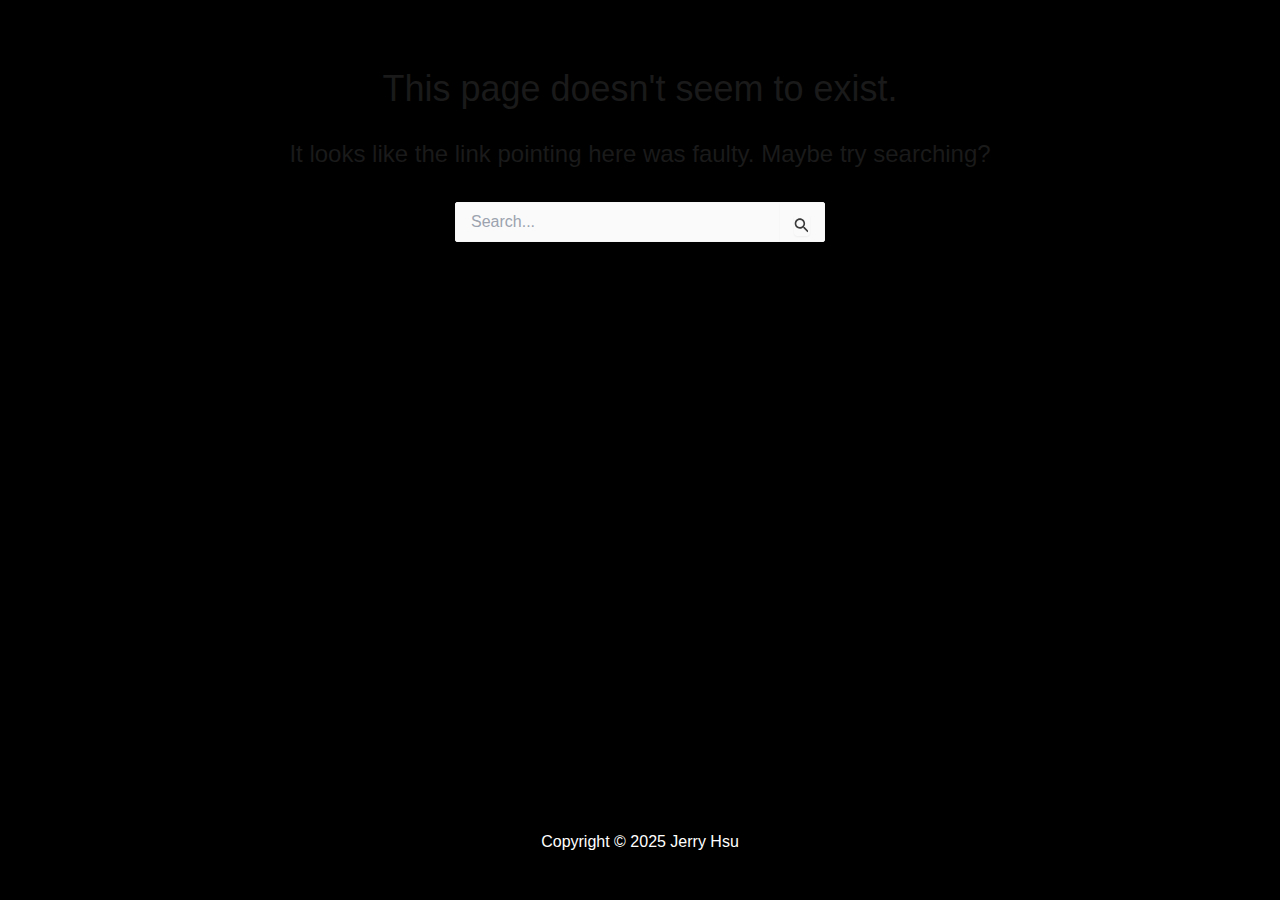
<file: 404/index.html>
<!DOCTYPE html>
<html lang="en-US">
<head>
<meta charset="UTF-8">
<meta name="viewport" content="width=device-width, initial-scale=1">
	<link rel="profile" href="https://gmpg.org/xfn/11"> 
	<title>Page not found &#8211; Jerry Hsu</title>
<meta name="robots" content="max-image-preview:large">
	<style>img:is([sizes="auto" i], [sizes^="auto," i]) { contain-intrinsic-size: 3000px 1500px }</style>
	<link rel="alternate" type="application/rss+xml" title="Jerry Hsu &raquo; Feed" href="/feed/">
<link rel="alternate" type="application/rss+xml" title="Jerry Hsu &raquo; Comments Feed" href="/comments/feed/">
<script>
window._wpemojiSettings = {"baseUrl":"https:\/\/s.w.org\/images\/core\/emoji\/16.0.1\/72x72\/","ext":".png","svgUrl":"https:\/\/s.w.org\/images\/core\/emoji\/16.0.1\/svg\/","svgExt":".svg","source":{"concatemoji":"\/wp-includes\/js\/wp-emoji-release.min.js?ver=6.8.2"}};
/*! This file is auto-generated */
!function(s,n){var o,i,e;function c(e){try{var t={supportTests:e,timestamp:(new Date).valueOf()};sessionStorage.setItem(o,JSON.stringify(t))}catch(e){}}function p(e,t,n){e.clearRect(0,0,e.canvas.width,e.canvas.height),e.fillText(t,0,0);var t=new Uint32Array(e.getImageData(0,0,e.canvas.width,e.canvas.height).data),a=(e.clearRect(0,0,e.canvas.width,e.canvas.height),e.fillText(n,0,0),new Uint32Array(e.getImageData(0,0,e.canvas.width,e.canvas.height).data));return t.every(function(e,t){return e===a[t]})}function u(e,t){e.clearRect(0,0,e.canvas.width,e.canvas.height),e.fillText(t,0,0);for(var n=e.getImageData(16,16,1,1),a=0;a<n.data.length;a++)if(0!==n.data[a])return!1;return!0}function f(e,t,n,a){switch(t){case"flag":return n(e,"🏳️‍⚧️","🏳️​⚧️")?!1:!n(e,"🇨🇶","🇨​🇶")&&!n(e,"🏴󠁧󠁢󠁥󠁮󠁧󠁿","🏴​󠁧​󠁢​󠁥​󠁮​󠁧​󠁿");case"emoji":return!a(e,"🫟")}return!1}function g(e,t,n,a){var r="undefined"!=typeof WorkerGlobalScope&&self instanceof WorkerGlobalScope?new OffscreenCanvas(300,150):s.createElement("canvas"),o=r.getContext("2d",{willReadFrequently:!0}),i=(o.textBaseline="top",o.font="600 32px Arial",{});return e.forEach(function(e){i[e]=t(o,e,n,a)}),i}function t(e){var t=s.createElement("script");t.src=e,t.defer=!0,s.head.appendChild(t)}"undefined"!=typeof Promise&&(o="wpEmojiSettingsSupports",i=["flag","emoji"],n.supports={everything:!0,everythingExceptFlag:!0},e=new Promise(function(e){s.addEventListener("DOMContentLoaded",e,{once:!0})}),new Promise(function(t){var n=function(){try{var e=JSON.parse(sessionStorage.getItem(o));if("object"==typeof e&&"number"==typeof e.timestamp&&(new Date).valueOf()<e.timestamp+604800&&"object"==typeof e.supportTests)return e.supportTests}catch(e){}return null}();if(!n){if("undefined"!=typeof Worker&&"undefined"!=typeof OffscreenCanvas&&"undefined"!=typeof URL&&URL.createObjectURL&&"undefined"!=typeof Blob)try{var e="postMessage("+g.toString()+"("+[JSON.stringify(i),f.toString(),p.toString(),u.toString()].join(",")+"));",a=new Blob([e],{type:"text/javascript"}),r=new Worker(URL.createObjectURL(a),{name:"wpTestEmojiSupports"});return void(r.onmessage=function(e){c(n=e.data),r.terminate(),t(n)})}catch(e){}c(n=g(i,f,p,u))}t(n)}).then(function(e){for(var t in e)n.supports[t]=e[t],n.supports.everything=n.supports.everything&&n.supports[t],"flag"!==t&&(n.supports.everythingExceptFlag=n.supports.everythingExceptFlag&&n.supports[t]);n.supports.everythingExceptFlag=n.supports.everythingExceptFlag&&!n.supports.flag,n.DOMReady=!1,n.readyCallback=function(){n.DOMReady=!0}}).then(function(){return e}).then(function(){var e;n.supports.everything||(n.readyCallback(),(e=n.source||{}).concatemoji?t(e.concatemoji):e.wpemoji&&e.twemoji&&(t(e.twemoji),t(e.wpemoji)))}))}((window,document),window._wpemojiSettings);
</script>
<link rel="stylesheet" id="astra-theme-css-css" href="/wp-content/themes/astra/assets/css/minified/main.min.css?ver=4.10.1" media="all">
<style id="astra-theme-css-inline-css">:root{--ast-post-nav-space:0;--ast-container-default-xlg-padding:2.5em;--ast-container-default-lg-padding:2.5em;--ast-container-default-slg-padding:2em;--ast-container-default-md-padding:2.5em;--ast-container-default-sm-padding:2.5em;--ast-container-default-xs-padding:2.4em;--ast-container-default-xxs-padding:1.8em;--ast-code-block-background:#ECEFF3;--ast-comment-inputs-background:#F9FAFB;--ast-normal-container-width:1200px;--ast-narrow-container-width:750px;--ast-blog-title-font-weight:600;--ast-blog-meta-weight:600;--ast-global-color-primary:var(--ast-global-color-5);--ast-global-color-secondary:var(--ast-global-color-4);--ast-global-color-alternate-background:var(--ast-global-color-7);--ast-global-color-subtle-background:var(--ast-global-color-6);--ast-bg-style-guide:#F8FAFC;--ast-shadow-style-guide:0px 0px 4px 0 #00000057;--ast-global-dark-bg-style:#fff;--ast-global-dark-lfs:#fbfbfb;--ast-widget-bg-color:#fafafa;--ast-wc-container-head-bg-color:#fbfbfb;--ast-title-layout-bg:#eeeeee;--ast-search-border-color:#e7e7e7;--ast-lifter-hover-bg:#e6e6e6;--ast-gallery-block-color:#000;--srfm-color-input-label:var(--ast-global-color-2);}html{font-size:100%;}a{color:var(--ast-global-color-5);}a:hover,a:focus{color:var(--ast-global-color-6);}body,button,input,select,textarea,.ast-button,.ast-custom-button{font-family:-apple-system,BlinkMacSystemFont,Segoe UI,Roboto,Oxygen-Sans,Ubuntu,Cantarell,Helvetica Neue,sans-serif;font-weight:400;font-size:16px;font-size:1rem;line-height:var(--ast-body-line-height,1.65);}blockquote{color:var(--ast-global-color-3);}h1,.entry-content h1,h2,.entry-content h2,h3,.entry-content h3,h4,.entry-content h4,h5,.entry-content h5,h6,.entry-content h6,.site-title,.site-title a{font-weight:600;}.ast-site-identity .site-title a{color:var(--ast-global-color-2);}.site-title{font-size:26px;font-size:1.625rem;display:block;}.site-header .site-description{font-size:15px;font-size:0.9375rem;display:none;}.entry-title{font-size:20px;font-size:1.25rem;}.ast-blog-single-element.ast-taxonomy-container a{font-size:14px;font-size:0.875rem;}.ast-blog-meta-container{font-size:13px;font-size:0.8125rem;}.archive .ast-article-post .ast-article-inner,.blog .ast-article-post .ast-article-inner,.archive .ast-article-post .ast-article-inner:hover,.blog .ast-article-post .ast-article-inner:hover{border-top-left-radius:6px;border-top-right-radius:6px;border-bottom-right-radius:6px;border-bottom-left-radius:6px;overflow:hidden;}h1,.entry-content h1{font-size:36px;font-size:2.25rem;font-weight:600;line-height:1.4em;}h2,.entry-content h2{font-size:30px;font-size:1.875rem;font-weight:600;line-height:1.3em;}h3,.entry-content h3{font-size:24px;font-size:1.5rem;font-weight:600;line-height:1.3em;}h4,.entry-content h4{font-size:20px;font-size:1.25rem;line-height:1.2em;font-weight:600;}h5,.entry-content h5{font-size:18px;font-size:1.125rem;line-height:1.2em;font-weight:600;}h6,.entry-content h6{font-size:16px;font-size:1rem;line-height:1.25em;font-weight:600;}::selection{background-color:var(--ast-global-color-0);color:#ffffff;}body,h1,.entry-title a,.entry-content h1,h2,.entry-content h2,h3,.entry-content h3,h4,.entry-content h4,h5,.entry-content h5,h6,.entry-content h6{color:var(--ast-global-color-3);}.tagcloud a:hover,.tagcloud a:focus,.tagcloud a.current-item{color:#000000;border-color:var(--ast-global-color-5);background-color:var(--ast-global-color-5);}input:focus,input[type="text"]:focus,input[type="email"]:focus,input[type="url"]:focus,input[type="password"]:focus,input[type="reset"]:focus,input[type="search"]:focus,textarea:focus{border-color:var(--ast-global-color-5);}input[type="radio"]:checked,input[type=reset],input[type="checkbox"]:checked,input[type="checkbox"]:hover:checked,input[type="checkbox"]:focus:checked,input[type=range]::-webkit-slider-thumb{border-color:var(--ast-global-color-5);background-color:var(--ast-global-color-5);box-shadow:none;}.site-footer a:hover + .post-count,.site-footer a:focus + .post-count{background:var(--ast-global-color-5);border-color:var(--ast-global-color-5);}.single .nav-links .nav-previous,.single .nav-links .nav-next{color:var(--ast-global-color-5);}.entry-meta,.entry-meta *{line-height:1.45;color:var(--ast-global-color-5);font-weight:600;}.entry-meta a:not(.ast-button):hover,.entry-meta a:not(.ast-button):hover *,.entry-meta a:not(.ast-button):focus,.entry-meta a:not(.ast-button):focus *,.page-links > .page-link,.page-links .page-link:hover,.post-navigation a:hover{color:var(--ast-global-color-6);}#cat option,.secondary .calendar_wrap thead a,.secondary .calendar_wrap thead a:visited{color:var(--ast-global-color-5);}.secondary .calendar_wrap #today,.ast-progress-val span{background:var(--ast-global-color-5);}.secondary a:hover + .post-count,.secondary a:focus + .post-count{background:var(--ast-global-color-5);border-color:var(--ast-global-color-5);}.calendar_wrap #today > a{color:#000000;}.page-links .page-link,.single .post-navigation a{color:var(--ast-global-color-3);}.ast-search-menu-icon .search-form button.search-submit{padding:0 4px;}.ast-search-menu-icon form.search-form{padding-right:0;}.ast-search-menu-icon.slide-search input.search-field{width:0;}.ast-header-search .ast-search-menu-icon.ast-dropdown-active .search-form,.ast-header-search .ast-search-menu-icon.ast-dropdown-active .search-field:focus{transition:all 0.2s;}.search-form input.search-field:focus{outline:none;}.ast-search-menu-icon .search-form button.search-submit:focus,.ast-theme-transparent-header .ast-header-search .ast-dropdown-active .ast-icon,.ast-theme-transparent-header .ast-inline-search .search-field:focus .ast-icon{color:var(--ast-global-color-1);}.ast-header-search .slide-search .search-form{border:2px solid var(--ast-global-color-0);}.ast-header-search .slide-search .search-field{background-color:(--ast-global-dark-bg-style);}.ast-archive-title{color:var(--ast-global-color-2);}.widget-title{font-size:22px;font-size:1.375rem;color:var(--ast-global-color-2);}.ast-single-post .entry-content a,.ast-comment-content a:not(.ast-comment-edit-reply-wrap a){text-decoration:underline;}.ast-single-post .elementor-widget-button .elementor-button,.ast-single-post .entry-content .uagb-tab a,.ast-single-post .entry-content .uagb-ifb-cta a,.ast-single-post .entry-content .uabb-module-content a,.ast-single-post .entry-content .uagb-post-grid a,.ast-single-post .entry-content .uagb-timeline a,.ast-single-post .entry-content .uagb-toc__wrap a,.ast-single-post .entry-content .uagb-taxomony-box a,.ast-single-post .entry-content .woocommerce a,.entry-content .wp-block-latest-posts > li > a,.ast-single-post .entry-content .wp-block-file__button,li.ast-post-filter-single,.ast-single-post .ast-comment-content .comment-reply-link,.ast-single-post .ast-comment-content .comment-edit-link{text-decoration:none;}.ast-search-menu-icon.slide-search a:focus-visible:focus-visible,.astra-search-icon:focus-visible,#close:focus-visible,a:focus-visible,.ast-menu-toggle:focus-visible,.site .skip-link:focus-visible,.wp-block-loginout input:focus-visible,.wp-block-search.wp-block-search__button-inside .wp-block-search__inside-wrapper,.ast-header-navigation-arrow:focus-visible,.woocommerce .wc-proceed-to-checkout > .checkout-button:focus-visible,.woocommerce .woocommerce-MyAccount-navigation ul li a:focus-visible,.ast-orders-table__row .ast-orders-table__cell:focus-visible,.woocommerce .woocommerce-order-details .order-again > .button:focus-visible,.woocommerce .woocommerce-message a.button.wc-forward:focus-visible,.woocommerce #minus_qty:focus-visible,.woocommerce #plus_qty:focus-visible,a#ast-apply-coupon:focus-visible,.woocommerce .woocommerce-info a:focus-visible,.woocommerce .astra-shop-summary-wrap a:focus-visible,.woocommerce a.wc-forward:focus-visible,#ast-apply-coupon:focus-visible,.woocommerce-js .woocommerce-mini-cart-item a.remove:focus-visible,#close:focus-visible,.button.search-submit:focus-visible,#search_submit:focus,.normal-search:focus-visible,.ast-header-account-wrap:focus-visible,.woocommerce .ast-on-card-button.ast-quick-view-trigger:focus{outline-style:dotted;outline-color:inherit;outline-width:thin;}input:focus,input[type="text"]:focus,input[type="email"]:focus,input[type="url"]:focus,input[type="password"]:focus,input[type="reset"]:focus,input[type="search"]:focus,input[type="number"]:focus,textarea:focus,.wp-block-search__input:focus,[data-section="section-header-mobile-trigger"] .ast-button-wrap .ast-mobile-menu-trigger-minimal:focus,.ast-mobile-popup-drawer.active .menu-toggle-close:focus,.woocommerce-ordering select.orderby:focus,#ast-scroll-top:focus,#coupon_code:focus,.woocommerce-page #comment:focus,.woocommerce #reviews #respond input#submit:focus,.woocommerce a.add_to_cart_button:focus,.woocommerce .button.single_add_to_cart_button:focus,.woocommerce .woocommerce-cart-form button:focus,.woocommerce .woocommerce-cart-form__cart-item .quantity .qty:focus,.woocommerce .woocommerce-billing-fields .woocommerce-billing-fields__field-wrapper .woocommerce-input-wrapper > .input-text:focus,.woocommerce #order_comments:focus,.woocommerce #place_order:focus,.woocommerce .woocommerce-address-fields .woocommerce-address-fields__field-wrapper .woocommerce-input-wrapper > .input-text:focus,.woocommerce .woocommerce-MyAccount-content form button:focus,.woocommerce .woocommerce-MyAccount-content .woocommerce-EditAccountForm .woocommerce-form-row .woocommerce-Input.input-text:focus,.woocommerce .ast-woocommerce-container .woocommerce-pagination ul.page-numbers li a:focus,body #content .woocommerce form .form-row .select2-container--default .select2-selection--single:focus,#ast-coupon-code:focus,.woocommerce.woocommerce-js .quantity input[type=number]:focus,.woocommerce-js .woocommerce-mini-cart-item .quantity input[type=number]:focus,.woocommerce p#ast-coupon-trigger:focus{border-style:dotted;border-color:inherit;border-width:thin;}input{outline:none;}.ast-logo-title-inline .site-logo-img{padding-right:1em;}.site-logo-img img{ transition:all 0.2s linear;}body .ast-oembed-container *{position:absolute;top:0;width:100%;height:100%;left:0;}body .wp-block-embed-pocket-casts .ast-oembed-container *{position:unset;}.ast-single-post-featured-section + article {margin-top: 2em;}.site-content .ast-single-post-featured-section img {width: 100%;overflow: hidden;object-fit: cover;}.ast-separate-container .site-content .ast-single-post-featured-section + article {margin-top: -80px;z-index: 9;position: relative;border-radius: 4px;}@media (min-width: 922px) {.ast-no-sidebar .site-content .ast-article-image-container--wide {margin-left: -120px;margin-right: -120px;max-width: unset;width: unset;}.ast-left-sidebar .site-content .ast-article-image-container--wide,.ast-right-sidebar .site-content .ast-article-image-container--wide {margin-left: -10px;margin-right: -10px;}.site-content .ast-article-image-container--full {margin-left: calc( -50vw + 50%);margin-right: calc( -50vw + 50%);max-width: 100vw;width: 100vw;}.ast-left-sidebar .site-content .ast-article-image-container--full,.ast-right-sidebar .site-content .ast-article-image-container--full {margin-left: -10px;margin-right: -10px;max-width: inherit;width: auto;}}.site > .ast-single-related-posts-container {margin-top: 0;}@media (min-width: 922px) {.ast-desktop .ast-container--narrow {max-width: var(--ast-narrow-container-width);margin: 0 auto;}}.ast-page-builder-template .hentry {margin: 0;}.ast-page-builder-template .site-content > .ast-container {max-width: 100%;padding: 0;}.ast-page-builder-template .site .site-content #primary {padding: 0;margin: 0;}.ast-page-builder-template .no-results {text-align: center;margin: 4em auto;}.ast-page-builder-template .ast-pagination {padding: 2em;}.ast-page-builder-template .entry-header.ast-no-title.ast-no-thumbnail {margin-top: 0;}.ast-page-builder-template .entry-header.ast-header-without-markup {margin-top: 0;margin-bottom: 0;}.ast-page-builder-template .entry-header.ast-no-title.ast-no-meta {margin-bottom: 0;}.ast-page-builder-template.single .post-navigation {padding-bottom: 2em;}.ast-page-builder-template.single-post .site-content > .ast-container {max-width: 100%;}.ast-page-builder-template .entry-header {margin-top: 2em;margin-left: auto;margin-right: auto;}.ast-single-post.ast-page-builder-template .site-main > article,.woocommerce.ast-page-builder-template .site-main,.ast-page-builder-template .post-navigation {padding-top: 2em;padding-left: 20px;padding-right: 20px;}.ast-page-builder-template .ast-archive-description {margin: 2em auto 0;padding-left: 20px;padding-right: 20px;}.ast-page-builder-template .ast-row {margin-left: 0;margin-right: 0;}.single.ast-page-builder-template .entry-header + .entry-content,.single.ast-page-builder-template .ast-single-entry-banner + .site-content article .entry-content {margin-bottom: 2em;}@media(min-width: 921px) {.ast-page-builder-template.archive.ast-right-sidebar .ast-row article,.ast-page-builder-template.archive.ast-left-sidebar .ast-row article {padding-left: 0;padding-right: 0;}}input[type="text"],input[type="number"],input[type="email"],input[type="url"],input[type="password"],input[type="search"],input[type=reset],input[type=tel],input[type=date],select,textarea{font-size:16px;font-style:normal;font-weight:400;line-height:24px;width:100%;padding:12px 16px;border-radius:4px;box-shadow:0px 1px 2px 0px rgba(0,0,0,0.05);color:var(--ast-form-input-text,#475569);}input[type="text"],input[type="number"],input[type="email"],input[type="url"],input[type="password"],input[type="search"],input[type=reset],input[type=tel],input[type=date],select{height:40px;}input[type="date"]{border-width:1px;border-style:solid;border-color:var(--ast-border-color);background:var( --ast-global-color-secondary,--ast-global-color-5 );}input[type="text"]:focus,input[type="number"]:focus,input[type="email"]:focus,input[type="url"]:focus,input[type="password"]:focus,input[type="search"]:focus,input[type=reset]:focus,input[type="tel"]:focus,input[type="date"]:focus,select:focus,textarea:focus{border-color:#046BD2;box-shadow:none;outline:none;color:var(--ast-form-input-focus-text,#475569);}label,legend{color:#111827;font-size:14px;font-style:normal;font-weight:500;line-height:20px;}select{padding:6px 10px;}fieldset{padding:30px;border-radius:4px;}button,.ast-button,.button,input[type="button"],input[type="reset"],input[type="submit"]{border-radius:4px;box-shadow:0px 1px 2px 0px rgba(0,0,0,0.05);}:root{--ast-comment-inputs-background:#FFF;}::placeholder{color:var(--ast-form-field-color,#9CA3AF);}::-ms-input-placeholder{color:var(--ast-form-field-color,#9CA3AF);}@media (max-width:921.9px){#ast-desktop-header{display:none;}}@media (min-width:922px){#ast-mobile-header{display:none;}}.wp-block-buttons.aligncenter{justify-content:center;}.wp-block-button.is-style-outline .wp-block-button__link{border-color:var(--ast-global-color-0);}div.wp-block-button.is-style-outline > .wp-block-button__link:not(.has-text-color),div.wp-block-button.wp-block-button__link.is-style-outline:not(.has-text-color){color:var(--ast-global-color-0);}.wp-block-button.is-style-outline .wp-block-button__link:hover,.wp-block-buttons .wp-block-button.is-style-outline .wp-block-button__link:focus,.wp-block-buttons .wp-block-button.is-style-outline > .wp-block-button__link:not(.has-text-color):hover,.wp-block-buttons .wp-block-button.wp-block-button__link.is-style-outline:not(.has-text-color):hover{color:#000000;background-color:var(--ast-global-color-6);border-color:var(--ast-global-color-6);}.post-page-numbers.current .page-link,.ast-pagination .page-numbers.current{color:#ffffff;border-color:var(--ast-global-color-0);background-color:var(--ast-global-color-0);}.wp-block-buttons .wp-block-button.is-style-outline .wp-block-button__link.wp-element-button,.ast-outline-button,.wp-block-uagb-buttons-child .uagb-buttons-repeater.ast-outline-button{border-color:var(--ast-global-color-0);border-top-width:2px;border-right-width:2px;border-bottom-width:2px;border-left-width:2px;font-family:inherit;font-weight:500;font-size:16px;font-size:1rem;line-height:1em;padding-top:13px;padding-right:30px;padding-bottom:13px;padding-left:30px;}.wp-block-buttons .wp-block-button.is-style-outline > .wp-block-button__link:not(.has-text-color),.wp-block-buttons .wp-block-button.wp-block-button__link.is-style-outline:not(.has-text-color),.ast-outline-button{color:var(--ast-global-color-0);}.wp-block-button.is-style-outline .wp-block-button__link:hover,.wp-block-buttons .wp-block-button.is-style-outline .wp-block-button__link:focus,.wp-block-buttons .wp-block-button.is-style-outline > .wp-block-button__link:not(.has-text-color):hover,.wp-block-buttons .wp-block-button.wp-block-button__link.is-style-outline:not(.has-text-color):hover,.ast-outline-button:hover,.ast-outline-button:focus,.wp-block-uagb-buttons-child .uagb-buttons-repeater.ast-outline-button:hover,.wp-block-uagb-buttons-child .uagb-buttons-repeater.ast-outline-button:focus{color:#000000;background-color:var(--ast-global-color-6);border-color:var(--ast-global-color-6);}.ast-single-post .entry-content a.ast-outline-button,.ast-single-post .entry-content .is-style-outline>.wp-block-button__link{text-decoration:none;}.wp-block-button .wp-block-button__link.wp-element-button.is-style-outline:not(.has-background),.wp-block-button.is-style-outline>.wp-block-button__link.wp-element-button:not(.has-background),.ast-outline-button{background-color:transparent;}.uagb-buttons-repeater.ast-outline-button{border-radius:9999px;}@media (max-width:921px){.wp-block-buttons .wp-block-button.is-style-outline .wp-block-button__link.wp-element-button,.ast-outline-button,.wp-block-uagb-buttons-child .uagb-buttons-repeater.ast-outline-button{padding-top:12px;padding-right:28px;padding-bottom:12px;padding-left:28px;}}@media (max-width:544px){.wp-block-buttons .wp-block-button.is-style-outline .wp-block-button__link.wp-element-button,.ast-outline-button,.wp-block-uagb-buttons-child .uagb-buttons-repeater.ast-outline-button{padding-top:10px;padding-right:24px;padding-bottom:10px;padding-left:24px;}}.entry-content[data-ast-blocks-layout] > figure{margin-bottom:1em;}h1.widget-title{font-weight:600;}h2.widget-title{font-weight:600;}h3.widget-title{font-weight:600;}#page{display:flex;flex-direction:column;min-height:100vh;}.ast-404-layout-1 h1.page-title{color:var(--ast-global-color-2);}.single .post-navigation a{line-height:1em;height:inherit;}.error-404 .page-sub-title{font-size:1.5rem;font-weight:inherit;}.search .site-content .content-area .search-form{margin-bottom:0;}#page .site-content{flex-grow:1;}.widget{margin-bottom:1.25em;}#secondary li{line-height:1.5em;}#secondary .wp-block-group h2{margin-bottom:0.7em;}#secondary h2{font-size:1.7rem;}.ast-separate-container .ast-article-post,.ast-separate-container .ast-article-single,.ast-separate-container .comment-respond{padding:3em;}.ast-separate-container .ast-article-single .ast-article-single{padding:0;}.ast-article-single .wp-block-post-template-is-layout-grid{padding-left:0;}.ast-separate-container .comments-title,.ast-narrow-container .comments-title{padding:1.5em 2em;}.ast-page-builder-template .comment-form-textarea,.ast-comment-formwrap .ast-grid-common-col{padding:0;}.ast-comment-formwrap{padding:0;display:inline-flex;column-gap:20px;width:100%;margin-left:0;margin-right:0;}.comments-area textarea#comment:focus,.comments-area textarea#comment:active,.comments-area .ast-comment-formwrap input[type="text"]:focus,.comments-area .ast-comment-formwrap input[type="text"]:active {box-shadow:none;outline:none;}.archive.ast-page-builder-template .entry-header{margin-top:2em;}.ast-page-builder-template .ast-comment-formwrap{width:100%;}.entry-title{margin-bottom:0.6em;}.ast-archive-description p{font-size:inherit;font-weight:inherit;line-height:inherit;}.ast-separate-container .ast-comment-list li.depth-1,.hentry{margin-bottom:1.5em;}.site-content section.ast-archive-description{margin-bottom:2em;}@media (min-width:921px){.ast-left-sidebar.ast-page-builder-template #secondary,.archive.ast-right-sidebar.ast-page-builder-template .site-main{padding-left:20px;padding-right:20px;}}@media (max-width:544px){.ast-comment-formwrap.ast-row{column-gap:10px;display:inline-block;}#ast-commentform .ast-grid-common-col{position:relative;width:100%;}}@media (min-width:1201px){.ast-separate-container .ast-article-post,.ast-separate-container .ast-article-single,.ast-separate-container .ast-author-box,.ast-separate-container .ast-404-layout-1,.ast-separate-container .no-results{padding:3em;}}@media (max-width:921px){.ast-separate-container #primary,.ast-separate-container #secondary{padding:1.5em 0;}#primary,#secondary{padding:1.5em 0;margin:0;}.ast-left-sidebar #content > .ast-container{display:flex;flex-direction:column-reverse;width:100%;}}@media (min-width:922px){.ast-separate-container.ast-right-sidebar #primary,.ast-separate-container.ast-left-sidebar #primary{border:0;}.search-no-results.ast-separate-container #primary{margin-bottom:4em;}}.ast-404-layout-1 .ast-404-text{font-size:200px;font-size:12.5rem;}@media (min-width:922px){.error404.ast-separate-container #primary{margin-bottom:4em;}}@media (max-width:920px){.ast-404-layout-1 .ast-404-text{font-size:100px;font-size:6.25rem;}}.wp-block-button .wp-block-button__link{color:#ffffff;}.wp-block-button .wp-block-button__link:hover,.wp-block-button .wp-block-button__link:focus{color:#000000;background-color:var(--ast-global-color-6);border-color:var(--ast-global-color-6);}.elementor-widget-heading h1.elementor-heading-title{line-height:1.4em;}.elementor-widget-heading h2.elementor-heading-title{line-height:1.3em;}.elementor-widget-heading h3.elementor-heading-title{line-height:1.3em;}.elementor-widget-heading h4.elementor-heading-title{line-height:1.2em;}.elementor-widget-heading h5.elementor-heading-title{line-height:1.2em;}.elementor-widget-heading h6.elementor-heading-title{line-height:1.25em;}.wp-block-button .wp-block-button__link,.wp-block-search .wp-block-search__button,body .wp-block-file .wp-block-file__button{border-color:var(--ast-global-color-0);background-color:var(--ast-global-color-0);color:#ffffff;font-family:inherit;font-weight:500;line-height:1em;font-size:16px;font-size:1rem;padding-top:15px;padding-right:30px;padding-bottom:15px;padding-left:30px;}.ast-single-post .entry-content .wp-block-button .wp-block-button__link,.ast-single-post .entry-content .wp-block-search .wp-block-search__button,body .entry-content .wp-block-file .wp-block-file__button{text-decoration:none;}@media (max-width:921px){.wp-block-button .wp-block-button__link,.wp-block-search .wp-block-search__button,body .wp-block-file .wp-block-file__button{padding-top:14px;padding-right:28px;padding-bottom:14px;padding-left:28px;}}@media (max-width:544px){.wp-block-button .wp-block-button__link,.wp-block-search .wp-block-search__button,body .wp-block-file .wp-block-file__button{padding-top:12px;padding-right:24px;padding-bottom:12px;padding-left:24px;}}.menu-toggle,button,.ast-button,.ast-custom-button,.button,input#submit,input[type="button"],input[type="submit"],input[type="reset"],#comments .submit,.search .search-submit,form[CLASS*="wp-block-search__"].wp-block-search .wp-block-search__inside-wrapper .wp-block-search__button,body .wp-block-file .wp-block-file__button,.search .search-submit,.woocommerce-js a.button,.woocommerce button.button,.woocommerce .woocommerce-message a.button,.woocommerce #respond input#submit.alt,.woocommerce input.button.alt,.woocommerce input.button,.woocommerce input.button:disabled,.woocommerce input.button:disabled[disabled],.woocommerce input.button:disabled:hover,.woocommerce input.button:disabled[disabled]:hover,.woocommerce #respond input#submit,.woocommerce button.button.alt.disabled,.wc-block-grid__products .wc-block-grid__product .wp-block-button__link,.wc-block-grid__product-onsale,[CLASS*="wc-block"] button,.woocommerce-js .astra-cart-drawer .astra-cart-drawer-content .woocommerce-mini-cart__buttons .button:not(.checkout):not(.ast-continue-shopping),.woocommerce-js .astra-cart-drawer .astra-cart-drawer-content .woocommerce-mini-cart__buttons a.checkout,.woocommerce button.button.alt.disabled.wc-variation-selection-needed,[CLASS*="wc-block"] .wc-block-components-button{border-style:solid;border-top-width:0;border-right-width:0;border-left-width:0;border-bottom-width:0;color:#ffffff;border-color:var(--ast-global-color-0);background-color:var(--ast-global-color-0);padding-top:15px;padding-right:30px;padding-bottom:15px;padding-left:30px;font-family:inherit;font-weight:500;font-size:16px;font-size:1rem;line-height:1em;}button:focus,.menu-toggle:hover,button:hover,.ast-button:hover,.ast-custom-button:hover .button:hover,.ast-custom-button:hover ,input[type=reset]:hover,input[type=reset]:focus,input#submit:hover,input#submit:focus,input[type="button"]:hover,input[type="button"]:focus,input[type="submit"]:hover,input[type="submit"]:focus,form[CLASS*="wp-block-search__"].wp-block-search .wp-block-search__inside-wrapper .wp-block-search__button:hover,form[CLASS*="wp-block-search__"].wp-block-search .wp-block-search__inside-wrapper .wp-block-search__button:focus,body .wp-block-file .wp-block-file__button:hover,body .wp-block-file .wp-block-file__button:focus,.woocommerce-js a.button:hover,.woocommerce button.button:hover,.woocommerce .woocommerce-message a.button:hover,.woocommerce #respond input#submit:hover,.woocommerce #respond input#submit.alt:hover,.woocommerce input.button.alt:hover,.woocommerce input.button:hover,.woocommerce button.button.alt.disabled:hover,.wc-block-grid__products .wc-block-grid__product .wp-block-button__link:hover,[CLASS*="wc-block"] button:hover,.woocommerce-js .astra-cart-drawer .astra-cart-drawer-content .woocommerce-mini-cart__buttons .button:not(.checkout):not(.ast-continue-shopping):hover,.woocommerce-js .astra-cart-drawer .astra-cart-drawer-content .woocommerce-mini-cart__buttons a.checkout:hover,.woocommerce button.button.alt.disabled.wc-variation-selection-needed:hover,[CLASS*="wc-block"] .wc-block-components-button:hover,[CLASS*="wc-block"] .wc-block-components-button:focus{color:#000000;background-color:var(--ast-global-color-6);border-color:var(--ast-global-color-6);}form[CLASS*="wp-block-search__"].wp-block-search .wp-block-search__inside-wrapper .wp-block-search__button.has-icon{padding-top:calc(15px - 3px);padding-right:calc(30px - 3px);padding-bottom:calc(15px - 3px);padding-left:calc(30px - 3px);}@media (max-width:921px){.menu-toggle,button,.ast-button,.ast-custom-button,.button,input#submit,input[type="button"],input[type="submit"],input[type="reset"],#comments .submit,.search .search-submit,form[CLASS*="wp-block-search__"].wp-block-search .wp-block-search__inside-wrapper .wp-block-search__button,body .wp-block-file .wp-block-file__button,.search .search-submit,.woocommerce-js a.button,.woocommerce button.button,.woocommerce .woocommerce-message a.button,.woocommerce #respond input#submit.alt,.woocommerce input.button.alt,.woocommerce input.button,.woocommerce input.button:disabled,.woocommerce input.button:disabled[disabled],.woocommerce input.button:disabled:hover,.woocommerce input.button:disabled[disabled]:hover,.woocommerce #respond input#submit,.woocommerce button.button.alt.disabled,.wc-block-grid__products .wc-block-grid__product .wp-block-button__link,.wc-block-grid__product-onsale,[CLASS*="wc-block"] button,.woocommerce-js .astra-cart-drawer .astra-cart-drawer-content .woocommerce-mini-cart__buttons .button:not(.checkout):not(.ast-continue-shopping),.woocommerce-js .astra-cart-drawer .astra-cart-drawer-content .woocommerce-mini-cart__buttons a.checkout,.woocommerce button.button.alt.disabled.wc-variation-selection-needed,[CLASS*="wc-block"] .wc-block-components-button{padding-top:14px;padding-right:28px;padding-bottom:14px;padding-left:28px;}}@media (max-width:544px){.menu-toggle,button,.ast-button,.ast-custom-button,.button,input#submit,input[type="button"],input[type="submit"],input[type="reset"],#comments .submit,.search .search-submit,form[CLASS*="wp-block-search__"].wp-block-search .wp-block-search__inside-wrapper .wp-block-search__button,body .wp-block-file .wp-block-file__button,.search .search-submit,.woocommerce-js a.button,.woocommerce button.button,.woocommerce .woocommerce-message a.button,.woocommerce #respond input#submit.alt,.woocommerce input.button.alt,.woocommerce input.button,.woocommerce input.button:disabled,.woocommerce input.button:disabled[disabled],.woocommerce input.button:disabled:hover,.woocommerce input.button:disabled[disabled]:hover,.woocommerce #respond input#submit,.woocommerce button.button.alt.disabled,.wc-block-grid__products .wc-block-grid__product .wp-block-button__link,.wc-block-grid__product-onsale,[CLASS*="wc-block"] button,.woocommerce-js .astra-cart-drawer .astra-cart-drawer-content .woocommerce-mini-cart__buttons .button:not(.checkout):not(.ast-continue-shopping),.woocommerce-js .astra-cart-drawer .astra-cart-drawer-content .woocommerce-mini-cart__buttons a.checkout,.woocommerce button.button.alt.disabled.wc-variation-selection-needed,[CLASS*="wc-block"] .wc-block-components-button{padding-top:12px;padding-right:24px;padding-bottom:12px;padding-left:24px;}}@media (max-width:921px){.ast-mobile-header-stack .main-header-bar .ast-search-menu-icon{display:inline-block;}.ast-header-break-point.ast-header-custom-item-outside .ast-mobile-header-stack .main-header-bar .ast-search-icon{margin:0;}.ast-comment-avatar-wrap img{max-width:2.5em;}.ast-comment-meta{padding:0 1.8888em 1.3333em;}}@media (min-width:544px){.ast-container{max-width:100%;}}@media (max-width:544px){.ast-separate-container .ast-article-post,.ast-separate-container .ast-article-single,.ast-separate-container .comments-title,.ast-separate-container .ast-archive-description{padding:1.5em 1em;}.ast-separate-container #content .ast-container{padding-left:0.54em;padding-right:0.54em;}.ast-separate-container .ast-comment-list .bypostauthor{padding:.5em;}.ast-search-menu-icon.ast-dropdown-active .search-field{width:170px;}} #ast-mobile-header .ast-site-header-cart-li a{pointer-events:none;}@media (min-width:545px){.ast-page-builder-template .comments-area,.single.ast-page-builder-template .entry-header,.single.ast-page-builder-template .post-navigation,.single.ast-page-builder-template .ast-single-related-posts-container{max-width:1240px;margin-left:auto;margin-right:auto;}}.ast-separate-container{background-color:#000000;background-image:none;}@media (max-width:921px){.site-title{display:block;}.site-header .site-description{display:none;}h1,.entry-content h1{font-size:30px;}h2,.entry-content h2{font-size:25px;}h3,.entry-content h3{font-size:20px;}}@media (max-width:544px){.site-title{display:block;}.site-header .site-description{display:none;}h1,.entry-content h1{font-size:30px;}h2,.entry-content h2{font-size:25px;}h3,.entry-content h3{font-size:20px;}}@media (max-width:921px){html{font-size:91.2%;}}@media (max-width:544px){html{font-size:91.2%;}}@media (min-width:922px){.ast-container{max-width:1240px;}}@media (min-width:922px){.site-content .ast-container{display:flex;}}@media (max-width:921px){.site-content .ast-container{flex-direction:column;}}@media (min-width:922px){.main-header-menu .sub-menu .menu-item.ast-left-align-sub-menu:hover > .sub-menu,.main-header-menu .sub-menu .menu-item.ast-left-align-sub-menu.focus > .sub-menu{margin-left:-0px;}}.entry-content li > p{margin-bottom:0;}.site .comments-area{padding-bottom:2em;margin-top:2em;}.wp-block-file {display: flex;align-items: center;flex-wrap: wrap;justify-content: space-between;}.wp-block-pullquote {border: none;}.wp-block-pullquote blockquote::before {content: "\201D";font-family: "Helvetica",sans-serif;display: flex;transform: rotate( 180deg );font-size: 6rem;font-style: normal;line-height: 1;font-weight: bold;align-items: center;justify-content: center;}.has-text-align-right > blockquote::before {justify-content: flex-start;}.has-text-align-left > blockquote::before {justify-content: flex-end;}figure.wp-block-pullquote.is-style-solid-color blockquote {max-width: 100%;text-align: inherit;}:root {--wp--custom--ast-default-block-top-padding: 3em;--wp--custom--ast-default-block-right-padding: 3em;--wp--custom--ast-default-block-bottom-padding: 3em;--wp--custom--ast-default-block-left-padding: 3em;--wp--custom--ast-container-width: 1200px;--wp--custom--ast-content-width-size: 1200px;--wp--custom--ast-wide-width-size: calc(1200px + var(--wp--custom--ast-default-block-left-padding) + var(--wp--custom--ast-default-block-right-padding));}.ast-narrow-container {--wp--custom--ast-content-width-size: 750px;--wp--custom--ast-wide-width-size: 750px;}@media(max-width: 921px) {:root {--wp--custom--ast-default-block-top-padding: 3em;--wp--custom--ast-default-block-right-padding: 2em;--wp--custom--ast-default-block-bottom-padding: 3em;--wp--custom--ast-default-block-left-padding: 2em;}}@media(max-width: 544px) {:root {--wp--custom--ast-default-block-top-padding: 3em;--wp--custom--ast-default-block-right-padding: 1.5em;--wp--custom--ast-default-block-bottom-padding: 3em;--wp--custom--ast-default-block-left-padding: 1.5em;}}.entry-content > .wp-block-group,.entry-content > .wp-block-cover,.entry-content > .wp-block-columns {padding-top: var(--wp--custom--ast-default-block-top-padding);padding-right: var(--wp--custom--ast-default-block-right-padding);padding-bottom: var(--wp--custom--ast-default-block-bottom-padding);padding-left: var(--wp--custom--ast-default-block-left-padding);}.ast-plain-container.ast-no-sidebar .entry-content > .alignfull,.ast-page-builder-template .ast-no-sidebar .entry-content > .alignfull {margin-left: calc( -50vw + 50%);margin-right: calc( -50vw + 50%);max-width: 100vw;width: 100vw;}.ast-plain-container.ast-no-sidebar .entry-content .alignfull .alignfull,.ast-page-builder-template.ast-no-sidebar .entry-content .alignfull .alignfull,.ast-plain-container.ast-no-sidebar .entry-content .alignfull .alignwide,.ast-page-builder-template.ast-no-sidebar .entry-content .alignfull .alignwide,.ast-plain-container.ast-no-sidebar .entry-content .alignwide .alignfull,.ast-page-builder-template.ast-no-sidebar .entry-content .alignwide .alignfull,.ast-plain-container.ast-no-sidebar .entry-content .alignwide .alignwide,.ast-page-builder-template.ast-no-sidebar .entry-content .alignwide .alignwide,.ast-plain-container.ast-no-sidebar .entry-content .wp-block-column .alignfull,.ast-page-builder-template.ast-no-sidebar .entry-content .wp-block-column .alignfull,.ast-plain-container.ast-no-sidebar .entry-content .wp-block-column .alignwide,.ast-page-builder-template.ast-no-sidebar .entry-content .wp-block-column .alignwide {margin-left: auto;margin-right: auto;width: 100%;}[data-ast-blocks-layout] .wp-block-separator:not(.is-style-dots) {height: 0;}[data-ast-blocks-layout] .wp-block-separator {margin: 20px auto;}[data-ast-blocks-layout] .wp-block-separator:not(.is-style-wide):not(.is-style-dots) {max-width: 100px;}[data-ast-blocks-layout] .wp-block-separator.has-background {padding: 0;}.entry-content[data-ast-blocks-layout] > * {max-width: var(--wp--custom--ast-content-width-size);margin-left: auto;margin-right: auto;}.entry-content[data-ast-blocks-layout] > .alignwide {max-width: var(--wp--custom--ast-wide-width-size);}.entry-content[data-ast-blocks-layout] .alignfull {max-width: none;}.entry-content .wp-block-columns {margin-bottom: 0;}blockquote {margin: 1.5em;border-color: rgba(0,0,0,0.05);}.wp-block-quote:not(.has-text-align-right):not(.has-text-align-center) {border-left: 5px solid rgba(0,0,0,0.05);}.has-text-align-right > blockquote,blockquote.has-text-align-right {border-right: 5px solid rgba(0,0,0,0.05);}.has-text-align-left > blockquote,blockquote.has-text-align-left {border-left: 5px solid rgba(0,0,0,0.05);}.wp-block-site-tagline,.wp-block-latest-posts .read-more {margin-top: 15px;}.wp-block-loginout p label {display: block;}.wp-block-loginout p:not(.login-remember):not(.login-submit) input {width: 100%;}.wp-block-loginout input:focus {border-color: transparent;}.wp-block-loginout input:focus {outline: thin dotted;}.entry-content .wp-block-media-text .wp-block-media-text__content {padding: 0 0 0 8%;}.entry-content .wp-block-media-text.has-media-on-the-right .wp-block-media-text__content {padding: 0 8% 0 0;}.entry-content .wp-block-media-text.has-background .wp-block-media-text__content {padding: 8%;}.entry-content .wp-block-cover:not([class*="background-color"]):not(.has-text-color.has-link-color) .wp-block-cover__inner-container,.entry-content .wp-block-cover:not([class*="background-color"]) .wp-block-cover-image-text,.entry-content .wp-block-cover:not([class*="background-color"]) .wp-block-cover-text,.entry-content .wp-block-cover-image:not([class*="background-color"]) .wp-block-cover__inner-container,.entry-content .wp-block-cover-image:not([class*="background-color"]) .wp-block-cover-image-text,.entry-content .wp-block-cover-image:not([class*="background-color"]) .wp-block-cover-text {color: var(--ast-global-color-primary,var(--ast-global-color-5));}.wp-block-loginout .login-remember input {width: 1.1rem;height: 1.1rem;margin: 0 5px 4px 0;vertical-align: middle;}.wp-block-latest-posts > li > *:first-child,.wp-block-latest-posts:not(.is-grid) > li:first-child {margin-top: 0;}.entry-content > .wp-block-buttons,.entry-content > .wp-block-uagb-buttons {margin-bottom: 1.5em;}.wp-block-search__inside-wrapper .wp-block-search__input {padding: 0 10px;color: var(--ast-global-color-3);background: var(--ast-global-color-primary,var(--ast-global-color-5));border-color: var(--ast-border-color);}.wp-block-latest-posts .read-more {margin-bottom: 1.5em;}.wp-block-search__no-button .wp-block-search__inside-wrapper .wp-block-search__input {padding-top: 5px;padding-bottom: 5px;}.wp-block-latest-posts .wp-block-latest-posts__post-date,.wp-block-latest-posts .wp-block-latest-posts__post-author {font-size: 1rem;}.wp-block-latest-posts > li > *,.wp-block-latest-posts:not(.is-grid) > li {margin-top: 12px;margin-bottom: 12px;}.ast-page-builder-template .entry-content[data-ast-blocks-layout] > *,.ast-page-builder-template .entry-content[data-ast-blocks-layout] > .alignfull:not(.wp-block-group):not(.uagb-is-root-container) > * {max-width: none;}.ast-page-builder-template .entry-content[data-ast-blocks-layout] > .alignwide:not(.uagb-is-root-container) > * {max-width: var(--wp--custom--ast-wide-width-size);}.ast-page-builder-template .entry-content[data-ast-blocks-layout] > .inherit-container-width > *,.ast-page-builder-template .entry-content[data-ast-blocks-layout] > *:not(.wp-block-group):not(.uagb-is-root-container) > *,.entry-content[data-ast-blocks-layout] > .wp-block-cover .wp-block-cover__inner-container {max-width: none ;margin-left: auto;margin-right: auto;}.entry-content[data-ast-blocks-layout] .wp-block-cover:not(.alignleft):not(.alignright) {width: auto;}@media(max-width: 1200px) {.ast-separate-container .entry-content > .alignfull,.ast-separate-container .entry-content[data-ast-blocks-layout] > .alignwide,.ast-plain-container .entry-content[data-ast-blocks-layout] > .alignwide,.ast-plain-container .entry-content .alignfull {margin-left: calc(-1 * min(var(--ast-container-default-xlg-padding),20px)) ;margin-right: calc(-1 * min(var(--ast-container-default-xlg-padding),20px));}}@media(min-width: 1201px) {.ast-separate-container .entry-content > .alignfull {margin-left: calc(-1 * var(--ast-container-default-xlg-padding) );margin-right: calc(-1 * var(--ast-container-default-xlg-padding) );}.ast-separate-container .entry-content[data-ast-blocks-layout] > .alignwide,.ast-plain-container .entry-content[data-ast-blocks-layout] > .alignwide {margin-left: calc(-1 * var(--wp--custom--ast-default-block-left-padding) );margin-right: calc(-1 * var(--wp--custom--ast-default-block-right-padding) );}}@media(min-width: 921px) {.ast-separate-container .entry-content .wp-block-group.alignwide:not(.inherit-container-width) > :where(:not(.alignleft):not(.alignright)),.ast-plain-container .entry-content .wp-block-group.alignwide:not(.inherit-container-width) > :where(:not(.alignleft):not(.alignright)) {max-width: calc( var(--wp--custom--ast-content-width-size) + 80px );}.ast-plain-container.ast-right-sidebar .entry-content[data-ast-blocks-layout] .alignfull,.ast-plain-container.ast-left-sidebar .entry-content[data-ast-blocks-layout] .alignfull {margin-left: -60px;margin-right: -60px;}}@media(min-width: 544px) {.entry-content > .alignleft {margin-right: 20px;}.entry-content > .alignright {margin-left: 20px;}}@media (max-width:544px){.wp-block-columns .wp-block-column:not(:last-child){margin-bottom:20px;}.wp-block-latest-posts{margin:0;}}@media( max-width: 600px ) {.entry-content .wp-block-media-text .wp-block-media-text__content,.entry-content .wp-block-media-text.has-media-on-the-right .wp-block-media-text__content {padding: 8% 0 0;}.entry-content .wp-block-media-text.has-background .wp-block-media-text__content {padding: 8%;}}.ast-page-builder-template .entry-header {padding-left: 0;}.ast-narrow-container .site-content .wp-block-uagb-image--align-full .wp-block-uagb-image__figure {max-width: 100%;margin-left: auto;margin-right: auto;}.entry-content ul,.entry-content ol {padding: revert;margin: revert;padding-left: 20px;}:root .has-ast-global-color-0-color{color:var(--ast-global-color-0);}:root .has-ast-global-color-0-background-color{background-color:var(--ast-global-color-0);}:root .wp-block-button .has-ast-global-color-0-color{color:var(--ast-global-color-0);}:root .wp-block-button .has-ast-global-color-0-background-color{background-color:var(--ast-global-color-0);}:root .has-ast-global-color-1-color{color:var(--ast-global-color-1);}:root .has-ast-global-color-1-background-color{background-color:var(--ast-global-color-1);}:root .wp-block-button .has-ast-global-color-1-color{color:var(--ast-global-color-1);}:root .wp-block-button .has-ast-global-color-1-background-color{background-color:var(--ast-global-color-1);}:root .has-ast-global-color-2-color{color:var(--ast-global-color-2);}:root .has-ast-global-color-2-background-color{background-color:var(--ast-global-color-2);}:root .wp-block-button .has-ast-global-color-2-color{color:var(--ast-global-color-2);}:root .wp-block-button .has-ast-global-color-2-background-color{background-color:var(--ast-global-color-2);}:root .has-ast-global-color-3-color{color:var(--ast-global-color-3);}:root .has-ast-global-color-3-background-color{background-color:var(--ast-global-color-3);}:root .wp-block-button .has-ast-global-color-3-color{color:var(--ast-global-color-3);}:root .wp-block-button .has-ast-global-color-3-background-color{background-color:var(--ast-global-color-3);}:root .has-ast-global-color-4-color{color:var(--ast-global-color-4);}:root .has-ast-global-color-4-background-color{background-color:var(--ast-global-color-4);}:root .wp-block-button .has-ast-global-color-4-color{color:var(--ast-global-color-4);}:root .wp-block-button .has-ast-global-color-4-background-color{background-color:var(--ast-global-color-4);}:root .has-ast-global-color-5-color{color:var(--ast-global-color-5);}:root .has-ast-global-color-5-background-color{background-color:var(--ast-global-color-5);}:root .wp-block-button .has-ast-global-color-5-color{color:var(--ast-global-color-5);}:root .wp-block-button .has-ast-global-color-5-background-color{background-color:var(--ast-global-color-5);}:root .has-ast-global-color-6-color{color:var(--ast-global-color-6);}:root .has-ast-global-color-6-background-color{background-color:var(--ast-global-color-6);}:root .wp-block-button .has-ast-global-color-6-color{color:var(--ast-global-color-6);}:root .wp-block-button .has-ast-global-color-6-background-color{background-color:var(--ast-global-color-6);}:root .has-ast-global-color-7-color{color:var(--ast-global-color-7);}:root .has-ast-global-color-7-background-color{background-color:var(--ast-global-color-7);}:root .wp-block-button .has-ast-global-color-7-color{color:var(--ast-global-color-7);}:root .wp-block-button .has-ast-global-color-7-background-color{background-color:var(--ast-global-color-7);}:root .has-ast-global-color-8-color{color:var(--ast-global-color-8);}:root .has-ast-global-color-8-background-color{background-color:var(--ast-global-color-8);}:root .wp-block-button .has-ast-global-color-8-color{color:var(--ast-global-color-8);}:root .wp-block-button .has-ast-global-color-8-background-color{background-color:var(--ast-global-color-8);}:root{--ast-global-color-0:#000000;--ast-global-color-1:#1a1a1a;--ast-global-color-2:#1a1a1a;--ast-global-color-3:#4a4a4a;--ast-global-color-4:#f5f5f5;--ast-global-color-5:#ffffff;--ast-global-color-6:#f7f7f7;--ast-global-color-7:#000000;--ast-global-color-8:#ffffff;}:root {--ast-border-color : var(--ast-global-color-6);}.ast-breadcrumbs .trail-browse,.ast-breadcrumbs .trail-items,.ast-breadcrumbs .trail-items li{display:inline-block;margin:0;padding:0;border:none;background:inherit;text-indent:0;text-decoration:none;}.ast-breadcrumbs .trail-browse{font-size:inherit;font-style:inherit;font-weight:inherit;color:inherit;}.ast-breadcrumbs .trail-items{list-style:none;}.trail-items li::after{padding:0 0.3em;content:"\00bb";}.trail-items li:last-of-type::after{display:none;}h1,.entry-content h1,h2,.entry-content h2,h3,.entry-content h3,h4,.entry-content h4,h5,.entry-content h5,h6,.entry-content h6{color:var(--ast-global-color-2);}.entry-title a{color:var(--ast-global-color-2);}@media (max-width:921px){.ast-builder-grid-row-container.ast-builder-grid-row-tablet-3-firstrow .ast-builder-grid-row > *:first-child,.ast-builder-grid-row-container.ast-builder-grid-row-tablet-3-lastrow .ast-builder-grid-row > *:last-child{grid-column:1 / -1;}}@media (max-width:544px){.ast-builder-grid-row-container.ast-builder-grid-row-mobile-3-firstrow .ast-builder-grid-row > *:first-child,.ast-builder-grid-row-container.ast-builder-grid-row-mobile-3-lastrow .ast-builder-grid-row > *:last-child{grid-column:1 / -1;}}.ast-footer-copyright{text-align:center;}.ast-footer-copyright {color:var(--ast-global-color-5);}@media (max-width:921px){.ast-footer-copyright{text-align:center;}}@media (max-width:544px){.ast-footer-copyright{text-align:center;}}.ast-footer-copyright {font-size:16px;font-size:1rem;}.ast-footer-copyright.ast-builder-layout-element{display:flex;}@media (max-width:921px){.ast-header-break-point .ast-footer-copyright.ast-builder-layout-element{display:flex;}}@media (max-width:544px){.ast-header-break-point .ast-footer-copyright.ast-builder-layout-element{display:flex;}}.site-footer{background-color:var(--ast-global-color-0);background-image:none;}.ast-hfb-header .site-footer{padding-top:0px;padding-bottom:0px;padding-left:0px;padding-right:0px;margin-top:0px;margin-bottom:0px;margin-left:0px;margin-right:0px;}.site-primary-footer-wrap{padding-top:45px;padding-bottom:45px;}.site-primary-footer-wrap[data-section="section-primary-footer-builder"]{background-color:var(--ast-global-color-0);background-image:none;border-style:solid;border-width:0px;border-top-width:1px;border-top-color:var(--ast-global-color-0);}.site-primary-footer-wrap[data-section="section-primary-footer-builder"] .ast-builder-grid-row{max-width:100%;padding-left:35px;padding-right:35px;}.site-primary-footer-wrap[data-section="section-primary-footer-builder"] .ast-builder-grid-row,.site-primary-footer-wrap[data-section="section-primary-footer-builder"] .site-footer-section{align-items:center;}.site-primary-footer-wrap[data-section="section-primary-footer-builder"].ast-footer-row-inline .site-footer-section{display:flex;margin-bottom:0;}.ast-builder-grid-row-full .ast-builder-grid-row{grid-template-columns:1fr;}@media (max-width:921px){.site-primary-footer-wrap[data-section="section-primary-footer-builder"].ast-footer-row-tablet-inline .site-footer-section{display:flex;margin-bottom:0;}.site-primary-footer-wrap[data-section="section-primary-footer-builder"].ast-footer-row-tablet-stack .site-footer-section{display:block;margin-bottom:10px;}.ast-builder-grid-row-container.ast-builder-grid-row-tablet-full .ast-builder-grid-row{grid-template-columns:1fr;}}@media (max-width:544px){.site-primary-footer-wrap[data-section="section-primary-footer-builder"].ast-footer-row-mobile-inline .site-footer-section{display:flex;margin-bottom:0;}.site-primary-footer-wrap[data-section="section-primary-footer-builder"].ast-footer-row-mobile-stack .site-footer-section{display:block;margin-bottom:10px;}.ast-builder-grid-row-container.ast-builder-grid-row-mobile-full .ast-builder-grid-row{grid-template-columns:1fr;}}.site-primary-footer-wrap[data-section="section-primary-footer-builder"]{display:grid;}@media (max-width:921px){.ast-header-break-point .site-primary-footer-wrap[data-section="section-primary-footer-builder"]{display:grid;}}@media (max-width:544px){.ast-header-break-point .site-primary-footer-wrap[data-section="section-primary-footer-builder"]{display:grid;}}.footer-widget-area.widget-area.site-footer-focus-item{width:auto;}.ast-footer-row-inline .footer-widget-area.widget-area.site-footer-focus-item{width:100%;}.elementor-posts-container [CLASS*="ast-width-"]{width:100%;}.elementor-template-full-width .ast-container{display:block;}.elementor-screen-only,.screen-reader-text,.screen-reader-text span,.ui-helper-hidden-accessible{top:0 !important;}@media (max-width:544px){.elementor-element .elementor-wc-products .woocommerce[class*="columns-"] ul.products li.product{width:auto;margin:0;}.elementor-element .woocommerce .woocommerce-result-count{float:none;}}.ast-header-break-point .main-header-bar{border-bottom-width:1px;}@media (min-width:922px){.main-header-bar{border-bottom-width:1px;}}.main-header-menu .menu-item, #astra-footer-menu .menu-item, .main-header-bar .ast-masthead-custom-menu-items{-js-display:flex;display:flex;-webkit-box-pack:center;-webkit-justify-content:center;-moz-box-pack:center;-ms-flex-pack:center;justify-content:center;-webkit-box-orient:vertical;-webkit-box-direction:normal;-webkit-flex-direction:column;-moz-box-orient:vertical;-moz-box-direction:normal;-ms-flex-direction:column;flex-direction:column;}.main-header-menu > .menu-item > .menu-link, #astra-footer-menu > .menu-item > .menu-link{height:100%;-webkit-box-align:center;-webkit-align-items:center;-moz-box-align:center;-ms-flex-align:center;align-items:center;-js-display:flex;display:flex;}.ast-header-break-point .main-navigation ul .menu-item .menu-link .icon-arrow:first-of-type svg{top:.2em;margin-top:0px;margin-left:0px;width:.65em;transform:translate(0, -2px) rotateZ(270deg);}.ast-mobile-popup-content .ast-submenu-expanded > .ast-menu-toggle{transform:rotateX(180deg);overflow-y:auto;}@media (min-width:922px){.ast-builder-menu .main-navigation > ul > li:last-child a{margin-right:0;}}.ast-separate-container .ast-article-inner{background-color:#000000;background-image:none;}@media (max-width:921px){.ast-separate-container .ast-article-inner{background-color:var(--ast-global-color-5);background-image:none;}}@media (max-width:544px){.ast-separate-container .ast-article-inner{background-color:var(--ast-global-color-5);background-image:none;}}.ast-separate-container .ast-article-single:not(.ast-related-post), .woocommerce.ast-separate-container .ast-woocommerce-container, .ast-separate-container .error-404, .ast-separate-container .no-results, .single.ast-separate-container .site-main .ast-author-meta, .ast-separate-container .related-posts-title-wrapper,.ast-separate-container .comments-count-wrapper, .ast-box-layout.ast-plain-container .site-content,.ast-padded-layout.ast-plain-container .site-content, .ast-separate-container .ast-archive-description, .ast-separate-container .comments-area{background-color:#000000;background-image:none;}@media (max-width:921px){.ast-separate-container .ast-article-single:not(.ast-related-post), .woocommerce.ast-separate-container .ast-woocommerce-container, .ast-separate-container .error-404, .ast-separate-container .no-results, .single.ast-separate-container .site-main .ast-author-meta, .ast-separate-container .related-posts-title-wrapper,.ast-separate-container .comments-count-wrapper, .ast-box-layout.ast-plain-container .site-content,.ast-padded-layout.ast-plain-container .site-content, .ast-separate-container .ast-archive-description{background-color:var(--ast-global-color-5);background-image:none;}}@media (max-width:544px){.ast-separate-container .ast-article-single:not(.ast-related-post), .woocommerce.ast-separate-container .ast-woocommerce-container, .ast-separate-container .error-404, .ast-separate-container .no-results, .single.ast-separate-container .site-main .ast-author-meta, .ast-separate-container .related-posts-title-wrapper,.ast-separate-container .comments-count-wrapper, .ast-box-layout.ast-plain-container .site-content,.ast-padded-layout.ast-plain-container .site-content, .ast-separate-container .ast-archive-description{background-color:var(--ast-global-color-5);background-image:none;}}.ast-separate-container.ast-two-container #secondary .widget{background-color:#000000;background-image:none;}@media (max-width:921px){.ast-separate-container.ast-two-container #secondary .widget{background-color:var(--ast-global-color-5);background-image:none;}}@media (max-width:544px){.ast-separate-container.ast-two-container #secondary .widget{background-color:var(--ast-global-color-5);background-image:none;}}.ast-plain-container, .ast-page-builder-template{background-color:#000000;background-image:none;}@media (max-width:921px){.ast-plain-container, .ast-page-builder-template{background-color:var(--ast-global-color-5);background-image:none;}}@media (max-width:544px){.ast-plain-container, .ast-page-builder-template{background-color:var(--ast-global-color-5);background-image:none;}}
		#ast-scroll-top {
			display: none;
			position: fixed;
			text-align: center;
			cursor: pointer;
			z-index: 99;
			width: 2.1em;
			height: 2.1em;
			line-height: 2.1;
			color: #ffffff;
			border-radius: 2px;
			content: "";
			outline: inherit;
		}
		@media (min-width: 769px) {
			#ast-scroll-top {
				content: "769";
			}
		}
		#ast-scroll-top .ast-icon.icon-arrow svg {
			margin-left: 0px;
			vertical-align: middle;
			transform: translate(0, -20%) rotate(180deg);
			width: 1.6em;
		}
		.ast-scroll-to-top-right {
			right: 30px;
			bottom: 30px;
		}
		.ast-scroll-to-top-left {
			left: 30px;
			bottom: 30px;
		}
	#ast-scroll-top{color:#ffffff;background-color:#092340;font-size:30px;border-top-left-radius:5px;border-top-right-radius:5px;border-bottom-right-radius:5px;border-bottom-left-radius:5px;}#ast-scroll-top:hover{color:#ffffff;background-color:#092340;}@media (max-width:921px){#ast-scroll-top .ast-icon.icon-arrow svg{width:1em;}}.ast-builder-menu-mobile .main-navigation .main-header-menu .menu-item > .menu-link{color:var(--ast-global-color-3);}.ast-builder-menu-mobile .main-navigation .main-header-menu .menu-item > .ast-menu-toggle{color:var(--ast-global-color-3);}.ast-builder-menu-mobile .main-navigation .main-header-menu .menu-item:hover > .menu-link, .ast-builder-menu-mobile .main-navigation .inline-on-mobile .menu-item:hover > .ast-menu-toggle{color:var(--ast-global-color-1);}.ast-builder-menu-mobile .menu-item:hover > .menu-link, .ast-builder-menu-mobile .main-navigation .inline-on-mobile .menu-item:hover > .ast-menu-toggle{color:var(--ast-global-color-1);}.ast-builder-menu-mobile .main-navigation .menu-item:hover > .ast-menu-toggle{color:var(--ast-global-color-1);}.ast-builder-menu-mobile .main-navigation .menu-item.current-menu-item > .menu-link, .ast-builder-menu-mobile .main-navigation .inline-on-mobile .menu-item.current-menu-item > .ast-menu-toggle, .ast-builder-menu-mobile .main-navigation .menu-item.current-menu-ancestor > .menu-link, .ast-builder-menu-mobile .main-navigation .menu-item.current-menu-ancestor > .ast-menu-toggle{color:var(--ast-global-color-1);}.ast-builder-menu-mobile .main-navigation .menu-item.current-menu-item > .ast-menu-toggle{color:var(--ast-global-color-1);}.ast-builder-menu-mobile .main-navigation .menu-item.menu-item-has-children > .ast-menu-toggle{top:0;}.ast-builder-menu-mobile .main-navigation .menu-item-has-children > .menu-link:after{content:unset;}.ast-hfb-header .ast-builder-menu-mobile .main-header-menu, .ast-hfb-header .ast-builder-menu-mobile .main-navigation .menu-item .menu-link, .ast-hfb-header .ast-builder-menu-mobile .main-navigation .menu-item .sub-menu .menu-link{border-style:none;}.ast-builder-menu-mobile .main-navigation .menu-item.menu-item-has-children > .ast-menu-toggle{top:0;}@media (max-width:921px){.ast-builder-menu-mobile .main-navigation .main-header-menu .menu-item > .menu-link{color:var(--ast-global-color-3);}.ast-builder-menu-mobile .main-navigation .main-header-menu .menu-item > .ast-menu-toggle{color:var(--ast-global-color-3);}.ast-builder-menu-mobile .main-navigation .main-header-menu .menu-item:hover > .menu-link, .ast-builder-menu-mobile .main-navigation .inline-on-mobile .menu-item:hover > .ast-menu-toggle{color:var(--ast-global-color-1);background:var(--ast-global-color-4);}.ast-builder-menu-mobile .main-navigation .menu-item:hover > .ast-menu-toggle{color:var(--ast-global-color-1);}.ast-builder-menu-mobile .main-navigation .menu-item.current-menu-item > .menu-link, .ast-builder-menu-mobile .main-navigation .inline-on-mobile .menu-item.current-menu-item > .ast-menu-toggle, .ast-builder-menu-mobile .main-navigation .menu-item.current-menu-ancestor > .menu-link, .ast-builder-menu-mobile .main-navigation .menu-item.current-menu-ancestor > .ast-menu-toggle{color:var(--ast-global-color-1);background:var(--ast-global-color-4);}.ast-builder-menu-mobile .main-navigation .menu-item.current-menu-item > .ast-menu-toggle{color:var(--ast-global-color-1);}.ast-builder-menu-mobile .main-navigation .menu-item.menu-item-has-children > .ast-menu-toggle{top:0;}.ast-builder-menu-mobile .main-navigation .menu-item-has-children > .menu-link:after{content:unset;}.ast-builder-menu-mobile .main-navigation .main-header-menu , .ast-builder-menu-mobile .main-navigation .main-header-menu .menu-link, .ast-builder-menu-mobile .main-navigation .main-header-menu .sub-menu{background-color:var(--ast-global-color-5);}}@media (max-width:544px){.ast-builder-menu-mobile .main-navigation .menu-item.menu-item-has-children > .ast-menu-toggle{top:0;}}.ast-builder-menu-mobile .main-navigation{display:block;}@media (max-width:921px){.ast-header-break-point .ast-builder-menu-mobile .main-navigation{display:block;}}@media (max-width:544px){.ast-header-break-point .ast-builder-menu-mobile .main-navigation{display:block;}}:root{--e-global-color-astglobalcolor0:#000000;--e-global-color-astglobalcolor1:#1a1a1a;--e-global-color-astglobalcolor2:#1a1a1a;--e-global-color-astglobalcolor3:#4a4a4a;--e-global-color-astglobalcolor4:#f5f5f5;--e-global-color-astglobalcolor5:#ffffff;--e-global-color-astglobalcolor6:#f7f7f7;--e-global-color-astglobalcolor7:#000000;--e-global-color-astglobalcolor8:#ffffff;}</style>
<link rel="stylesheet" id="hfe-widgets-style-css" href="/wp-content/plugins/header-footer-elementor/inc/widgets-css/frontend.css?ver=2.3.0" media="all">
<style id="wp-emoji-styles-inline-css">img.wp-smiley, img.emoji {
		display: inline !important;
		border: none !important;
		box-shadow: none !important;
		height: 1em !important;
		width: 1em !important;
		margin: 0 0.07em !important;
		vertical-align: -0.1em !important;
		background: none !important;
		padding: 0 !important;
	}</style>
<link rel="stylesheet" id="wp-block-library-css" href="/wp-includes/css/dist/block-library/style.min.css?ver=6.8.2" media="all">
<style id="global-styles-inline-css">:root{--wp--preset--aspect-ratio--square: 1;--wp--preset--aspect-ratio--4-3: 4/3;--wp--preset--aspect-ratio--3-4: 3/4;--wp--preset--aspect-ratio--3-2: 3/2;--wp--preset--aspect-ratio--2-3: 2/3;--wp--preset--aspect-ratio--16-9: 16/9;--wp--preset--aspect-ratio--9-16: 9/16;--wp--preset--color--black: #000000;--wp--preset--color--cyan-bluish-gray: #abb8c3;--wp--preset--color--white: #ffffff;--wp--preset--color--pale-pink: #f78da7;--wp--preset--color--vivid-red: #cf2e2e;--wp--preset--color--luminous-vivid-orange: #ff6900;--wp--preset--color--luminous-vivid-amber: #fcb900;--wp--preset--color--light-green-cyan: #7bdcb5;--wp--preset--color--vivid-green-cyan: #00d084;--wp--preset--color--pale-cyan-blue: #8ed1fc;--wp--preset--color--vivid-cyan-blue: #0693e3;--wp--preset--color--vivid-purple: #9b51e0;--wp--preset--color--ast-global-color-0: var(--ast-global-color-0);--wp--preset--color--ast-global-color-1: var(--ast-global-color-1);--wp--preset--color--ast-global-color-2: var(--ast-global-color-2);--wp--preset--color--ast-global-color-3: var(--ast-global-color-3);--wp--preset--color--ast-global-color-4: var(--ast-global-color-4);--wp--preset--color--ast-global-color-5: var(--ast-global-color-5);--wp--preset--color--ast-global-color-6: var(--ast-global-color-6);--wp--preset--color--ast-global-color-7: var(--ast-global-color-7);--wp--preset--color--ast-global-color-8: var(--ast-global-color-8);--wp--preset--gradient--vivid-cyan-blue-to-vivid-purple: linear-gradient(135deg,rgba(6,147,227,1) 0%,rgb(155,81,224) 100%);--wp--preset--gradient--light-green-cyan-to-vivid-green-cyan: linear-gradient(135deg,rgb(122,220,180) 0%,rgb(0,208,130) 100%);--wp--preset--gradient--luminous-vivid-amber-to-luminous-vivid-orange: linear-gradient(135deg,rgba(252,185,0,1) 0%,rgba(255,105,0,1) 100%);--wp--preset--gradient--luminous-vivid-orange-to-vivid-red: linear-gradient(135deg,rgba(255,105,0,1) 0%,rgb(207,46,46) 100%);--wp--preset--gradient--very-light-gray-to-cyan-bluish-gray: linear-gradient(135deg,rgb(238,238,238) 0%,rgb(169,184,195) 100%);--wp--preset--gradient--cool-to-warm-spectrum: linear-gradient(135deg,rgb(74,234,220) 0%,rgb(151,120,209) 20%,rgb(207,42,186) 40%,rgb(238,44,130) 60%,rgb(251,105,98) 80%,rgb(254,248,76) 100%);--wp--preset--gradient--blush-light-purple: linear-gradient(135deg,rgb(255,206,236) 0%,rgb(152,150,240) 100%);--wp--preset--gradient--blush-bordeaux: linear-gradient(135deg,rgb(254,205,165) 0%,rgb(254,45,45) 50%,rgb(107,0,62) 100%);--wp--preset--gradient--luminous-dusk: linear-gradient(135deg,rgb(255,203,112) 0%,rgb(199,81,192) 50%,rgb(65,88,208) 100%);--wp--preset--gradient--pale-ocean: linear-gradient(135deg,rgb(255,245,203) 0%,rgb(182,227,212) 50%,rgb(51,167,181) 100%);--wp--preset--gradient--electric-grass: linear-gradient(135deg,rgb(202,248,128) 0%,rgb(113,206,126) 100%);--wp--preset--gradient--midnight: linear-gradient(135deg,rgb(2,3,129) 0%,rgb(40,116,252) 100%);--wp--preset--font-size--small: 13px;--wp--preset--font-size--medium: 20px;--wp--preset--font-size--large: 36px;--wp--preset--font-size--x-large: 42px;--wp--preset--spacing--20: 0.44rem;--wp--preset--spacing--30: 0.67rem;--wp--preset--spacing--40: 1rem;--wp--preset--spacing--50: 1.5rem;--wp--preset--spacing--60: 2.25rem;--wp--preset--spacing--70: 3.38rem;--wp--preset--spacing--80: 5.06rem;--wp--preset--shadow--natural: 6px 6px 9px rgba(0, 0, 0, 0.2);--wp--preset--shadow--deep: 12px 12px 50px rgba(0, 0, 0, 0.4);--wp--preset--shadow--sharp: 6px 6px 0px rgba(0, 0, 0, 0.2);--wp--preset--shadow--outlined: 6px 6px 0px -3px rgba(255, 255, 255, 1), 6px 6px rgba(0, 0, 0, 1);--wp--preset--shadow--crisp: 6px 6px 0px rgba(0, 0, 0, 1);}:root { --wp--style--global--content-size: var(--wp--custom--ast-content-width-size);--wp--style--global--wide-size: var(--wp--custom--ast-wide-width-size); }:where(body) { margin: 0; }.wp-site-blocks > .alignleft { float: left; margin-right: 2em; }.wp-site-blocks > .alignright { float: right; margin-left: 2em; }.wp-site-blocks > .aligncenter { justify-content: center; margin-left: auto; margin-right: auto; }:where(.wp-site-blocks) > * { margin-block-start: 24px; margin-block-end: 0; }:where(.wp-site-blocks) > :first-child { margin-block-start: 0; }:where(.wp-site-blocks) > :last-child { margin-block-end: 0; }:root { --wp--style--block-gap: 24px; }:root :where(.is-layout-flow) > :first-child{margin-block-start: 0;}:root :where(.is-layout-flow) > :last-child{margin-block-end: 0;}:root :where(.is-layout-flow) > *{margin-block-start: 24px;margin-block-end: 0;}:root :where(.is-layout-constrained) > :first-child{margin-block-start: 0;}:root :where(.is-layout-constrained) > :last-child{margin-block-end: 0;}:root :where(.is-layout-constrained) > *{margin-block-start: 24px;margin-block-end: 0;}:root :where(.is-layout-flex){gap: 24px;}:root :where(.is-layout-grid){gap: 24px;}.is-layout-flow > .alignleft{float: left;margin-inline-start: 0;margin-inline-end: 2em;}.is-layout-flow > .alignright{float: right;margin-inline-start: 2em;margin-inline-end: 0;}.is-layout-flow > .aligncenter{margin-left: auto !important;margin-right: auto !important;}.is-layout-constrained > .alignleft{float: left;margin-inline-start: 0;margin-inline-end: 2em;}.is-layout-constrained > .alignright{float: right;margin-inline-start: 2em;margin-inline-end: 0;}.is-layout-constrained > .aligncenter{margin-left: auto !important;margin-right: auto !important;}.is-layout-constrained > :where(:not(.alignleft):not(.alignright):not(.alignfull)){max-width: var(--wp--style--global--content-size);margin-left: auto !important;margin-right: auto !important;}.is-layout-constrained > .alignwide{max-width: var(--wp--style--global--wide-size);}body .is-layout-flex{display: flex;}.is-layout-flex{flex-wrap: wrap;align-items: center;}.is-layout-flex > :is(*, div){margin: 0;}body .is-layout-grid{display: grid;}.is-layout-grid > :is(*, div){margin: 0;}body{padding-top: 0px;padding-right: 0px;padding-bottom: 0px;padding-left: 0px;}a:where(:not(.wp-element-button)){text-decoration: none;}:root :where(.wp-element-button, .wp-block-button__link){background-color: #32373c;border-width: 0;color: #fff;font-family: inherit;font-size: inherit;line-height: inherit;padding: calc(0.667em + 2px) calc(1.333em + 2px);text-decoration: none;}.has-black-color{color: var(--wp--preset--color--black) !important;}.has-cyan-bluish-gray-color{color: var(--wp--preset--color--cyan-bluish-gray) !important;}.has-white-color{color: var(--wp--preset--color--white) !important;}.has-pale-pink-color{color: var(--wp--preset--color--pale-pink) !important;}.has-vivid-red-color{color: var(--wp--preset--color--vivid-red) !important;}.has-luminous-vivid-orange-color{color: var(--wp--preset--color--luminous-vivid-orange) !important;}.has-luminous-vivid-amber-color{color: var(--wp--preset--color--luminous-vivid-amber) !important;}.has-light-green-cyan-color{color: var(--wp--preset--color--light-green-cyan) !important;}.has-vivid-green-cyan-color{color: var(--wp--preset--color--vivid-green-cyan) !important;}.has-pale-cyan-blue-color{color: var(--wp--preset--color--pale-cyan-blue) !important;}.has-vivid-cyan-blue-color{color: var(--wp--preset--color--vivid-cyan-blue) !important;}.has-vivid-purple-color{color: var(--wp--preset--color--vivid-purple) !important;}.has-ast-global-color-0-color{color: var(--wp--preset--color--ast-global-color-0) !important;}.has-ast-global-color-1-color{color: var(--wp--preset--color--ast-global-color-1) !important;}.has-ast-global-color-2-color{color: var(--wp--preset--color--ast-global-color-2) !important;}.has-ast-global-color-3-color{color: var(--wp--preset--color--ast-global-color-3) !important;}.has-ast-global-color-4-color{color: var(--wp--preset--color--ast-global-color-4) !important;}.has-ast-global-color-5-color{color: var(--wp--preset--color--ast-global-color-5) !important;}.has-ast-global-color-6-color{color: var(--wp--preset--color--ast-global-color-6) !important;}.has-ast-global-color-7-color{color: var(--wp--preset--color--ast-global-color-7) !important;}.has-ast-global-color-8-color{color: var(--wp--preset--color--ast-global-color-8) !important;}.has-black-background-color{background-color: var(--wp--preset--color--black) !important;}.has-cyan-bluish-gray-background-color{background-color: var(--wp--preset--color--cyan-bluish-gray) !important;}.has-white-background-color{background-color: var(--wp--preset--color--white) !important;}.has-pale-pink-background-color{background-color: var(--wp--preset--color--pale-pink) !important;}.has-vivid-red-background-color{background-color: var(--wp--preset--color--vivid-red) !important;}.has-luminous-vivid-orange-background-color{background-color: var(--wp--preset--color--luminous-vivid-orange) !important;}.has-luminous-vivid-amber-background-color{background-color: var(--wp--preset--color--luminous-vivid-amber) !important;}.has-light-green-cyan-background-color{background-color: var(--wp--preset--color--light-green-cyan) !important;}.has-vivid-green-cyan-background-color{background-color: var(--wp--preset--color--vivid-green-cyan) !important;}.has-pale-cyan-blue-background-color{background-color: var(--wp--preset--color--pale-cyan-blue) !important;}.has-vivid-cyan-blue-background-color{background-color: var(--wp--preset--color--vivid-cyan-blue) !important;}.has-vivid-purple-background-color{background-color: var(--wp--preset--color--vivid-purple) !important;}.has-ast-global-color-0-background-color{background-color: var(--wp--preset--color--ast-global-color-0) !important;}.has-ast-global-color-1-background-color{background-color: var(--wp--preset--color--ast-global-color-1) !important;}.has-ast-global-color-2-background-color{background-color: var(--wp--preset--color--ast-global-color-2) !important;}.has-ast-global-color-3-background-color{background-color: var(--wp--preset--color--ast-global-color-3) !important;}.has-ast-global-color-4-background-color{background-color: var(--wp--preset--color--ast-global-color-4) !important;}.has-ast-global-color-5-background-color{background-color: var(--wp--preset--color--ast-global-color-5) !important;}.has-ast-global-color-6-background-color{background-color: var(--wp--preset--color--ast-global-color-6) !important;}.has-ast-global-color-7-background-color{background-color: var(--wp--preset--color--ast-global-color-7) !important;}.has-ast-global-color-8-background-color{background-color: var(--wp--preset--color--ast-global-color-8) !important;}.has-black-border-color{border-color: var(--wp--preset--color--black) !important;}.has-cyan-bluish-gray-border-color{border-color: var(--wp--preset--color--cyan-bluish-gray) !important;}.has-white-border-color{border-color: var(--wp--preset--color--white) !important;}.has-pale-pink-border-color{border-color: var(--wp--preset--color--pale-pink) !important;}.has-vivid-red-border-color{border-color: var(--wp--preset--color--vivid-red) !important;}.has-luminous-vivid-orange-border-color{border-color: var(--wp--preset--color--luminous-vivid-orange) !important;}.has-luminous-vivid-amber-border-color{border-color: var(--wp--preset--color--luminous-vivid-amber) !important;}.has-light-green-cyan-border-color{border-color: var(--wp--preset--color--light-green-cyan) !important;}.has-vivid-green-cyan-border-color{border-color: var(--wp--preset--color--vivid-green-cyan) !important;}.has-pale-cyan-blue-border-color{border-color: var(--wp--preset--color--pale-cyan-blue) !important;}.has-vivid-cyan-blue-border-color{border-color: var(--wp--preset--color--vivid-cyan-blue) !important;}.has-vivid-purple-border-color{border-color: var(--wp--preset--color--vivid-purple) !important;}.has-ast-global-color-0-border-color{border-color: var(--wp--preset--color--ast-global-color-0) !important;}.has-ast-global-color-1-border-color{border-color: var(--wp--preset--color--ast-global-color-1) !important;}.has-ast-global-color-2-border-color{border-color: var(--wp--preset--color--ast-global-color-2) !important;}.has-ast-global-color-3-border-color{border-color: var(--wp--preset--color--ast-global-color-3) !important;}.has-ast-global-color-4-border-color{border-color: var(--wp--preset--color--ast-global-color-4) !important;}.has-ast-global-color-5-border-color{border-color: var(--wp--preset--color--ast-global-color-5) !important;}.has-ast-global-color-6-border-color{border-color: var(--wp--preset--color--ast-global-color-6) !important;}.has-ast-global-color-7-border-color{border-color: var(--wp--preset--color--ast-global-color-7) !important;}.has-ast-global-color-8-border-color{border-color: var(--wp--preset--color--ast-global-color-8) !important;}.has-vivid-cyan-blue-to-vivid-purple-gradient-background{background: var(--wp--preset--gradient--vivid-cyan-blue-to-vivid-purple) !important;}.has-light-green-cyan-to-vivid-green-cyan-gradient-background{background: var(--wp--preset--gradient--light-green-cyan-to-vivid-green-cyan) !important;}.has-luminous-vivid-amber-to-luminous-vivid-orange-gradient-background{background: var(--wp--preset--gradient--luminous-vivid-amber-to-luminous-vivid-orange) !important;}.has-luminous-vivid-orange-to-vivid-red-gradient-background{background: var(--wp--preset--gradient--luminous-vivid-orange-to-vivid-red) !important;}.has-very-light-gray-to-cyan-bluish-gray-gradient-background{background: var(--wp--preset--gradient--very-light-gray-to-cyan-bluish-gray) !important;}.has-cool-to-warm-spectrum-gradient-background{background: var(--wp--preset--gradient--cool-to-warm-spectrum) !important;}.has-blush-light-purple-gradient-background{background: var(--wp--preset--gradient--blush-light-purple) !important;}.has-blush-bordeaux-gradient-background{background: var(--wp--preset--gradient--blush-bordeaux) !important;}.has-luminous-dusk-gradient-background{background: var(--wp--preset--gradient--luminous-dusk) !important;}.has-pale-ocean-gradient-background{background: var(--wp--preset--gradient--pale-ocean) !important;}.has-electric-grass-gradient-background{background: var(--wp--preset--gradient--electric-grass) !important;}.has-midnight-gradient-background{background: var(--wp--preset--gradient--midnight) !important;}.has-small-font-size{font-size: var(--wp--preset--font-size--small) !important;}.has-medium-font-size{font-size: var(--wp--preset--font-size--medium) !important;}.has-large-font-size{font-size: var(--wp--preset--font-size--large) !important;}.has-x-large-font-size{font-size: var(--wp--preset--font-size--x-large) !important;}
:root :where(.wp-block-pullquote){font-size: 1.5em;line-height: 1.6;}</style>
<link rel="stylesheet" id="hfe-style-css" href="/wp-content/plugins/header-footer-elementor/assets/css/header-footer-elementor.css?ver=2.3.0" media="all">
<link rel="stylesheet" id="elementor-frontend-css" href="/wp-content/plugins/elementor/assets/css/frontend.min.css?ver=3.28.4" media="all">
<link rel="stylesheet" id="elementor-post-1085-css" href="/wp-content/uploads/elementor/css/post-1085.css?ver=1755303185" media="all">
<link rel="stylesheet" id="hfe-elementor-icons-css" href="/wp-content/plugins/elementor/assets/lib/eicons/css/elementor-icons.min.css?ver=5.34.0" media="all">
<link rel="stylesheet" id="hfe-icons-list-css" href="/wp-content/plugins/elementor/assets/css/widget-icon-list.min.css?ver=3.24.3" media="all">
<link rel="stylesheet" id="hfe-social-icons-css" href="/wp-content/plugins/elementor/assets/css/widget-social-icons.min.css?ver=3.24.0" media="all">
<link rel="stylesheet" id="hfe-social-share-icons-brands-css" href="/wp-content/plugins/elementor/assets/lib/font-awesome/css/brands.css?ver=5.15.3" media="all">
<link rel="stylesheet" id="hfe-social-share-icons-fontawesome-css" href="/wp-content/plugins/elementor/assets/lib/font-awesome/css/fontawesome.css?ver=5.15.3" media="all">
<link rel="stylesheet" id="hfe-nav-menu-icons-css" href="/wp-content/plugins/elementor/assets/lib/font-awesome/css/solid.css?ver=5.15.3" media="all">
<link rel="stylesheet" id="ekit-widget-styles-css" href="/wp-content/plugins/elementskit-lite/widgets/init/assets/css/widget-styles.css?ver=3.5.0" media="all">
<link rel="stylesheet" id="ekit-responsive-css" href="/wp-content/plugins/elementskit-lite/widgets/init/assets/css/responsive.css?ver=3.5.0" media="all">
<link rel="stylesheet" id="eael-general-css" href="/wp-content/plugins/essential-addons-for-elementor-lite/assets/front-end/css/view/general.min.css?ver=6.1.11" media="all">
<link rel="stylesheet" id="elementor-gf-local-redhatdisplay-css" href="/wp-content/uploads/elementor/google-fonts/css/redhatdisplay.css?ver=1746227431" media="all">
<!--[if IE]>
<script src="/wp-content/themes/astra/assets/js/minified/flexibility.min.js?ver=4.10.1" id="astra-flexibility-js"></script>
<script id="astra-flexibility-js-after">
flexibility(document.documentElement);
</script>
<![endif]-->
<script src="/wp-includes/js/jquery/jquery.min.js?ver=3.7.1" id="jquery-core-js"></script>
<script src="/wp-includes/js/jquery/jquery-migrate.min.js?ver=3.4.1" id="jquery-migrate-js"></script>
<script id="jquery-js-after">!function($){"use strict";$(document).ready(function(){$(this).scrollTop()>100&&$(".hfe-scroll-to-top-wrap").removeClass("hfe-scroll-to-top-hide"),$(window).scroll(function(){$(this).scrollTop()<100?$(".hfe-scroll-to-top-wrap").fadeOut(300):$(".hfe-scroll-to-top-wrap").fadeIn(300)}),$(".hfe-scroll-to-top-wrap").on("click",function(){$("html, body").animate({scrollTop:0},300);return!1})})}(jQuery);</script>
<link rel="https://api.w.org/" href="/wp-json/">
<link rel="EditURI" type="application/rsd+xml" title="RSD" href="/xmlrpc.php?rsd">
<meta name="generator" content="WordPress 6.8.2">

		<!-- GA Google Analytics @ https://m0n.co/ga -->
		<script async src="https://www.googletagmanager.com/gtag/js?id=G-5EFJKYJ9M8"></script>
		<script>window.dataLayer = window.dataLayer || [];
			function gtag(){dataLayer.push(arguments);}
			gtag('js', new Date());
			gtag('config', 'G-5EFJKYJ9M8');</script>

	<meta name="generator" content="Elementor 3.28.4; features: e_font_icon_svg, additional_custom_breakpoints, e_local_google_fonts, e_element_cache; settings: css_print_method-external, google_font-enabled, font_display-swap">
			<style>.e-con.e-parent:nth-of-type(n+4):not(.e-lazyloaded):not(.e-no-lazyload),
				.e-con.e-parent:nth-of-type(n+4):not(.e-lazyloaded):not(.e-no-lazyload) * {
					background-image: none !important;
				}
				@media screen and (max-height: 1024px) {
					.e-con.e-parent:nth-of-type(n+3):not(.e-lazyloaded):not(.e-no-lazyload),
					.e-con.e-parent:nth-of-type(n+3):not(.e-lazyloaded):not(.e-no-lazyload) * {
						background-image: none !important;
					}
				}
				@media screen and (max-height: 640px) {
					.e-con.e-parent:nth-of-type(n+2):not(.e-lazyloaded):not(.e-no-lazyload),
					.e-con.e-parent:nth-of-type(n+2):not(.e-lazyloaded):not(.e-no-lazyload) * {
						background-image: none !important;
					}
				}</style>
			<link rel="icon" href="/wp-content/uploads/2024/09/cropped-favicon-32x32.png" sizes="32x32">
<link rel="icon" href="/wp-content/uploads/2024/09/cropped-favicon-192x192.png" sizes="192x192">
<link rel="apple-touch-icon" href="/wp-content/uploads/2024/09/cropped-favicon-180x180.png">
<meta name="msapplication-TileImage" content="/wp-content/uploads/2024/09/cropped-favicon-270x270.png">
		<style id="wp-custom-css">::selection {
  background: #F6CA30; /* fluffy cat pink */
  color: #000000;       /* text color when selected */
}

::-moz-selection {
  background: #F6CA30;
  color: #000000;
}</style>
		</head>

<body itemtype="https://schema.org/WebPage" itemscope="itemscope" class="error404 wp-custom-logo wp-theme-astra ehf-template-astra ehf-stylesheet-astra ast-desktop ast-page-builder-template ast-no-sidebar astra-4.10.1 ast-inherit-site-logo-transparent ast-hfb-header elementor-default elementor-kit-1085">

<a class="skip-link screen-reader-text" href="#content" title="Skip to content">
		Skip to content</a>

<div class="hfeed site" id="page">
			<header class="site-header header-main-layout-1 ast-primary-menu-enabled ast-logo-title-inline ast-hide-custom-menu-mobile ast-builder-menu-toggle-icon ast-mobile-header-inline" id="masthead" itemtype="https://schema.org/WPHeader" itemscope="itemscope" itemid="#masthead">
			<div id="ast-desktop-header" data-toggle-type="dropdown">
	</div> <!-- Main Header Bar Wrap -->
<div id="ast-mobile-header" class="ast-mobile-header-wrap " data-type="dropdown">
	</div>
		</header><!-- #masthead -->
			<div id="content" class="site-content">
		<div class="ast-container">
		

	<div id="primary" class="content-area primary">

		
		

<section class="error-404 not-found">

	
	<div class="ast-404-layout-1">

	<header class="page-header"><h1 class="page-title">This page doesn&#039;t seem to exist.</h1></header><!-- .page-header -->
	<div class="page-content">

		<h3 class="page-sub-title">
			It looks like the link pointing here was faulty. Maybe try searching?		</h3>

		<div class="ast-404-search">
			<div class="widget widget_search">
<form role="search" method="get" class="search-form" action="/">
	<label for="search-field">
		<span class="screen-reader-text">Search for:</span>
		<input type="search" id="search-field" class="search-field" placeholder="Search..." value="" name="s" tabindex="-1">
					<button class="search-submit ast-search-submit" aria-label="Search Submit">
				<span hidden>Search</span>
				<i><span class="ast-icon icon-search"><svg xmlns="http://www.w3.org/2000/svg" xmlns:xlink="http://www.w3.org/1999/xlink" version="1.1" x="0px" y="0px" viewbox="-893 477 142 142" enable-background="new -888 480 142 142" xml:space="preserve">
						  <path d="M-787.4,568.7h-6.3l-2.4-2.4c7.9-8.7,12.6-20.5,12.6-33.1c0-28.4-22.9-51.3-51.3-51.3  c-28.4,0-51.3,22.9-51.3,51.3c0,28.4,22.9,51.3,51.3,51.3c12.6,0,24.4-4.7,33.1-12.6l2.4,2.4v6.3l39.4,39.4l11.8-11.8L-787.4,568.7  L-787.4,568.7z M-834.7,568.7c-19.7,0-35.5-15.8-35.5-35.5c0-19.7,15.8-35.5,35.5-35.5c19.7,0,35.5,15.8,35.5,35.5  C-799.3,553-815,568.7-834.7,568.7L-834.7,568.7z"></path>
						  </svg></span></i>
			</button>
			</label>
			<input type="submit" class="search-submit" value="Search">
	</form>
</div>		</div>

	</div>
<!-- .page-content -->
</div>

	
</section><!-- .error-404 -->

		

		
	</div>
<!-- #primary -->


	</div> <!-- ast-container -->
	</div>
<!-- #content -->
<footer class="site-footer" id="colophon" itemtype="https://schema.org/WPFooter" itemscope="itemscope" itemid="#colophon">
			<div class="site-primary-footer-wrap ast-builder-grid-row-container site-footer-focus-item ast-builder-grid-row-full ast-builder-grid-row-tablet-full ast-builder-grid-row-mobile-full ast-footer-row-stack ast-footer-row-tablet-stack ast-footer-row-mobile-stack" data-section="section-primary-footer-builder">
	<div class="ast-builder-grid-row-container-inner">
					<div class="ast-builder-footer-grid-columns site-primary-footer-inner-wrap ast-builder-grid-row">
											<div class="site-footer-primary-section-1 site-footer-section site-footer-section-1">
								<div class="ast-builder-layout-element ast-flex site-footer-focus-item ast-footer-copyright" data-section="section-footer-builder">
				<div class="ast-footer-copyright">
<p>Copyright &copy; 2025 Jerry Hsu</p>
</div>			</div>
						</div>
										</div>
			</div>

</div>
	</footer><!-- #colophon -->
	</div>
<!-- #page -->
<script type="speculationrules">{"prefetch":[{"source":"document","where":{"and":[{"href_matches":"\/*"},{"not":{"href_matches":["\/wp-*.php","\/wp-admin\/*","\/wp-content\/uploads\/*","\/wp-content\/*","\/wp-content\/plugins\/*","\/wp-content\/themes\/astra\/*","\/*\\?(.+)"]}},{"not":{"selector_matches":"a[rel~=\"nofollow\"]"}},{"not":{"selector_matches":".no-prefetch, .no-prefetch a"}}]},"eagerness":"conservative"}]}</script>

<div id="ast-scroll-top" tabindex="0" class="ast-scroll-top-icon ast-scroll-to-top-left" data-on-devices="both">
	<span class="ast-icon icon-arrow"><svg class="ast-arrow-svg" xmlns="http://www.w3.org/2000/svg" xmlns:xlink="http://www.w3.org/1999/xlink" version="1.1" x="0px" y="0px" width="26px" height="16.043px" viewbox="57 35.171 26 16.043" enable-background="new 57 35.171 26 16.043" xml:space="preserve">
                <path d="M57.5,38.193l12.5,12.5l12.5-12.5l-2.5-2.5l-10,10l-10-10L57.5,38.193z"></path>
                </svg></span>	<span class="screen-reader-text">Scroll to Top</span>
</div>
			<script>const lazyloadRunObserver = () => {
					const lazyloadBackgrounds = document.querySelectorAll( `.e-con.e-parent:not(.e-lazyloaded)` );
					const lazyloadBackgroundObserver = new IntersectionObserver( ( entries ) => {
						entries.forEach( ( entry ) => {
							if ( entry.isIntersecting ) {
								let lazyloadBackground = entry.target;
								if( lazyloadBackground ) {
									lazyloadBackground.classList.add( 'e-lazyloaded' );
								}
								lazyloadBackgroundObserver.unobserve( entry.target );
							}
						});
					}, { rootMargin: '200px 0px 200px 0px' } );
					lazyloadBackgrounds.forEach( ( lazyloadBackground ) => {
						lazyloadBackgroundObserver.observe( lazyloadBackground );
					} );
				};
				const events = [
					'DOMContentLoaded',
					'elementor/lazyload/observe',
				];
				events.forEach( ( event ) => {
					document.addEventListener( event, lazyloadRunObserver );
				} );</script>
			<script id="astra-theme-js-js-extra">var astra = {"break_point":"921","isRtl":"","is_scroll_to_id":"1","is_scroll_to_top":"1","is_header_footer_builder_active":"1","responsive_cart_click":"flyout","is_dark_palette":""};</script>
<script src="/wp-content/themes/astra/assets/js/minified/frontend.min.js?ver=4.10.1" id="astra-theme-js-js"></script>
<script src="/wp-content/plugins/elementskit-lite/libs/framework/assets/js/frontend-script.js?ver=3.5.0" id="elementskit-framework-js-frontend-js"></script>
<script id="elementskit-framework-js-frontend-js-after">var elementskit = {
			resturl: '/wp-json/elementskit/v1/',
		}</script>
<script src="/wp-content/plugins/elementskit-lite/widgets/init/assets/js/widget-scripts.js?ver=3.5.0" id="ekit-widget-scripts-js"></script>
<script id="eael-general-js-extra">var localize = {"ajaxurl":"\/wp-admin\/admin-ajax.php","nonce":"2334ec5b84","i18n":{"added":"Added ","compare":"Compare","loading":"Loading..."},"eael_translate_text":{"required_text":"is a required field","invalid_text":"Invalid","billing_text":"Billing","shipping_text":"Shipping","fg_mfp_counter_text":"of"},"page_permalink":"","cart_redirectition":"","cart_page_url":"","el_breakpoints":{"mobile":{"label":"Mobile Portrait","value":767,"default_value":767,"direction":"max","is_enabled":true},"mobile_extra":{"label":"Mobile Landscape","value":880,"default_value":880,"direction":"max","is_enabled":false},"tablet":{"label":"Tablet Portrait","value":1024,"default_value":1024,"direction":"max","is_enabled":true},"tablet_extra":{"label":"Tablet Landscape","value":1200,"default_value":1200,"direction":"max","is_enabled":false},"laptop":{"label":"Laptop","value":1366,"default_value":1366,"direction":"max","is_enabled":false},"widescreen":{"label":"Widescreen","value":2400,"default_value":2400,"direction":"min","is_enabled":false}}};</script>
<script src="/wp-content/plugins/essential-addons-for-elementor-lite/assets/front-end/js/view/general.min.js?ver=6.1.11" id="eael-general-js"></script>
			<script>/(trident|msie)/i.test(navigator.userAgent)&&document.getElementById&&window.addEventListener&&window.addEventListener("hashchange",function(){var t,e=location.hash.substring(1);/^[A-z0-9_-]+$/.test(e)&&(t=document.getElementById(e))&&(/^(?:a|select|input|button|textarea)$/i.test(t.tagName)||(t.tabIndex=-1),t.focus())},!1);</script>
				</body>
</html>
</file>
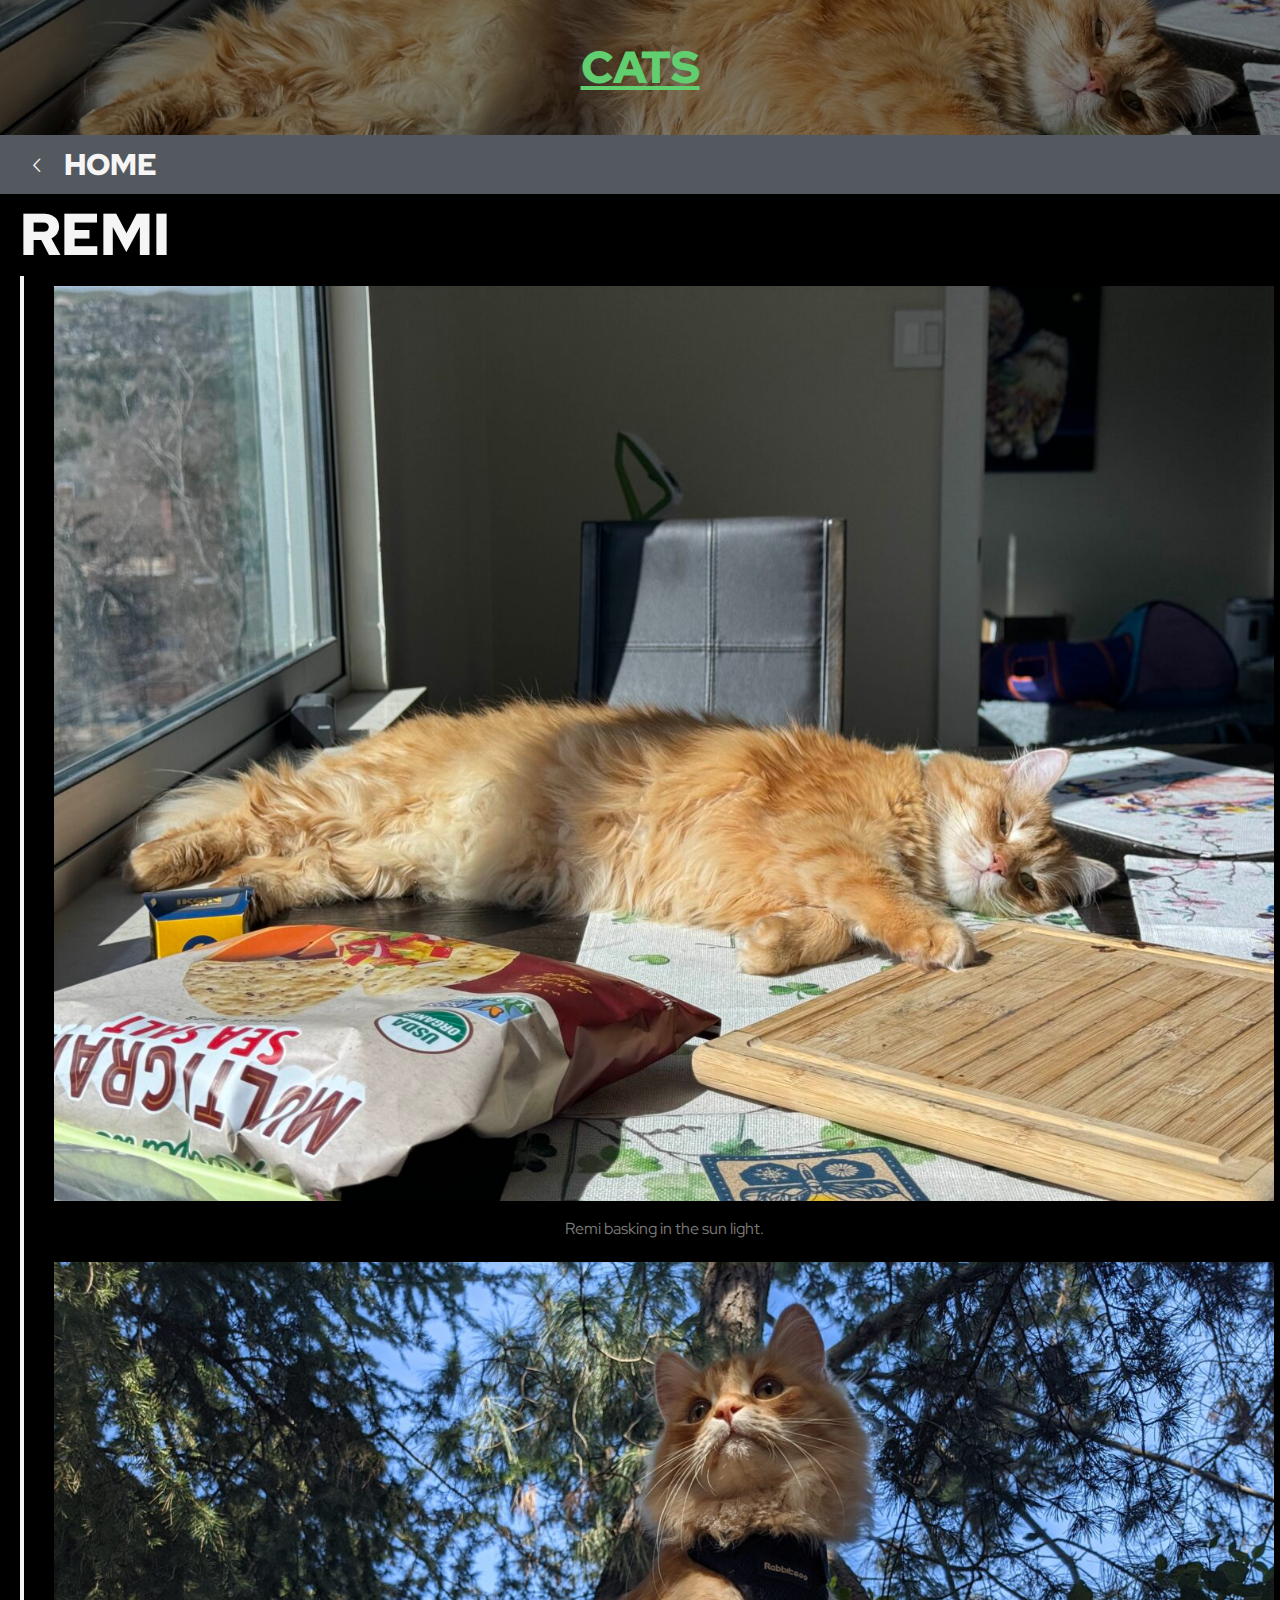
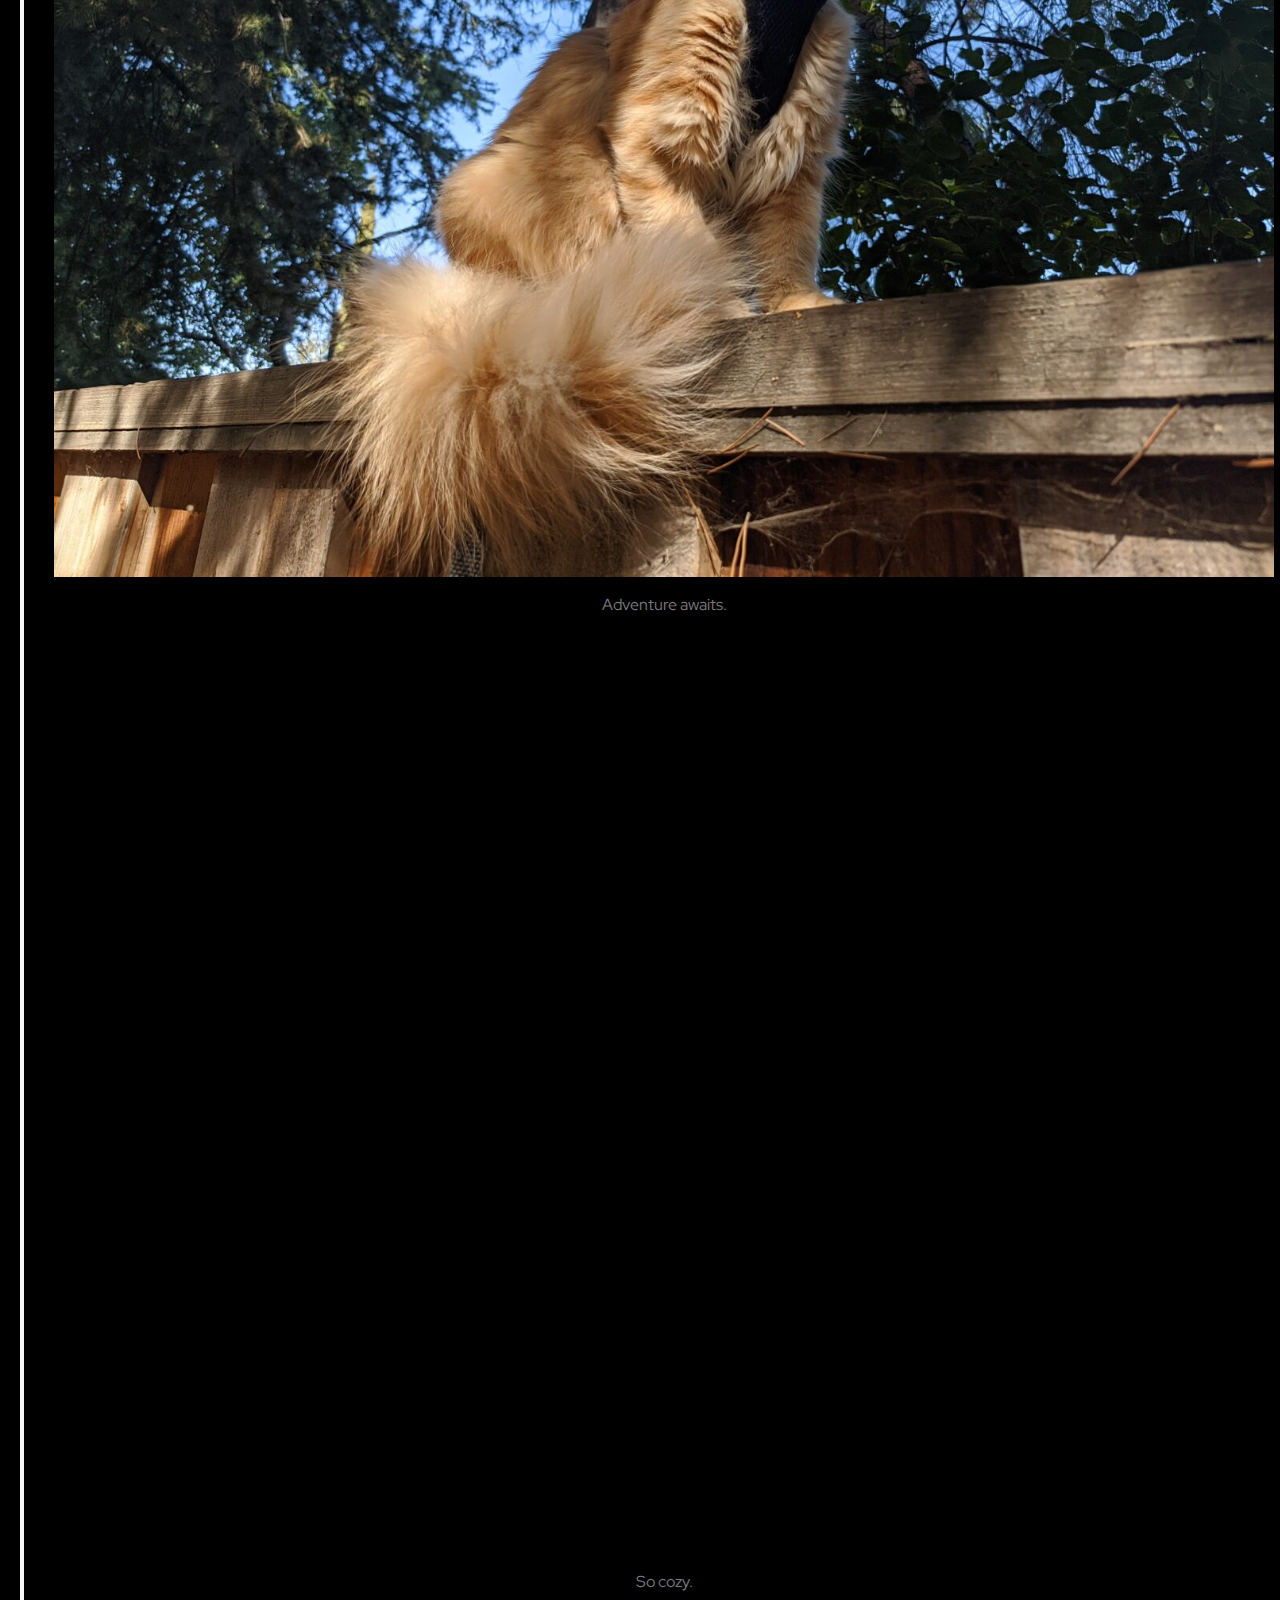
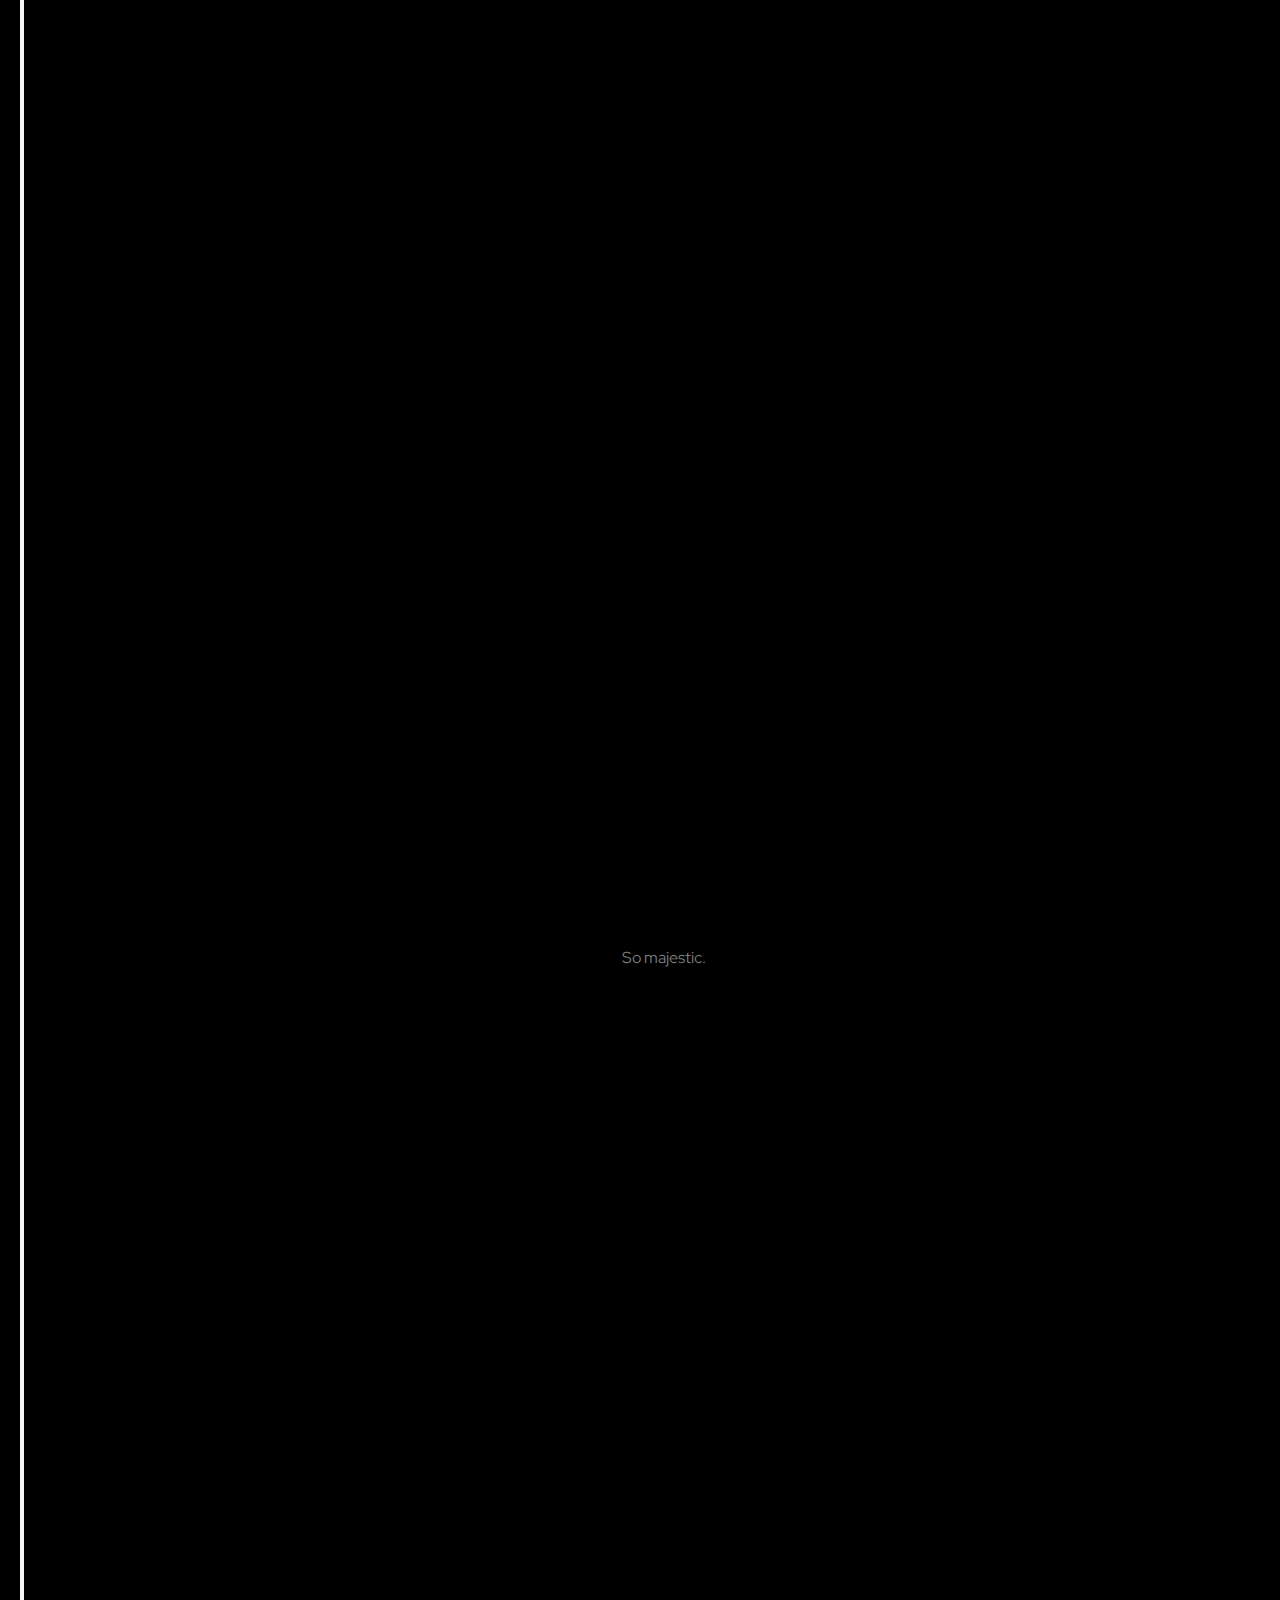
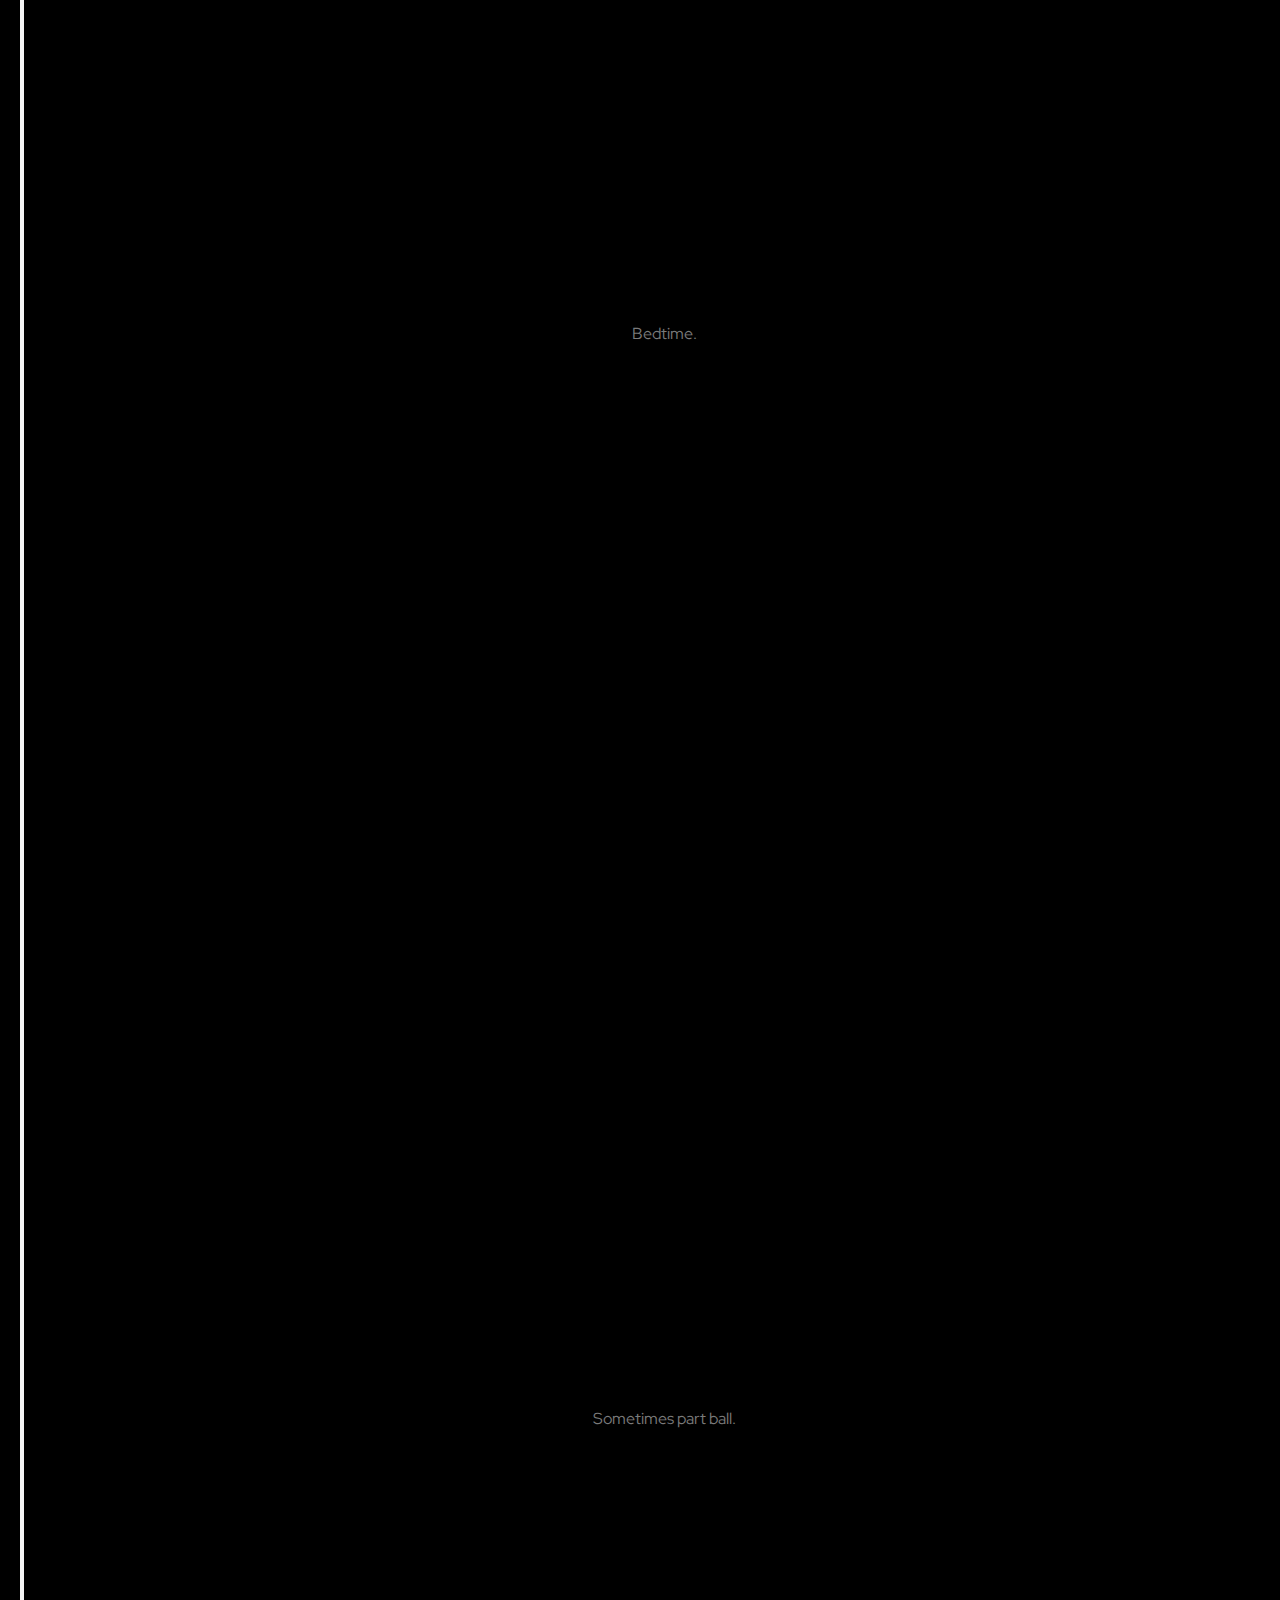
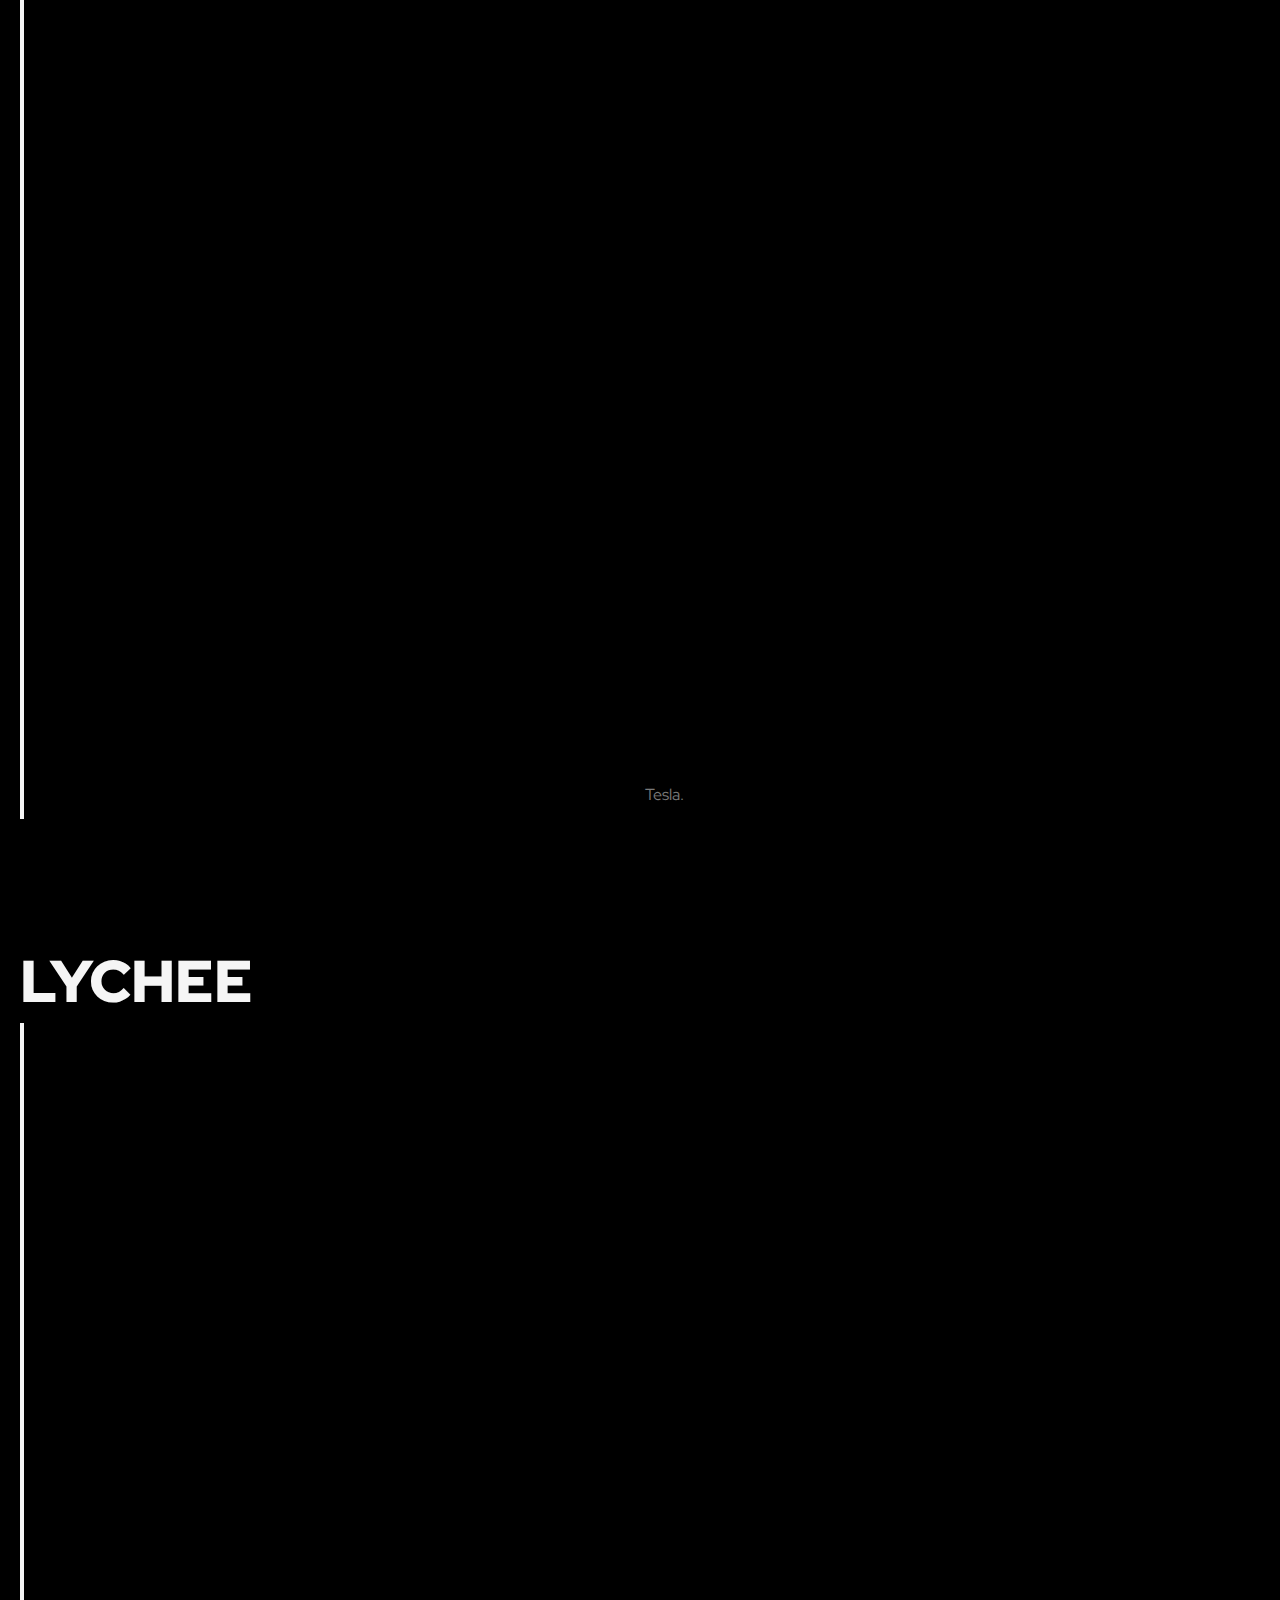
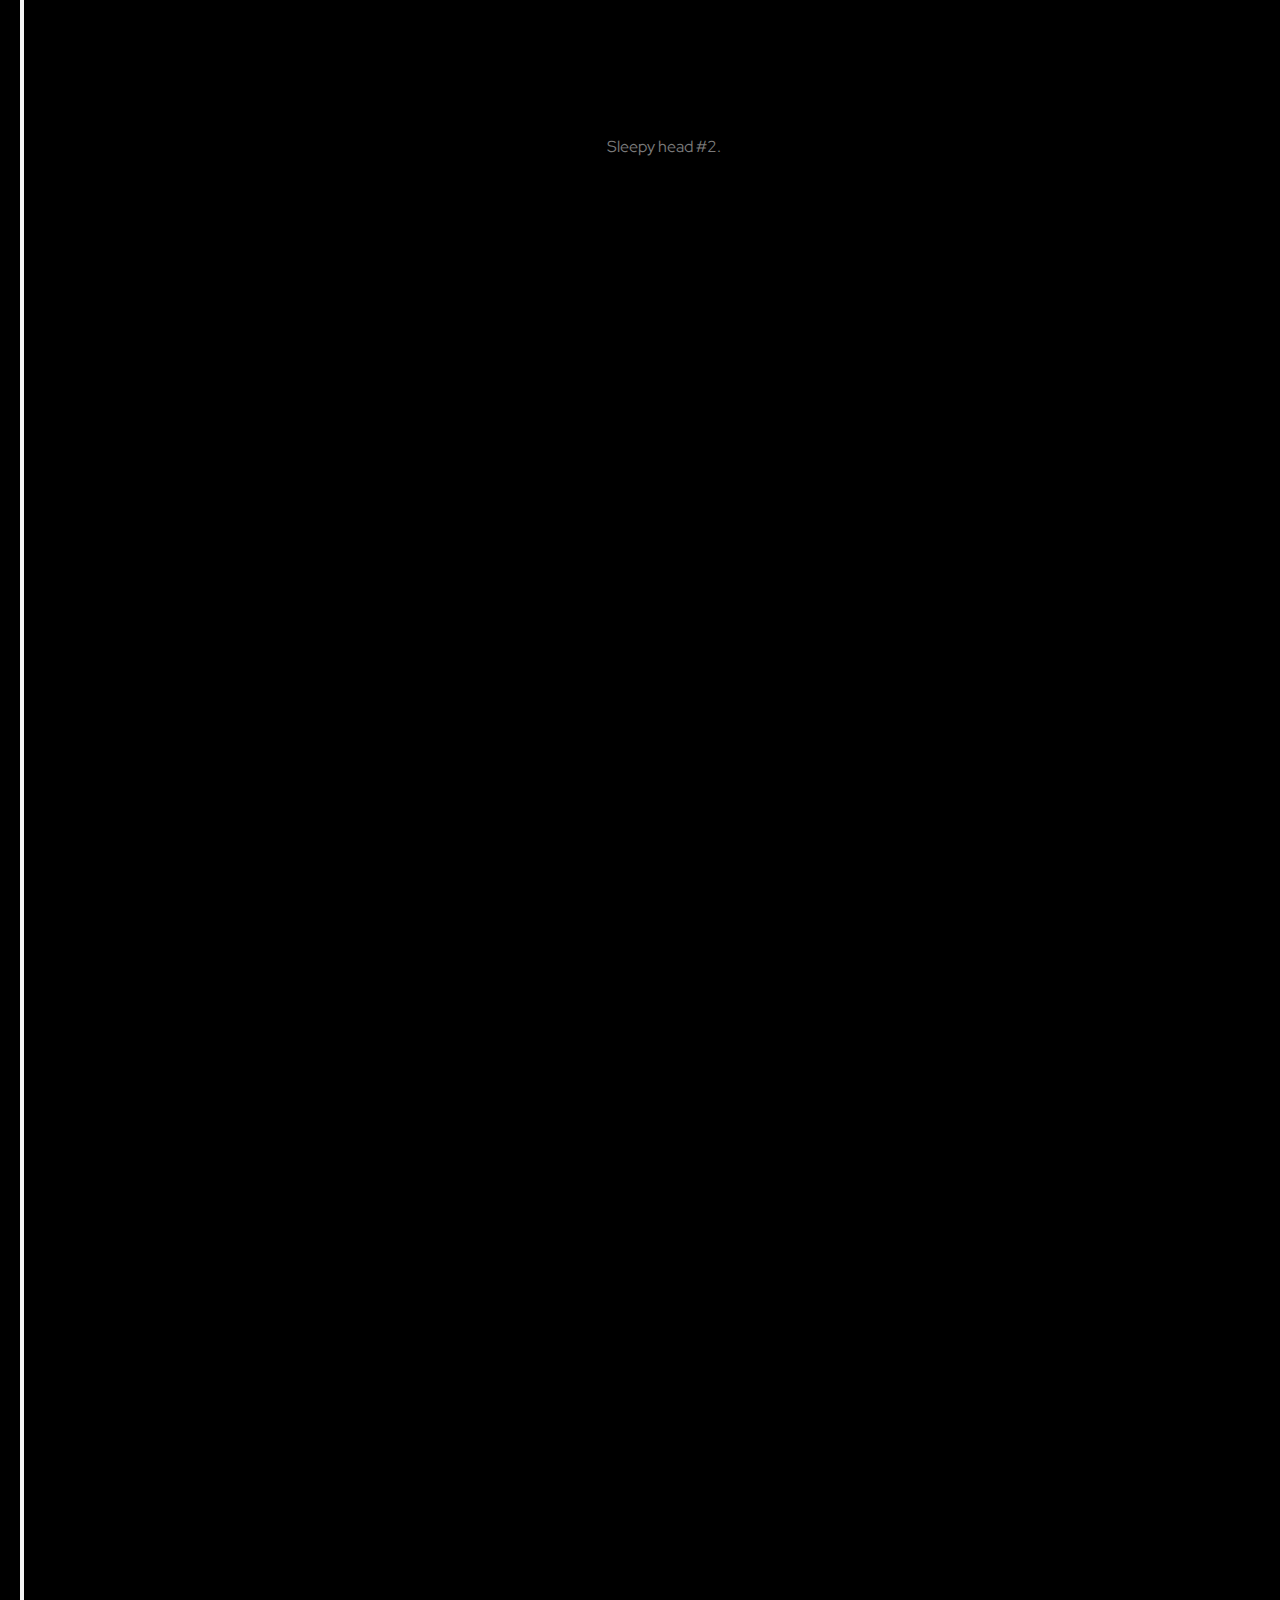
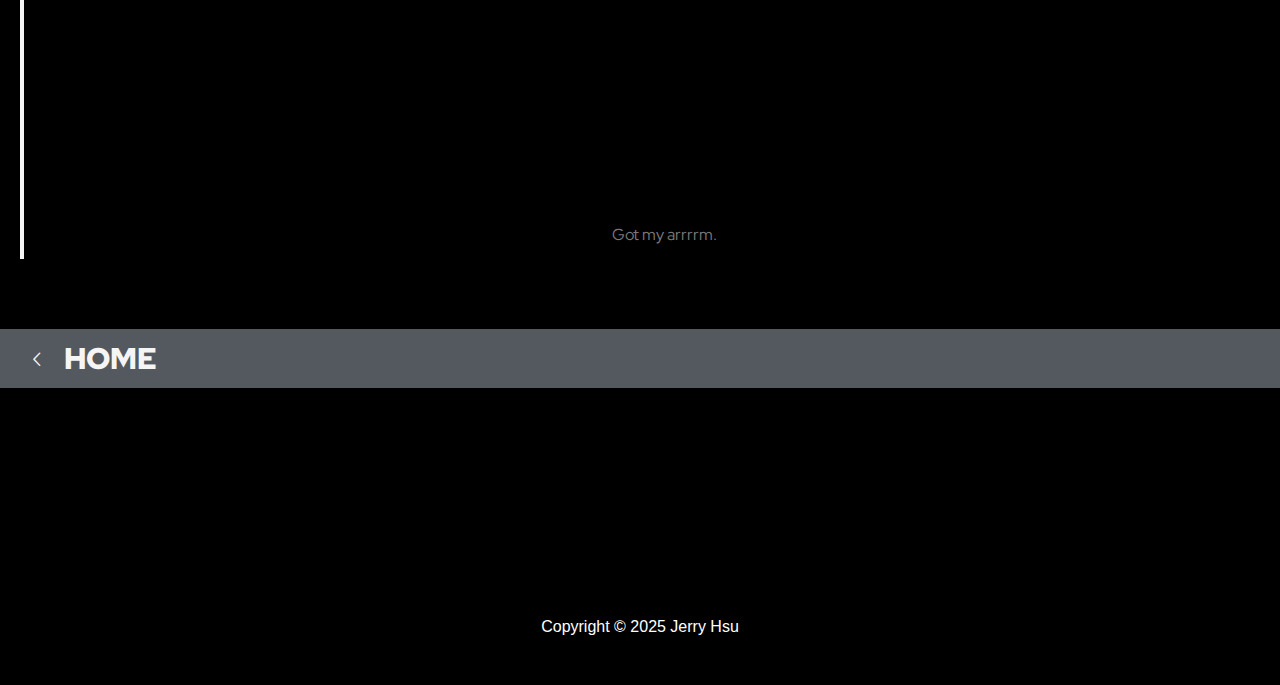
<file: cats/index.html>
<!DOCTYPE html>
<html lang="en-US">
<head>
<meta charset="UTF-8">
<meta name="viewport" content="width=device-width, initial-scale=1">
	<link rel="profile" href="https://gmpg.org/xfn/11"> 
	<title>cats &#8211; Jerry Hsu</title>
<meta name="robots" content="max-image-preview:large">
	<style>img:is([sizes="auto" i], [sizes^="auto," i]) { contain-intrinsic-size: 3000px 1500px }</style>
	<link rel="alternate" type="application/rss+xml" title="Jerry Hsu &raquo; Feed" href="/feed/">
<link rel="alternate" type="application/rss+xml" title="Jerry Hsu &raquo; Comments Feed" href="/comments/feed/">
<script>
window._wpemojiSettings = {"baseUrl":"https:\/\/s.w.org\/images\/core\/emoji\/16.0.1\/72x72\/","ext":".png","svgUrl":"https:\/\/s.w.org\/images\/core\/emoji\/16.0.1\/svg\/","svgExt":".svg","source":{"concatemoji":"\/wp-includes\/js\/wp-emoji-release.min.js?ver=6.8.2"}};
/*! This file is auto-generated */
!function(s,n){var o,i,e;function c(e){try{var t={supportTests:e,timestamp:(new Date).valueOf()};sessionStorage.setItem(o,JSON.stringify(t))}catch(e){}}function p(e,t,n){e.clearRect(0,0,e.canvas.width,e.canvas.height),e.fillText(t,0,0);var t=new Uint32Array(e.getImageData(0,0,e.canvas.width,e.canvas.height).data),a=(e.clearRect(0,0,e.canvas.width,e.canvas.height),e.fillText(n,0,0),new Uint32Array(e.getImageData(0,0,e.canvas.width,e.canvas.height).data));return t.every(function(e,t){return e===a[t]})}function u(e,t){e.clearRect(0,0,e.canvas.width,e.canvas.height),e.fillText(t,0,0);for(var n=e.getImageData(16,16,1,1),a=0;a<n.data.length;a++)if(0!==n.data[a])return!1;return!0}function f(e,t,n,a){switch(t){case"flag":return n(e,"🏳️‍⚧️","🏳️​⚧️")?!1:!n(e,"🇨🇶","🇨​🇶")&&!n(e,"🏴󠁧󠁢󠁥󠁮󠁧󠁿","🏴​󠁧​󠁢​󠁥​󠁮​󠁧​󠁿");case"emoji":return!a(e,"🫟")}return!1}function g(e,t,n,a){var r="undefined"!=typeof WorkerGlobalScope&&self instanceof WorkerGlobalScope?new OffscreenCanvas(300,150):s.createElement("canvas"),o=r.getContext("2d",{willReadFrequently:!0}),i=(o.textBaseline="top",o.font="600 32px Arial",{});return e.forEach(function(e){i[e]=t(o,e,n,a)}),i}function t(e){var t=s.createElement("script");t.src=e,t.defer=!0,s.head.appendChild(t)}"undefined"!=typeof Promise&&(o="wpEmojiSettingsSupports",i=["flag","emoji"],n.supports={everything:!0,everythingExceptFlag:!0},e=new Promise(function(e){s.addEventListener("DOMContentLoaded",e,{once:!0})}),new Promise(function(t){var n=function(){try{var e=JSON.parse(sessionStorage.getItem(o));if("object"==typeof e&&"number"==typeof e.timestamp&&(new Date).valueOf()<e.timestamp+604800&&"object"==typeof e.supportTests)return e.supportTests}catch(e){}return null}();if(!n){if("undefined"!=typeof Worker&&"undefined"!=typeof OffscreenCanvas&&"undefined"!=typeof URL&&URL.createObjectURL&&"undefined"!=typeof Blob)try{var e="postMessage("+g.toString()+"("+[JSON.stringify(i),f.toString(),p.toString(),u.toString()].join(",")+"));",a=new Blob([e],{type:"text/javascript"}),r=new Worker(URL.createObjectURL(a),{name:"wpTestEmojiSupports"});return void(r.onmessage=function(e){c(n=e.data),r.terminate(),t(n)})}catch(e){}c(n=g(i,f,p,u))}t(n)}).then(function(e){for(var t in e)n.supports[t]=e[t],n.supports.everything=n.supports.everything&&n.supports[t],"flag"!==t&&(n.supports.everythingExceptFlag=n.supports.everythingExceptFlag&&n.supports[t]);n.supports.everythingExceptFlag=n.supports.everythingExceptFlag&&!n.supports.flag,n.DOMReady=!1,n.readyCallback=function(){n.DOMReady=!0}}).then(function(){return e}).then(function(){var e;n.supports.everything||(n.readyCallback(),(e=n.source||{}).concatemoji?t(e.concatemoji):e.wpemoji&&e.twemoji&&(t(e.twemoji),t(e.wpemoji)))}))}((window,document),window._wpemojiSettings);
</script>
<link rel="stylesheet" id="astra-theme-css-css" href="/wp-content/themes/astra/assets/css/minified/main.min.css?ver=4.10.1" media="all">
<style id="astra-theme-css-inline-css">:root{--ast-post-nav-space:0;--ast-container-default-xlg-padding:2.5em;--ast-container-default-lg-padding:2.5em;--ast-container-default-slg-padding:2em;--ast-container-default-md-padding:2.5em;--ast-container-default-sm-padding:2.5em;--ast-container-default-xs-padding:2.4em;--ast-container-default-xxs-padding:1.8em;--ast-code-block-background:#ECEFF3;--ast-comment-inputs-background:#F9FAFB;--ast-normal-container-width:1200px;--ast-narrow-container-width:750px;--ast-blog-title-font-weight:600;--ast-blog-meta-weight:600;--ast-global-color-primary:var(--ast-global-color-5);--ast-global-color-secondary:var(--ast-global-color-4);--ast-global-color-alternate-background:var(--ast-global-color-7);--ast-global-color-subtle-background:var(--ast-global-color-6);--ast-bg-style-guide:#F8FAFC;--ast-shadow-style-guide:0px 0px 4px 0 #00000057;--ast-global-dark-bg-style:#fff;--ast-global-dark-lfs:#fbfbfb;--ast-widget-bg-color:#fafafa;--ast-wc-container-head-bg-color:#fbfbfb;--ast-title-layout-bg:#eeeeee;--ast-search-border-color:#e7e7e7;--ast-lifter-hover-bg:#e6e6e6;--ast-gallery-block-color:#000;--srfm-color-input-label:var(--ast-global-color-2);}html{font-size:100%;}a{color:var(--ast-global-color-5);}a:hover,a:focus{color:var(--ast-global-color-6);}body,button,input,select,textarea,.ast-button,.ast-custom-button{font-family:-apple-system,BlinkMacSystemFont,Segoe UI,Roboto,Oxygen-Sans,Ubuntu,Cantarell,Helvetica Neue,sans-serif;font-weight:400;font-size:16px;font-size:1rem;line-height:var(--ast-body-line-height,1.65);}blockquote{color:var(--ast-global-color-3);}h1,.entry-content h1,h2,.entry-content h2,h3,.entry-content h3,h4,.entry-content h4,h5,.entry-content h5,h6,.entry-content h6,.site-title,.site-title a{font-weight:600;}.ast-site-identity .site-title a{color:var(--ast-global-color-2);}.site-title{font-size:26px;font-size:1.625rem;display:block;}.site-header .site-description{font-size:15px;font-size:0.9375rem;display:none;}.entry-title{font-size:20px;font-size:1.25rem;}.ast-blog-single-element.ast-taxonomy-container a{font-size:14px;font-size:0.875rem;}.ast-blog-meta-container{font-size:13px;font-size:0.8125rem;}.archive .ast-article-post .ast-article-inner,.blog .ast-article-post .ast-article-inner,.archive .ast-article-post .ast-article-inner:hover,.blog .ast-article-post .ast-article-inner:hover{border-top-left-radius:6px;border-top-right-radius:6px;border-bottom-right-radius:6px;border-bottom-left-radius:6px;overflow:hidden;}h1,.entry-content h1{font-size:36px;font-size:2.25rem;font-weight:600;line-height:1.4em;}h2,.entry-content h2{font-size:30px;font-size:1.875rem;font-weight:600;line-height:1.3em;}h3,.entry-content h3{font-size:24px;font-size:1.5rem;font-weight:600;line-height:1.3em;}h4,.entry-content h4{font-size:20px;font-size:1.25rem;line-height:1.2em;font-weight:600;}h5,.entry-content h5{font-size:18px;font-size:1.125rem;line-height:1.2em;font-weight:600;}h6,.entry-content h6{font-size:16px;font-size:1rem;line-height:1.25em;font-weight:600;}::selection{background-color:var(--ast-global-color-0);color:#ffffff;}body,h1,.entry-title a,.entry-content h1,h2,.entry-content h2,h3,.entry-content h3,h4,.entry-content h4,h5,.entry-content h5,h6,.entry-content h6{color:var(--ast-global-color-3);}.tagcloud a:hover,.tagcloud a:focus,.tagcloud a.current-item{color:#000000;border-color:var(--ast-global-color-5);background-color:var(--ast-global-color-5);}input:focus,input[type="text"]:focus,input[type="email"]:focus,input[type="url"]:focus,input[type="password"]:focus,input[type="reset"]:focus,input[type="search"]:focus,textarea:focus{border-color:var(--ast-global-color-5);}input[type="radio"]:checked,input[type=reset],input[type="checkbox"]:checked,input[type="checkbox"]:hover:checked,input[type="checkbox"]:focus:checked,input[type=range]::-webkit-slider-thumb{border-color:var(--ast-global-color-5);background-color:var(--ast-global-color-5);box-shadow:none;}.site-footer a:hover + .post-count,.site-footer a:focus + .post-count{background:var(--ast-global-color-5);border-color:var(--ast-global-color-5);}.single .nav-links .nav-previous,.single .nav-links .nav-next{color:var(--ast-global-color-5);}.entry-meta,.entry-meta *{line-height:1.45;color:var(--ast-global-color-5);font-weight:600;}.entry-meta a:not(.ast-button):hover,.entry-meta a:not(.ast-button):hover *,.entry-meta a:not(.ast-button):focus,.entry-meta a:not(.ast-button):focus *,.page-links > .page-link,.page-links .page-link:hover,.post-navigation a:hover{color:var(--ast-global-color-6);}#cat option,.secondary .calendar_wrap thead a,.secondary .calendar_wrap thead a:visited{color:var(--ast-global-color-5);}.secondary .calendar_wrap #today,.ast-progress-val span{background:var(--ast-global-color-5);}.secondary a:hover + .post-count,.secondary a:focus + .post-count{background:var(--ast-global-color-5);border-color:var(--ast-global-color-5);}.calendar_wrap #today > a{color:#000000;}.page-links .page-link,.single .post-navigation a{color:var(--ast-global-color-3);}.ast-search-menu-icon .search-form button.search-submit{padding:0 4px;}.ast-search-menu-icon form.search-form{padding-right:0;}.ast-search-menu-icon.slide-search input.search-field{width:0;}.ast-header-search .ast-search-menu-icon.ast-dropdown-active .search-form,.ast-header-search .ast-search-menu-icon.ast-dropdown-active .search-field:focus{transition:all 0.2s;}.search-form input.search-field:focus{outline:none;}.ast-search-menu-icon .search-form button.search-submit:focus,.ast-theme-transparent-header .ast-header-search .ast-dropdown-active .ast-icon,.ast-theme-transparent-header .ast-inline-search .search-field:focus .ast-icon{color:var(--ast-global-color-1);}.ast-header-search .slide-search .search-form{border:2px solid var(--ast-global-color-0);}.ast-header-search .slide-search .search-field{background-color:(--ast-global-dark-bg-style);}.ast-archive-title{color:var(--ast-global-color-2);}.widget-title{font-size:22px;font-size:1.375rem;color:var(--ast-global-color-2);}.ast-single-post .entry-content a,.ast-comment-content a:not(.ast-comment-edit-reply-wrap a){text-decoration:underline;}.ast-single-post .elementor-widget-button .elementor-button,.ast-single-post .entry-content .uagb-tab a,.ast-single-post .entry-content .uagb-ifb-cta a,.ast-single-post .entry-content .uabb-module-content a,.ast-single-post .entry-content .uagb-post-grid a,.ast-single-post .entry-content .uagb-timeline a,.ast-single-post .entry-content .uagb-toc__wrap a,.ast-single-post .entry-content .uagb-taxomony-box a,.ast-single-post .entry-content .woocommerce a,.entry-content .wp-block-latest-posts > li > a,.ast-single-post .entry-content .wp-block-file__button,li.ast-post-filter-single,.ast-single-post .ast-comment-content .comment-reply-link,.ast-single-post .ast-comment-content .comment-edit-link{text-decoration:none;}.ast-search-menu-icon.slide-search a:focus-visible:focus-visible,.astra-search-icon:focus-visible,#close:focus-visible,a:focus-visible,.ast-menu-toggle:focus-visible,.site .skip-link:focus-visible,.wp-block-loginout input:focus-visible,.wp-block-search.wp-block-search__button-inside .wp-block-search__inside-wrapper,.ast-header-navigation-arrow:focus-visible,.woocommerce .wc-proceed-to-checkout > .checkout-button:focus-visible,.woocommerce .woocommerce-MyAccount-navigation ul li a:focus-visible,.ast-orders-table__row .ast-orders-table__cell:focus-visible,.woocommerce .woocommerce-order-details .order-again > .button:focus-visible,.woocommerce .woocommerce-message a.button.wc-forward:focus-visible,.woocommerce #minus_qty:focus-visible,.woocommerce #plus_qty:focus-visible,a#ast-apply-coupon:focus-visible,.woocommerce .woocommerce-info a:focus-visible,.woocommerce .astra-shop-summary-wrap a:focus-visible,.woocommerce a.wc-forward:focus-visible,#ast-apply-coupon:focus-visible,.woocommerce-js .woocommerce-mini-cart-item a.remove:focus-visible,#close:focus-visible,.button.search-submit:focus-visible,#search_submit:focus,.normal-search:focus-visible,.ast-header-account-wrap:focus-visible,.woocommerce .ast-on-card-button.ast-quick-view-trigger:focus{outline-style:dotted;outline-color:inherit;outline-width:thin;}input:focus,input[type="text"]:focus,input[type="email"]:focus,input[type="url"]:focus,input[type="password"]:focus,input[type="reset"]:focus,input[type="search"]:focus,input[type="number"]:focus,textarea:focus,.wp-block-search__input:focus,[data-section="section-header-mobile-trigger"] .ast-button-wrap .ast-mobile-menu-trigger-minimal:focus,.ast-mobile-popup-drawer.active .menu-toggle-close:focus,.woocommerce-ordering select.orderby:focus,#ast-scroll-top:focus,#coupon_code:focus,.woocommerce-page #comment:focus,.woocommerce #reviews #respond input#submit:focus,.woocommerce a.add_to_cart_button:focus,.woocommerce .button.single_add_to_cart_button:focus,.woocommerce .woocommerce-cart-form button:focus,.woocommerce .woocommerce-cart-form__cart-item .quantity .qty:focus,.woocommerce .woocommerce-billing-fields .woocommerce-billing-fields__field-wrapper .woocommerce-input-wrapper > .input-text:focus,.woocommerce #order_comments:focus,.woocommerce #place_order:focus,.woocommerce .woocommerce-address-fields .woocommerce-address-fields__field-wrapper .woocommerce-input-wrapper > .input-text:focus,.woocommerce .woocommerce-MyAccount-content form button:focus,.woocommerce .woocommerce-MyAccount-content .woocommerce-EditAccountForm .woocommerce-form-row .woocommerce-Input.input-text:focus,.woocommerce .ast-woocommerce-container .woocommerce-pagination ul.page-numbers li a:focus,body #content .woocommerce form .form-row .select2-container--default .select2-selection--single:focus,#ast-coupon-code:focus,.woocommerce.woocommerce-js .quantity input[type=number]:focus,.woocommerce-js .woocommerce-mini-cart-item .quantity input[type=number]:focus,.woocommerce p#ast-coupon-trigger:focus{border-style:dotted;border-color:inherit;border-width:thin;}input{outline:none;}.ast-logo-title-inline .site-logo-img{padding-right:1em;}.site-logo-img img{ transition:all 0.2s linear;}body .ast-oembed-container *{position:absolute;top:0;width:100%;height:100%;left:0;}body .wp-block-embed-pocket-casts .ast-oembed-container *{position:unset;}.ast-single-post-featured-section + article {margin-top: 2em;}.site-content .ast-single-post-featured-section img {width: 100%;overflow: hidden;object-fit: cover;}.ast-separate-container .site-content .ast-single-post-featured-section + article {margin-top: -80px;z-index: 9;position: relative;border-radius: 4px;}@media (min-width: 922px) {.ast-no-sidebar .site-content .ast-article-image-container--wide {margin-left: -120px;margin-right: -120px;max-width: unset;width: unset;}.ast-left-sidebar .site-content .ast-article-image-container--wide,.ast-right-sidebar .site-content .ast-article-image-container--wide {margin-left: -10px;margin-right: -10px;}.site-content .ast-article-image-container--full {margin-left: calc( -50vw + 50%);margin-right: calc( -50vw + 50%);max-width: 100vw;width: 100vw;}.ast-left-sidebar .site-content .ast-article-image-container--full,.ast-right-sidebar .site-content .ast-article-image-container--full {margin-left: -10px;margin-right: -10px;max-width: inherit;width: auto;}}.site > .ast-single-related-posts-container {margin-top: 0;}@media (min-width: 922px) {.ast-desktop .ast-container--narrow {max-width: var(--ast-narrow-container-width);margin: 0 auto;}}.ast-page-builder-template .hentry {margin: 0;}.ast-page-builder-template .site-content > .ast-container {max-width: 100%;padding: 0;}.ast-page-builder-template .site .site-content #primary {padding: 0;margin: 0;}.ast-page-builder-template .no-results {text-align: center;margin: 4em auto;}.ast-page-builder-template .ast-pagination {padding: 2em;}.ast-page-builder-template .entry-header.ast-no-title.ast-no-thumbnail {margin-top: 0;}.ast-page-builder-template .entry-header.ast-header-without-markup {margin-top: 0;margin-bottom: 0;}.ast-page-builder-template .entry-header.ast-no-title.ast-no-meta {margin-bottom: 0;}.ast-page-builder-template.single .post-navigation {padding-bottom: 2em;}.ast-page-builder-template.single-post .site-content > .ast-container {max-width: 100%;}.ast-page-builder-template .entry-header {margin-top: 2em;margin-left: auto;margin-right: auto;}.ast-page-builder-template .ast-archive-description {margin: 2em auto 0;padding-left: 20px;padding-right: 20px;}.ast-page-builder-template .ast-row {margin-left: 0;margin-right: 0;}.single.ast-page-builder-template .entry-header + .entry-content,.single.ast-page-builder-template .ast-single-entry-banner + .site-content article .entry-content {margin-bottom: 2em;}@media(min-width: 921px) {.ast-page-builder-template.archive.ast-right-sidebar .ast-row article,.ast-page-builder-template.archive.ast-left-sidebar .ast-row article {padding-left: 0;padding-right: 0;}}input[type="text"],input[type="number"],input[type="email"],input[type="url"],input[type="password"],input[type="search"],input[type=reset],input[type=tel],input[type=date],select,textarea{font-size:16px;font-style:normal;font-weight:400;line-height:24px;width:100%;padding:12px 16px;border-radius:4px;box-shadow:0px 1px 2px 0px rgba(0,0,0,0.05);color:var(--ast-form-input-text,#475569);}input[type="text"],input[type="number"],input[type="email"],input[type="url"],input[type="password"],input[type="search"],input[type=reset],input[type=tel],input[type=date],select{height:40px;}input[type="date"]{border-width:1px;border-style:solid;border-color:var(--ast-border-color);background:var( --ast-global-color-secondary,--ast-global-color-5 );}input[type="text"]:focus,input[type="number"]:focus,input[type="email"]:focus,input[type="url"]:focus,input[type="password"]:focus,input[type="search"]:focus,input[type=reset]:focus,input[type="tel"]:focus,input[type="date"]:focus,select:focus,textarea:focus{border-color:#046BD2;box-shadow:none;outline:none;color:var(--ast-form-input-focus-text,#475569);}label,legend{color:#111827;font-size:14px;font-style:normal;font-weight:500;line-height:20px;}select{padding:6px 10px;}fieldset{padding:30px;border-radius:4px;}button,.ast-button,.button,input[type="button"],input[type="reset"],input[type="submit"]{border-radius:4px;box-shadow:0px 1px 2px 0px rgba(0,0,0,0.05);}:root{--ast-comment-inputs-background:#FFF;}::placeholder{color:var(--ast-form-field-color,#9CA3AF);}::-ms-input-placeholder{color:var(--ast-form-field-color,#9CA3AF);}@media (max-width:921.9px){#ast-desktop-header{display:none;}}@media (min-width:922px){#ast-mobile-header{display:none;}}.wp-block-buttons.aligncenter{justify-content:center;}@media (max-width:921px){.ast-theme-transparent-header #primary,.ast-theme-transparent-header #secondary{padding:0;}}@media (max-width:921px){.ast-plain-container.ast-no-sidebar #primary{padding:0;}}.ast-plain-container.ast-no-sidebar #primary{margin-top:0;margin-bottom:0;}.wp-block-button.is-style-outline .wp-block-button__link{border-color:var(--ast-global-color-0);}div.wp-block-button.is-style-outline > .wp-block-button__link:not(.has-text-color),div.wp-block-button.wp-block-button__link.is-style-outline:not(.has-text-color){color:var(--ast-global-color-0);}.wp-block-button.is-style-outline .wp-block-button__link:hover,.wp-block-buttons .wp-block-button.is-style-outline .wp-block-button__link:focus,.wp-block-buttons .wp-block-button.is-style-outline > .wp-block-button__link:not(.has-text-color):hover,.wp-block-buttons .wp-block-button.wp-block-button__link.is-style-outline:not(.has-text-color):hover{color:#000000;background-color:var(--ast-global-color-6);border-color:var(--ast-global-color-6);}.post-page-numbers.current .page-link,.ast-pagination .page-numbers.current{color:#ffffff;border-color:var(--ast-global-color-0);background-color:var(--ast-global-color-0);}.wp-block-buttons .wp-block-button.is-style-outline .wp-block-button__link.wp-element-button,.ast-outline-button,.wp-block-uagb-buttons-child .uagb-buttons-repeater.ast-outline-button{border-color:var(--ast-global-color-0);border-top-width:2px;border-right-width:2px;border-bottom-width:2px;border-left-width:2px;font-family:inherit;font-weight:500;font-size:16px;font-size:1rem;line-height:1em;padding-top:13px;padding-right:30px;padding-bottom:13px;padding-left:30px;}.wp-block-buttons .wp-block-button.is-style-outline > .wp-block-button__link:not(.has-text-color),.wp-block-buttons .wp-block-button.wp-block-button__link.is-style-outline:not(.has-text-color),.ast-outline-button{color:var(--ast-global-color-0);}.wp-block-button.is-style-outline .wp-block-button__link:hover,.wp-block-buttons .wp-block-button.is-style-outline .wp-block-button__link:focus,.wp-block-buttons .wp-block-button.is-style-outline > .wp-block-button__link:not(.has-text-color):hover,.wp-block-buttons .wp-block-button.wp-block-button__link.is-style-outline:not(.has-text-color):hover,.ast-outline-button:hover,.ast-outline-button:focus,.wp-block-uagb-buttons-child .uagb-buttons-repeater.ast-outline-button:hover,.wp-block-uagb-buttons-child .uagb-buttons-repeater.ast-outline-button:focus{color:#000000;background-color:var(--ast-global-color-6);border-color:var(--ast-global-color-6);}.ast-single-post .entry-content a.ast-outline-button,.ast-single-post .entry-content .is-style-outline>.wp-block-button__link{text-decoration:none;}.wp-block-button .wp-block-button__link.wp-element-button.is-style-outline:not(.has-background),.wp-block-button.is-style-outline>.wp-block-button__link.wp-element-button:not(.has-background),.ast-outline-button{background-color:transparent;}.uagb-buttons-repeater.ast-outline-button{border-radius:9999px;}@media (max-width:921px){.wp-block-buttons .wp-block-button.is-style-outline .wp-block-button__link.wp-element-button,.ast-outline-button,.wp-block-uagb-buttons-child .uagb-buttons-repeater.ast-outline-button{padding-top:12px;padding-right:28px;padding-bottom:12px;padding-left:28px;}}@media (max-width:544px){.wp-block-buttons .wp-block-button.is-style-outline .wp-block-button__link.wp-element-button,.ast-outline-button,.wp-block-uagb-buttons-child .uagb-buttons-repeater.ast-outline-button{padding-top:10px;padding-right:24px;padding-bottom:10px;padding-left:24px;}}.entry-content[data-ast-blocks-layout] > figure{margin-bottom:1em;}h1.widget-title{font-weight:600;}h2.widget-title{font-weight:600;}h3.widget-title{font-weight:600;}#page{display:flex;flex-direction:column;min-height:100vh;}.ast-404-layout-1 h1.page-title{color:var(--ast-global-color-2);}.single .post-navigation a{line-height:1em;height:inherit;}.error-404 .page-sub-title{font-size:1.5rem;font-weight:inherit;}.search .site-content .content-area .search-form{margin-bottom:0;}#page .site-content{flex-grow:1;}.widget{margin-bottom:1.25em;}#secondary li{line-height:1.5em;}#secondary .wp-block-group h2{margin-bottom:0.7em;}#secondary h2{font-size:1.7rem;}.ast-separate-container .ast-article-post,.ast-separate-container .ast-article-single,.ast-separate-container .comment-respond{padding:3em;}.ast-separate-container .ast-article-single .ast-article-single{padding:0;}.ast-article-single .wp-block-post-template-is-layout-grid{padding-left:0;}.ast-separate-container .comments-title,.ast-narrow-container .comments-title{padding:1.5em 2em;}.ast-page-builder-template .comment-form-textarea,.ast-comment-formwrap .ast-grid-common-col{padding:0;}.ast-comment-formwrap{padding:0;display:inline-flex;column-gap:20px;width:100%;margin-left:0;margin-right:0;}.comments-area textarea#comment:focus,.comments-area textarea#comment:active,.comments-area .ast-comment-formwrap input[type="text"]:focus,.comments-area .ast-comment-formwrap input[type="text"]:active {box-shadow:none;outline:none;}.archive.ast-page-builder-template .entry-header{margin-top:2em;}.ast-page-builder-template .ast-comment-formwrap{width:100%;}.entry-title{margin-bottom:0.6em;}.ast-archive-description p{font-size:inherit;font-weight:inherit;line-height:inherit;}.ast-separate-container .ast-comment-list li.depth-1,.hentry{margin-bottom:1.5em;}.site-content section.ast-archive-description{margin-bottom:2em;}@media (min-width:921px){.ast-left-sidebar.ast-page-builder-template #secondary,.archive.ast-right-sidebar.ast-page-builder-template .site-main{padding-left:20px;padding-right:20px;}}@media (max-width:544px){.ast-comment-formwrap.ast-row{column-gap:10px;display:inline-block;}#ast-commentform .ast-grid-common-col{position:relative;width:100%;}}@media (min-width:1201px){.ast-separate-container .ast-article-post,.ast-separate-container .ast-article-single,.ast-separate-container .ast-author-box,.ast-separate-container .ast-404-layout-1,.ast-separate-container .no-results{padding:3em;}}@media (max-width:921px){.ast-separate-container #primary,.ast-separate-container #secondary{padding:1.5em 0;}#primary,#secondary{padding:1.5em 0;margin:0;}.ast-left-sidebar #content > .ast-container{display:flex;flex-direction:column-reverse;width:100%;}}@media (min-width:922px){.ast-separate-container.ast-right-sidebar #primary,.ast-separate-container.ast-left-sidebar #primary{border:0;}.search-no-results.ast-separate-container #primary{margin-bottom:4em;}}.wp-block-button .wp-block-button__link{color:#ffffff;}.wp-block-button .wp-block-button__link:hover,.wp-block-button .wp-block-button__link:focus{color:#000000;background-color:var(--ast-global-color-6);border-color:var(--ast-global-color-6);}.elementor-widget-heading h1.elementor-heading-title{line-height:1.4em;}.elementor-widget-heading h2.elementor-heading-title{line-height:1.3em;}.elementor-widget-heading h3.elementor-heading-title{line-height:1.3em;}.elementor-widget-heading h4.elementor-heading-title{line-height:1.2em;}.elementor-widget-heading h5.elementor-heading-title{line-height:1.2em;}.elementor-widget-heading h6.elementor-heading-title{line-height:1.25em;}.wp-block-button .wp-block-button__link,.wp-block-search .wp-block-search__button,body .wp-block-file .wp-block-file__button{border-color:var(--ast-global-color-0);background-color:var(--ast-global-color-0);color:#ffffff;font-family:inherit;font-weight:500;line-height:1em;font-size:16px;font-size:1rem;padding-top:15px;padding-right:30px;padding-bottom:15px;padding-left:30px;}.ast-single-post .entry-content .wp-block-button .wp-block-button__link,.ast-single-post .entry-content .wp-block-search .wp-block-search__button,body .entry-content .wp-block-file .wp-block-file__button{text-decoration:none;}@media (max-width:921px){.wp-block-button .wp-block-button__link,.wp-block-search .wp-block-search__button,body .wp-block-file .wp-block-file__button{padding-top:14px;padding-right:28px;padding-bottom:14px;padding-left:28px;}}@media (max-width:544px){.wp-block-button .wp-block-button__link,.wp-block-search .wp-block-search__button,body .wp-block-file .wp-block-file__button{padding-top:12px;padding-right:24px;padding-bottom:12px;padding-left:24px;}}.menu-toggle,button,.ast-button,.ast-custom-button,.button,input#submit,input[type="button"],input[type="submit"],input[type="reset"],#comments .submit,.search .search-submit,form[CLASS*="wp-block-search__"].wp-block-search .wp-block-search__inside-wrapper .wp-block-search__button,body .wp-block-file .wp-block-file__button,.search .search-submit,.woocommerce-js a.button,.woocommerce button.button,.woocommerce .woocommerce-message a.button,.woocommerce #respond input#submit.alt,.woocommerce input.button.alt,.woocommerce input.button,.woocommerce input.button:disabled,.woocommerce input.button:disabled[disabled],.woocommerce input.button:disabled:hover,.woocommerce input.button:disabled[disabled]:hover,.woocommerce #respond input#submit,.woocommerce button.button.alt.disabled,.wc-block-grid__products .wc-block-grid__product .wp-block-button__link,.wc-block-grid__product-onsale,[CLASS*="wc-block"] button,.woocommerce-js .astra-cart-drawer .astra-cart-drawer-content .woocommerce-mini-cart__buttons .button:not(.checkout):not(.ast-continue-shopping),.woocommerce-js .astra-cart-drawer .astra-cart-drawer-content .woocommerce-mini-cart__buttons a.checkout,.woocommerce button.button.alt.disabled.wc-variation-selection-needed,[CLASS*="wc-block"] .wc-block-components-button{border-style:solid;border-top-width:0;border-right-width:0;border-left-width:0;border-bottom-width:0;color:#ffffff;border-color:var(--ast-global-color-0);background-color:var(--ast-global-color-0);padding-top:15px;padding-right:30px;padding-bottom:15px;padding-left:30px;font-family:inherit;font-weight:500;font-size:16px;font-size:1rem;line-height:1em;}button:focus,.menu-toggle:hover,button:hover,.ast-button:hover,.ast-custom-button:hover .button:hover,.ast-custom-button:hover ,input[type=reset]:hover,input[type=reset]:focus,input#submit:hover,input#submit:focus,input[type="button"]:hover,input[type="button"]:focus,input[type="submit"]:hover,input[type="submit"]:focus,form[CLASS*="wp-block-search__"].wp-block-search .wp-block-search__inside-wrapper .wp-block-search__button:hover,form[CLASS*="wp-block-search__"].wp-block-search .wp-block-search__inside-wrapper .wp-block-search__button:focus,body .wp-block-file .wp-block-file__button:hover,body .wp-block-file .wp-block-file__button:focus,.woocommerce-js a.button:hover,.woocommerce button.button:hover,.woocommerce .woocommerce-message a.button:hover,.woocommerce #respond input#submit:hover,.woocommerce #respond input#submit.alt:hover,.woocommerce input.button.alt:hover,.woocommerce input.button:hover,.woocommerce button.button.alt.disabled:hover,.wc-block-grid__products .wc-block-grid__product .wp-block-button__link:hover,[CLASS*="wc-block"] button:hover,.woocommerce-js .astra-cart-drawer .astra-cart-drawer-content .woocommerce-mini-cart__buttons .button:not(.checkout):not(.ast-continue-shopping):hover,.woocommerce-js .astra-cart-drawer .astra-cart-drawer-content .woocommerce-mini-cart__buttons a.checkout:hover,.woocommerce button.button.alt.disabled.wc-variation-selection-needed:hover,[CLASS*="wc-block"] .wc-block-components-button:hover,[CLASS*="wc-block"] .wc-block-components-button:focus{color:#000000;background-color:var(--ast-global-color-6);border-color:var(--ast-global-color-6);}form[CLASS*="wp-block-search__"].wp-block-search .wp-block-search__inside-wrapper .wp-block-search__button.has-icon{padding-top:calc(15px - 3px);padding-right:calc(30px - 3px);padding-bottom:calc(15px - 3px);padding-left:calc(30px - 3px);}@media (max-width:921px){.menu-toggle,button,.ast-button,.ast-custom-button,.button,input#submit,input[type="button"],input[type="submit"],input[type="reset"],#comments .submit,.search .search-submit,form[CLASS*="wp-block-search__"].wp-block-search .wp-block-search__inside-wrapper .wp-block-search__button,body .wp-block-file .wp-block-file__button,.search .search-submit,.woocommerce-js a.button,.woocommerce button.button,.woocommerce .woocommerce-message a.button,.woocommerce #respond input#submit.alt,.woocommerce input.button.alt,.woocommerce input.button,.woocommerce input.button:disabled,.woocommerce input.button:disabled[disabled],.woocommerce input.button:disabled:hover,.woocommerce input.button:disabled[disabled]:hover,.woocommerce #respond input#submit,.woocommerce button.button.alt.disabled,.wc-block-grid__products .wc-block-grid__product .wp-block-button__link,.wc-block-grid__product-onsale,[CLASS*="wc-block"] button,.woocommerce-js .astra-cart-drawer .astra-cart-drawer-content .woocommerce-mini-cart__buttons .button:not(.checkout):not(.ast-continue-shopping),.woocommerce-js .astra-cart-drawer .astra-cart-drawer-content .woocommerce-mini-cart__buttons a.checkout,.woocommerce button.button.alt.disabled.wc-variation-selection-needed,[CLASS*="wc-block"] .wc-block-components-button{padding-top:14px;padding-right:28px;padding-bottom:14px;padding-left:28px;}}@media (max-width:544px){.menu-toggle,button,.ast-button,.ast-custom-button,.button,input#submit,input[type="button"],input[type="submit"],input[type="reset"],#comments .submit,.search .search-submit,form[CLASS*="wp-block-search__"].wp-block-search .wp-block-search__inside-wrapper .wp-block-search__button,body .wp-block-file .wp-block-file__button,.search .search-submit,.woocommerce-js a.button,.woocommerce button.button,.woocommerce .woocommerce-message a.button,.woocommerce #respond input#submit.alt,.woocommerce input.button.alt,.woocommerce input.button,.woocommerce input.button:disabled,.woocommerce input.button:disabled[disabled],.woocommerce input.button:disabled:hover,.woocommerce input.button:disabled[disabled]:hover,.woocommerce #respond input#submit,.woocommerce button.button.alt.disabled,.wc-block-grid__products .wc-block-grid__product .wp-block-button__link,.wc-block-grid__product-onsale,[CLASS*="wc-block"] button,.woocommerce-js .astra-cart-drawer .astra-cart-drawer-content .woocommerce-mini-cart__buttons .button:not(.checkout):not(.ast-continue-shopping),.woocommerce-js .astra-cart-drawer .astra-cart-drawer-content .woocommerce-mini-cart__buttons a.checkout,.woocommerce button.button.alt.disabled.wc-variation-selection-needed,[CLASS*="wc-block"] .wc-block-components-button{padding-top:12px;padding-right:24px;padding-bottom:12px;padding-left:24px;}}@media (max-width:921px){.ast-mobile-header-stack .main-header-bar .ast-search-menu-icon{display:inline-block;}.ast-header-break-point.ast-header-custom-item-outside .ast-mobile-header-stack .main-header-bar .ast-search-icon{margin:0;}.ast-comment-avatar-wrap img{max-width:2.5em;}.ast-comment-meta{padding:0 1.8888em 1.3333em;}}@media (min-width:544px){.ast-container{max-width:100%;}}@media (max-width:544px){.ast-separate-container .ast-article-post,.ast-separate-container .ast-article-single,.ast-separate-container .comments-title,.ast-separate-container .ast-archive-description{padding:1.5em 1em;}.ast-separate-container #content .ast-container{padding-left:0.54em;padding-right:0.54em;}.ast-separate-container .ast-comment-list .bypostauthor{padding:.5em;}.ast-search-menu-icon.ast-dropdown-active .search-field{width:170px;}} #ast-mobile-header .ast-site-header-cart-li a{pointer-events:none;}@media (min-width:545px){.ast-page-builder-template .comments-area,.single.ast-page-builder-template .entry-header,.single.ast-page-builder-template .post-navigation,.single.ast-page-builder-template .ast-single-related-posts-container{max-width:1240px;margin-left:auto;margin-right:auto;}}.ast-separate-container{background-color:#000000;background-image:none;}@media (max-width:921px){.site-title{display:block;}.site-header .site-description{display:none;}h1,.entry-content h1{font-size:30px;}h2,.entry-content h2{font-size:25px;}h3,.entry-content h3{font-size:20px;}}@media (max-width:544px){.site-title{display:block;}.site-header .site-description{display:none;}h1,.entry-content h1{font-size:30px;}h2,.entry-content h2{font-size:25px;}h3,.entry-content h3{font-size:20px;}}@media (max-width:921px){html{font-size:91.2%;}}@media (max-width:544px){html{font-size:91.2%;}}@media (min-width:922px){.ast-container{max-width:1240px;}}@media (min-width:922px){.site-content .ast-container{display:flex;}}@media (max-width:921px){.site-content .ast-container{flex-direction:column;}}.entry-content h1,.entry-content h2,.entry-content h3,.entry-content h4,.entry-content h5,.entry-content h6{clear:none;}@media (min-width:922px){.main-header-menu .sub-menu .menu-item.ast-left-align-sub-menu:hover > .sub-menu,.main-header-menu .sub-menu .menu-item.ast-left-align-sub-menu.focus > .sub-menu{margin-left:-0px;}}.entry-content li > p{margin-bottom:0;}.site .comments-area{padding-bottom:2em;margin-top:2em;}.wp-block-file {display: flex;align-items: center;flex-wrap: wrap;justify-content: space-between;}.wp-block-pullquote {border: none;}.wp-block-pullquote blockquote::before {content: "\201D";font-family: "Helvetica",sans-serif;display: flex;transform: rotate( 180deg );font-size: 6rem;font-style: normal;line-height: 1;font-weight: bold;align-items: center;justify-content: center;}.has-text-align-right > blockquote::before {justify-content: flex-start;}.has-text-align-left > blockquote::before {justify-content: flex-end;}figure.wp-block-pullquote.is-style-solid-color blockquote {max-width: 100%;text-align: inherit;}:root {--wp--custom--ast-default-block-top-padding: 3em;--wp--custom--ast-default-block-right-padding: 3em;--wp--custom--ast-default-block-bottom-padding: 3em;--wp--custom--ast-default-block-left-padding: 3em;--wp--custom--ast-container-width: 1200px;--wp--custom--ast-content-width-size: 1200px;--wp--custom--ast-wide-width-size: calc(1200px + var(--wp--custom--ast-default-block-left-padding) + var(--wp--custom--ast-default-block-right-padding));}.ast-narrow-container {--wp--custom--ast-content-width-size: 750px;--wp--custom--ast-wide-width-size: 750px;}@media(max-width: 921px) {:root {--wp--custom--ast-default-block-top-padding: 3em;--wp--custom--ast-default-block-right-padding: 2em;--wp--custom--ast-default-block-bottom-padding: 3em;--wp--custom--ast-default-block-left-padding: 2em;}}@media(max-width: 544px) {:root {--wp--custom--ast-default-block-top-padding: 3em;--wp--custom--ast-default-block-right-padding: 1.5em;--wp--custom--ast-default-block-bottom-padding: 3em;--wp--custom--ast-default-block-left-padding: 1.5em;}}.entry-content > .wp-block-group,.entry-content > .wp-block-cover,.entry-content > .wp-block-columns {padding-top: var(--wp--custom--ast-default-block-top-padding);padding-right: var(--wp--custom--ast-default-block-right-padding);padding-bottom: var(--wp--custom--ast-default-block-bottom-padding);padding-left: var(--wp--custom--ast-default-block-left-padding);}.ast-plain-container.ast-no-sidebar .entry-content > .alignfull,.ast-page-builder-template .ast-no-sidebar .entry-content > .alignfull {margin-left: calc( -50vw + 50%);margin-right: calc( -50vw + 50%);max-width: 100vw;width: 100vw;}.ast-plain-container.ast-no-sidebar .entry-content .alignfull .alignfull,.ast-page-builder-template.ast-no-sidebar .entry-content .alignfull .alignfull,.ast-plain-container.ast-no-sidebar .entry-content .alignfull .alignwide,.ast-page-builder-template.ast-no-sidebar .entry-content .alignfull .alignwide,.ast-plain-container.ast-no-sidebar .entry-content .alignwide .alignfull,.ast-page-builder-template.ast-no-sidebar .entry-content .alignwide .alignfull,.ast-plain-container.ast-no-sidebar .entry-content .alignwide .alignwide,.ast-page-builder-template.ast-no-sidebar .entry-content .alignwide .alignwide,.ast-plain-container.ast-no-sidebar .entry-content .wp-block-column .alignfull,.ast-page-builder-template.ast-no-sidebar .entry-content .wp-block-column .alignfull,.ast-plain-container.ast-no-sidebar .entry-content .wp-block-column .alignwide,.ast-page-builder-template.ast-no-sidebar .entry-content .wp-block-column .alignwide {margin-left: auto;margin-right: auto;width: 100%;}[data-ast-blocks-layout] .wp-block-separator:not(.is-style-dots) {height: 0;}[data-ast-blocks-layout] .wp-block-separator {margin: 20px auto;}[data-ast-blocks-layout] .wp-block-separator:not(.is-style-wide):not(.is-style-dots) {max-width: 100px;}[data-ast-blocks-layout] .wp-block-separator.has-background {padding: 0;}.entry-content[data-ast-blocks-layout] > * {max-width: var(--wp--custom--ast-content-width-size);margin-left: auto;margin-right: auto;}.entry-content[data-ast-blocks-layout] > .alignwide {max-width: var(--wp--custom--ast-wide-width-size);}.entry-content[data-ast-blocks-layout] .alignfull {max-width: none;}.entry-content .wp-block-columns {margin-bottom: 0;}blockquote {margin: 1.5em;border-color: rgba(0,0,0,0.05);}.wp-block-quote:not(.has-text-align-right):not(.has-text-align-center) {border-left: 5px solid rgba(0,0,0,0.05);}.has-text-align-right > blockquote,blockquote.has-text-align-right {border-right: 5px solid rgba(0,0,0,0.05);}.has-text-align-left > blockquote,blockquote.has-text-align-left {border-left: 5px solid rgba(0,0,0,0.05);}.wp-block-site-tagline,.wp-block-latest-posts .read-more {margin-top: 15px;}.wp-block-loginout p label {display: block;}.wp-block-loginout p:not(.login-remember):not(.login-submit) input {width: 100%;}.wp-block-loginout input:focus {border-color: transparent;}.wp-block-loginout input:focus {outline: thin dotted;}.entry-content .wp-block-media-text .wp-block-media-text__content {padding: 0 0 0 8%;}.entry-content .wp-block-media-text.has-media-on-the-right .wp-block-media-text__content {padding: 0 8% 0 0;}.entry-content .wp-block-media-text.has-background .wp-block-media-text__content {padding: 8%;}.entry-content .wp-block-cover:not([class*="background-color"]):not(.has-text-color.has-link-color) .wp-block-cover__inner-container,.entry-content .wp-block-cover:not([class*="background-color"]) .wp-block-cover-image-text,.entry-content .wp-block-cover:not([class*="background-color"]) .wp-block-cover-text,.entry-content .wp-block-cover-image:not([class*="background-color"]) .wp-block-cover__inner-container,.entry-content .wp-block-cover-image:not([class*="background-color"]) .wp-block-cover-image-text,.entry-content .wp-block-cover-image:not([class*="background-color"]) .wp-block-cover-text {color: var(--ast-global-color-primary,var(--ast-global-color-5));}.wp-block-loginout .login-remember input {width: 1.1rem;height: 1.1rem;margin: 0 5px 4px 0;vertical-align: middle;}.wp-block-latest-posts > li > *:first-child,.wp-block-latest-posts:not(.is-grid) > li:first-child {margin-top: 0;}.entry-content > .wp-block-buttons,.entry-content > .wp-block-uagb-buttons {margin-bottom: 1.5em;}.wp-block-search__inside-wrapper .wp-block-search__input {padding: 0 10px;color: var(--ast-global-color-3);background: var(--ast-global-color-primary,var(--ast-global-color-5));border-color: var(--ast-border-color);}.wp-block-latest-posts .read-more {margin-bottom: 1.5em;}.wp-block-search__no-button .wp-block-search__inside-wrapper .wp-block-search__input {padding-top: 5px;padding-bottom: 5px;}.wp-block-latest-posts .wp-block-latest-posts__post-date,.wp-block-latest-posts .wp-block-latest-posts__post-author {font-size: 1rem;}.wp-block-latest-posts > li > *,.wp-block-latest-posts:not(.is-grid) > li {margin-top: 12px;margin-bottom: 12px;}.ast-page-builder-template .entry-content[data-ast-blocks-layout] > *,.ast-page-builder-template .entry-content[data-ast-blocks-layout] > .alignfull:not(.wp-block-group):not(.uagb-is-root-container) > * {max-width: none;}.ast-page-builder-template .entry-content[data-ast-blocks-layout] > .alignwide:not(.uagb-is-root-container) > * {max-width: var(--wp--custom--ast-wide-width-size);}.ast-page-builder-template .entry-content[data-ast-blocks-layout] > .inherit-container-width > *,.ast-page-builder-template .entry-content[data-ast-blocks-layout] > *:not(.wp-block-group):not(.uagb-is-root-container) > *,.entry-content[data-ast-blocks-layout] > .wp-block-cover .wp-block-cover__inner-container {max-width: none ;margin-left: auto;margin-right: auto;}.entry-content[data-ast-blocks-layout] .wp-block-cover:not(.alignleft):not(.alignright) {width: auto;}@media(max-width: 1200px) {.ast-separate-container .entry-content > .alignfull,.ast-separate-container .entry-content[data-ast-blocks-layout] > .alignwide,.ast-plain-container .entry-content[data-ast-blocks-layout] > .alignwide,.ast-plain-container .entry-content .alignfull {margin-left: calc(-1 * min(var(--ast-container-default-xlg-padding),20px)) ;margin-right: calc(-1 * min(var(--ast-container-default-xlg-padding),20px));}}@media(min-width: 1201px) {.ast-separate-container .entry-content > .alignfull {margin-left: calc(-1 * var(--ast-container-default-xlg-padding) );margin-right: calc(-1 * var(--ast-container-default-xlg-padding) );}.ast-separate-container .entry-content[data-ast-blocks-layout] > .alignwide,.ast-plain-container .entry-content[data-ast-blocks-layout] > .alignwide {margin-left: calc(-1 * var(--wp--custom--ast-default-block-left-padding) );margin-right: calc(-1 * var(--wp--custom--ast-default-block-right-padding) );}}@media(min-width: 921px) {.ast-separate-container .entry-content .wp-block-group.alignwide:not(.inherit-container-width) > :where(:not(.alignleft):not(.alignright)),.ast-plain-container .entry-content .wp-block-group.alignwide:not(.inherit-container-width) > :where(:not(.alignleft):not(.alignright)) {max-width: calc( var(--wp--custom--ast-content-width-size) + 80px );}.ast-plain-container.ast-right-sidebar .entry-content[data-ast-blocks-layout] .alignfull,.ast-plain-container.ast-left-sidebar .entry-content[data-ast-blocks-layout] .alignfull {margin-left: -60px;margin-right: -60px;}}@media(min-width: 544px) {.entry-content > .alignleft {margin-right: 20px;}.entry-content > .alignright {margin-left: 20px;}}@media (max-width:544px){.wp-block-columns .wp-block-column:not(:last-child){margin-bottom:20px;}.wp-block-latest-posts{margin:0;}}@media( max-width: 600px ) {.entry-content .wp-block-media-text .wp-block-media-text__content,.entry-content .wp-block-media-text.has-media-on-the-right .wp-block-media-text__content {padding: 8% 0 0;}.entry-content .wp-block-media-text.has-background .wp-block-media-text__content {padding: 8%;}}.ast-page-builder-template .entry-header {padding-left: 0;}.ast-narrow-container .site-content .wp-block-uagb-image--align-full .wp-block-uagb-image__figure {max-width: 100%;margin-left: auto;margin-right: auto;}.entry-content ul,.entry-content ol {padding: revert;margin: revert;padding-left: 20px;}:root .has-ast-global-color-0-color{color:var(--ast-global-color-0);}:root .has-ast-global-color-0-background-color{background-color:var(--ast-global-color-0);}:root .wp-block-button .has-ast-global-color-0-color{color:var(--ast-global-color-0);}:root .wp-block-button .has-ast-global-color-0-background-color{background-color:var(--ast-global-color-0);}:root .has-ast-global-color-1-color{color:var(--ast-global-color-1);}:root .has-ast-global-color-1-background-color{background-color:var(--ast-global-color-1);}:root .wp-block-button .has-ast-global-color-1-color{color:var(--ast-global-color-1);}:root .wp-block-button .has-ast-global-color-1-background-color{background-color:var(--ast-global-color-1);}:root .has-ast-global-color-2-color{color:var(--ast-global-color-2);}:root .has-ast-global-color-2-background-color{background-color:var(--ast-global-color-2);}:root .wp-block-button .has-ast-global-color-2-color{color:var(--ast-global-color-2);}:root .wp-block-button .has-ast-global-color-2-background-color{background-color:var(--ast-global-color-2);}:root .has-ast-global-color-3-color{color:var(--ast-global-color-3);}:root .has-ast-global-color-3-background-color{background-color:var(--ast-global-color-3);}:root .wp-block-button .has-ast-global-color-3-color{color:var(--ast-global-color-3);}:root .wp-block-button .has-ast-global-color-3-background-color{background-color:var(--ast-global-color-3);}:root .has-ast-global-color-4-color{color:var(--ast-global-color-4);}:root .has-ast-global-color-4-background-color{background-color:var(--ast-global-color-4);}:root .wp-block-button .has-ast-global-color-4-color{color:var(--ast-global-color-4);}:root .wp-block-button .has-ast-global-color-4-background-color{background-color:var(--ast-global-color-4);}:root .has-ast-global-color-5-color{color:var(--ast-global-color-5);}:root .has-ast-global-color-5-background-color{background-color:var(--ast-global-color-5);}:root .wp-block-button .has-ast-global-color-5-color{color:var(--ast-global-color-5);}:root .wp-block-button .has-ast-global-color-5-background-color{background-color:var(--ast-global-color-5);}:root .has-ast-global-color-6-color{color:var(--ast-global-color-6);}:root .has-ast-global-color-6-background-color{background-color:var(--ast-global-color-6);}:root .wp-block-button .has-ast-global-color-6-color{color:var(--ast-global-color-6);}:root .wp-block-button .has-ast-global-color-6-background-color{background-color:var(--ast-global-color-6);}:root .has-ast-global-color-7-color{color:var(--ast-global-color-7);}:root .has-ast-global-color-7-background-color{background-color:var(--ast-global-color-7);}:root .wp-block-button .has-ast-global-color-7-color{color:var(--ast-global-color-7);}:root .wp-block-button .has-ast-global-color-7-background-color{background-color:var(--ast-global-color-7);}:root .has-ast-global-color-8-color{color:var(--ast-global-color-8);}:root .has-ast-global-color-8-background-color{background-color:var(--ast-global-color-8);}:root .wp-block-button .has-ast-global-color-8-color{color:var(--ast-global-color-8);}:root .wp-block-button .has-ast-global-color-8-background-color{background-color:var(--ast-global-color-8);}:root{--ast-global-color-0:#000000;--ast-global-color-1:#1a1a1a;--ast-global-color-2:#1a1a1a;--ast-global-color-3:#4a4a4a;--ast-global-color-4:#f5f5f5;--ast-global-color-5:#ffffff;--ast-global-color-6:#f7f7f7;--ast-global-color-7:#000000;--ast-global-color-8:#ffffff;}:root {--ast-border-color : var(--ast-global-color-6);}.ast-archive-entry-banner {-js-display: flex;display: flex;flex-direction: column;justify-content: center;text-align: center;position: relative;background: var(--ast-title-layout-bg);}.ast-archive-entry-banner[data-banner-width-type="custom"] {margin: 0 auto;width: 100%;}.ast-archive-entry-banner[data-banner-layout="layout-1"] {background: inherit;padding: 20px 0;text-align: left;}body.archive .ast-archive-description{max-width:1200px;width:100%;text-align:left;padding-top:3em;padding-right:3em;padding-bottom:3em;padding-left:3em;}body.archive .ast-archive-description .ast-archive-title,body.archive .ast-archive-description .ast-archive-title *{font-weight:600;font-size:32px;font-size:2rem;}body.archive .ast-archive-description > *:not(:last-child){margin-bottom:10px;}@media (max-width:921px){body.archive .ast-archive-description{text-align:left;}}@media (max-width:544px){body.archive .ast-archive-description{text-align:left;}}.ast-breadcrumbs .trail-browse,.ast-breadcrumbs .trail-items,.ast-breadcrumbs .trail-items li{display:inline-block;margin:0;padding:0;border:none;background:inherit;text-indent:0;text-decoration:none;}.ast-breadcrumbs .trail-browse{font-size:inherit;font-style:inherit;font-weight:inherit;color:inherit;}.ast-breadcrumbs .trail-items{list-style:none;}.trail-items li::after{padding:0 0.3em;content:"\00bb";}.trail-items li:last-of-type::after{display:none;}h1,.entry-content h1,h2,.entry-content h2,h3,.entry-content h3,h4,.entry-content h4,h5,.entry-content h5,h6,.entry-content h6{color:var(--ast-global-color-2);}.entry-title a{color:var(--ast-global-color-2);}@media (max-width:921px){.ast-builder-grid-row-container.ast-builder-grid-row-tablet-3-firstrow .ast-builder-grid-row > *:first-child,.ast-builder-grid-row-container.ast-builder-grid-row-tablet-3-lastrow .ast-builder-grid-row > *:last-child{grid-column:1 / -1;}}@media (max-width:544px){.ast-builder-grid-row-container.ast-builder-grid-row-mobile-3-firstrow .ast-builder-grid-row > *:first-child,.ast-builder-grid-row-container.ast-builder-grid-row-mobile-3-lastrow .ast-builder-grid-row > *:last-child{grid-column:1 / -1;}}.ast-footer-copyright{text-align:center;}.ast-footer-copyright {color:var(--ast-global-color-5);}@media (max-width:921px){.ast-footer-copyright{text-align:center;}}@media (max-width:544px){.ast-footer-copyright{text-align:center;}}.ast-footer-copyright {font-size:16px;font-size:1rem;}.ast-footer-copyright.ast-builder-layout-element{display:flex;}@media (max-width:921px){.ast-header-break-point .ast-footer-copyright.ast-builder-layout-element{display:flex;}}@media (max-width:544px){.ast-header-break-point .ast-footer-copyright.ast-builder-layout-element{display:flex;}}.site-footer{background-color:var(--ast-global-color-0);background-image:none;}.ast-hfb-header .site-footer{padding-top:0px;padding-bottom:0px;padding-left:0px;padding-right:0px;margin-top:0px;margin-bottom:0px;margin-left:0px;margin-right:0px;}.site-primary-footer-wrap{padding-top:45px;padding-bottom:45px;}.site-primary-footer-wrap[data-section="section-primary-footer-builder"]{background-color:var(--ast-global-color-0);background-image:none;border-style:solid;border-width:0px;border-top-width:1px;border-top-color:var(--ast-global-color-0);}.site-primary-footer-wrap[data-section="section-primary-footer-builder"] .ast-builder-grid-row{max-width:100%;padding-left:35px;padding-right:35px;}.site-primary-footer-wrap[data-section="section-primary-footer-builder"] .ast-builder-grid-row,.site-primary-footer-wrap[data-section="section-primary-footer-builder"] .site-footer-section{align-items:center;}.site-primary-footer-wrap[data-section="section-primary-footer-builder"].ast-footer-row-inline .site-footer-section{display:flex;margin-bottom:0;}.ast-builder-grid-row-full .ast-builder-grid-row{grid-template-columns:1fr;}@media (max-width:921px){.site-primary-footer-wrap[data-section="section-primary-footer-builder"].ast-footer-row-tablet-inline .site-footer-section{display:flex;margin-bottom:0;}.site-primary-footer-wrap[data-section="section-primary-footer-builder"].ast-footer-row-tablet-stack .site-footer-section{display:block;margin-bottom:10px;}.ast-builder-grid-row-container.ast-builder-grid-row-tablet-full .ast-builder-grid-row{grid-template-columns:1fr;}}@media (max-width:544px){.site-primary-footer-wrap[data-section="section-primary-footer-builder"].ast-footer-row-mobile-inline .site-footer-section{display:flex;margin-bottom:0;}.site-primary-footer-wrap[data-section="section-primary-footer-builder"].ast-footer-row-mobile-stack .site-footer-section{display:block;margin-bottom:10px;}.ast-builder-grid-row-container.ast-builder-grid-row-mobile-full .ast-builder-grid-row{grid-template-columns:1fr;}}.site-primary-footer-wrap[data-section="section-primary-footer-builder"]{display:grid;}@media (max-width:921px){.ast-header-break-point .site-primary-footer-wrap[data-section="section-primary-footer-builder"]{display:grid;}}@media (max-width:544px){.ast-header-break-point .site-primary-footer-wrap[data-section="section-primary-footer-builder"]{display:grid;}}.footer-widget-area.widget-area.site-footer-focus-item{width:auto;}.ast-footer-row-inline .footer-widget-area.widget-area.site-footer-focus-item{width:100%;}.elementor-widget-heading .elementor-heading-title{margin:0;}.elementor-page .ast-menu-toggle{color:unset !important;background:unset !important;}.elementor-post.elementor-grid-item.hentry{margin-bottom:0;}.woocommerce div.product .elementor-element.elementor-products-grid .related.products ul.products li.product,.elementor-element .elementor-wc-products .woocommerce[class*='columns-'] ul.products li.product{width:auto;margin:0;float:none;}.elementor-toc__list-wrapper{margin:0;}body .elementor hr{background-color:#ccc;margin:0;}.ast-left-sidebar .elementor-section.elementor-section-stretched,.ast-right-sidebar .elementor-section.elementor-section-stretched{max-width:100%;left:0 !important;}.elementor-posts-container [CLASS*="ast-width-"]{width:100%;}.elementor-template-full-width .ast-container{display:block;}.elementor-screen-only,.screen-reader-text,.screen-reader-text span,.ui-helper-hidden-accessible{top:0 !important;}@media (max-width:544px){.elementor-element .elementor-wc-products .woocommerce[class*="columns-"] ul.products li.product{width:auto;margin:0;}.elementor-element .woocommerce .woocommerce-result-count{float:none;}}.ast-header-break-point .main-header-bar{border-bottom-width:1px;}@media (min-width:922px){.main-header-bar{border-bottom-width:1px;}}.main-header-menu .menu-item, #astra-footer-menu .menu-item, .main-header-bar .ast-masthead-custom-menu-items{-js-display:flex;display:flex;-webkit-box-pack:center;-webkit-justify-content:center;-moz-box-pack:center;-ms-flex-pack:center;justify-content:center;-webkit-box-orient:vertical;-webkit-box-direction:normal;-webkit-flex-direction:column;-moz-box-orient:vertical;-moz-box-direction:normal;-ms-flex-direction:column;flex-direction:column;}.main-header-menu > .menu-item > .menu-link, #astra-footer-menu > .menu-item > .menu-link{height:100%;-webkit-box-align:center;-webkit-align-items:center;-moz-box-align:center;-ms-flex-align:center;align-items:center;-js-display:flex;display:flex;}.ast-header-break-point .main-navigation ul .menu-item .menu-link .icon-arrow:first-of-type svg{top:.2em;margin-top:0px;margin-left:0px;width:.65em;transform:translate(0, -2px) rotateZ(270deg);}.ast-mobile-popup-content .ast-submenu-expanded > .ast-menu-toggle{transform:rotateX(180deg);overflow-y:auto;}@media (min-width:922px){.ast-builder-menu .main-navigation > ul > li:last-child a{margin-right:0;}}.ast-separate-container .ast-article-inner{background-color:#000000;background-image:none;}@media (max-width:921px){.ast-separate-container .ast-article-inner{background-color:var(--ast-global-color-5);background-image:none;}}@media (max-width:544px){.ast-separate-container .ast-article-inner{background-color:var(--ast-global-color-5);background-image:none;}}.ast-separate-container .ast-article-single:not(.ast-related-post), .woocommerce.ast-separate-container .ast-woocommerce-container, .ast-separate-container .error-404, .ast-separate-container .no-results, .single.ast-separate-container .site-main .ast-author-meta, .ast-separate-container .related-posts-title-wrapper,.ast-separate-container .comments-count-wrapper, .ast-box-layout.ast-plain-container .site-content,.ast-padded-layout.ast-plain-container .site-content, .ast-separate-container .ast-archive-description, .ast-separate-container .comments-area{background-color:#000000;background-image:none;}@media (max-width:921px){.ast-separate-container .ast-article-single:not(.ast-related-post), .woocommerce.ast-separate-container .ast-woocommerce-container, .ast-separate-container .error-404, .ast-separate-container .no-results, .single.ast-separate-container .site-main .ast-author-meta, .ast-separate-container .related-posts-title-wrapper,.ast-separate-container .comments-count-wrapper, .ast-box-layout.ast-plain-container .site-content,.ast-padded-layout.ast-plain-container .site-content, .ast-separate-container .ast-archive-description{background-color:var(--ast-global-color-5);background-image:none;}}@media (max-width:544px){.ast-separate-container .ast-article-single:not(.ast-related-post), .woocommerce.ast-separate-container .ast-woocommerce-container, .ast-separate-container .error-404, .ast-separate-container .no-results, .single.ast-separate-container .site-main .ast-author-meta, .ast-separate-container .related-posts-title-wrapper,.ast-separate-container .comments-count-wrapper, .ast-box-layout.ast-plain-container .site-content,.ast-padded-layout.ast-plain-container .site-content, .ast-separate-container .ast-archive-description{background-color:var(--ast-global-color-5);background-image:none;}}.ast-separate-container.ast-two-container #secondary .widget{background-color:#000000;background-image:none;}@media (max-width:921px){.ast-separate-container.ast-two-container #secondary .widget{background-color:var(--ast-global-color-5);background-image:none;}}@media (max-width:544px){.ast-separate-container.ast-two-container #secondary .widget{background-color:var(--ast-global-color-5);background-image:none;}}.ast-plain-container, .ast-page-builder-template{background-color:#000000;background-image:none;}@media (max-width:921px){.ast-plain-container, .ast-page-builder-template{background-color:var(--ast-global-color-5);background-image:none;}}@media (max-width:544px){.ast-plain-container, .ast-page-builder-template{background-color:var(--ast-global-color-5);background-image:none;}}
		#ast-scroll-top {
			display: none;
			position: fixed;
			text-align: center;
			cursor: pointer;
			z-index: 99;
			width: 2.1em;
			height: 2.1em;
			line-height: 2.1;
			color: #ffffff;
			border-radius: 2px;
			content: "";
			outline: inherit;
		}
		@media (min-width: 769px) {
			#ast-scroll-top {
				content: "769";
			}
		}
		#ast-scroll-top .ast-icon.icon-arrow svg {
			margin-left: 0px;
			vertical-align: middle;
			transform: translate(0, -20%) rotate(180deg);
			width: 1.6em;
		}
		.ast-scroll-to-top-right {
			right: 30px;
			bottom: 30px;
		}
		.ast-scroll-to-top-left {
			left: 30px;
			bottom: 30px;
		}
	#ast-scroll-top{color:#ffffff;background-color:#092340;font-size:30px;border-top-left-radius:5px;border-top-right-radius:5px;border-bottom-right-radius:5px;border-bottom-left-radius:5px;}#ast-scroll-top:hover{color:#ffffff;background-color:#092340;}@media (max-width:921px){#ast-scroll-top .ast-icon.icon-arrow svg{width:1em;}}.ast-builder-menu-mobile .main-navigation .main-header-menu .menu-item > .menu-link{color:var(--ast-global-color-3);}.ast-builder-menu-mobile .main-navigation .main-header-menu .menu-item > .ast-menu-toggle{color:var(--ast-global-color-3);}.ast-builder-menu-mobile .main-navigation .main-header-menu .menu-item:hover > .menu-link, .ast-builder-menu-mobile .main-navigation .inline-on-mobile .menu-item:hover > .ast-menu-toggle{color:var(--ast-global-color-1);}.ast-builder-menu-mobile .menu-item:hover > .menu-link, .ast-builder-menu-mobile .main-navigation .inline-on-mobile .menu-item:hover > .ast-menu-toggle{color:var(--ast-global-color-1);}.ast-builder-menu-mobile .main-navigation .menu-item:hover > .ast-menu-toggle{color:var(--ast-global-color-1);}.ast-builder-menu-mobile .main-navigation .menu-item.current-menu-item > .menu-link, .ast-builder-menu-mobile .main-navigation .inline-on-mobile .menu-item.current-menu-item > .ast-menu-toggle, .ast-builder-menu-mobile .main-navigation .menu-item.current-menu-ancestor > .menu-link, .ast-builder-menu-mobile .main-navigation .menu-item.current-menu-ancestor > .ast-menu-toggle{color:var(--ast-global-color-1);}.ast-builder-menu-mobile .main-navigation .menu-item.current-menu-item > .ast-menu-toggle{color:var(--ast-global-color-1);}.ast-builder-menu-mobile .main-navigation .menu-item.menu-item-has-children > .ast-menu-toggle{top:0;}.ast-builder-menu-mobile .main-navigation .menu-item-has-children > .menu-link:after{content:unset;}.ast-hfb-header .ast-builder-menu-mobile .main-header-menu, .ast-hfb-header .ast-builder-menu-mobile .main-navigation .menu-item .menu-link, .ast-hfb-header .ast-builder-menu-mobile .main-navigation .menu-item .sub-menu .menu-link{border-style:none;}.ast-builder-menu-mobile .main-navigation .menu-item.menu-item-has-children > .ast-menu-toggle{top:0;}@media (max-width:921px){.ast-builder-menu-mobile .main-navigation .main-header-menu .menu-item > .menu-link{color:var(--ast-global-color-3);}.ast-builder-menu-mobile .main-navigation .main-header-menu .menu-item > .ast-menu-toggle{color:var(--ast-global-color-3);}.ast-builder-menu-mobile .main-navigation .main-header-menu .menu-item:hover > .menu-link, .ast-builder-menu-mobile .main-navigation .inline-on-mobile .menu-item:hover > .ast-menu-toggle{color:var(--ast-global-color-1);background:var(--ast-global-color-4);}.ast-builder-menu-mobile .main-navigation .menu-item:hover > .ast-menu-toggle{color:var(--ast-global-color-1);}.ast-builder-menu-mobile .main-navigation .menu-item.current-menu-item > .menu-link, .ast-builder-menu-mobile .main-navigation .inline-on-mobile .menu-item.current-menu-item > .ast-menu-toggle, .ast-builder-menu-mobile .main-navigation .menu-item.current-menu-ancestor > .menu-link, .ast-builder-menu-mobile .main-navigation .menu-item.current-menu-ancestor > .ast-menu-toggle{color:var(--ast-global-color-1);background:var(--ast-global-color-4);}.ast-builder-menu-mobile .main-navigation .menu-item.current-menu-item > .ast-menu-toggle{color:var(--ast-global-color-1);}.ast-builder-menu-mobile .main-navigation .menu-item.menu-item-has-children > .ast-menu-toggle{top:0;}.ast-builder-menu-mobile .main-navigation .menu-item-has-children > .menu-link:after{content:unset;}.ast-builder-menu-mobile .main-navigation .main-header-menu , .ast-builder-menu-mobile .main-navigation .main-header-menu .menu-link, .ast-builder-menu-mobile .main-navigation .main-header-menu .sub-menu{background-color:var(--ast-global-color-5);}}@media (max-width:544px){.ast-builder-menu-mobile .main-navigation .menu-item.menu-item-has-children > .ast-menu-toggle{top:0;}}.ast-builder-menu-mobile .main-navigation{display:block;}@media (max-width:921px){.ast-header-break-point .ast-builder-menu-mobile .main-navigation{display:block;}}@media (max-width:544px){.ast-header-break-point .ast-builder-menu-mobile .main-navigation{display:block;}}:root{--e-global-color-astglobalcolor0:#000000;--e-global-color-astglobalcolor1:#1a1a1a;--e-global-color-astglobalcolor2:#1a1a1a;--e-global-color-astglobalcolor3:#4a4a4a;--e-global-color-astglobalcolor4:#f5f5f5;--e-global-color-astglobalcolor5:#ffffff;--e-global-color-astglobalcolor6:#f7f7f7;--e-global-color-astglobalcolor7:#000000;--e-global-color-astglobalcolor8:#ffffff;}</style>
<link rel="stylesheet" id="hfe-widgets-style-css" href="/wp-content/plugins/header-footer-elementor/inc/widgets-css/frontend.css?ver=2.3.0" media="all">
<style id="wp-emoji-styles-inline-css">img.wp-smiley, img.emoji {
		display: inline !important;
		border: none !important;
		box-shadow: none !important;
		height: 1em !important;
		width: 1em !important;
		margin: 0 0.07em !important;
		vertical-align: -0.1em !important;
		background: none !important;
		padding: 0 !important;
	}</style>
<style id="global-styles-inline-css">:root{--wp--preset--aspect-ratio--square: 1;--wp--preset--aspect-ratio--4-3: 4/3;--wp--preset--aspect-ratio--3-4: 3/4;--wp--preset--aspect-ratio--3-2: 3/2;--wp--preset--aspect-ratio--2-3: 2/3;--wp--preset--aspect-ratio--16-9: 16/9;--wp--preset--aspect-ratio--9-16: 9/16;--wp--preset--color--black: #000000;--wp--preset--color--cyan-bluish-gray: #abb8c3;--wp--preset--color--white: #ffffff;--wp--preset--color--pale-pink: #f78da7;--wp--preset--color--vivid-red: #cf2e2e;--wp--preset--color--luminous-vivid-orange: #ff6900;--wp--preset--color--luminous-vivid-amber: #fcb900;--wp--preset--color--light-green-cyan: #7bdcb5;--wp--preset--color--vivid-green-cyan: #00d084;--wp--preset--color--pale-cyan-blue: #8ed1fc;--wp--preset--color--vivid-cyan-blue: #0693e3;--wp--preset--color--vivid-purple: #9b51e0;--wp--preset--color--ast-global-color-0: var(--ast-global-color-0);--wp--preset--color--ast-global-color-1: var(--ast-global-color-1);--wp--preset--color--ast-global-color-2: var(--ast-global-color-2);--wp--preset--color--ast-global-color-3: var(--ast-global-color-3);--wp--preset--color--ast-global-color-4: var(--ast-global-color-4);--wp--preset--color--ast-global-color-5: var(--ast-global-color-5);--wp--preset--color--ast-global-color-6: var(--ast-global-color-6);--wp--preset--color--ast-global-color-7: var(--ast-global-color-7);--wp--preset--color--ast-global-color-8: var(--ast-global-color-8);--wp--preset--gradient--vivid-cyan-blue-to-vivid-purple: linear-gradient(135deg,rgba(6,147,227,1) 0%,rgb(155,81,224) 100%);--wp--preset--gradient--light-green-cyan-to-vivid-green-cyan: linear-gradient(135deg,rgb(122,220,180) 0%,rgb(0,208,130) 100%);--wp--preset--gradient--luminous-vivid-amber-to-luminous-vivid-orange: linear-gradient(135deg,rgba(252,185,0,1) 0%,rgba(255,105,0,1) 100%);--wp--preset--gradient--luminous-vivid-orange-to-vivid-red: linear-gradient(135deg,rgba(255,105,0,1) 0%,rgb(207,46,46) 100%);--wp--preset--gradient--very-light-gray-to-cyan-bluish-gray: linear-gradient(135deg,rgb(238,238,238) 0%,rgb(169,184,195) 100%);--wp--preset--gradient--cool-to-warm-spectrum: linear-gradient(135deg,rgb(74,234,220) 0%,rgb(151,120,209) 20%,rgb(207,42,186) 40%,rgb(238,44,130) 60%,rgb(251,105,98) 80%,rgb(254,248,76) 100%);--wp--preset--gradient--blush-light-purple: linear-gradient(135deg,rgb(255,206,236) 0%,rgb(152,150,240) 100%);--wp--preset--gradient--blush-bordeaux: linear-gradient(135deg,rgb(254,205,165) 0%,rgb(254,45,45) 50%,rgb(107,0,62) 100%);--wp--preset--gradient--luminous-dusk: linear-gradient(135deg,rgb(255,203,112) 0%,rgb(199,81,192) 50%,rgb(65,88,208) 100%);--wp--preset--gradient--pale-ocean: linear-gradient(135deg,rgb(255,245,203) 0%,rgb(182,227,212) 50%,rgb(51,167,181) 100%);--wp--preset--gradient--electric-grass: linear-gradient(135deg,rgb(202,248,128) 0%,rgb(113,206,126) 100%);--wp--preset--gradient--midnight: linear-gradient(135deg,rgb(2,3,129) 0%,rgb(40,116,252) 100%);--wp--preset--font-size--small: 13px;--wp--preset--font-size--medium: 20px;--wp--preset--font-size--large: 36px;--wp--preset--font-size--x-large: 42px;--wp--preset--spacing--20: 0.44rem;--wp--preset--spacing--30: 0.67rem;--wp--preset--spacing--40: 1rem;--wp--preset--spacing--50: 1.5rem;--wp--preset--spacing--60: 2.25rem;--wp--preset--spacing--70: 3.38rem;--wp--preset--spacing--80: 5.06rem;--wp--preset--shadow--natural: 6px 6px 9px rgba(0, 0, 0, 0.2);--wp--preset--shadow--deep: 12px 12px 50px rgba(0, 0, 0, 0.4);--wp--preset--shadow--sharp: 6px 6px 0px rgba(0, 0, 0, 0.2);--wp--preset--shadow--outlined: 6px 6px 0px -3px rgba(255, 255, 255, 1), 6px 6px rgba(0, 0, 0, 1);--wp--preset--shadow--crisp: 6px 6px 0px rgba(0, 0, 0, 1);}:root { --wp--style--global--content-size: var(--wp--custom--ast-content-width-size);--wp--style--global--wide-size: var(--wp--custom--ast-wide-width-size); }:where(body) { margin: 0; }.wp-site-blocks > .alignleft { float: left; margin-right: 2em; }.wp-site-blocks > .alignright { float: right; margin-left: 2em; }.wp-site-blocks > .aligncenter { justify-content: center; margin-left: auto; margin-right: auto; }:where(.wp-site-blocks) > * { margin-block-start: 24px; margin-block-end: 0; }:where(.wp-site-blocks) > :first-child { margin-block-start: 0; }:where(.wp-site-blocks) > :last-child { margin-block-end: 0; }:root { --wp--style--block-gap: 24px; }:root :where(.is-layout-flow) > :first-child{margin-block-start: 0;}:root :where(.is-layout-flow) > :last-child{margin-block-end: 0;}:root :where(.is-layout-flow) > *{margin-block-start: 24px;margin-block-end: 0;}:root :where(.is-layout-constrained) > :first-child{margin-block-start: 0;}:root :where(.is-layout-constrained) > :last-child{margin-block-end: 0;}:root :where(.is-layout-constrained) > *{margin-block-start: 24px;margin-block-end: 0;}:root :where(.is-layout-flex){gap: 24px;}:root :where(.is-layout-grid){gap: 24px;}.is-layout-flow > .alignleft{float: left;margin-inline-start: 0;margin-inline-end: 2em;}.is-layout-flow > .alignright{float: right;margin-inline-start: 2em;margin-inline-end: 0;}.is-layout-flow > .aligncenter{margin-left: auto !important;margin-right: auto !important;}.is-layout-constrained > .alignleft{float: left;margin-inline-start: 0;margin-inline-end: 2em;}.is-layout-constrained > .alignright{float: right;margin-inline-start: 2em;margin-inline-end: 0;}.is-layout-constrained > .aligncenter{margin-left: auto !important;margin-right: auto !important;}.is-layout-constrained > :where(:not(.alignleft):not(.alignright):not(.alignfull)){max-width: var(--wp--style--global--content-size);margin-left: auto !important;margin-right: auto !important;}.is-layout-constrained > .alignwide{max-width: var(--wp--style--global--wide-size);}body .is-layout-flex{display: flex;}.is-layout-flex{flex-wrap: wrap;align-items: center;}.is-layout-flex > :is(*, div){margin: 0;}body .is-layout-grid{display: grid;}.is-layout-grid > :is(*, div){margin: 0;}body{padding-top: 0px;padding-right: 0px;padding-bottom: 0px;padding-left: 0px;}a:where(:not(.wp-element-button)){text-decoration: none;}:root :where(.wp-element-button, .wp-block-button__link){background-color: #32373c;border-width: 0;color: #fff;font-family: inherit;font-size: inherit;line-height: inherit;padding: calc(0.667em + 2px) calc(1.333em + 2px);text-decoration: none;}.has-black-color{color: var(--wp--preset--color--black) !important;}.has-cyan-bluish-gray-color{color: var(--wp--preset--color--cyan-bluish-gray) !important;}.has-white-color{color: var(--wp--preset--color--white) !important;}.has-pale-pink-color{color: var(--wp--preset--color--pale-pink) !important;}.has-vivid-red-color{color: var(--wp--preset--color--vivid-red) !important;}.has-luminous-vivid-orange-color{color: var(--wp--preset--color--luminous-vivid-orange) !important;}.has-luminous-vivid-amber-color{color: var(--wp--preset--color--luminous-vivid-amber) !important;}.has-light-green-cyan-color{color: var(--wp--preset--color--light-green-cyan) !important;}.has-vivid-green-cyan-color{color: var(--wp--preset--color--vivid-green-cyan) !important;}.has-pale-cyan-blue-color{color: var(--wp--preset--color--pale-cyan-blue) !important;}.has-vivid-cyan-blue-color{color: var(--wp--preset--color--vivid-cyan-blue) !important;}.has-vivid-purple-color{color: var(--wp--preset--color--vivid-purple) !important;}.has-ast-global-color-0-color{color: var(--wp--preset--color--ast-global-color-0) !important;}.has-ast-global-color-1-color{color: var(--wp--preset--color--ast-global-color-1) !important;}.has-ast-global-color-2-color{color: var(--wp--preset--color--ast-global-color-2) !important;}.has-ast-global-color-3-color{color: var(--wp--preset--color--ast-global-color-3) !important;}.has-ast-global-color-4-color{color: var(--wp--preset--color--ast-global-color-4) !important;}.has-ast-global-color-5-color{color: var(--wp--preset--color--ast-global-color-5) !important;}.has-ast-global-color-6-color{color: var(--wp--preset--color--ast-global-color-6) !important;}.has-ast-global-color-7-color{color: var(--wp--preset--color--ast-global-color-7) !important;}.has-ast-global-color-8-color{color: var(--wp--preset--color--ast-global-color-8) !important;}.has-black-background-color{background-color: var(--wp--preset--color--black) !important;}.has-cyan-bluish-gray-background-color{background-color: var(--wp--preset--color--cyan-bluish-gray) !important;}.has-white-background-color{background-color: var(--wp--preset--color--white) !important;}.has-pale-pink-background-color{background-color: var(--wp--preset--color--pale-pink) !important;}.has-vivid-red-background-color{background-color: var(--wp--preset--color--vivid-red) !important;}.has-luminous-vivid-orange-background-color{background-color: var(--wp--preset--color--luminous-vivid-orange) !important;}.has-luminous-vivid-amber-background-color{background-color: var(--wp--preset--color--luminous-vivid-amber) !important;}.has-light-green-cyan-background-color{background-color: var(--wp--preset--color--light-green-cyan) !important;}.has-vivid-green-cyan-background-color{background-color: var(--wp--preset--color--vivid-green-cyan) !important;}.has-pale-cyan-blue-background-color{background-color: var(--wp--preset--color--pale-cyan-blue) !important;}.has-vivid-cyan-blue-background-color{background-color: var(--wp--preset--color--vivid-cyan-blue) !important;}.has-vivid-purple-background-color{background-color: var(--wp--preset--color--vivid-purple) !important;}.has-ast-global-color-0-background-color{background-color: var(--wp--preset--color--ast-global-color-0) !important;}.has-ast-global-color-1-background-color{background-color: var(--wp--preset--color--ast-global-color-1) !important;}.has-ast-global-color-2-background-color{background-color: var(--wp--preset--color--ast-global-color-2) !important;}.has-ast-global-color-3-background-color{background-color: var(--wp--preset--color--ast-global-color-3) !important;}.has-ast-global-color-4-background-color{background-color: var(--wp--preset--color--ast-global-color-4) !important;}.has-ast-global-color-5-background-color{background-color: var(--wp--preset--color--ast-global-color-5) !important;}.has-ast-global-color-6-background-color{background-color: var(--wp--preset--color--ast-global-color-6) !important;}.has-ast-global-color-7-background-color{background-color: var(--wp--preset--color--ast-global-color-7) !important;}.has-ast-global-color-8-background-color{background-color: var(--wp--preset--color--ast-global-color-8) !important;}.has-black-border-color{border-color: var(--wp--preset--color--black) !important;}.has-cyan-bluish-gray-border-color{border-color: var(--wp--preset--color--cyan-bluish-gray) !important;}.has-white-border-color{border-color: var(--wp--preset--color--white) !important;}.has-pale-pink-border-color{border-color: var(--wp--preset--color--pale-pink) !important;}.has-vivid-red-border-color{border-color: var(--wp--preset--color--vivid-red) !important;}.has-luminous-vivid-orange-border-color{border-color: var(--wp--preset--color--luminous-vivid-orange) !important;}.has-luminous-vivid-amber-border-color{border-color: var(--wp--preset--color--luminous-vivid-amber) !important;}.has-light-green-cyan-border-color{border-color: var(--wp--preset--color--light-green-cyan) !important;}.has-vivid-green-cyan-border-color{border-color: var(--wp--preset--color--vivid-green-cyan) !important;}.has-pale-cyan-blue-border-color{border-color: var(--wp--preset--color--pale-cyan-blue) !important;}.has-vivid-cyan-blue-border-color{border-color: var(--wp--preset--color--vivid-cyan-blue) !important;}.has-vivid-purple-border-color{border-color: var(--wp--preset--color--vivid-purple) !important;}.has-ast-global-color-0-border-color{border-color: var(--wp--preset--color--ast-global-color-0) !important;}.has-ast-global-color-1-border-color{border-color: var(--wp--preset--color--ast-global-color-1) !important;}.has-ast-global-color-2-border-color{border-color: var(--wp--preset--color--ast-global-color-2) !important;}.has-ast-global-color-3-border-color{border-color: var(--wp--preset--color--ast-global-color-3) !important;}.has-ast-global-color-4-border-color{border-color: var(--wp--preset--color--ast-global-color-4) !important;}.has-ast-global-color-5-border-color{border-color: var(--wp--preset--color--ast-global-color-5) !important;}.has-ast-global-color-6-border-color{border-color: var(--wp--preset--color--ast-global-color-6) !important;}.has-ast-global-color-7-border-color{border-color: var(--wp--preset--color--ast-global-color-7) !important;}.has-ast-global-color-8-border-color{border-color: var(--wp--preset--color--ast-global-color-8) !important;}.has-vivid-cyan-blue-to-vivid-purple-gradient-background{background: var(--wp--preset--gradient--vivid-cyan-blue-to-vivid-purple) !important;}.has-light-green-cyan-to-vivid-green-cyan-gradient-background{background: var(--wp--preset--gradient--light-green-cyan-to-vivid-green-cyan) !important;}.has-luminous-vivid-amber-to-luminous-vivid-orange-gradient-background{background: var(--wp--preset--gradient--luminous-vivid-amber-to-luminous-vivid-orange) !important;}.has-luminous-vivid-orange-to-vivid-red-gradient-background{background: var(--wp--preset--gradient--luminous-vivid-orange-to-vivid-red) !important;}.has-very-light-gray-to-cyan-bluish-gray-gradient-background{background: var(--wp--preset--gradient--very-light-gray-to-cyan-bluish-gray) !important;}.has-cool-to-warm-spectrum-gradient-background{background: var(--wp--preset--gradient--cool-to-warm-spectrum) !important;}.has-blush-light-purple-gradient-background{background: var(--wp--preset--gradient--blush-light-purple) !important;}.has-blush-bordeaux-gradient-background{background: var(--wp--preset--gradient--blush-bordeaux) !important;}.has-luminous-dusk-gradient-background{background: var(--wp--preset--gradient--luminous-dusk) !important;}.has-pale-ocean-gradient-background{background: var(--wp--preset--gradient--pale-ocean) !important;}.has-electric-grass-gradient-background{background: var(--wp--preset--gradient--electric-grass) !important;}.has-midnight-gradient-background{background: var(--wp--preset--gradient--midnight) !important;}.has-small-font-size{font-size: var(--wp--preset--font-size--small) !important;}.has-medium-font-size{font-size: var(--wp--preset--font-size--medium) !important;}.has-large-font-size{font-size: var(--wp--preset--font-size--large) !important;}.has-x-large-font-size{font-size: var(--wp--preset--font-size--x-large) !important;}
:root :where(.wp-block-pullquote){font-size: 1.5em;line-height: 1.6;}</style>
<link rel="stylesheet" id="hfe-style-css" href="/wp-content/plugins/header-footer-elementor/assets/css/header-footer-elementor.css?ver=2.3.0" media="all">
<link rel="stylesheet" id="elementor-frontend-css" href="/wp-content/plugins/elementor/assets/css/frontend.min.css?ver=3.28.4" media="all">
<link rel="stylesheet" id="eael-general-css" href="/wp-content/plugins/essential-addons-for-elementor-lite/assets/front-end/css/view/general.min.css?ver=6.1.11" media="all">
<link rel="stylesheet" id="eael-1456-css" href="/wp-content/uploads/essential-addons-elementor/eael-1456.css?ver=1726706040" media="all">
<link rel="stylesheet" id="elementor-post-1085-css" href="/wp-content/uploads/elementor/css/post-1085.css?ver=1755303185" media="all">
<link rel="stylesheet" id="widget-heading-css" href="/wp-content/plugins/elementor/assets/css/widget-heading.min.css?ver=3.28.4" media="all">
<link rel="stylesheet" id="widget-spacer-css" href="/wp-content/plugins/elementor/assets/css/widget-spacer.min.css?ver=3.28.4" media="all">
<link rel="stylesheet" id="widget-image-box-css" href="/wp-content/plugins/elementor/assets/css/widget-image-box.min.css?ver=3.28.4" media="all">
<link rel="stylesheet" id="elementor-post-1456-css" href="/wp-content/uploads/elementor/css/post-1456.css?ver=1755303215" media="all">
<link rel="stylesheet" id="hfe-elementor-icons-css" href="/wp-content/plugins/elementor/assets/lib/eicons/css/elementor-icons.min.css?ver=5.34.0" media="all">
<link rel="stylesheet" id="hfe-icons-list-css" href="/wp-content/plugins/elementor/assets/css/widget-icon-list.min.css?ver=3.24.3" media="all">
<link rel="stylesheet" id="hfe-social-icons-css" href="/wp-content/plugins/elementor/assets/css/widget-social-icons.min.css?ver=3.24.0" media="all">
<link rel="stylesheet" id="hfe-social-share-icons-brands-css" href="/wp-content/plugins/elementor/assets/lib/font-awesome/css/brands.css?ver=5.15.3" media="all">
<link rel="stylesheet" id="hfe-social-share-icons-fontawesome-css" href="/wp-content/plugins/elementor/assets/lib/font-awesome/css/fontawesome.css?ver=5.15.3" media="all">
<link rel="stylesheet" id="hfe-nav-menu-icons-css" href="/wp-content/plugins/elementor/assets/lib/font-awesome/css/solid.css?ver=5.15.3" media="all">
<link rel="stylesheet" id="ekit-widget-styles-css" href="/wp-content/plugins/elementskit-lite/widgets/init/assets/css/widget-styles.css?ver=3.5.0" media="all">
<link rel="stylesheet" id="ekit-responsive-css" href="/wp-content/plugins/elementskit-lite/widgets/init/assets/css/responsive.css?ver=3.5.0" media="all">
<link rel="stylesheet" id="elementor-gf-local-redhatdisplay-css" href="/wp-content/uploads/elementor/google-fonts/css/redhatdisplay.css?ver=1746227431" media="all">
<link rel="stylesheet" id="elementor-icons-ekiticons-css" href="/wp-content/plugins/elementskit-lite/modules/elementskit-icon-pack/assets/css/ekiticons.css?ver=3.5.0" media="all">
<!--[if IE]>
<script src="/wp-content/themes/astra/assets/js/minified/flexibility.min.js?ver=4.10.1" id="astra-flexibility-js"></script>
<script id="astra-flexibility-js-after">
flexibility(document.documentElement);
</script>
<![endif]-->
<script src="/wp-includes/js/jquery/jquery.min.js?ver=3.7.1" id="jquery-core-js"></script>
<script src="/wp-includes/js/jquery/jquery-migrate.min.js?ver=3.4.1" id="jquery-migrate-js"></script>
<script id="jquery-js-after">!function($){"use strict";$(document).ready(function(){$(this).scrollTop()>100&&$(".hfe-scroll-to-top-wrap").removeClass("hfe-scroll-to-top-hide"),$(window).scroll(function(){$(this).scrollTop()<100?$(".hfe-scroll-to-top-wrap").fadeOut(300):$(".hfe-scroll-to-top-wrap").fadeIn(300)}),$(".hfe-scroll-to-top-wrap").on("click",function(){$("html, body").animate({scrollTop:0},300);return!1})})}(jQuery);</script>
<link rel="https://api.w.org/" href="/wp-json/">
<link rel="alternate" title="JSON" type="application/json" href="/wp-json/wp/v2/pages/1456">
<link rel="EditURI" type="application/rsd+xml" title="RSD" href="/xmlrpc.php?rsd">
<meta name="generator" content="WordPress 6.8.2">
<link rel="canonical" href="/cats/">
<link rel="shortlink" href="/?p=1456">
<link rel="alternate" title="oEmbed (JSON)" type="application/json+oembed" href="/wp-json/oembed/1.0/embed?url=http%3A%2F%2F%2Fcats%2F">
<link rel="alternate" title="oEmbed (XML)" type="text/xml+oembed" href="/wp-json/oembed/1.0/embed?url=http%3A%2F%2F%2Fcats%2F#038;format=xml">

		<!-- GA Google Analytics @ https://m0n.co/ga -->
		<script async src="https://www.googletagmanager.com/gtag/js?id=G-5EFJKYJ9M8"></script>
		<script>window.dataLayer = window.dataLayer || [];
			function gtag(){dataLayer.push(arguments);}
			gtag('js', new Date());
			gtag('config', 'G-5EFJKYJ9M8');</script>

	<meta name="generator" content="Elementor 3.28.4; features: e_font_icon_svg, additional_custom_breakpoints, e_local_google_fonts, e_element_cache; settings: css_print_method-external, google_font-enabled, font_display-swap">
			<style>.e-con.e-parent:nth-of-type(n+4):not(.e-lazyloaded):not(.e-no-lazyload),
				.e-con.e-parent:nth-of-type(n+4):not(.e-lazyloaded):not(.e-no-lazyload) * {
					background-image: none !important;
				}
				@media screen and (max-height: 1024px) {
					.e-con.e-parent:nth-of-type(n+3):not(.e-lazyloaded):not(.e-no-lazyload),
					.e-con.e-parent:nth-of-type(n+3):not(.e-lazyloaded):not(.e-no-lazyload) * {
						background-image: none !important;
					}
				}
				@media screen and (max-height: 640px) {
					.e-con.e-parent:nth-of-type(n+2):not(.e-lazyloaded):not(.e-no-lazyload),
					.e-con.e-parent:nth-of-type(n+2):not(.e-lazyloaded):not(.e-no-lazyload) * {
						background-image: none !important;
					}
				}</style>
			<link rel="icon" href="/wp-content/uploads/2024/09/cropped-favicon-32x32.png" sizes="32x32">
<link rel="icon" href="/wp-content/uploads/2024/09/cropped-favicon-192x192.png" sizes="192x192">
<link rel="apple-touch-icon" href="/wp-content/uploads/2024/09/cropped-favicon-180x180.png">
<meta name="msapplication-TileImage" content="/wp-content/uploads/2024/09/cropped-favicon-270x270.png">
		<style id="wp-custom-css">::selection {
  background: #F6CA30; /* fluffy cat pink */
  color: #000000;       /* text color when selected */
}

::-moz-selection {
  background: #F6CA30;
  color: #000000;
}</style>
		</head>

<body itemtype="https://schema.org/WebPage" itemscope="itemscope" class="wp-singular page-template-default page page-id-1456 wp-custom-logo wp-theme-astra ehf-template-astra ehf-stylesheet-astra ast-desktop ast-page-builder-template ast-no-sidebar astra-4.10.1 ast-single-post ast-inherit-site-logo-transparent ast-hfb-header elementor-default elementor-kit-1085 elementor-page elementor-page-1456">

<a class="skip-link screen-reader-text" href="#content" title="Skip to content">
		Skip to content</a>

<div class="hfeed site" id="page">
			<header class="site-header header-main-layout-1 ast-primary-menu-enabled ast-logo-title-inline ast-hide-custom-menu-mobile ast-builder-menu-toggle-icon ast-mobile-header-inline" id="masthead" itemtype="https://schema.org/WPHeader" itemscope="itemscope" itemid="#masthead">
			<div id="ast-desktop-header" data-toggle-type="dropdown">
	</div> <!-- Main Header Bar Wrap -->
<div id="ast-mobile-header" class="ast-mobile-header-wrap " data-type="dropdown">
	</div>
		</header><!-- #masthead -->
			<div id="content" class="site-content">
		<div class="ast-container">
		

	<div id="primary" class="content-area primary">

		
					<main id="main" class="site-main">
				<article class="post-1456 page type-page status-publish ast-article-single" id="post-1456" itemtype="https://schema.org/CreativeWork" itemscope="itemscope">
	
	
<div class="entry-content clear" itemprop="text">

	
			<div data-elementor-type="wp-page" data-elementor-id="1456" class="elementor elementor-1456">
				<div class="elementor-element elementor-element-06c8e04 e-con-full e-flex e-con e-parent" data-id="06c8e04" data-element_type="container">
				<div class="elementor-element elementor-element-d7b7084 elementor-widget elementor-widget-heading" data-id="d7b7084" data-element_type="widget" data-widget_type="heading.default">
				<div class="elementor-widget-container">
					<h1 class="elementor-heading-title elementor-size-default"><u>CATS</u></h1>				</div>
				</div>
				</div>
		<a class="eael-wrapper-link-cffb9b3 --eael-wrapper-link-tag" href="/root"></a><div data-eael-wrapper-link="eael-wrapper-link-cffb9b3" class="elementor-element elementor-element-cffb9b3 e-con-full e-flex e-con e-parent" data-id="cffb9b3" data-element_type="container" data-settings="{&quot;background_background&quot;:&quot;classic&quot;}">
				<div class="elementor-element elementor-element-32d4b035 elementor-widget elementor-widget-spacer" data-id="32d4b035" data-element_type="widget" data-widget_type="spacer.default">
				<div class="elementor-widget-container">
							<div class="elementor-spacer">
			<div class="elementor-spacer-inner"></div>
		</div>
						</div>
				</div>
				<div class="elementor-element elementor-element-1d2aa905 elementor-view-default elementor-widget elementor-widget-icon" data-id="1d2aa905" data-element_type="widget" data-widget_type="icon.default">
				<div class="elementor-widget-container">
							<div class="elementor-icon-wrapper">
			<div class="elementor-icon">
			<i aria-hidden="true" class="icon icon-left-arrows"></i>			</div>
		</div>
						</div>
				</div>
				<div class="elementor-element elementor-element-68bea7ab elementor-widget elementor-widget-heading" data-id="68bea7ab" data-element_type="widget" data-widget_type="heading.default">
				<div class="elementor-widget-container">
					<h2 class="elementor-heading-title elementor-size-default">HOME</h2>				</div>
				</div>
				</div>
		<div class="elementor-element elementor-element-c25e39a e-flex e-con-boxed e-con e-parent" data-id="c25e39a" data-element_type="container">
					<div class="e-con-inner">
				<div class="elementor-element elementor-element-5d745c0 elementor-widget elementor-widget-heading" data-id="5d745c0" data-element_type="widget" data-widget_type="heading.default">
				<div class="elementor-widget-container">
					<h1 class="elementor-heading-title elementor-size-default">REMI</h1>				</div>
				</div>
					</div>
				</div>
		<div class="elementor-element elementor-element-46919d7 e-flex e-con-boxed e-con e-parent" data-id="46919d7" data-element_type="container">
					<div class="e-con-inner">
		<div class="elementor-element elementor-element-f48d5e2 e-con-full e-flex e-con e-child" data-id="f48d5e2" data-element_type="container" data-settings="{&quot;background_background&quot;:&quot;classic&quot;}">
				</div>
		<div class="elementor-element elementor-element-a3d27f0 e-con-full e-flex e-con e-child" data-id="a3d27f0" data-element_type="container">
		<div class="elementor-element elementor-element-6b2291f e-con-full e-flex e-con e-child" data-id="6b2291f" data-element_type="container" data-settings="{&quot;background_background&quot;:&quot;classic&quot;}">
				<div class="elementor-element elementor-element-7f9eb70 elementor-position-top elementor-widget elementor-widget-image-box" data-id="7f9eb70" data-element_type="widget" data-widget_type="image-box.default">
				<div class="elementor-widget-container">
					<div class="elementor-image-box-wrapper">
<figure class="elementor-image-box-img"><img fetchpriority="high" decoding="async" width="2560" height="1920" src="/wp-content/uploads/2024/09/IMG_7216-scaled.jpg" class="attachment-full size-full wp-image-1465" alt="" srcset="/wp-content/uploads/2024/09/IMG_7216-scaled.jpg 2560w, /wp-content/uploads/2024/09/IMG_7216-300x225.jpg 300w, /wp-content/uploads/2024/09/IMG_7216-1024x768.jpg 1024w, /wp-content/uploads/2024/09/IMG_7216-768x576.jpg 768w, /wp-content/uploads/2024/09/IMG_7216-1536x1152.jpg 1536w, /wp-content/uploads/2024/09/IMG_7216-2048x1536.jpg 2048w" sizes="(max-width: 2560px) 100vw, 2560px"></figure><div class="elementor-image-box-content"><p class="elementor-image-box-description">Remi basking in the sun light.</p></div>
</div>				</div>
				</div>
				</div>
		<div class="elementor-element elementor-element-11d0188 e-con-full e-flex e-con e-child" data-id="11d0188" data-element_type="container" data-settings="{&quot;background_background&quot;:&quot;classic&quot;}">
				<div class="elementor-element elementor-element-19fec12 elementor-position-top elementor-widget elementor-widget-image-box" data-id="19fec12" data-element_type="widget" data-widget_type="image-box.default">
				<div class="elementor-widget-container">
					<div class="elementor-image-box-wrapper">
<figure class="elementor-image-box-img"><img decoding="async" width="2560" height="1920" src="/wp-content/uploads/2024/09/IMG_20210307_132651-scaled.jpg" class="attachment-full size-full wp-image-1473" alt="" srcset="/wp-content/uploads/2024/09/IMG_20210307_132651-scaled.jpg 2560w, /wp-content/uploads/2024/09/IMG_20210307_132651-300x225.jpg 300w, /wp-content/uploads/2024/09/IMG_20210307_132651-1024x768.jpg 1024w, /wp-content/uploads/2024/09/IMG_20210307_132651-768x576.jpg 768w, /wp-content/uploads/2024/09/IMG_20210307_132651-1536x1152.jpg 1536w, /wp-content/uploads/2024/09/IMG_20210307_132651-2048x1536.jpg 2048w" sizes="(max-width: 2560px) 100vw, 2560px"></figure><div class="elementor-image-box-content"><p class="elementor-image-box-description">Adventure awaits.</p></div>
</div>				</div>
				</div>
				</div>
		<div class="elementor-element elementor-element-282e61b e-con-full e-flex e-con e-child" data-id="282e61b" data-element_type="container" data-settings="{&quot;background_background&quot;:&quot;classic&quot;}">
				<div class="elementor-element elementor-element-268481b elementor-position-top elementor-widget elementor-widget-image-box" data-id="268481b" data-element_type="widget" data-widget_type="image-box.default">
				<div class="elementor-widget-container">
					<div class="elementor-image-box-wrapper">
<figure class="elementor-image-box-img"><img decoding="async" width="2560" height="1920" src="/wp-content/uploads/2024/09/IMG_7889-scaled.jpg" class="attachment-full size-full wp-image-1467" alt="" srcset="/wp-content/uploads/2024/09/IMG_7889-scaled.jpg 2560w, /wp-content/uploads/2024/09/IMG_7889-300x225.jpg 300w, /wp-content/uploads/2024/09/IMG_7889-1024x768.jpg 1024w, /wp-content/uploads/2024/09/IMG_7889-768x576.jpg 768w, /wp-content/uploads/2024/09/IMG_7889-1536x1152.jpg 1536w, /wp-content/uploads/2024/09/IMG_7889-2048x1536.jpg 2048w" sizes="(max-width: 2560px) 100vw, 2560px"></figure><div class="elementor-image-box-content"><p class="elementor-image-box-description">So cozy.</p></div>
</div>				</div>
				</div>
				</div>
		<div class="elementor-element elementor-element-c848992 e-con-full e-flex e-con e-child" data-id="c848992" data-element_type="container" data-settings="{&quot;background_background&quot;:&quot;classic&quot;}">
				<div class="elementor-element elementor-element-370dad3 elementor-position-top elementor-widget elementor-widget-image-box" data-id="370dad3" data-element_type="widget" data-widget_type="image-box.default">
				<div class="elementor-widget-container">
					<div class="elementor-image-box-wrapper">
<figure class="elementor-image-box-img"><img loading="lazy" decoding="async" width="2560" height="1920" src="/wp-content/uploads/2024/09/IMG_7928-scaled.jpg" class="attachment-full size-full wp-image-1468" alt="" srcset="/wp-content/uploads/2024/09/IMG_7928-scaled.jpg 2560w, /wp-content/uploads/2024/09/IMG_7928-300x225.jpg 300w, /wp-content/uploads/2024/09/IMG_7928-1024x768.jpg 1024w, /wp-content/uploads/2024/09/IMG_7928-768x576.jpg 768w, /wp-content/uploads/2024/09/IMG_7928-1536x1152.jpg 1536w, /wp-content/uploads/2024/09/IMG_7928-2048x1536.jpg 2048w" sizes="(max-width: 2560px) 100vw, 2560px"></figure><div class="elementor-image-box-content"><p class="elementor-image-box-description">So majestic.</p></div>
</div>				</div>
				</div>
				</div>
		<div class="elementor-element elementor-element-fc1cd59 e-con-full e-flex e-con e-child" data-id="fc1cd59" data-element_type="container" data-settings="{&quot;background_background&quot;:&quot;classic&quot;}">
				<div class="elementor-element elementor-element-6ee5494 elementor-position-top elementor-widget elementor-widget-image-box" data-id="6ee5494" data-element_type="widget" data-widget_type="image-box.default">
				<div class="elementor-widget-container">
					<div class="elementor-image-box-wrapper">
<figure class="elementor-image-box-img"><img loading="lazy" decoding="async" width="2560" height="1920" src="/wp-content/uploads/2024/09/IMG_7917-scaled.jpg" class="attachment-full size-full wp-image-1469" alt="" srcset="/wp-content/uploads/2024/09/IMG_7917-scaled.jpg 2560w, /wp-content/uploads/2024/09/IMG_7917-300x225.jpg 300w, /wp-content/uploads/2024/09/IMG_7917-1024x768.jpg 1024w, /wp-content/uploads/2024/09/IMG_7917-768x576.jpg 768w, /wp-content/uploads/2024/09/IMG_7917-1536x1152.jpg 1536w, /wp-content/uploads/2024/09/IMG_7917-2048x1536.jpg 2048w" sizes="(max-width: 2560px) 100vw, 2560px"></figure><div class="elementor-image-box-content"><p class="elementor-image-box-description">Bedtime.</p></div>
</div>				</div>
				</div>
				</div>
		<div class="elementor-element elementor-element-a920857 e-con-full e-flex e-con e-child" data-id="a920857" data-element_type="container" data-settings="{&quot;background_background&quot;:&quot;classic&quot;}">
				<div class="elementor-element elementor-element-656287c elementor-position-top elementor-widget elementor-widget-image-box" data-id="656287c" data-element_type="widget" data-widget_type="image-box.default">
				<div class="elementor-widget-container">
					<div class="elementor-image-box-wrapper">
<figure class="elementor-image-box-img"><img loading="lazy" decoding="async" width="2560" height="2147" src="/wp-content/uploads/2024/09/IMG_7538-1-scaled.jpg" class="attachment-full size-full wp-image-1471" alt="" srcset="/wp-content/uploads/2024/09/IMG_7538-1-scaled.jpg 2560w, /wp-content/uploads/2024/09/IMG_7538-1-300x252.jpg 300w, /wp-content/uploads/2024/09/IMG_7538-1-1024x859.jpg 1024w, /wp-content/uploads/2024/09/IMG_7538-1-768x644.jpg 768w, /wp-content/uploads/2024/09/IMG_7538-1-1536x1288.jpg 1536w, /wp-content/uploads/2024/09/IMG_7538-1-2048x1718.jpg 2048w" sizes="(max-width: 2560px) 100vw, 2560px"></figure><div class="elementor-image-box-content"><p class="elementor-image-box-description">Sometimes part ball.</p></div>
</div>				</div>
				</div>
				</div>
		<div class="elementor-element elementor-element-435eefa e-con-full e-flex e-con e-child" data-id="435eefa" data-element_type="container" data-settings="{&quot;background_background&quot;:&quot;classic&quot;}">
				<div class="elementor-element elementor-element-70a1da8 elementor-position-top elementor-widget elementor-widget-image-box" data-id="70a1da8" data-element_type="widget" data-widget_type="image-box.default">
				<div class="elementor-widget-container">
					<div class="elementor-image-box-wrapper">
<figure class="elementor-image-box-img"><img loading="lazy" decoding="async" width="2560" height="1920" src="/wp-content/uploads/2024/09/IMG_7822-scaled.jpg" class="attachment-full size-full wp-image-1472" alt="" srcset="/wp-content/uploads/2024/09/IMG_7822-scaled.jpg 2560w, /wp-content/uploads/2024/09/IMG_7822-300x225.jpg 300w, /wp-content/uploads/2024/09/IMG_7822-1024x768.jpg 1024w, /wp-content/uploads/2024/09/IMG_7822-768x576.jpg 768w, /wp-content/uploads/2024/09/IMG_7822-1536x1152.jpg 1536w, /wp-content/uploads/2024/09/IMG_7822-2048x1536.jpg 2048w" sizes="(max-width: 2560px) 100vw, 2560px"></figure><div class="elementor-image-box-content"><p class="elementor-image-box-description">Tesla.</p></div>
</div>				</div>
				</div>
				</div>
				</div>
					</div>
				</div>
		<div class="elementor-element elementor-element-69d76ea e-flex e-con-boxed e-con e-parent" data-id="69d76ea" data-element_type="container">
					<div class="e-con-inner">
				<div class="elementor-element elementor-element-3c46584 elementor-widget elementor-widget-spacer" data-id="3c46584" data-element_type="widget" data-widget_type="spacer.default">
				<div class="elementor-widget-container">
							<div class="elementor-spacer">
			<div class="elementor-spacer-inner"></div>
		</div>
						</div>
				</div>
				<div class="elementor-element elementor-element-7e96a03 elementor-widget elementor-widget-heading" data-id="7e96a03" data-element_type="widget" data-widget_type="heading.default">
				<div class="elementor-widget-container">
					<h1 class="elementor-heading-title elementor-size-default">LYCHEE</h1>				</div>
				</div>
					</div>
				</div>
		<div class="elementor-element elementor-element-6ecc9107 e-flex e-con-boxed e-con e-parent" data-id="6ecc9107" data-element_type="container">
					<div class="e-con-inner">
		<div class="elementor-element elementor-element-ce5c6f6 e-con-full e-flex e-con e-child" data-id="ce5c6f6" data-element_type="container" data-settings="{&quot;background_background&quot;:&quot;classic&quot;}">
				</div>
		<div class="elementor-element elementor-element-13982af5 e-con-full e-flex e-con e-child" data-id="13982af5" data-element_type="container">
		<div class="elementor-element elementor-element-155e7d7 e-con-full e-flex e-con e-child" data-id="155e7d7" data-element_type="container" data-settings="{&quot;background_background&quot;:&quot;classic&quot;}">
				<div class="elementor-element elementor-element-34bae0f elementor-position-top elementor-widget elementor-widget-image-box" data-id="34bae0f" data-element_type="widget" data-widget_type="image-box.default">
				<div class="elementor-widget-container">
					<div class="elementor-image-box-wrapper">
<figure class="elementor-image-box-img"><img loading="lazy" decoding="async" width="2560" height="1440" src="/wp-content/uploads/2024/09/20190919_230805-scaled.jpg" class="attachment-full size-full wp-image-1477" alt="" srcset="/wp-content/uploads/2024/09/20190919_230805-scaled.jpg 2560w, /wp-content/uploads/2024/09/20190919_230805-300x169.jpg 300w, /wp-content/uploads/2024/09/20190919_230805-1024x576.jpg 1024w, /wp-content/uploads/2024/09/20190919_230805-768x432.jpg 768w, /wp-content/uploads/2024/09/20190919_230805-1536x864.jpg 1536w, /wp-content/uploads/2024/09/20190919_230805-2048x1152.jpg 2048w" sizes="(max-width: 2560px) 100vw, 2560px"></figure><div class="elementor-image-box-content"><p class="elementor-image-box-description">Sleepy head #2.</p></div>
</div>				</div>
				</div>
				</div>
		<div class="elementor-element elementor-element-0b672f3 e-con-full e-flex e-con e-child" data-id="0b672f3" data-element_type="container" data-settings="{&quot;background_background&quot;:&quot;classic&quot;}">
				<div class="elementor-element elementor-element-4cf9ecd elementor-position-top elementor-widget elementor-widget-image-box" data-id="4cf9ecd" data-element_type="widget" data-widget_type="image-box.default">
				<div class="elementor-widget-container">
					<div class="elementor-image-box-wrapper">
<figure class="elementor-image-box-img"><img loading="lazy" decoding="async" width="1920" height="2560" src="/wp-content/uploads/2024/09/20190412_235504-scaled.jpg" class="attachment-full size-full wp-image-1478" alt="" srcset="/wp-content/uploads/2024/09/20190412_235504-scaled.jpg 1920w, /wp-content/uploads/2024/09/20190412_235504-225x300.jpg 225w, /wp-content/uploads/2024/09/20190412_235504-768x1024.jpg 768w, /wp-content/uploads/2024/09/20190412_235504-1152x1536.jpg 1152w, /wp-content/uploads/2024/09/20190412_235504-1536x2048.jpg 1536w" sizes="(max-width: 1920px) 100vw, 1920px"></figure><div class="elementor-image-box-content"><p class="elementor-image-box-description">Got my arrrrm.</p></div>
</div>				</div>
				</div>
				</div>
				</div>
					</div>
				</div>
		<div class="elementor-element elementor-element-eb5f2ef e-flex e-con-boxed e-con e-parent" data-id="eb5f2ef" data-element_type="container">
					<div class="e-con-inner">
				<div class="elementor-element elementor-element-33390ae elementor-widget elementor-widget-spacer" data-id="33390ae" data-element_type="widget" data-widget_type="spacer.default">
				<div class="elementor-widget-container">
							<div class="elementor-spacer">
			<div class="elementor-spacer-inner"></div>
		</div>
						</div>
				</div>
					</div>
				</div>
		<a class="eael-wrapper-link-633cbfe8 --eael-wrapper-link-tag" href="/root"></a><div data-eael-wrapper-link="eael-wrapper-link-633cbfe8" class="elementor-element elementor-element-633cbfe8 e-con-full e-flex e-con e-parent" data-id="633cbfe8" data-element_type="container" data-settings="{&quot;background_background&quot;:&quot;classic&quot;}">
				<div class="elementor-element elementor-element-8f897f5 elementor-widget elementor-widget-spacer" data-id="8f897f5" data-element_type="widget" data-widget_type="spacer.default">
				<div class="elementor-widget-container">
							<div class="elementor-spacer">
			<div class="elementor-spacer-inner"></div>
		</div>
						</div>
				</div>
				<div class="elementor-element elementor-element-4cc315c elementor-view-default elementor-widget elementor-widget-icon" data-id="4cc315c" data-element_type="widget" data-widget_type="icon.default">
				<div class="elementor-widget-container">
							<div class="elementor-icon-wrapper">
			<div class="elementor-icon">
			<i aria-hidden="true" class="icon icon-left-arrows"></i>			</div>
		</div>
						</div>
				</div>
				<div class="elementor-element elementor-element-08487da elementor-widget elementor-widget-heading" data-id="08487da" data-element_type="widget" data-widget_type="heading.default">
				<div class="elementor-widget-container">
					<h2 class="elementor-heading-title elementor-size-default">HOME</h2>				</div>
				</div>
				</div>
		<div class="elementor-element elementor-element-1402477 e-flex e-con-boxed e-con e-parent" data-id="1402477" data-element_type="container">
					<div class="e-con-inner">
				<div class="elementor-element elementor-element-d03ffde elementor-widget elementor-widget-spacer" data-id="d03ffde" data-element_type="widget" data-widget_type="spacer.default">
				<div class="elementor-widget-container">
							<div class="elementor-spacer">
			<div class="elementor-spacer-inner"></div>
		</div>
						</div>
				</div>
					</div>
				</div>
				</div>
		
	
	
</div>
<!-- .entry-content .clear -->

	
	
</article><!-- #post-## -->

			</main><!-- #main -->
			
		
	</div>
<!-- #primary -->


	</div> <!-- ast-container -->
	</div>
<!-- #content -->
<footer class="site-footer" id="colophon" itemtype="https://schema.org/WPFooter" itemscope="itemscope" itemid="#colophon">
			<div class="site-primary-footer-wrap ast-builder-grid-row-container site-footer-focus-item ast-builder-grid-row-full ast-builder-grid-row-tablet-full ast-builder-grid-row-mobile-full ast-footer-row-stack ast-footer-row-tablet-stack ast-footer-row-mobile-stack" data-section="section-primary-footer-builder">
	<div class="ast-builder-grid-row-container-inner">
					<div class="ast-builder-footer-grid-columns site-primary-footer-inner-wrap ast-builder-grid-row">
											<div class="site-footer-primary-section-1 site-footer-section site-footer-section-1">
								<div class="ast-builder-layout-element ast-flex site-footer-focus-item ast-footer-copyright" data-section="section-footer-builder">
				<div class="ast-footer-copyright">
<p>Copyright &copy; 2025 Jerry Hsu</p>
</div>			</div>
						</div>
										</div>
			</div>

</div>
	</footer><!-- #colophon -->
	</div>
<!-- #page -->
<script type="speculationrules">{"prefetch":[{"source":"document","where":{"and":[{"href_matches":"\/*"},{"not":{"href_matches":["\/wp-*.php","\/wp-admin\/*","\/wp-content\/uploads\/*","\/wp-content\/*","\/wp-content\/plugins\/*","\/wp-content\/themes\/astra\/*","\/*\\?(.+)"]}},{"not":{"selector_matches":"a[rel~=\"nofollow\"]"}},{"not":{"selector_matches":".no-prefetch, .no-prefetch a"}}]},"eagerness":"conservative"}]}</script>

<div id="ast-scroll-top" tabindex="0" class="ast-scroll-top-icon ast-scroll-to-top-left" data-on-devices="both">
	<span class="ast-icon icon-arrow"><svg class="ast-arrow-svg" xmlns="http://www.w3.org/2000/svg" xmlns:xlink="http://www.w3.org/1999/xlink" version="1.1" x="0px" y="0px" width="26px" height="16.043px" viewbox="57 35.171 26 16.043" enable-background="new 57 35.171 26 16.043" xml:space="preserve">
                <path d="M57.5,38.193l12.5,12.5l12.5-12.5l-2.5-2.5l-10,10l-10-10L57.5,38.193z"></path>
                </svg></span>	<span class="screen-reader-text">Scroll to Top</span>
</div>
			<script>const lazyloadRunObserver = () => {
					const lazyloadBackgrounds = document.querySelectorAll( `.e-con.e-parent:not(.e-lazyloaded)` );
					const lazyloadBackgroundObserver = new IntersectionObserver( ( entries ) => {
						entries.forEach( ( entry ) => {
							if ( entry.isIntersecting ) {
								let lazyloadBackground = entry.target;
								if( lazyloadBackground ) {
									lazyloadBackground.classList.add( 'e-lazyloaded' );
								}
								lazyloadBackgroundObserver.unobserve( entry.target );
							}
						});
					}, { rootMargin: '200px 0px 200px 0px' } );
					lazyloadBackgrounds.forEach( ( lazyloadBackground ) => {
						lazyloadBackgroundObserver.observe( lazyloadBackground );
					} );
				};
				const events = [
					'DOMContentLoaded',
					'elementor/lazyload/observe',
				];
				events.forEach( ( event ) => {
					document.addEventListener( event, lazyloadRunObserver );
				} );</script>
			<script id="astra-theme-js-js-extra">var astra = {"break_point":"921","isRtl":"","is_scroll_to_id":"1","is_scroll_to_top":"1","is_header_footer_builder_active":"1","responsive_cart_click":"flyout","is_dark_palette":""};</script>
<script src="/wp-content/themes/astra/assets/js/minified/frontend.min.js?ver=4.10.1" id="astra-theme-js-js"></script>
<script id="eael-general-js-extra">var localize = {"ajaxurl":"\/wp-admin\/admin-ajax.php","nonce":"2334ec5b84","i18n":{"added":"Added ","compare":"Compare","loading":"Loading..."},"eael_translate_text":{"required_text":"is a required field","invalid_text":"Invalid","billing_text":"Billing","shipping_text":"Shipping","fg_mfp_counter_text":"of"},"page_permalink":"\/cats\/","cart_redirectition":"","cart_page_url":"","el_breakpoints":{"mobile":{"label":"Mobile Portrait","value":767,"default_value":767,"direction":"max","is_enabled":true},"mobile_extra":{"label":"Mobile Landscape","value":880,"default_value":880,"direction":"max","is_enabled":false},"tablet":{"label":"Tablet Portrait","value":1024,"default_value":1024,"direction":"max","is_enabled":true},"tablet_extra":{"label":"Tablet Landscape","value":1200,"default_value":1200,"direction":"max","is_enabled":false},"laptop":{"label":"Laptop","value":1366,"default_value":1366,"direction":"max","is_enabled":false},"widescreen":{"label":"Widescreen","value":2400,"default_value":2400,"direction":"min","is_enabled":false}}};</script>
<script src="/wp-content/plugins/essential-addons-for-elementor-lite/assets/front-end/js/view/general.min.js?ver=6.1.11" id="eael-general-js"></script>
<script src="/wp-content/uploads/essential-addons-elementor/eael-1456.js?ver=1726706040" id="eael-1456-js"></script>
<script src="/wp-content/plugins/elementskit-lite/libs/framework/assets/js/frontend-script.js?ver=3.5.0" id="elementskit-framework-js-frontend-js"></script>
<script id="elementskit-framework-js-frontend-js-after">var elementskit = {
			resturl: '/wp-json/elementskit/v1/',
		}</script>
<script src="/wp-content/plugins/elementskit-lite/widgets/init/assets/js/widget-scripts.js?ver=3.5.0" id="ekit-widget-scripts-js"></script>
<script src="/wp-content/plugins/elementor/assets/js/webpack.runtime.min.js?ver=3.28.4" id="elementor-webpack-runtime-js"></script>
<script src="/wp-content/plugins/elementor/assets/js/frontend-modules.min.js?ver=3.28.4" id="elementor-frontend-modules-js"></script>
<script src="/wp-includes/js/jquery/ui/core.min.js?ver=1.13.3" id="jquery-ui-core-js"></script>
<script id="elementor-frontend-js-before">var elementorFrontendConfig = {"environmentMode":{"edit":false,"wpPreview":false,"isScriptDebug":false},"i18n":{"shareOnFacebook":"Share on Facebook","shareOnTwitter":"Share on Twitter","pinIt":"Pin it","download":"Download","downloadImage":"Download image","fullscreen":"Fullscreen","zoom":"Zoom","share":"Share","playVideo":"Play Video","previous":"Previous","next":"Next","close":"Close","a11yCarouselPrevSlideMessage":"Previous slide","a11yCarouselNextSlideMessage":"Next slide","a11yCarouselFirstSlideMessage":"This is the first slide","a11yCarouselLastSlideMessage":"This is the last slide","a11yCarouselPaginationBulletMessage":"Go to slide"},"is_rtl":false,"breakpoints":{"xs":0,"sm":480,"md":768,"lg":1025,"xl":1440,"xxl":1600},"responsive":{"breakpoints":{"mobile":{"label":"Mobile Portrait","value":767,"default_value":767,"direction":"max","is_enabled":true},"mobile_extra":{"label":"Mobile Landscape","value":880,"default_value":880,"direction":"max","is_enabled":false},"tablet":{"label":"Tablet Portrait","value":1024,"default_value":1024,"direction":"max","is_enabled":true},"tablet_extra":{"label":"Tablet Landscape","value":1200,"default_value":1200,"direction":"max","is_enabled":false},"laptop":{"label":"Laptop","value":1366,"default_value":1366,"direction":"max","is_enabled":false},"widescreen":{"label":"Widescreen","value":2400,"default_value":2400,"direction":"min","is_enabled":false}},"hasCustomBreakpoints":false},"version":"3.28.4","is_static":false,"experimentalFeatures":{"e_font_icon_svg":true,"additional_custom_breakpoints":true,"container":true,"e_local_google_fonts":true,"nested-elements":true,"editor_v2":true,"e_element_cache":true,"home_screen":true},"urls":{"assets":"\/wp-content\/plugins\/elementor\/assets\/","ajaxurl":"\/wp-admin\/admin-ajax.php","uploadUrl":"\/wp-content\/uploads"},"nonces":{"floatingButtonsClickTracking":"1fea0e61c8"},"swiperClass":"swiper","settings":{"page":[],"editorPreferences":[]},"kit":{"active_breakpoints":["viewport_mobile","viewport_tablet"],"global_image_lightbox":"yes","lightbox_enable_counter":"yes","lightbox_enable_fullscreen":"yes","lightbox_enable_zoom":"yes","lightbox_enable_share":"yes","lightbox_title_src":"title","lightbox_description_src":"description"},"post":{"id":1456,"title":"cats%20%E2%80%93%20Jerry%20Hsu","excerpt":"","featuredImage":false}};</script>
<script src="/wp-content/plugins/elementor/assets/js/frontend.min.js?ver=3.28.4" id="elementor-frontend-js"></script>
<script src="/wp-content/plugins/elementskit-lite/widgets/init/assets/js/animate-circle.min.js?ver=3.5.0" id="animate-circle-js"></script>
<script id="elementskit-elementor-js-extra">var ekit_config = {"ajaxurl":"\/wp-admin\/admin-ajax.php","nonce":"73273cdac8"};</script>
<script src="/wp-content/plugins/elementskit-lite/widgets/init/assets/js/elementor.js?ver=3.5.0" id="elementskit-elementor-js"></script>
			<script>/(trident|msie)/i.test(navigator.userAgent)&&document.getElementById&&window.addEventListener&&window.addEventListener("hashchange",function(){var t,e=location.hash.substring(1);/^[A-z0-9_-]+$/.test(e)&&(t=document.getElementById(e))&&(/^(?:a|select|input|button|textarea)$/i.test(t.tagName)||(t.tabIndex=-1),t.focus())},!1);</script>
				</body>
</html>
</file>
<file: wp-content/plugins/header-footer-elementor/inc/widgets-css/frontend.css>
/* Navigation Menu CSS */

ul.hfe-nav-menu,
.hfe-nav-menu li,
.hfe-nav-menu ul {
    list-style: none !important;
    margin: 0;
    padding: 0;
}

.hfe-nav-menu li.menu-item {
    position: relative;
}

.hfe-flyout-container .hfe-nav-menu li.menu-item {
    position: relative;
    background: unset;
}

.hfe-nav-menu .sub-menu li.menu-item {
    position: relative;
    background: inherit;
}
.hfe-nav-menu__theme-icon-yes button.sub-menu-toggle {
    display: none;
}
div.hfe-nav-menu,
.elementor-widget-hfe-nav-menu .elementor-widget-container {
    -js-display: flex;
    display: -webkit-box;
    display: -webkit-flex;
    display: -moz-box;
    display: -ms-flexbox;
    display: flex;
    -webkit-box-orient: vertical;
    -webkit-box-direction: normal;
    -webkit-flex-direction: column;
    -moz-box-orient: vertical;
    -moz-box-direction: normal;
    -ms-flex-direction: column;
    flex-direction: column;
}

.hfe-nav-menu__layout-horizontal,
.hfe-nav-menu__layout-horizontal .hfe-nav-menu {
    -js-display: flex;
    display: -webkit-box;
    display: -webkit-flex;
    display: -moz-box;
    display: -ms-flexbox;
    display: flex;
}

.hfe-nav-menu__layout-horizontal .hfe-nav-menu {
    -webkit-flex-wrap: wrap;
    -ms-flex-wrap: wrap;
    flex-wrap: wrap;
}

.hfe-nav-menu .parent-has-no-child .hfe-menu-toggle {
    display: none;
}

.hfe-nav-menu__layout-horizontal .hfe-nav-menu .sub-menu,
.hfe-submenu-action-hover .hfe-layout-vertical .hfe-nav-menu .sub-menu {
    position: absolute;
    top: 100%;
    left: 0;
    z-index: 16;
    visibility: hidden;
    opacity: 0;
    text-align: left;
    -webkit-transition: all 300ms ease-in;
    transition: all 300ms ease-in;
}

.hfe-nav-menu__layout-horizontal .hfe-nav-menu .menu-item-has-children:hover > .sub-menu,
.hfe-nav-menu__layout-horizontal .hfe-nav-menu .menu-item-has-children:focus > .sub-menu {
    visibility: visible;
    opacity: 1;
}

.hfe-submenu-action-click .hfe-nav-menu .menu-item-has-children:hover > .sub-menu,
.hfe-submenu-action-click .hfe-nav-menu .menu-item-has-children:focus > .sub-menu {
    visibility: hidden;
    opacity: 0;
}

.hfe-nav-menu .menu-item-has-children .sub-menu {
    position: absolute;
    top: 100%;
    left: 0;
    z-index: 9999;
    visibility: hidden;
    opacity: 0;
}

.hfe-flyout-container .hfe-nav-menu .menu-item-has-children .menu-item-has-children .sub-menu {
    top: 0;
    left: 0;
}

.hfe-nav-menu .menu-item-has-children .menu-item-has-children .sub-menu {
    top: 0;
    left: 100%;
}

.hfe-nav-menu__layout-horizontal .hfe-nav-menu .menu-item-has-children:hover > .sub-menu,
.hfe-nav-menu__layout-horizontal .hfe-nav-menu .menu-item-has-children.focus > .sub-menu {
    visibility: visible;
    opacity: 1;
    -webkit-transition: all 300ms ease-out;
    transition: all 300ms ease-out;
}

.hfe-nav-menu:before,
.hfe-nav-menu:after {
    content: '';
    display: table;
    clear: both;
}

/* Alignemnt CSS */
.hfe-nav-menu__align-right .hfe-nav-menu {
  margin-left: auto;
  -webkit-box-pack: end;
      -ms-flex-pack: end;
          -webkit-justify-content: flex-end;
          -moz-box-pack: end;
          justify-content: flex-end; }

.hfe-nav-menu__align-right .hfe-nav-menu__layout-vertical li a.hfe-menu-item,
.hfe-nav-menu__align-right .hfe-nav-menu__layout-vertical li a.hfe-sub-menu-item {
  -webkit-box-pack: end;
      -ms-flex-pack: end;
          -webkit-justify-content: flex-end;
          -moz-box-pack: end;
          justify-content: flex-end; }

.hfe-nav-menu__align-right .hfe-nav-menu__layout-vertical li.hfe-has-submenu .elementor-button-wrapper,
.rtl .hfe-nav-menu__align-left .hfe-nav-menu__layout-vertical li.hfe-has-submenu .elementor-button-wrapper,
.hfe-nav-menu__align-right .hfe-nav-menu__layout-vertical li.elementor-button-wrapper,
.rtl .hfe-nav-menu__align-left .hfe-nav-menu__layout-vertical li.elementor-button-wrapper{
    text-align: right;
}
.hfe-nav-menu__align-left .hfe-nav-menu__layout-vertical li.hfe-has-submenu .elementor-button-wrapper,
.rtl .hfe-nav-menu__align-right .hfe-nav-menu__layout-vertical li.hfe-has-submenu .elementor-button-wrapper,
.hfe-nav-menu__align-left .hfe-nav-menu__layout-vertical li.elementor-button-wrapper,
.rtl .hfe-nav-menu__align-right .hfe-nav-menu__layout-vertical li.elementor-button-wrapper{
    text-align: left;
}
.hfe-nav-menu__align-center .hfe-nav-menu__layout-vertical li.hfe-has-submenu .elementor-button-wrapper,
.hfe-nav-menu__align-center .hfe-nav-menu__layout-vertical li.elementor-button-wrapper{
    text-align: center;
}
.hfe-nav-menu__align-left .hfe-nav-menu {
  margin-right: auto;
  -webkit-box-pack: start;
      -ms-flex-pack: start;
          -webkit-justify-content: flex-start;
          -moz-box-pack: start;
          justify-content: flex-start; }

.hfe-nav-menu__align-left .hfe-nav-menu__layout-vertical li a.hfe-menu-item,
.hfe-nav-menu__align-left .hfe-nav-menu__layout-vertical li a.hfe-sub-menu-item {
  -webkit-box-pack: start;
      -ms-flex-pack: start;
          -webkit-justify-content: flex-start;
          -moz-box-pack: start;
          justify-content: flex-start; }

.hfe-nav-menu__align-center .hfe-nav-menu {
  margin-left: auto;
  margin-right: auto;
  -webkit-box-pack: center;
      -ms-flex-pack: center;
          -webkit-justify-content: center;
          -moz-box-pack: center;
          justify-content: center; }

.hfe-nav-menu__align-center .hfe-nav-menu__layout-vertical li a.hfe-menu-item,
.hfe-nav-menu__align-center .hfe-nav-menu__layout-vertical li a.hfe-sub-menu-item {
  -webkit-box-pack: center;
      -ms-flex-pack: center;
          -webkit-justify-content: center;
          -moz-box-pack: center;
          justify-content: center; }

.hfe-nav-menu__layout-horizontal .hfe-nav-menu {
    -js-display: flex;
    display: -webkit-box;
    display: -webkit-flex;
    display: -moz-box;
    display: -ms-flexbox;
    display: flex;
    -webkit-flex-wrap: wrap;
    -ms-flex-wrap: wrap;
    flex-wrap: wrap; 
}
.hfe-nav-menu__align-justify .hfe-nav-menu__layout-horizontal .hfe-nav-menu {
    width: 100%; 
}
  .hfe-nav-menu__align-justify .hfe-nav-menu__layout-horizontal .hfe-nav-menu li.menu-item {
    -webkit-box-flex: 1;
        -ms-flex-positive: 1;
            -webkit-flex-grow: 1;
            -moz-box-flex: 1;
            flex-grow: 1; }
    .hfe-nav-menu__align-justify .hfe-nav-menu__layout-horizontal .hfe-nav-menu li a.hfe-menu-item {
      -webkit-box-pack: center;
          -ms-flex-pack: center;
              -webkit-justify-content: center;
              -moz-box-pack: center;
              justify-content: center; }

/* Alignment CSS ends */

.hfe-active-menu + nav li:not(:last-child) a.hfe-menu-item,
.hfe-active-menu + nav li:not(:last-child) a.hfe-sub-menu-item {
    border-bottom-width: 0;
}

/*  Horizontal Menu */

.hfe-nav-menu a.hfe-menu-item,
.hfe-nav-menu a.hfe-sub-menu-item {
    line-height: 1;
    text-decoration: none;
    -js-display: flex;
    display: -webkit-box;
    display: -webkit-flex;
    display: -moz-box;
    display: -ms-flexbox;
    display: flex;
    -webkit-box-pack: justify;
    -moz-box-pack: justify;
    -ms-flex-pack: justify;
    -webkit-box-shadow: none;
    box-shadow: none;
    -webkit-box-align: center;
    -webkit-align-items: center;
    -moz-box-align: center;
    -ms-flex-align: center;
    align-items: center;
    -webkit-justify-content: space-between;
    justify-content: space-between;
}

.hfe-nav-menu a.hfe-menu-item:hover,
.hfe-nav-menu a.hfe-sub-menu-item:hover {
    text-decoration: none;
}

.hfe-nav-menu .sub-menu {
    min-width: 220px;
    margin: 0;
    z-index: 9999;
}

.hfe-nav-menu__layout-horizontal {
    font-size: 0;
}

.hfe-nav-menu__layout-horizontal li.menu-item,
.hfe-nav-menu__layout-horizontal > li.menu-item {
    font-size: medium;
}

.hfe-nav-menu__layout-horizontal .hfe-nav-menu .sub-menu{
    -webkit-box-shadow: 0 4px 10px -2px rgba(0, 0, 0, 0.1);
    box-shadow: 0 4px 10px -2px rgba(0, 0, 0, 0.1);
}

/* Icons CSS */
.hfe-submenu-icon-arrow .hfe-nav-menu .parent-has-child .sub-arrow i:before {
    content: ''; 
}
.hfe-submenu-icon-classic .hfe-nav-menu .parent-has-child .sub-arrow i:before {
    content: ''; 
}
.hfe-submenu-icon-plus .hfe-nav-menu .parent-has-child .sub-arrow i:before {
    content: '+'; 
}
.hfe-submenu-icon-none .hfe-nav-menu .parent-has-child .sub-arrow {
    display: none; 
}

.hfe-submenu-icon-arrow .hfe-nav-menu .parent-has-child .sub-menu-active .sub-arrow i:before,.hfe-link-redirect-self_link.hfe-submenu-icon-arrow .hfe-nav-menu .parent-has-child .menu-active .sub-arrow i:before {
    content: ''; 
}
.hfe-submenu-icon-plus .hfe-nav-menu .parent-has-child .sub-menu-active .sub-arrow i:before, .hfe-link-redirect-self_link.hfe-submenu-icon-plus .hfe-nav-menu .parent-has-child .menu-active .sub-arrow i:before {
    content: '-'; 
}
.hfe-submenu-icon-classic .hfe-nav-menu .parent-has-child .sub-menu-active .sub-arrow i:before, .hfe-link-redirect-self_link.hfe-submenu-icon-classic .hfe-nav-menu .parent-has-child .menu-active .sub-arrow i:before {
    content: ''; 
}

.rtl .hfe-submenu-icon-arrow .hfe-nav-menu__layout-horizontal .menu-item-has-children ul a .sub-arrow i:before {
    content: ''; 
}

.rtl .hfe-submenu-icon-classic .hfe-nav-menu__layout-horizontal .menu-item-has-children ul a .sub-arrow i:before {
    content: ''; 
}

.hfe-submenu-icon-arrow .hfe-nav-menu__layout-horizontal .menu-item-has-children ul a .sub-arrow i:before {
    content: ''; 
}

.hfe-submenu-icon-classic .hfe-nav-menu__layout-horizontal .menu-item-has-children ul a .sub-arrow i:before {
    content: ''; 
}
/* Icon CSS ends */

.hfe-nav-menu-icon {
    padding: 0.35em;
    border: 0 solid;
}

.hfe-nav-menu-icon svg {
    width: 25px;
    height: 25px;
    line-height: 25px;
    font-size: 25px;
}

.hfe-nav-menu-icon i:focus {
    outline: 0;
}

.hfe-has-submenu-container a.hfe-menu-item:focus,
.hfe-has-submenu-container a.hfe-sub-menu-item:focus {
    outline: 0;
}
/* Submenus */

.hfe-nav-menu .menu-item-has-children:focus,
.hfe-nav-menu .menu-item-has-children .sub-menu:focus,
.hfe-nav-menu .menu-item-has-children-container:focus {
    outline: 0;
}
.hfe-nav-menu .menu-item-has-children-container {
    position: relative;
}

.hfe-nav-menu__layout-expandible .sub-menu,
.hfe-nav-menu__layout-vertical .sub-menu,
.hfe-flyout-wrapper .sub-menu {
    position: relative;
    height: 0;
}

.hfe-nav-menu__submenu-arrow .hfe-menu-toggle:before,
.hfe-nav-menu__submenu-plus .hfe-menu-toggle:before,
.hfe-nav-menu__submenu-classic .hfe-menu-toggle:before {
    font-family: 'Font Awesome 5 Free';
    z-index: 1;
    font-size: inherit;
    font-weight: inherit;
    line-height: 0;
}

.hfe-menu-item-center .hfe-nav-menu li a.hfe-menu-item,
.hfe-menu-item-center .hfe-nav-menu li a.hfe-sub-menu-item {
    margin-right: 0px;
}

.hfe-nav-menu__submenu-none .hfe-nav-menu li a.hfe-menu-item,
.hfe-nav-menu__submenu-none .hfe-nav-menu li a.hfe-sub-menu-item {
    margin-right: 0px;
}

.hfe-nav-menu__toggle-icon:before {
    content: '\f0c9';
    font-family: 'fontAwesome';
    z-index: 1;
    font-size: 24px;
    font-weight: inherit;
    font-style: normal;
    line-height: 0;
}

.hfe-active-menu .hfe-nav-menu__toggle-icon:before {
    content: '\f00d';
}

.hfe-nav-menu__layout-expandible {
    -webkit-transition-property: display;
    transition-property: display;
    -webkit-transition-duration: .5s;
    transition-duration: .5s;
    -webkit-transition-timing-function: cubic-bezier( 0, 1, 0.5, 1 );
    transition-timing-function: cubic-bezier( 0, 1, 0.5, 1 );
}

.hfe-nav-menu__layout-expandible {
    visibility: hidden;
    opacity: 0; 
}

.hfe-nav-menu__layout-expandible .sub-menu {
    visibility: hidden;
    opacity: 0; 
}

.hfe-active-menu + .hfe-nav-menu__layout-expandible {
    visibility: visible;
    opacity: 1; 
    height: auto;
}

.hfe-active-menu.hfe-active-menu-full-width + .hfe-nav-menu__layout-expandible,
.hfe-active-menu.hfe-active-menu-full-width + .hfe-nav-menu__layout-horizontal,
.hfe-active-menu.hfe-active-menu-full-width + .hfe-nav-menu__layout-vertical {
    position: absolute;
    top: 100%;
}

.hfe-nav-menu__layout-expandible .menu-item-has-children .menu-item-has-children .sub-menu,
.hfe-nav-menu__layout-vertical .menu-item-has-children .menu-item-has-children .sub-menu {
    top: 0;
    left: 0;
}

.hfe-layout-expandible nav {
    height: 0;
}

.hfe-nav-sub-menu-icon, .hfe-nav-menu__icon {
    display: inline-block;
    line-height: 1;
}

.hfe-nav-menu__toggle {
    -js-display: flex;
    display: -webkit-box;
    display: -webkit-flex;
    display: -moz-box;
    display: -ms-flexbox;
    display: flex;
    font-size: 22px;
    cursor: pointer;
    border: 0 solid;
    -webkit-border-radius: 3px;
    border-radius: 3px;
    color: #494c4f;
    position: relative;
    line-height: 1;
}

.hfe-nav-menu__toggle-icon {
    display: inline-block;
    font-size: inherit;
    font-weight: normal;
    font-style: normal;
    font-variant: normal;
    line-height: 1;
    text-rendering: auto;
    -webkit-font-smoothing: antialiased;
    -moz-osx-font-smoothing: grayscale;
}

.hfe-nav-menu .sub-arrow {
    font-size: 14px;
    line-height: 1;
    -js-display: flex;
    display: -webkit-box;
    display: -webkit-flex;
    display: -moz-box;
    display: -ms-flexbox;
    display: flex;
    cursor: pointer;
    margin-top: -10px;
    margin-bottom: -10px;
}

.hfe-nav-menu__layout-horizontal .hfe-nav-menu .sub-arrow {
    margin-left: 10px;
}

.hfe-nav-menu__layout-vertical .hfe-nav-menu .sub-arrow,
.hfe-layout-expandible .sub-arrow,
.hfe-flyout-wrapper .sub-arrow
{
    padding: 10px;
}

.hfe-nav-menu .child-item,
.hfe-nav-menu__layout-vertical .hfe-nav-menu .child-item {
    font-size: 14px;
    line-height: 1;
    padding: 10px 0 10px 10px;
    margin-top: -10px;
    margin-bottom: -10px;
    position: absolute;
    right: 0;
    margin-right: 20px;
}

.hfe-layout-horizontal .hfe-nav-menu__toggle,
.hfe-layout-vertical .hfe-nav-menu__toggle {
    visibility: hidden;
    opacity: 0;
    display: none;
}

.hfe-nav-menu-icon {
    display: inline-block;
    line-height: 1;
    text-align: center;
}

.hfe-nav-menu__layout-expandible .saved-content,
.hfe-nav-menu__layout-expandible .sub-menu,
.hfe-nav-menu__layout-expandible .child,
.hfe-nav-menu__layout-vertical .saved-content,
.hfe-nav-menu__layout-vertical .sub-menu,
.hfe-nav-menu__layout-vertical .child,
.hfe-flyout-container .saved-content,
.hfe-flyout-container .sub-menu,
.hfe-flyout-container .child {
    left: 0 !important;
    width: 100% !important; 
}

.hfe-flyout-container .hfe-nav-menu .sub-menu {
    background: unset;
}

.hfe-nav-menu__layout-vertical .hfe-menu-toggle:hover,
.hfe-nav-menu__layout-expandible .hfe-menu-toggle:hover,
.hfe-flyout-wrapper .hfe-menu-toggle:hover {
    border:1px dotted;
}

.hfe-nav-menu__layout-vertical .hfe-menu-toggle,
.hfe-nav-menu__layout-expandible .hfe-menu-toggle,
.hfe-flyout-wrapper .hfe-menu-toggle {
    border:1px dotted transparent;
}

/* Common Animation CSS */

.hfe-nav-menu .menu-item a:before,
.hfe-nav-menu .menu-item a:after {
  display: block;
  position: absolute;
  -webkit-transition: 0.3s;
  transition: 0.3s;
  -webkit-transition-timing-function: cubic-bezier(0.58, 0.3, 0.005, 1);
          transition-timing-function: cubic-bezier(0.58, 0.3, 0.005, 1); }

.hfe-nav-menu .menu-item a.hfe-menu-item:not(:hover):not(:focus):not(.current-menu-item):not(.highlighted):before, .hfe-nav-menu .menu-item a.hfe-menu-item:not(:hover):not(:focus):not(.current-menu-item):not(.highlighted):after {
  opacity: 0; }

.hfe-nav-menu .menu-item a.hfe-menu-item:hover:before,
.hfe-nav-menu .menu-item a.hfe-menu-item:hover:after,
.hfe-nav-menu .menu-item a.hfe-menu-item:focus:before,
.hfe-nav-menu .menu-item a.hfe-menu-item:focus:after,
.hfe-nav-menu .menu-item a.hfe-menu-item.highlighted:before,
.hfe-nav-menu .menu-item a.hfe-menu-item.highlighted:after,
.hfe-nav-menu .current-menu-item:before,
.hfe-nav-menu .current-menu-item:after {
  -webkit-transform: scale(1);
      -ms-transform: scale(1);
          transform: scale(1);
}

/* Double Line / Underline / Overline Style */

.hfe-pointer__double-line .menu-item.parent a.hfe-menu-item:before, .hfe-pointer__double-line .menu-item.parent a.hfe-menu-item:after, .hfe-pointer__underline .menu-item.parent a.hfe-menu-item:before, .hfe-pointer__underline .menu-item.parent a.hfe-menu-item:after, .hfe-pointer__overline .menu-item.parent a.hfe-menu-item:before, .hfe-pointer__overline .menu-item.parent a.hfe-menu-item:after {
    height: 3px;
    width: 100%;
    left: 0;
    background-color: #55595c;
    z-index: 2;
}

.hfe-pointer__double-line.hfe-animation__grow .menu-item.parent a.hfe-menu-item:not(:hover):not(:focus):not(.current-menu-item):not(.highlighted):before, .hfe-pointer__double-line.hfe-animation__grow .menu-item.parent a.hfe-menu-item:not(:hover):not(:focus):not(.current-menu-item):not(.highlighted):after, .hfe-pointer__underline.hfe-animation__grow .menu-item.parent a.hfe-menu-item:not(:hover):not(:focus):not(.current-menu-item):not(.highlighted):before, .hfe-pointer__underline.hfe-animation__grow .menu-item.parent a.hfe-menu-item:not(:hover):not(:focus):not(.current-menu-item):not(.highlighted):after, .hfe-pointer__overline.hfe-animation__grow .menu-item.parent a.hfe-menu-item:not(:hover):not(:focus):not(.current-menu-item):not(.highlighted):before, .hfe-pointer__overline.hfe-animation__grow .menu-item.parent a.hfe-menu-item:not(:hover):not(:focus):not(.current-menu-item):not(.highlighted):after {
    height: 0;
    width: 0;
    left: 50%;
}

.hfe-pointer__double-line.hfe-animation__drop-out .menu-item.parent a.hfe-menu-item:not(:hover):not(:focus):not(.current-menu-item):not(.highlighted):before, .hfe-pointer__underline.hfe-animation__drop-out .menu-item.parent a.hfe-menu-item:not(:hover):not(:focus):not(.current-menu-item):not(.highlighted):before, .hfe-pointer__overline.hfe-animation__drop-out .menu-item.parent a.hfe-menu-item:not(:hover):not(:focus):not(.current-menu-item):not(.highlighted):before {
    top: 10px;
}

.hfe-pointer__double-line.hfe-animation__drop-out .menu-item.parent a.hfe-menu-item:not(:hover):not(:focus):not(.current-menu-item):not(.highlighted):after, .hfe-pointer__underline.hfe-animation__drop-out .menu-item.parent a.hfe-menu-item:not(:hover):not(:focus):not(.current-menu-item):not(.highlighted):after, .hfe-pointer__overline.hfe-animation__drop-out .menu-item.parent a.hfe-menu-item:not(:hover):not(:focus):not(.current-menu-item):not(.highlighted):after {
    bottom: 10px;
}

.hfe-pointer__double-line.hfe-animation__drop-in .menu-item.parent a.hfe-menu-item:not(:hover):not(:focus):not(.current-menu-item):not(.highlighted):before, .hfe-pointer__underline.hfe-animation__drop-in .menu-item.parent a.hfe-menu-item:not(:hover):not(:focus):not(.current-menu-item):not(.highlighted):before, .hfe-pointer__overline.hfe-animation__drop-in .menu-item.parent a.hfe-menu-item:not(:hover):not(:focus):not(.current-menu-item):not(.highlighted):before {
    top: -10px;
}

.hfe-pointer__double-line.hfe-animation__drop-in .menu-item.parent a.hfe-menu-item:not(:hover):not(:focus):not(.current-menu-item):not(.highlighted):after, .hfe-pointer__underline.hfe-animation__drop-in .menu-item.parent a.hfe-menu-item:not(:hover):not(:focus):not(.current-menu-item):not(.highlighted):after, .hfe-pointer__overline.hfe-animation__drop-in .menu-item.parent a.hfe-menu-item:not(:hover):not(:focus):not(.current-menu-item):not(.highlighted):after {
    bottom: -10px;
}

.hfe-pointer__double-line.hfe-animation__none, .hfe-pointer__double-line.hfe-animation__none .menu-item.parent a.hfe-menu-item, .hfe-pointer__underline.hfe-animation__none, .hfe-pointer__underline.hfe-animation__none .menu-item.parent a.hfe-menu-item, .hfe-pointer__overline.hfe-animation__none, .hfe-pointer__overline.hfe-animation__none .menu-item.parent a.hfe-menu-item {
    -webkit-transition-duration: 0s;
    transition-duration: 0s;
}

.hfe-pointer__double-line.hfe-animation__none:before, .hfe-pointer__double-line.hfe-animation__none:after, .hfe-pointer__double-line.hfe-animation__none:hover, .hfe-pointer__double-line.hfe-animation__none:focus, .hfe-pointer__double-line.hfe-animation__none .menu-item.parent a.hfe-menu-item:before, .hfe-pointer__double-line.hfe-animation__none .menu-item.parent a.hfe-menu-item:after, .hfe-pointer__double-line.hfe-animation__none .menu-item.parent a.hfe-menu-item:hover, .hfe-pointer__double-line.hfe-animation__none .menu-item.parent a.hfe-menu-item:focus, .hfe-pointer__underline.hfe-animation__none:before, .hfe-pointer__underline.hfe-animation__none:after, .hfe-pointer__underline.hfe-animation__none:hover, .hfe-pointer__underline.hfe-animation__none:focus, .hfe-pointer__underline.hfe-animation__none .menu-item.parent a.hfe-menu-item:before, .hfe-pointer__underline.hfe-animation__none .menu-item.parent a.hfe-menu-item:after, .hfe-pointer__underline.hfe-animation__none .menu-item.parent a.hfe-menu-item:hover, .hfe-pointer__underline.hfe-animation__none .menu-item.parent a.hfe-menu-item:focus, .hfe-pointer__overline.hfe-animation__none:before, .hfe-pointer__overline.hfe-animation__none:after, .hfe-pointer__overline.hfe-animation__none:hover, .hfe-pointer__overline.hfe-animation__none:focus, .hfe-pointer__overline.hfe-animation__none .menu-item.parent a.hfe-menu-item:before, .hfe-pointer__overline.hfe-animation__none .menu-item.parent a.hfe-menu-item:after, .hfe-pointer__overline.hfe-animation__none .menu-item.parent a.hfe-menu-item:hover, .hfe-pointer__overline.hfe-animation__none .menu-item.parent a.hfe-menu-item:focus {
    -webkit-transition-duration: 0s;
    transition-duration: 0s;
}

.hfe-pointer__double-line .menu-item.parent a.hfe-menu-item:before, .hfe-pointer__overline .menu-item.parent a.hfe-menu-item:before {
    content: '';
    top: 0;
}

.hfe-pointer__double-line.hfe-animation__slide .menu-item.parent a.hfe-menu-item:not(:hover):not(:focus):not(.current-menu-item):not(.highlighted):before, .hfe-pointer__overline.hfe-animation__slide .menu-item.parent a.hfe-menu-item:not(:hover):not(:focus):not(.current-menu-item):not(.highlighted):before {
    width: 10px;
    left: -20px;
}

.hfe-pointer__double-line .menu-item.parent a.hfe-menu-item:after, .hfe-pointer__underline .menu-item.parent a.hfe-menu-item:after {
    content: '';
    bottom: 0;
}

.hfe-pointer__double-line.hfe-animation__slide .menu-item.parent a.hfe-menu-item:not(:hover):not(:focus):not(.current-menu-item):not(.highlighted):after, .hfe-pointer__underline.hfe-animation__slide .menu-item.parent a.hfe-menu-item:not(:hover):not(:focus):not(.current-menu-item):not(.highlighted):after {
    width: 10px;
    left: -webkit-calc( 100% + 20px);
    left: calc( 100% + 20px);
}


/* Framed Style */

.hfe-pointer__framed .menu-item.parent a.hfe-menu-item:before, .hfe-pointer__framed .menu-item.parent a.hfe-menu-item:after {
    background: transparent;
    left: 0;
    top: 0;
    bottom: 0;
    right: 0;
    border: 3px solid #55595c;
}

.hfe-pointer__framed .menu-item.parent a.hfe-menu-item:before {
    content: '';
}

.hfe-pointer__framed.hfe-animation__grow .menu-item.parent a.hfe-menu-item:not(:hover):not(:focus):not(.current-menu-item):not(.highlighted):before {
    -webkit-transform: scale(0.75);
    -ms-transform: scale(0.75);
    transform: scale(0.75);
}

.hfe-pointer__framed.hfe-animation__shrink .menu-item.parent a.hfe-menu-item:not(:hover):not(:focus):not(.current-menu-item):not(.highlighted):before {
    -webkit-transform: scale(1.25);
    -ms-transform: scale(1.25);
    transform: scale(1.25);
}

.hfe-pointer__framed.hfe-animation__grow .menu-item.parent a.hfe-menu-item:before, .hfe-pointer__framed.hfe-animation__shrink .menu-item.parent a.hfe-menu-item:before {
    -webkit-transition: opacity 0.2s, -webkit-transform 0.4s;
    transition: opacity 0.2s, -webkit-transform 0.4s;
    transition: opacity 0.2s, transform 0.4s;
    transition: opacity 0.2s, transform 0.4s, -webkit-transform 0.4s;
}

.hfe-pointer__framed.hfe-animation__draw .menu-item.parent a.hfe-menu-item:before, .hfe-pointer__framed.hfe-animation__draw .menu-item.parent a.hfe-menu-item:after {
    width: 3px;
    height: 3px;
}

.hfe-pointer__framed.hfe-animation__draw .menu-item.parent a.hfe-menu-item:before {
    border-width: 0 0 3px 3px;
    -webkit-transition: width 0.1s 0.2s, height 0.1s 0.3s, opacity 0.12s 0.22s;
    transition: width 0.1s 0.2s, height 0.1s 0.3s, opacity 0.12s 0.22s;
}

.hfe-pointer__framed.hfe-animation__draw .menu-item.parent a.hfe-menu-item:after {
    content: '';
    top: initial;
    bottom: 0;
    left: initial;
    right: 0;
    border-width: 3px 3px 0 0;
    -webkit-transition: width 0.1s, height 0.1s 0.1s, opacity 0.02s 0.18s;
    transition: width 0.1s, height 0.1s 0.1s, opacity 0.02s 0.18s;
}

.hfe-pointer__framed.hfe-animation__draw .menu-item.parent a.hfe-menu-item:hover:before, .hfe-pointer__framed.hfe-animation__draw .menu-item.parent a.hfe-menu-item:hover:after, .hfe-pointer__framed.hfe-animation__draw .menu-item.parent a.hfe-menu-item:focus:before, .hfe-pointer__framed.hfe-animation__draw .menu-item.parent a.hfe-menu-item:focus:after, .hfe-pointer__framed.hfe-animation__draw .menu-item.parent a.hfe-menu-item.highlighted:before, .hfe-pointer__framed.hfe-animation__draw .menu-item.parent a.hfe-menu-item.highlighted:after, .hfe-pointer__framed.hfe-animation__draw .current-menu-item:before, .hfe-pointer__framed.hfe-animation__draw .current-menu-item:after {
    width: 100%;
    height: 100%;
}

.hfe-pointer__framed.hfe-animation__draw .menu-item.parent a.hfe-menu-item:hover:before, .hfe-pointer__framed.hfe-animation__draw .menu-item.parent a.hfe-menu-item:focus:before, .hfe-pointer__framed.hfe-animation__draw .menu-item.parent a.hfe-menu-item.highlighted:before, .hfe-pointer__framed.hfe-animation__draw .current-menu-item:before {
    -webkit-transition: opacity 0.02s, height 0.1s, width 0.1s 0.1s;
    transition: opacity 0.02s, height 0.1s, width 0.1s 0.1s;
}

.hfe-pointer__framed.hfe-animation__draw .menu-item.parent a.hfe-menu-item:hover:after, .hfe-pointer__framed.hfe-animation__draw .menu-item.parent a.hfe-menu-item:focus:after, .hfe-pointer__framed.hfe-animation__draw .menu-item.parent a.hfe-menu-item.highlighted:after, .hfe-pointer__framed.hfe-animation__draw .current-menu-item:after {
    -webkit-transition: opacity 0.02s 0.2s, height 0.1s 0.2s, width 0.1s 0.3s;
    transition: opacity 0.02s 0.2s, height 0.1s 0.2s, width 0.1s 0.3s;
}

.hfe-pointer__framed.hfe-animation__corners .menu-item.parent a.hfe-menu-item:before, .hfe-pointer__framed.hfe-animation__corners .menu-item.parent a.hfe-menu-item:after {
    width: 3px;
    height: 3px;
}

.hfe-pointer__framed.hfe-animation__corners .menu-item.parent a.hfe-menu-item:before {
    border-width: 3px 0 0 3px;
}

.hfe-pointer__framed.hfe-animation__corners .menu-item.parent a.hfe-menu-item:after {
    content: '';
    top: initial;
    bottom: 0;
    left: initial;
    right: 0;
    border-width: 0 3px 3px 0;
}

.hfe-pointer__framed.hfe-animation__corners .menu-item.parent a.hfe-menu-item:hover:before, .hfe-pointer__framed.hfe-animation__corners .menu-item.parent a.hfe-menu-item:hover:after, .hfe-pointer__framed.hfe-animation__corners .menu-item.parent a.hfe-menu-item:focus:before, .hfe-pointer__framed.hfe-animation__corners .menu-item.parent a.hfe-menu-item:focus:after, .hfe-pointer__framed.hfe-animation__corners .menu-item.parent a.hfe-menu-item.highlighted:before, .hfe-pointer__framed.hfe-animation__corners .menu-item.parent a.hfe-menu-item.highlighted:after, .hfe-pointer__framed.hfe-animation__corners .current-menu-item:before, .hfe-pointer__framed.hfe-animation__corners .current-menu-item:after {
    width: 100%;
    height: 100%;
    -webkit-transition: opacity 0.002s, width 0.4s, height 0.4s;
    transition: opacity 0.002s, width 0.4s, height 0.4s;
}

.hfe-pointer__framed.hfe-animation__none, .hfe-pointer__framed.hfe-animation__none .menu-item.parent a.hfe-menu-item {
    -webkit-transition-duration: 0s;
    transition-duration: 0s;
}

.hfe-pointer__framed.hfe-animation__none:before, .hfe-pointer__framed.hfe-animation__none:after, .hfe-pointer__framed.hfe-animation__none:hover, .hfe-pointer__framed.hfe-animation__none:focus, .hfe-pointer__framed.hfe-animation__none .menu-item.parent a.hfe-menu-item:before, .hfe-pointer__framed.hfe-animation__none .menu-item.parent a.hfe-menu-item:after, .hfe-pointer__framed.hfe-animation__none .menu-item.parent a.hfe-menu-item:hover, .hfe-pointer__framed.hfe-animation__none .menu-item.parent a.hfe-menu-item:focus {
    -webkit-transition-duration: 0s;
    transition-duration: 0s;
}

/* Background Style */

.hfe-pointer__background .menu-item.parent a.hfe-menu-item:before, .hfe-pointer__background .menu-item.parent a.hfe-menu-item:after {
    content: '';
    -webkit-transition: 0.3s;
    transition: 0.3s;
}

.hfe-pointer__background .menu-item.parent a.hfe-menu-item:before {
    top: 0;
    left: 0;
    right: 0;
    bottom: 0;
    background: #55595c;
    z-index: -1;
}

.hfe-pointer__background .menu-item.parent a.hfe-menu-item:hover, .hfe-pointer__background .menu-item.parent a.hfe-menu-item:focus, .hfe-pointer__background .menu-item.parent a.hfe-menu-item.highlighted, .hfe-pointer__background .current-menu-item {
    color: #fff;
}

.hfe-pointer__background.hfe-animation__grow .menu-item.parent a.hfe-menu-item:before {
    -webkit-transform: scale(0.5);
    -ms-transform: scale(0.5);
    transform: scale(0.5);
}

.hfe-pointer__background.hfe-animation__grow .menu-item.parent a.hfe-menu-item:hover:before, .hfe-pointer__background.hfe-animation__grow .menu-item.parent a.hfe-menu-item:focus:before, .hfe-pointer__background.hfe-animation__grow .menu-item.parent a.hfe-menu-item.highlighted:before, .hfe-pointer__background.hfe-animation__grow .current-menu-item:before {
    -webkit-transform: scale(1);
    -ms-transform: scale(1);
    transform: scale(1);
    opacity: 1;
}

.hfe-pointer__background.hfe-animation__shrink .menu-item.parent a.hfe-menu-item:not(:hover):not(:focus):not(.current-menu-item):not(.highlighted):before {
    -webkit-transform: scale(1.2);
    -ms-transform: scale(1.2);
    transform: scale(1.2);
    -webkit-transition: 0.3s;
    transition: 0.3s;
}

.hfe-pointer__background.hfe-animation__shrink .menu-item.parent a.hfe-menu-item:hover:before, .hfe-pointer__background.hfe-animation__shrink .menu-item.parent a.hfe-menu-item:focus:before, .hfe-pointer__background.hfe-animation__shrink .menu-item.parent a.hfe-menu-item.highlighted:before, .hfe-pointer__background.hfe-animation__shrink .current-menu-item:before {
    -webkit-transition: opacity 0.15s, -webkit-transform 0.4s;
    transition: opacity 0.15s, -webkit-transform 0.4s;
    transition: opacity 0.15s, transform 0.4s;
    transition: opacity 0.15s, transform 0.4s, -webkit-transform 0.4s;
}

.hfe-pointer__background.hfe-animation__sweep-left .menu-item.parent a.hfe-menu-item:not(:hover):not(:focus):not(.current-menu-item):not(.highlighted):before {
    left: 100%;
}

.hfe-pointer__background.hfe-animation__sweep-right .menu-item.parent a.hfe-menu-item:not(:hover):not(:focus):not(.current-menu-item):not(.highlighted):before {
    right: 100%;
}

.hfe-pointer__background.hfe-animation__sweep-up .menu-item.parent a.hfe-menu-item:not(:hover):not(:focus):not(.current-menu-item):not(.highlighted):before {
    top: 100%;
}

.hfe-pointer__background.hfe-animation__sweep-down .menu-item.parent a.hfe-menu-item:not(:hover):not(:focus):not(.current-menu-item):not(.highlighted):before {
    bottom: 100%;
}

.hfe-pointer__background.hfe-animation__shutter-out-vertical .menu-item.parent a.hfe-menu-item:not(:hover):not(:focus):not(.current-menu-item):not(.highlighted):before {
    bottom: 50%;
    top: 50%;
}

.hfe-pointer__background.hfe-animation__shutter-out-horizontal .menu-item.parent a.hfe-menu-item:not(:hover):not(:focus):not(.current-menu-item):not(.highlighted):before {
    right: 50%;
    left: 50%;
}

.hfe-pointer__background.hfe-animation__shutter-in-vertical .menu-item.parent a.hfe-menu-item:after, .hfe-pointer__background.hfe-animation__shutter-in-horizontal .menu-item.parent a.hfe-menu-item:after {
    top: 0;
    left: 0;
    right: 0;
    bottom: 0;
    background: #55595c;
    z-index: -1;
}

.hfe-pointer__background.hfe-animation__shutter-in-vertical .menu-item.parent a.hfe-menu-item:before {
    top: 0;
    bottom: 100%;
}

.hfe-pointer__background.hfe-animation__shutter-in-vertical .menu-item.parent a.hfe-menu-item:after {
    top: 100%;
    bottom: 0;
}

.hfe-pointer__background.hfe-animation__shutter-in-vertical .menu-item.parent a.hfe-menu-item:hover:before, .hfe-pointer__background.hfe-animation__shutter-in-vertical .menu-item.parent a.hfe-menu-item:focus:before, .hfe-pointer__background.hfe-animation__shutter-in-vertical .menu-item.parent a.hfe-menu-item.highlighted:before, .hfe-pointer__background.hfe-animation__shutter-in-vertical .current-menu-item:before {
    bottom: 50%;
}

.hfe-pointer__background.hfe-animation__shutter-in-vertical .menu-item.parent a.hfe-menu-item:hover:after, .hfe-pointer__background.hfe-animation__shutter-in-vertical .menu-item.parent a.hfe-menu-item:focus:after, .hfe-pointer__background.hfe-animation__shutter-in-vertical .menu-item.parent a.hfe-menu-item.highlighted:after, .hfe-pointer__background.hfe-animation__shutter-in-vertical .current-menu-item:after {
    top: 50%;
}

.hfe-pointer__background.hfe-animation__shutter-in-horizontal .menu-item.parent a.hfe-menu-item:before {
    right: 0;
    left: 100%;
}

.hfe-pointer__background.hfe-animation__shutter-in-horizontal .menu-item.parent a.hfe-menu-item:after {
    right: 100%;
    left: 0;
}

.hfe-pointer__background.hfe-animation__shutter-in-horizontal .menu-item.parent a.hfe-menu-item:hover:before, .hfe-pointer__background.hfe-animation__shutter-in-horizontal .menu-item.parent a.hfe-menu-item:focus:before, .hfe-pointer__background.hfe-animation__shutter-in-horizontal .menu-item.parent a.hfe-menu-item.highlighted:before, .hfe-pointer__background.hfe-animation__shutter-in-horizontal .current-menu-item:before {
    left: 50%;
}

.hfe-pointer__background.hfe-animation__shutter-in-horizontal .menu-item.parent a.hfe-menu-item:hover:after, .hfe-pointer__background.hfe-animation__shutter-in-horizontal .menu-item.parent a.hfe-menu-item:focus:after, .hfe-pointer__background.hfe-animation__shutter-in-horizontal .menu-item.parent a.hfe-menu-item.highlighted:after, .hfe-pointer__background.hfe-animation__shutter-in-horizontal .current-menu-item:after {
    right: 50%;
}

.hfe-pointer__background.hfe-animation__none, .hfe-pointer__background.hfe-animation__none .menu-item.parent a.hfe-menu-item {
    -webkit-transition-duration: 0s;
    transition-duration: 0s;
}

.hfe-pointer__background.hfe-animation__none:before, .hfe-pointer__background.hfe-animation__none:after, .hfe-pointer__background.hfe-animation__none:hover, .hfe-pointer__background.hfe-animation__none:focus, .hfe-pointer__background.hfe-animation__none .menu-item.parent a.hfe-menu-item:before, .hfe-pointer__background.hfe-animation__none .menu-item.parent a.hfe-menu-item:after, .hfe-pointer__background.hfe-animation__none .menu-item.parent a.hfe-menu-item:hover, .hfe-pointer__background.hfe-animation__none .menu-item.parent a.hfe-menu-item:focus {
    -webkit-transition-duration: 0s;
    transition-duration: 0s;
}

/* Text Style */

.hfe-pointer__text.hfe-animation__skew .menu-item.parent a.hfe-menu-item:hover, .hfe-pointer__text.hfe-animation__skew .menu-item.parent a.hfe-menu-item:focus {
    -webkit-transform: skew(-8deg);
    -ms-transform: skew(-8deg);
    transform: skew(-8deg);
}

.hfe-pointer__text.hfe-animation__grow .menu-item.parent a.hfe-menu-item:hover, .hfe-pointer__text.hfe-animation__grow .menu-item.parent a.hfe-menu-item:focus {
    -webkit-transform: scale(1.2);
    -ms-transform: scale(1.2);
    transform: scale(1.2);
}

.hfe-pointer__text.hfe-animation__shrink .menu-item.parent a.hfe-menu-item:hover, .hfe-pointer__text.hfe-animation__shrink .menu-item.parent a.hfe-menu-item:focus {
    -webkit-transform: scale(0.8);
    -ms-transform: scale(0.8);
    transform: scale(0.8);
}

.hfe-pointer__text.hfe-animation__float .menu-item.parent a.hfe-menu-item:hover, .hfe-pointer__text.hfe-animation__float .menu-item.parent a.hfe-menu-item:focus {
    -webkit-transform: translateY(-8px);
    -ms-transform: translateY(-8px);
    transform: translateY(-8px);
}

.hfe-pointer__text.hfe-animation__sink .menu-item.parent a.hfe-menu-item:hover, .hfe-pointer__text.hfe-animation__sink .menu-item.parent a.hfe-menu-item:focus {
    -webkit-transform: translateY(8px);
    -ms-transform: translateY(8px);
    transform: translateY(8px);
}

.hfe-pointer__text.hfe-animation__rotate .menu-item.parent a.hfe-menu-item:hover, .hfe-pointer__text.hfe-animation__rotate .menu-item.parent a.hfe-menu-item:focus {
    -webkit-transform: rotate(6deg);
    -ms-transform: rotate(6deg);
    transform: rotate(6deg);
}

.hfe-pointer__text.hfe-animation__none, .hfe-pointer__text.hfe-animation__none .menu-item.parent a.hfe-menu-item {
    -webkit-transition-duration: 0s;
    transition-duration: 0s;
}

.hfe-pointer__text.hfe-animation__none:before, .hfe-pointer__text.hfe-animation__none:after, .hfe-pointer__text.hfe-animation__none:hover, .hfe-pointer__text.hfe-animation__none:focus, .hfe-pointer__text.hfe-animation__none .menu-item.parent a.hfe-menu-item:before, .hfe-pointer__text.hfe-animation__none .menu-item.parent a.hfe-menu-item:after, .hfe-pointer__text.hfe-animation__none .menu-item.parent a.hfe-menu-item:hover, .hfe-pointer__text.hfe-animation__none .menu-item.parent a.hfe-menu-item:focus {
    -webkit-transition-duration: 0s;
    transition-duration: 0s;
}

.hfe-flyout-overlay {
    display: none;
    position: fixed;
    top: 0;
    bottom: 0;
    left: 0;
    right: 0;
    z-index: 999998;
    background: rgba(0,0,0,.6);
    cursor: pointer;
    -webkit-backface-visibility: hidden;
}

/* No link hover effect to last menu item */

.hfe-pointer__underline .menu-item.parent a.hfe-menu-item.elementor-button:after,
.hfe-pointer__overline .menu-item.parent a.hfe-menu-item.elementor-button:before,
.hfe-pointer__double-line .menu-item.parent a.hfe-menu-item.elementor-button:after,
.hfe-pointer__double-line .menu-item.parent a.hfe-menu-item.elementor-button:before {
    height: 0px;
}

.hfe-pointer__framed .menu-item.parent a.hfe-menu-item.elementor-button:before,
.hfe-pointer__framed .menu-item.parent a.hfe-menu-item.elementor-button:after{
    border-width: 0px;
}

.hfe-pointer__text.hfe-animation__grow .menu-item.parent a.hfe-menu-item.elementor-button:hover,
.hfe-pointer__text.hfe-animation__grow .menu-item.parent a.hfe-menu-item.elementor-button:focus
{
    -webkit-transform: none;
    transform: none;
}

.hfe-flyout-close,
.hfe-flyout-close svg {
    position: absolute;
    top: 0;
    right: 0;
    margin: 5px;
    width: 23px;
    height: 23px;
    line-height: 23px;
    font-size: 23px;
    display: block;
    cursor: pointer;
}

.hfe-flyout-wrapper .hfe-side.hfe-flyout-left {
    top: 0;
    bottom: 0;
    left: -100%;
    right: auto;
    height: 100%;
    /*height: 100vh;*/
    width: 300px;
    max-width: 100%;
    max-width: 100vw;
}

.hfe-flyout-wrapper .hfe-side {
    display: none;
    position: fixed;
    z-index: 999999;
    padding: 0;
    margin: 0;
    -webkit-overflow-scrolling: touch;
    -webkit-backface-visibility: hidden;
}

.hfe-flyout-wrapper .hfe-side.hfe-flyout-show {
    display: block;
}

.hfe-flyout-content.push {
    color: #ffffff;
}

.hfe-flyout-content ul li {
    color: #ffffff;
}

/* ===========================================================
 *  Flyout Location
 * ======================================================== */

.hfe-flyout-wrapper .hfe-side.hfe-flyout-right {
    top: 0;
    bottom: 0;
    left: auto;
    right: -100%; /* default */
    height: 100%;
    /*height: 100vh;*/
    width: 300px; /* default */
    max-width: 100%;
}

.hfe-flyout-wrapper .hfe-side.hfe-flyout-left {
    top: 0;
    bottom: 0;
    left: -100%; /* default */
    right: auto;
    height: 100%;
    /*height: 100vh;*/
    width: 300px; /* default */
    max-width: 100%;
    max-width: 100vw;
}

.hfe-flyout-wrapper .hfe-side.top {
    top: -100%; /* default */
    bottom: auto;
    left: 0;
    right: 0;
    width: 100%;
    width: 100vw;
    height: 300px; /* default */
    max-height: 100%;
}

.hfe-flyout-wrapper .hfe-side.bottom {
    top: auto;
    bottom: -100%; /* default */
    left: 0;
    right: 0;
    width: 100%;
    width: 100vw;
    height: 300px; /* default */
    max-height: 100%;
}

/* ===========================================================
 *  Flyout Container
 * ======================================================== */

.hfe-flyout-content {
    height: 100%;
    overflow-x: hidden;
    overflow-y: auto;
    line-height: 1.4em;
    color: #fff;
}
/* iOS fix */
@media (max-width:1024px) {
    .hfe-flyout-content {
        -webkit-transform: translateZ(0);
        transform: translateZ(0);
    }
}

.hfe-flyout-content::-webkit-scrollbar {
    display: none;
}

.admin-bar .hfe-side {
    margin-top: 32px;
}

/* Dropdown animation CSS */

.hfe-submenu-animation-slide_up .hfe-layout-horizontal .menu-item-has-children > ul.sub-menu {
    -webkit-transform: translateY(20%);
    -ms-transform: translateY(20%);
    transform: translateY(20%);
    opacity: 0;
    -ms-filter: "progid:DXImageTransform.Microsoft.Alpha(Opacity=0)";
    -webkit-transition: all 0.1s;
    transition: all 0.1s;
}

.hfe-submenu-animation-slide_up .hfe-layout-horizontal .menu-item-has-children:hover > ul.sub-menu {
    -webkit-transform: translateY(0);
    -ms-transform: translateY(0);
    transform: translateY(0);
    opacity: 1;
    -ms-filter: "progid:DXImageTransform.Microsoft.Alpha(Opacity=100)";
}

.hfe-submenu-animation-slide_down .hfe-layout-horizontal .menu-item-has-children > ul.sub-menu {  
    -webkit-transform: translateY(-20%);
    -ms-transform: translateY(-20%);
    transform: translateY(-20%);
    opacity: 0;
    -ms-filter: "progid:DXImageTransform.Microsoft.Alpha(Opacity=0)";
    -webkit-transition: all 0.1s;
    transition: all 0.1s;
}

.hfe-submenu-animation-slide_down .hfe-layout-horizontal .menu-item-has-children:hover > ul.sub-menu {
    -webkit-transform: translateY(0);
    -ms-transform: translateY(0);
    transform: translateY(0);
    opacity: 1;
    -ms-filter: "progid:DXImageTransform.Microsoft.Alpha(Opacity=100)";
}

.hfe-nav-menu .hfe-has-submenu .sub-menu li.menu-item:first-child,
.hfe-nav-menu .hfe-has-submenu .sub-menu li.menu-item:last-child {
    overflow: visible !important;
}

.elementor-widget-navigation-menu:not(.hfe-nav-menu__align-justify):not(.hfe-menu-item-space-between) a.hfe-menu-item.elementor-button {
    display: inline-flex;
} 

.hfe-nav-menu li.elementor-button-wrapper {
    align-self: center;
}

/* Tablet */
@media only screen and ( max-width: 1024px ) {

    .hfe-nav-menu__breakpoint-tablet .hfe-nav-menu__layout-horizontal li,
    .hfe-nav-menu__breakpoint-tablet .hfe-nav-menu{
        width: 100%;
        margin-right:0px;
    }

    .hfe-nav-menu__breakpoint-tablet .hfe-layout-horizontal .hfe-nav-menu__toggle,
    .hfe-nav-menu__breakpoint-tablet .hfe-layout-vertical .hfe-nav-menu__toggle {
        display: block;
    }

    .hfe-nav-menu__breakpoint-tablet .hfe-nav-menu__layout-horizontal .hfe-nav-menu {
        visibility: hidden;
        opacity: 0;
    }

    .hfe-nav-menu__breakpoint-tablet .hfe-active-menu + .hfe-nav-menu__layout-horizontal .hfe-nav-menu {
        visibility: visible;
        opacity: 1;
    }

    .hfe-nav-menu__breakpoint-tablet .hfe-nav-menu__layout-horizontal,
    .hfe-nav-menu__breakpoint-tablet .hfe-nav-menu__layout-vertical {
        visibility: hidden;
        opacity: 0;
        height: 0;
    }

    .hfe-nav-menu__breakpoint-tablet .hfe-active-menu + .hfe-nav-menu__layout-horizontal,
    .hfe-nav-menu__breakpoint-tablet .hfe-active-menu + .hfe-nav-menu__layout-vertical {
        visibility: visible;
        opacity: 1;
        height: auto;
    }

    .hfe-nav-menu__breakpoint-tablet .hfe-active-menu.hfe-active-menu-full-width + .hfe-nav-menu__layout-horizontal .hfe-nav-menu {
        position: relative;
    }

    .hfe-nav-menu__breakpoint-tablet .hfe-active-menu.hfe-active-menu-full-width + .hfe-nav-menu__layout-horizontal,
    .hfe-nav-menu__breakpoint-tablet .hfe-active-menu.hfe-active-menu-full-width + .hfe-nav-menu__layout-vertical {
        position: absolute;
    }

    .hfe-nav-menu__breakpoint-tablet .hfe-nav-menu__layout-horizontal .sub-menu {
        visibility: hidden;
        opacity: 0;
    }

    .hfe-nav-menu__breakpoint-tablet .hfe-nav-menu__layout-horizontal .menu-item-has-children .menu-item-has-children .sub-menu {
        top: 0;
        left: 0;
    }

    .hfe-nav-menu__breakpoint-tablet .hfe-layout-horizontal .hfe-nav-menu__toggle,
    .hfe-nav-menu__breakpoint-tablet .hfe-layout-vertical .hfe-nav-menu__toggle
    {
        visibility: visible;
        opacity: 1;
        display: block;
    }

    .hfe-nav-menu__breakpoint-tablet .hfe-nav-menu__layout-vertical {
        float: none;
    }

    .hfe-nav-menu__breakpoint-tablet .hfe-nav-menu__layout-horizontal .hfe-nav-menu .menu-item-has-children:hover > .sub-menu,
    .hfe-nav-menu__breakpoint-mobile .hfe-nav-menu__layout-horizontal .hfe-nav-menu .menu-item-has-children:hover > .sub-menu,
    .hfe-nav-menu__breakpoint-none .hfe-nav-menu__layout-horizontal .hfe-nav-menu .menu-item-has-children:hover > .sub-menu {
        visibility: hidden;
        opacity: 0;
        -webkit-transition: none;
        transition: none;
    }

    .hfe-nav-menu__breakpoint-tablet .hfe-menu-toggle:hover {
        border:1px dotted;
    }

    .hfe-nav-menu__breakpoint-tablet .hfe-menu-toggle {
        border:1px dotted transparent;
    }

    .hfe-nav-menu__breakpoint-tablet .hfe-nav-menu__layout-horizontal .sub-menu {
        position: relative;
        height: 0;
    }

    .hfe-nav-menu__breakpoint-tablet .hfe-nav-menu__layout-horizontal .sub-menu {
        position: relative;
        height: 0;
        top: 0;
    }

    .hfe-nav-menu__breakpoint-tablet .saved-content,
    .hfe-nav-menu__breakpoint-tablet .sub-menu,
    .hfe-nav-menu__breakpoint-tablet .child {
        left: 0 !important;
        width:auto !important;  
    }

    .hfe-nav-menu .sub-menu {
        min-width: auto;
        margin: 0;
    }

    .hfe-nav-menu__breakpoint-tablet .hfe-nav-menu__layout-horizontal .hfe-nav-menu .sub-arrow {
        padding: 10px;
    }

    .hfe-nav-menu__breakpoint-tablet.hfe-submenu-icon-arrow .hfe-nav-menu__layout-horizontal .menu-item-has-children ul a .sub-arrow i:before{
        content: ''; 
    }

    .hfe-nav-menu__breakpoint-tablet.hfe-submenu-icon-classic .hfe-nav-menu__layout-horizontal .menu-item-has-children ul a .sub-arrow i:before{
        content: ''; 
    }

    .hfe-nav-menu__breakpoint-tablet.hfe-submenu-icon-arrow .hfe-nav-menu__layout-horizontal .menu-item-has-children .sub-menu-active a .sub-arrow i:before{
        content: ''; 
    }

    .hfe-nav-menu__breakpoint-tablet.hfe-submenu-icon-classic .hfe-nav-menu__layout-horizontal .menu-item-has-children .sub-menu-active a .sub-arrow i:before{
        content: ''; 
    }

    .hfe-nav-menu__breakpoint-tablet.hfe-submenu-icon-plus .hfe-nav-menu__layout-horizontal .menu-item-has-children .sub-menu-active a .sub-arrow i:before{
        content: '-'; 
    }

    .hfe-nav-menu__breakpoint-tablet .hfe-nav-menu .sub-menu{
        -webkit-box-shadow: none;
        box-shadow: none;
    }

    .hfe-nav-menu__breakpoint-mobile.hfe-submenu-icon-arrow .hfe-nav-menu__layout-horizontal .menu-item-has-children .sub-menu-active a .sub-arrow i:before,
    .hfe-nav-menu__breakpoint-none.hfe-submenu-icon-arrow .hfe-nav-menu__layout-horizontal .menu-item-has-children .sub-menu-active a .sub-arrow i:before{
        content: ''; 
    }

    .hfe-nav-menu__breakpoint-mobile.hfe-submenu-icon-classic .hfe-nav-menu__layout-horizontal .menu-item-has-children .sub-menu-active a .sub-arrow i:before,
    .hfe-nav-menu__breakpoint-none.hfe-submenu-icon-classic .hfe-nav-menu__layout-horizontal .menu-item-has-children .sub-menu-active a .sub-arrow i:before{
        content: ''
    }

    .hfe-nav-menu__breakpoint-mobile.hfe-submenu-icon-arrow .hfe-nav-menu__layout-horizontal .menu-item-has-children .sub-menu-active a.hfe-menu-item .sub-arrow i:before,
    .hfe-nav-menu__breakpoint-none.hfe-submenu-icon-arrow .hfe-nav-menu__layout-horizontal .menu-item-has-children .sub-menu-active a.hfe-menu-item .sub-arrow i:before{
        content: ''; 
    }

    .hfe-nav-menu__breakpoint-mobile.hfe-submenu-icon-classic .hfe-nav-menu__layout-horizontal .menu-item-has-children .sub-menu-active a.hfe-menu-item .sub-arrow i:before,
    .hfe-nav-menu__breakpoint-none.hfe-submenu-icon-classic .hfe-nav-menu__layout-horizontal .menu-item-has-children .sub-menu-active a.hfe-menu-item .sub-arrow i:before{
        content: ''
    }

    /* Effect 1: Fade in and scale up */
    .hfe-submenu-animation-slide_up .hfe-layout-horizontal .menu-item-has-children ul.sub-menu,
    .hfe-submenu-animation-slide_up .hfe-layout-horizontal .menu-item-has-children:hover ul.sub-menu,
    .hfe-submenu-animation-slide_down .hfe-layout-horizontal .menu-item-has-children ul.sub-menu,
    .hfe-submenu-animation-slide_down .hfe-layout-horizontal .menu-item-has-children:hover ul.sub-menu {
        -webkit-transform: none;
        -ms-transform: none;
        transform: none;
    }
    
    /*.hfe-nav-menu__breakpoint-tablet .hfe-nav-menu__layout-horizontal .hfe-nav-menu ul.sub-menu ul.sub-menu li a{
        border-left: 16px solid transparent;
    }*/

    .elementor-widget-hfe-nav-menu.hfe-nav-menu__breakpoint-tablet .hfe-nav-menu-layout:not(.hfe-pointer__framed) .menu-item.parent a.hfe-menu-item:after,
    .elementor-widget-hfe-nav-menu.hfe-nav-menu__breakpoint-tablet .hfe-nav-menu-layout:not(.hfe-pointer__framed) .menu-item.parent a.hfe-menu-item:before {
         background-color: unset!important; 
    }

    .elementor-widget-hfe-nav-menu.hfe-nav-menu__breakpoint-tablet .hfe-pointer__framed .menu-item.parent a.hfe-menu-item:before{
        border: 0px!important;
    }

    .elementor-widget-hfe-nav-menu.hfe-nav-menu__breakpoint-tablet .hfe-pointer__text .menu-item.parent a.hfe-menu-item:hover, .hfe-pointer__text  .menu-item.parent a.hfe-menu-item:focus{
        -webkit-transform: none!important;
        -ms-transform: none!important;
        transform: none!important;
    }

    .hfe-nav-menu__breakpoint-tablet.hfe-nav-menu__align-justify .hfe-nav-menu__layout-horizontal .hfe-nav-menu li a.hfe-menu-item,
    .hfe-nav-menu__breakpoint-tablet.hfe-nav-menu__align-justify .hfe-nav-menu__layout-horizontal .hfe-nav-menu li a.hfe-sub-menu-item,
    .hfe-nav-menu__breakpoint-tablet.hfe-nav-menu__align-justify .hfe-nav-menu__layout-horizontal .hfe-nav-menu li.elementor-button-wrapper {
        -webkit-box-pack: justify;
        -webkit-justify-content: space-between;
        -moz-box-pack: justify;
        -ms-flex-pack: justify;
        justify-content: space-between; 
    }
}

/* Mobile */
@media only screen and ( max-width: 767px ) {

    .hfe-nav-menu__breakpoint-mobile.hfe-nav-menu__align-justify .hfe-nav-menu__layout-horizontal .hfe-nav-menu li a.hfe-menu-item,
    .hfe-nav-menu__breakpoint-mobile.hfe-nav-menu__align-justify .hfe-nav-menu__layout-horizontal .hfe-nav-menu li a.hfe-sub-menu-item 
    .hfe-nav-menu__breakpoint-tablet.hfe-nav-menu__align-justify .hfe-nav-menu__layout-horizontal .hfe-nav-menu li.elementor-button-wrapper { 
        -webkit-box-pack: justify;
        -webkit-justify-content: space-between;
        -moz-box-pack: justify;
        -ms-flex-pack: justify;
        justify-content: space-between; 
    }

    .hfe-nav-menu__breakpoint-mobile.hfe-nav-toggle-yes .hfe-layout-horizontal .hfe-nav-menu__toggle,
    .hfe-nav-menu__breakpoint-mobile.hfe-nav-toggle-yes .hfe-nav-menu__layout-horizontal .hfe-nav-menu {
        visibility: visible;
        opacity: 1;
        display: block;
    }

    .hfe-nav-menu__breakpoint-mobile .hfe-nav-menu__layout-horizontal li.menu-item,
    .hfe-nav-menu__breakpoint-mobile .hfe-nav-menu {
        width: 100%
    }

    .hfe-nav-menu__breakpoint-mobile.hfe-nav-toggle-yes .hfe-layout-vertical .hfe-nav-menu__toggle {
        display: inline-block;
    }

    .hfe-nav-menu__breakpoint-mobile .hfe-nav-menu__layout-horizontal .sub-menu {
        position: relative;
        height: 0;
        top: 0;
    }

    .hfe-nav-menu .sub-menu {
        min-width: auto;
        margin: 0;
    }

    .hfe-nav-menu__breakpoint-mobile .hfe-nav-menu__layout-horizontal .hfe-nav-menu .menu-item-has-children:hover > .sub-menu,
    .hfe-nav-menu__breakpoint-none .hfe-nav-menu__layout-horizontal .hfe-nav-menu .menu-item-has-children:hover > .sub-menu {
        visibility: hidden;
        opacity: 0;
        -webkit-transition: none;
        transition: none;
    }

    .hfe-nav-menu__breakpoint-tablet .hfe-nav-menu__layout-vertical {
        float: none;
    }

    .hfe-nav-menu__breakpoint-mobile.hfe-nav-toggle-yes .hfe-layout-vertical .hfe-nav-menu__toggle.hfe-active-menu {
        display: block;
    }

    .hfe-nav-menu__breakpoint-mobile.hfe-nav-toggle-yes .hfe-nav-menu__layout-horizontal,
    .hfe-nav-menu__breakpoint-mobile.hfe-nav-toggle-yes .hfe-nav-menu__layout-vertical {
        visibility: hidden;
        opacity: 0;
        height: 0;  
    }

    .hfe-nav-menu__breakpoint-mobile .hfe-layout-horizontal .hfe-nav-menu__toggle,
    .hfe-nav-menu__breakpoint-mobile .hfe-layout-vertical .hfe-nav-menu__toggle
    {
        visibility: visible;
        opacity: 1;
        display: block;
    }

    .hfe-nav-menu__breakpoint-mobile .hfe-nav-menu__layout-horizontal {
        visibility: hidden;
        opacity: 0;
        height: 0;
    }

    .hfe-nav-menu__breakpoint-mobile .hfe-nav-menu__layout-vertical {
        float: none;
    }

    .hfe-nav-menu__breakpoint-mobile .hfe-nav-menu__layout-horizontal .sub-menu {
        visibility: hidden;
        opacity: 0;
    }

    .hfe-nav-menu__breakpoint-mobile .hfe-nav-menu__layout-horizontal .hfe-nav-menu {
        visibility: hidden;
        opacity: 0;
    }

    .hfe-nav-menu__breakpoint-mobile .hfe-active-menu + .hfe-nav-menu__layout-horizontal .hfe-nav-menu {
        visibility: visible;
        opacity: 1;
    }

    .hfe-nav-menu__breakpoint-mobile .hfe-nav-menu__layout-horizontal,
    .hfe-nav-menu__breakpoint-mobile .hfe-nav-menu__layout-vertical {
        visibility: hidden;
        opacity: 0;
        height: 0;
    }

    .hfe-nav-menu__breakpoint-mobile .hfe-active-menu + .hfe-nav-menu__layout-horizontal,
    .hfe-nav-menu__breakpoint-mobile .hfe-active-menu + .hfe-nav-menu__layout-vertical {
        visibility: visible;
        opacity: 1;
        height: auto;
    }

    .hfe-nav-menu__breakpoint-mobile .hfe-active-menu.hfe-active-menu-full-width + .hfe-nav-menu__layout-horizontal .hfe-nav-menu {
        position: relative;
    }

    .hfe-nav-menu__breakpoint-mobile .hfe-active-menu.hfe-active-menu-full-width + .hfe-nav-menu__layout-horizontal,
    .hfe-nav-menu__breakpoint-mobile .hfe-active-menu.hfe-active-menu-full-width + .hfe-nav-menu__layout-vertical {
        position: absolute;
    }

    .hfe-nav-menu__breakpoint-mobile .hfe-nav-menu__layout-horizontal .menu-item-has-children .menu-item-has-children .sub-menu {
        top: 0;
        left: 0;
    }

    .hfe-nav-menu__breakpoint-mobile.hfe-submenu-icon-arrow .hfe-nav-menu__layout-horizontal .menu-item-has-children ul a .sub-arrow i:before{
        content: ''; 
    }

    .hfe-nav-menu__breakpoint-mobile.hfe-submenu-icon-classic .hfe-nav-menu__layout-horizontal .menu-item-has-children ul a .sub-arrow i:before{
        content: ''; 
    }

    .hfe-nav-menu__breakpoint-mobile.hfe-submenu-icon-arrow .hfe-nav-menu__layout-horizontal .menu-item-has-children .sub-menu-active a .sub-arrow i:before{
        content: ''; 
    }

    .hfe-nav-menu__breakpoint-mobile.hfe-submenu-icon-classic .hfe-nav-menu__layout-horizontal .menu-item-has-children .sub-menu-active a .sub-arrow i:before{
        content: ''; 
    }

    .hfe-nav-menu__breakpoint-mobile.hfe-submenu-icon-plus .hfe-nav-menu__layout-horizontal .menu-item-has-children .sub-menu-active a .sub-arrow i:before{
        content: '-'; 
    }

    .hfe-nav-menu__breakpoint-none.hfe-submenu-icon-arrow .hfe-nav-menu__layout-horizontal .menu-item-has-children .sub-menu-active a .sub-arrow i:before{
        content: ''; 
    }

    .hfe-nav-menu__breakpoint-none.hfe-submenu-icon-classic .hfe-nav-menu__layout-horizontal .menu-item-has-children .sub-menu-active a .sub-arrow i:before{
        content: ''
    }

    .hfe-nav-menu__breakpoint-none.hfe-submenu-icon-arrow .hfe-nav-menu__layout-horizontal .menu-item-has-children .sub-menu-active a.hfe-menu-item .sub-arrow i:before{
        content: ''; 
    }

    .hfe-nav-menu__breakpoint-none.hfe-submenu-icon-classic .hfe-nav-menu__layout-horizontal .menu-item-has-children .sub-menu-active a.hfe-menu-item .sub-arrow i:before{
        content: ''
    }

    .hfe-nav-menu__breakpoint-mobile .hfe-menu-toggle:hover{
        border:1px dotted;
    }

    .hfe-nav-menu__breakpoint-mobile .hfe-menu-toggle{
        border:1px dotted transparent;
    }

    .hfe-nav-menu__breakpoint-mobile .hfe-nav-menu .sub-menu{
        -webkit-box-shadow: none;
        box-shadow: none;
    }

    /* Effect 1: Fade in and scale up */
    .hfe-nav-menu__breakpoint-mobile.hfe-nav-toggle-yes .hfe-effect-1 .hfe-nav-menu {
        -webkit-transform: scale(0.7);
        -ms-transform: scale(0.7);
        transform: scale(0.7);
        -ms-filter: "progid:DXImageTransform.Microsoft.Alpha(Opacity=0)";
        -webkit-transition: all 0.3s;
        transition: all 0.3s;
    }

    .hfe-nav-menu__breakpoint-mobile .hfe-nav-menu__layout-horizontal .hfe-nav-menu .sub-arrow {
        padding: 10px;
    }

    .hfe-nav-menu__breakpoint-mobile .menu-is-active.hfe-effect-1 .hfe-nav-menu {
        -webkit-transform: scale(1);
        -ms-transform: scale(1);
        transform: scale(1);
        opacity: 1;
        -ms-filter: "progid:DXImageTransform.Microsoft.Alpha(Opacity=100)";
    }

    /* Effect 2: Slide from the right */
    .hfe-nav-menu__breakpoint-mobile.hfe-nav-toggle-yes .hfe-effect-2 .hfe-nav-menu {
        -webkit-transform: translateX(20%);
        -ms-transform: translateX(20%);
        transform: translateX(20%);
        opacity: 0;
        -ms-filter: "progid:DXImageTransform.Microsoft.Alpha(Opacity=0)";
        -webkit-transition: all 0.3s cubic-bezier(0.25, 0.5, 0.5, 0.9);
        transition: all 0.3s cubic-bezier(0.25, 0.5, 0.5, 0.9);
    }

    .hfe-nav-menu__breakpoint-mobile .menu-is-active.hfe-effect-2 .hfe-nav-menu {
        -webkit-transform: translateX(0);
        -ms-transform: translateX(0);
        transform: translateX(0);
        opacity: 1;
        -ms-filter: "progid:DXImageTransform.Microsoft.Alpha(Opacity=100)";
    }

    /* Effect 3: Slide from the bottom */
    .hfe-nav-menu__breakpoint-mobile.hfe-nav-toggle-yes .hfe-effect-3 .hfe-nav-menu {
        -webkit-transform: translateY(20%);
        -ms-transform: translateY(20%);
        transform: translateY(20%);
        opacity: 0;
        -ms-filter: "progid:DXImageTransform.Microsoft.Alpha(Opacity=0)";
        -webkit-transition: all 0.3s;
        transition: all 0.3s;
    }

    .hfe-nav-menu__breakpoint-mobile .menu-is-active.hfe-effect-3 .hfe-nav-menu {
        -webkit-transform: translateY(0);
        -ms-transform: translateY(0);
        transform: translateY(0);
        opacity: 1;
        -ms-filter: "progid:DXImageTransform.Microsoft.Alpha(Opacity=100)";
    }

    .hfe-nav-menu__breakpoint-mobile .saved-content,
    .hfe-nav-menu__breakpoint-mobile .sub-menu,
    .hfe-nav-menu__breakpoint-mobile .child,
    .hfe-nav-menu__breakpoint-tablet .saved-content,
    .hfe-nav-menu__breakpoint-tablet .sub-menu,
    .hfe-nav-menu__breakpoint-tablet .child{
        left: 0 !important;
        width: auto !important; 
    }

    .hfe-submenu-animation-slide_up .hfe-layout-horizontal .menu-item-has-children ul.sub-menu,
    .hfe-submenu-animation-slide_up .hfe-layout-horizontal .menu-item-has-children:hover ul.sub-menu,
    .hfe-submenu-animation-slide_down .hfe-layout-horizontal .menu-item-has-children ul.sub-menu,
    .hfe-submenu-animation-slide_down .hfe-layout-horizontal .menu-item-has-children:hover ul.sub-menu {
        -webkit-transform: none;
        -ms-transform: none;
        transform: none;
    }   

    .elementor-widget-hfe-nav-menu.hfe-nav-menu__breakpoint-tablet .hfe-nav-menu-layout:not(.hfe-pointer__framed) .menu-item.parent a.hfe-menu-item:after,
    .elementor-widget-hfe-nav-menu.hfe-nav-menu__breakpoint-mobile .hfe-nav-menu-layout:not(.hfe-pointer__framed) .menu-item.parent a.hfe-menu-item:after,
    .elementor-widget-hfe-nav-menu.hfe-nav-menu__breakpoint-tablet .hfe-nav-menu-layout:not(.hfe-pointer__framed) .menu-item.parent a.hfe-menu-item:before,
    .elementor-widget-hfe-nav-menu.hfe-nav-menu__breakpoint-mobile .hfe-nav-menu-layout:not(.hfe-pointer__framed) .menu-item.parent a.hfe-menu-item:before {
        background-color: unset!important; 
    }

    .elementor-widget-hfe-nav-menu.hfe-nav-menu__breakpoint-tablet .hfe-pointer__framed .menu-item.parent a.hfe-menu-item:before,
    .elementor-widget-hfe-nav-menu.hfe-nav-menu__breakpoint-mobile .hfe-pointer__framed .menu-item.parent a.hfe-menu-item:before{
        border: 0px!important;
    }

    .elementor-widget-hfe-nav-menu.hfe-nav-menu__breakpoint-tablet .hfe-pointer__text .menu-item.parent a.hfe-menu-item:hover, .hfe-pointer__text  .menu-item.parent a.hfe-menu-item:focus,
    .elementor-widget-hfe-nav-menu.hfe-nav-menu__breakpoint-mobile .hfe-pointer__text  .menu-item.parent a.hfe-menu-item:hover, .hfe-pointer__text .menu-item.parent a.hfe-menu-item:focus {
        -webkit-transform: none!important;
        -ms-transform: none!important;
        transform: none!important;
    }
}

.hfe-toggle-no .hfe-layout-expandible .hfe-nav-menu__toggle {
    display: none;
}

/* Icon common CSS */

.hfe-icon {
    display: inline-block;
}

/* Menu Cart CSS */

.hfe-cart-menu-wrap-custom {
    display: inline-block;
    line-height: 1;
}

.hfe-cart-menu-wrap-custom .hfe-cart-count, 
.hfe-cart-menu-wrap-custom .hfe-cart-count:after {
    border-color: #75c32c;
    color: #75c32c;
}

.hfe-cart-menu-wrap-custom .hfe-cart-count {
    font-weight: bold;
    position: relative;
    display: inline-block;
    vertical-align: middle;
    text-align: center;
    min-width: 2.1em;
    min-height: 2.1em;
    font-size: 0.860em;
    line-height: 1.8;
    border-radius: 0.3em 0.3em 0.3em 0.3em;
    border-width: 2px;
    border-style: solid;
    padding: 12px 24px;
}

/* Default skin for cart*/
.hfe-cart-menu-wrap-default {
    display: inline-block;
    line-height: 1;
}

.hfe-cart-menu-wrap-default .hfe-cart-count, 
.hfe-cart-menu-wrap-default .hfe-cart-count:after {
    border-color: #75c32c;
    color: #75c32c;
}

.hfe-cart-menu-wrap-default .hfe-cart-count {
    font-weight: bold;
    position: relative;
    display: inline-block;
    vertical-align: middle;
    text-align: center;
    min-width: 2.1em;
    min-height: 2.1em;
    font-size: 0.860em;
    line-height: 1.8;
    border-radius: 0em 0em 0.3em 0.3em;
    border-width: 2px;
    border-style: solid;
    padding: 0 .4em;
}

.hfe-cart-menu-wrap-default .hfe-cart-count:after {
    bottom: 100%;
    margin-bottom: 0;
    height: .8em;
    width: .8em;
    left: 50%;
    transform: translateX(-50%);
    top: -.6em;
    content: ' ';
    position: absolute;
    pointer-events: none;
    border-width: 2px;
    border-style: solid;
    border-top-left-radius: 10em;
    border-top-right-radius: 10em;
    border-bottom: 0;
}

.elementor-widget-hfe-cart:not(.hfe-menu-cart--show-subtotal-yes) .hfe-menu-cart__toggle .elementor-button-text {
    display: none; 
}

.elementor-widget-hfe-cart.toggle-icon--bag-light .hfe-menu-cart__toggle .elementor-button-icon i:before {
    content: '\e8e3'; 
}

.elementor-widget-hfe-cart.toggle-icon--bag-medium .hfe-menu-cart__toggle .elementor-button-icon i:before {
    content: '\e8e4'; 
}

.elementor-widget-hfe-cart.toggle-icon--bag-solid .hfe-menu-cart__toggle .elementor-button-icon i:before {
    content: '\e8e5'; 
}

.hfe-menu-cart__toggle .elementor-button {
    background: transparent;
    border-radius: 0;
    color: #818a91;
    border: 1px solid;
    border-color: inherit;
    display: -webkit-inline-box;
    display: -ms-inline-flexbox;
    display: inline-flex;
    -webkit-box-align: center;
      -ms-flex-align: center;
          align-items: center; 
}

.hfe-menu-cart__toggle .elementor-button-text {
    margin-right: 0.3em; 
}

.hfe-menu-cart__toggle .elementor-button-icon {
    position: relative;
    -webkit-transition: color 0.1s;
    -o-transition: color 0.1s;
    transition: color 0.1s; 
}

.hfe-menu-cart--items-indicator-bubble .hfe-menu-cart__toggle .elementor-button-icon[data-counter]:before {
    content: attr(data-counter);
    display: block;
    position: absolute;
    min-width: 1.6em;
    height: 1.6em;
    line-height: 1.5em;
    top: -0.7em;
    right: -0.7em;
    border-radius: 100%;
    color: #fff;
    background-color: #d9534f;
    text-align: center;
    font-size: 10px; 
}

.hfe-menu-cart--items-indicator-plain .hfe-menu-cart__toggle .elementor-button-icon[data-counter]:before {
    content: attr(data-counter);
    display: inline-block;
    font-weight: normal; 
}

.hfe-menu-cart--empty-indicator-hide .hfe-menu-cart__toggle .elementor-button .elementor-button-icon[data-counter="0"]:before {
    content: none;
    display: none; 
}

.hfe-menu-cart__toggle .elementor-button-icon {
    -webkit-box-ordinal-group: 16;
    -webkit-order: 15;
    -ms-flex-order: 15;
    order: 15;
}

.hfe-menu-cart__toggle.elementor-button-wrapper .elementor-button {
    color:#4d4848;
}

/*Search Box CSS*/

.hfe-search-button-wrapper {
    display: block;
    cursor: pointer;
    vertical-align: middle;
    text-align: right;
}

.hfe-search-form__container {
    display: flex;
    overflow: hidden;
}

.hfe-search-form__input {
    flex-basis: 100%;
}

.hfe-search-icon-toggle i.fa-search {
    display: inline-block;
    position: absolute;
    width: 20px;
    box-sizing: content-box;
    padding: 10px;
}

.hfe-search-icon-toggle i:before {
    vertical-align: middle;
}
/*search icon toggle css*/

.hfe-search-button-wrapper input[type=search] {
    border: 0;
    padding: 10px;
    cursor: pointer;
    border-radius: 0;
    transition: all .5s;
    box-sizing: border-box;
    outline: none;
}

.hfe-search-button-wrapper button {
    border: none;
    border-radius: 0;
    padding: 0;
}

.hfe-search-button-wrapper input[type=search]:focus {
    cursor: auto;
    border: none;
    box-shadow: none;
}

.hfe-search-icon-toggle input:-moz-placeholder,
.hfe-search-icon-toggle input::-webkit-input-placeholder {
    color: transparent;
}

.hfe-search-layout-icon .hfe-search-icon-toggle .hfe-search-form__input {
    background-color: unset;
    height: 100%;
}

.hfe-search-button-wrapper.hfe-input-focus {
    display: flex;
}

.hfe-search-form__container .hfe-search-submit {
    min-width: 3%;
    position:relative;
}

.hfe-search-form__container button#clear,
.hfe-search-icon-toggle button#clear {
    visibility: hidden;
    position: absolute;
    right:0; 
    top:0;
    padding: 0 8px;
    font-style: normal;
    user-select: none;
    cursor: pointer;
    bottom:0;
    margin-right:10px;
    background-color: transparent;
}

.hfe-search-button-wrapper input[type="search"]::-webkit-search-decoration,
.hfe-search-button-wrapper input[type="search"]::-webkit-search-cancel-button,
.hfe-search-button-wrapper input[type="search"]::-webkit-search-results-button,
.hfe-search-button-wrapper input[type="search"]::-webkit-search-results-decoration { 
    display: none; 
}

.hfe-search-form__container button#clear-with-button{
    visibility: hidden;
    position: absolute;
    top: 0;
    padding: 0 8px;
    font-style: normal;
    font-size: 1.2em;
    user-select: none;
    cursor: pointer;
    bottom:0;
    background-color: transparent;
}

.hfe-search-button-wrapper, 
.hfe-search-form__container,
.hfe-search-icon-toggle,
.hfe-search-button-wrapper .hfe-search-icon-toggle i,
.hfe-search-button-wrapper .hfe-search-icon-toggle i:before {
    position: relative;
}

.hfe-search-button-wrapper .hfe-search-icon-toggle .hfe-search-form__input {
    position: absolute;
    width: 0;
    right: 0;
    background-color: transparent;
}

.hfe-search-icon-toggle {
    width: 100%!important;
}

.hfe-search-button-wrapper.hfe-input-focus .hfe-search-icon-toggle .hfe-search-form__input{
    position: absolute;
    width: 250px;
    right: 0;
}

.hfe-search-layout-text .hfe-search-form__container,
.hfe-search-layout-icon_text .hfe-search-form__container,
.hfe-search-layout-text .hfe-search-form__container .hfe-search-form__input,
.hfe-search-layout-icon_text .hfe-search-form__container .hfe-search-form__input {
    width: 100%;
}

.hfe-search-icon-toggle {
    line-height: 1.5;
}

/*-------Navigation menu active parent---------*/
.hfe-pointer__double-line.hfe-animation__slide .menu-item.parent.current-menu-item a.hfe-menu-item:not(:hover):not(:focus):not(.current-menu-item):not(.highlighted):after,.hfe-pointer__double-line.hfe-animation__slide .menu-item.parent.current-menu-item a.hfe-menu-item:not(:hover):not(:focus):not(.current-menu-item):not(.highlighted):before, .hfe-pointer__underline.hfe-animation__slide .menu-item.parent.current-menu-item a.hfe-menu-item:not(:hover):not(:focus):not(.current-menu-item):not(.highlighted):after,
 .hfe-pointer__overline.hfe-animation__slide .menu-item.parent.current-menu-item a.hfe-menu-item:not(:hover):not(:focus):not(.current-menu-item):not(.highlighted):before, .hfe-pointer__overline.hfe-animation__fade .menu-item.parent.current-menu-item a.hfe-menu-item:not(:hover):not(:focus):not(.current-menu-item):not(.highlighted):before  {
    width: 100%;
    left: 0;
    opacity:1;
}

.hfe-pointer__double-line.hfe-animation__drop-out .menu-item.parent.current-menu-item a.hfe-menu-item:not(:hover):not(:focus):not(.current-menu-item):not(.highlighted):after, .hfe-pointer__underline.hfe-animation__drop-out .menu-item.parent.current-menu-item a.hfe-menu-item:not(:hover):not(:focus):not(.current-menu-item):not(.highlighted):after, .hfe-pointer__overline.hfe-animation__drop-out .menu-item.parent.current-menu-item a.hfe-menu-item:not(:hover):not(:focus):not(.current-menu-item):not(.highlighted):after,.hfe-pointer__double-line.hfe-animation__drop-in .menu-item.parent.current-menu-item a.hfe-menu-item:not(:hover):not(:focus):not(.current-menu-item):not(.highlighted):after, .hfe-pointer__underline.hfe-animation__drop-in .menu-item.parent.current-menu-item a.hfe-menu-item:not(:hover):not(:focus):not(.current-menu-item):not(.highlighted):after, .hfe-pointer__overline.hfe-animation__drop-in .menu-item.parent.current-menu-item a.hfe-menu-item:not(:hover):not(:focus):not(.current-menu-item):not(.highlighted):after {
    bottom: 0px;
    opacity:1;
}
.hfe-pointer__double-line.hfe-animation__drop-out .menu-item.parent.current-menu-item a.hfe-menu-item:not(:hover):not(:focus):not(.current-menu-item):not(.highlighted):before, .hfe-pointer__underline.hfe-animation__drop-out .menu-item.parent.current-menu-item a.hfe-menu-item:not(:hover):not(:focus):not(.current-menu-item):not(.highlighted):before, .hfe-pointer__overline.hfe-animation__drop-out .menu-item.parent.current-menu-item a.hfe-menu-item:not(:hover):not(:focus):not(.current-menu-item):not(.highlighted):before, .hfe-pointer__double-line.hfe-animation__drop-in .menu-item.parent.current-menu-item a.hfe-menu-item:not(:hover):not(:focus):not(.current-menu-item):not(.highlighted):before, .hfe-pointer__underline.hfe-animation__drop-in .menu-item.parent.current-menu-item a.hfe-menu-item:not(:hover):not(:focus):not(.current-menu-item):not(.highlighted):before, .hfe-pointer__overline.hfe-animation__drop-in .menu-item.parent.current-menu-item a.hfe-menu-item:not(:hover):not(:focus):not(.current-menu-item):not(.highlighted):before {
    top: 0px;
    opacity: 1;
}

.hfe-pointer__double-line.hfe-animation__grow .menu-item.parent.current-menu-item a.hfe-menu-item:not(:hover):not(:focus):not(.current-menu-item):not(.highlighted):before, .hfe-pointer__double-line.hfe-animation__grow .menu-item.parent.current-menu-item a.hfe-menu-item:not(:hover):not(:focus):not(.current-menu-item):not(.highlighted):after, .hfe-pointer__underline.hfe-animation__grow .menu-item.parent.current-menu-item a.hfe-menu-item:not(:hover):not(:focus):not(.current-menu-item):not(.highlighted):before, .hfe-pointer__underline.hfe-animation__grow .menu-item.parent.current-menu-item a.hfe-menu-item:not(:hover):not(:focus):not(.current-menu-item):not(.highlighted):after, .hfe-pointer__overline.hfe-animation__grow .menu-item.parent.current-menu-item a.hfe-menu-item:not(:hover):not(:focus):not(.current-menu-item):not(.highlighted):before, .hfe-pointer__overline.hfe-animation__grow .menu-item.parent.current-menu-item a.hfe-menu-item:not(:hover):not(:focus):not(.current-menu-item):not(.highlighted):after {
    height: 3px;
    width: 100%;
    left: 0;
    opacity: 1;
}

.hfe-pointer__framed.hfe-animation__grow .menu-item.parent.current-menu-item a.hfe-menu-item:not(:hover):not(:focus):not(.current-menu-item):not(.highlighted):before, .hfe-pointer__framed.hfe-animation__shrink .menu-item.parent.current-menu-item a.hfe-menu-item:not(:hover):not(:focus):not(.current-menu-item):not(.highlighted):before {
    opacity: 1;
    -webkit-transform: scale(1);
    -ms-transform: scale(1);
    transform: scale(1);
}

.hfe-pointer__framed.hfe-animation__fade .menu-item.parent.current-menu-item a.hfe-menu-item:not(:hover):not(:focus):not(.current-menu-item):not(.highlighted):before, .hfe-pointer__framed.hfe-animation__draw .menu-item.parent.current-menu-item a.hfe-menu-item:before, .hfe-pointer__underline.hfe-animation__fade .menu-item.parent.current-menu-item a.hfe-menu-item:not(:hover):not(:focus):not(.current-menu-item):not(.highlighted):after, .hfe-pointer__double-line.hfe-animation__fade .menu-item.parent.current-menu-item a.hfe-menu-item:not(:hover):not(:focus):not(.current-menu-item):not(.highlighted):before, .hfe-pointer__double-line.hfe-animation__fade .menu-item.parent.current-menu-item a.hfe-menu-item:not(:hover):not(:focus):not(.current-menu-item):not(.highlighted):after {
    opacity:1;
}

.hfe-pointer__framed.hfe-animation__corners .menu-item.parent.current-menu-item a.hfe-menu-item:not(:hover):not(:focus):not(.current-menu-item):not(.highlighted):before, 
.hfe-pointer__framed.hfe-animation__corners .menu-item.parent.current-menu-item a.hfe-menu-item:not(:hover):not(:focus):not(.current-menu-item):not(.highlighted):after,
.hfe-pointer__framed.hfe-animation__draw .menu-item.parent.current-menu-item a.hfe-menu-item:not(:hover):not(:focus):not(.current-menu-item):not(.highlighted):before, 
.hfe-pointer__framed.hfe-animation__draw .menu-item.parent.current-menu-item a.hfe-menu-item:not(:hover):not(:focus):not(.current-menu-item):not(.highlighted):after {
    border-width:3px;
    width:100%;
    opacity:1;
    height:100%;
}
</file>
<file: wp-content/plugins/header-footer-elementor/assets/css/header-footer-elementor.css>
.footer-width-fixer {
    width: 100%;
}

/* Container fix for genesis themes */

.ehf-template-genesis.ehf-header .site-header .wrap,
.ehf-template-genesis.ehf-footer .site-footer .wrap,
.ehf-template-generatepress.ehf-header .site-header .inside-header {
    width: 100%;
    padding: 0;
    max-width: 100%;
}

/* Container fix for generatepress theme */

.ehf-template-generatepress.ehf-header .site-header,
.ehf-template-generatepress.ehf-footer .site-footer {
    width: 100%;
    padding: 0;
    max-width: 100%;
    background-color: transparent !important; /* override generatepress default white color for header */
}

.bhf-hidden {
    display: none
}

/* Fix: Header hidden below the page content */
.ehf-header #masthead {
	z-index: 99;
    position: relative;
}
</file>
<file: wp-content/uploads/elementor/css/post-1085.css>
.elementor-kit-1085{--e-global-color-primary:#F5CE40;--e-global-color-secondary:#54595F;--e-global-color-text:#7A7A7A;--e-global-color-accent:#61CE70;--e-global-typography-primary-font-family:"Red Hat Display";--e-global-typography-primary-font-weight:600;--e-global-typography-secondary-font-family:"Red Hat Display";--e-global-typography-secondary-font-weight:400;--e-global-typography-text-font-family:"Red Hat Display";--e-global-typography-text-font-weight:400;--e-global-typography-accent-font-family:"Red Hat Display";--e-global-typography-accent-font-weight:500;}.elementor-section.elementor-section-boxed > .elementor-container{max-width:1140px;}.e-con{--container-max-width:1140px;}.elementor-widget:not(:last-child){margin-block-end:20px;}.elementor-element{--widgets-spacing:20px 20px;}{}h1.entry-title{display:var(--page-title-display);}@media(max-width:1024px){.elementor-section.elementor-section-boxed > .elementor-container{max-width:1024px;}.e-con{--container-max-width:1024px;}}@media(max-width:767px){.elementor-section.elementor-section-boxed > .elementor-container{max-width:767px;}.e-con{--container-max-width:767px;}}
</file>
<file: wp-content/themes/astra/assets/css/minified/main.min.css>
@charset "UTF-8";address,blockquote,body,dd,dl,dt,fieldset,figure,h1,h2,h3,h4,h5,h6,hr,html,iframe,legend,li,ol,p,pre,textarea,ul{border:0;font-size:100%;font-style:inherit;font-weight:inherit;margin:0;outline:0;padding:0;vertical-align:baseline}html{-webkit-text-size-adjust:100%;-ms-text-size-adjust:100%}body{margin:0}main,nav{display:block}progress{display:inline-block;vertical-align:baseline}a{background-color:transparent}a:active{outline:0}a,a:focus,a:hover,a:visited{text-decoration:none}abbr[title]{border-bottom:1px dotted}b,strong{font-weight:700}dfn{font-style:italic}mark{background:#ff0;color:#000}small{font-size:80%}sub,sup{font-size:75%;line-height:0;position:relative;vertical-align:baseline}sup{top:-.5em}sub{bottom:-.25em}img{border:0}svg:not(:root){overflow:hidden}figure{margin:0}hr{box-sizing:content-box;height:0}pre{overflow:auto}code,kbd,pre,samp{font-size:1em}button,input,optgroup,select,textarea{color:inherit;font:inherit;margin:0}button{overflow:visible}button,select{text-transform:none}button,html input[type=button],input[type=reset],input[type=submit]{-webkit-appearance:button;cursor:pointer}button[disabled],html input[disabled]{cursor:default}button::-moz-focus-inner,input::-moz-focus-inner{border:0;padding:0}input{line-height:normal}input[type=checkbox],input[type=radio]{box-sizing:border-box;padding:0}input[type=number]::-webkit-inner-spin-button,input[type=number]::-webkit-outer-spin-button{height:auto}input[type=search]{-webkit-appearance:textfield;box-sizing:content-box}#comments .submit,.search .search-submit{padding:10px 15px;border-radius:2px;line-height:1.85714285714286;border:0}.archive .no-results .ast-search-submit,.search .site-main .ast-search-submit{display:none}input[type=search]::-webkit-search-cancel-button,input[type=search]::-webkit-search-decoration{-webkit-appearance:none}fieldset{border:1px solid var(--ast-border-color);margin:0 0;padding:.35em .625em .75em}legend{border:0;padding:0}fieldset legend{margin-bottom:1.5em;padding:0 .5em}textarea{overflow:auto}optgroup{font-weight:700}table{border-collapse:collapse;border-spacing:0}td,th{padding:0}/*!
 * Bootstrap v4.0.0-alpha.2 (https://getbootstrap.com)
 */.ast-container{max-width:100%}.ast-container,.ast-container-fluid{margin-left:auto;margin-right:auto;padding-left:20px;padding-right:20px}.ast-row{margin-left:-20px;margin-right:-20px}@media (min-width:768px) and (max-width:921px){.blog-layout-2 .ast-width-md-6,.blog-layout-3 .ast-width-md-6{float:none;width:100%}}@media (min-width:769px) and (max-width:921px){.blog-layout-2,.blog-layout-3{flex-direction:unset}}@media (max-width:768px){.blog-layout-3{flex-direction:column}}.ast-grid-common-col{position:relative;min-height:1px;padding-left:20px;padding-right:20px}.ast-float{float:left}@media (max-width:992px){.ast-width-sm-25{width:25%}.ast-width-md-50{width:50%}}@media (max-width:768px){.ast-width-md-25{width:25%}}.ast-full-width{width:100%}.ast-width-50{width:50%}@media (min-width:768px){.ast-width-md-4{width:33.3333333333%}.ast-width-md-16{width:16.6666666667%}.ast-width-md-6{width:50%;float:left}.ast-width-md-3{width:25%}.ast-width-md-66{width:66.6666666667%}}@media (min-width:769px){.ast-width-md-20{width:20%}}@media (min-width:992px){.ast-width-lg-33{width:33.3333333333%}.ast-width-lg-16{width:16.6666666667%}.ast-width-lg-50{width:50%}.ast-width-lg-66{width:66.6666666667%}}h1,h2,h3,h4,h5,h6{clear:both}.entry-content h1,h1{color:#808285;font-size:2em;line-height:1.2}.entry-content h2,h2{color:#808285;font-size:1.7em;line-height:1.3}.entry-content h3,h3{color:#808285;font-size:1.5em;line-height:1.4}.entry-content h4,h4{color:#808285;line-height:1.5;font-size:1.3em}.entry-content h5,h5{color:#808285;line-height:1.6;font-size:1.2em}.entry-content h6,h6{color:#808285;line-height:1.7;font-size:1.1em}html{box-sizing:border-box}*,:after,:before{box-sizing:inherit}body{color:#808285;background:#fff;font-style:normal}ol,ul{margin:0 0 1.5em 3em}ul{list-style:disc}ol{list-style:decimal}li>ol,li>ul{margin-bottom:0;margin-left:1.5em}dt{font-weight:600}dd{margin:0 1.5em 1em}b,strong{font-weight:700}cite,dfn,em,i{font-style:italic}blockquote,q{quotes:"" ""}blockquote:after,blockquote:before,q:after,q:before{content:""}blockquote{border-left:5px solid var(--ast-border-color);padding:20px;font-size:1.2em;font-style:italic;margin:0 0 1.5em;position:relative}address{margin:0 0 1.5em}address,cite{font-style:italic}abbr,acronym{border-bottom:1px dotted #666;cursor:help}pre{background:var(--ast-code-block-background);font-family:"Courier 10 Pitch",Courier,monospace;margin-bottom:1.6em;overflow:auto;max-width:100%;padding:1.6em}code,kbd,tt,var{font:15px Monaco,Consolas,"Andale Mono","DejaVu Sans Mono",monospace}img{height:auto;max-width:100%}hr{background-color:#ccc;border:0;height:1px;margin-bottom:1.5em}.ast-button,.button,button,input,select,textarea{color:#808285;font-weight:400;font-size:100%;margin:0;vertical-align:baseline}button,input{line-height:normal}.normal-search{margin-right:-5px}big{font-size:125%}ins,mark{background:0 0;text-decoration:none}table,td,th{border:1px solid var(--ast-border-color)}table{border-collapse:separate;border-spacing:0;border-width:1px 0 0 1px;margin:0 0 1.5em;width:100%}th{font-weight:600}td,th{padding:.7em 1em;border-width:0 1px 1px 0}.ast-button,.button,button,input[type=button],input[type=reset],input[type=submit]{border:1px solid;border-color:var(--ast-border-color);border-radius:2px;background:#e6e6e6;padding:.6em 1em .4em;color:#fff}.ast-button:focus,.ast-button:hover,.button:focus,.button:hover,button:focus,button:hover,input[type=button]:focus,input[type=button]:hover,input[type=reset]:focus,input[type=reset]:hover,input[type=submit]:focus,input[type=submit]:hover{color:#fff;border-color:var(--ast-border-color)}.ast-button:active,.ast-button:focus,.button:active,.button:focus,button:active,button:focus,input[type=button]:active,input[type=button]:focus,input[type=reset]:active,input[type=reset]:focus,input[type=submit]:active,input[type=submit]:focus{border-color:var(--ast-border-color);outline:0}input[type=email],input[type=password],input[type=search],input[type=tel],input[type=text],input[type=url],textarea{color:#666;border:1px solid var(--ast-border-color);border-radius:2px;-webkit-appearance:none}input[type=email]:focus,input[type=password]:focus,input[type=search]:focus,input[type=tel]:focus,input[type=text]:focus,input[type=url]:focus,textarea:focus{color:#111}textarea{padding-left:3px;width:100%}a{color:#4169e1}a:focus,a:hover{color:#191970}a:focus{outline:thin dotted}a:hover{outline:0}.screen-reader-text{border:0;clip:rect(1px,1px,1px,1px);height:1px;margin:-1px;overflow:hidden;padding:0;position:absolute;width:1px;word-wrap:normal!important}.screen-reader-text:focus{background-color:#f1f1f1;border-radius:2px;box-shadow:0 0 2px 2px rgba(0,0,0,.6);clip:auto!important;color:#21759b;display:block;font-size:12.25px;font-size:.875rem;height:auto;left:5px;line-height:normal;padding:15px 23px 14px;text-decoration:none;top:5px;width:auto;z-index:100000}.alignleft{display:inline;float:left;margin-right:1.5em}.alignright{display:inline;float:right;margin-left:1.5em}.aligncenter{clear:both;text-align:center;display:block;margin-left:auto;margin-right:auto}.entry-content[data-ast-blocks-layout]>embed,.entry-content[data-ast-blocks-layout]>iframe,.entry-content[data-ast-blocks-layout]>object,embed,iframe,object{max-width:100%}.wp-caption{margin-bottom:1.5em;max-width:100%}.wp-caption img[class*=wp-image-]{display:block;margin-left:auto;margin-right:auto}.wp-caption .wp-caption-text{margin:.8075em 0}.wp-caption-text{text-align:center}::selection{color:#fff;background:#0274be}body{-webkit-font-smoothing:antialiased;-moz-osx-font-smoothing:grayscale}body:not(.logged-in){position:relative}#page{position:relative}a,a:focus{text-decoration:none}.secondary a *,.site-footer a *,.site-header a *,a{transition:all .2s linear}.capitalize{text-transform:uppercase}img{vertical-align:middle}.entry-content h1,.entry-content h2,.entry-content h3,.entry-content h4,.entry-content h5,.entry-content h6{margin-bottom:20px}p{margin-bottom:1.75em}blockquote{margin:1.5em 1em 1.5em 3em;font-size:1.1em;line-height:inherit;position:relative}.ast-button,.button,input[type=button],input[type=submit]{border-radius:0;padding:18px 30px;border:0;box-shadow:none;text-shadow:none}.ast-button:hover,.button:hover,input[type=button]:hover,input[type=submit]:hover{box-shadow:none}.ast-button:active,.ast-button:focus,.button:active,.button:focus,input[type=button]:active,input[type=button]:focus,input[type=submit]:active,input[type=submit]:focus{box-shadow:none}.site-title{font-weight:400}.site-description,.site-title{margin-bottom:0}.site-description a,.site-description:focus a,.site-description:hover a,.site-title a,.site-title:focus a,.site-title:hover a{transition:all .2s linear}.site-title a,.site-title a:focus,.site-title a:hover,.site-title a:visited{color:#222}.site-description a,.site-description a:focus,.site-description a:hover,.site-description a:visited{color:#999}.search-form .search-field{outline:0}.ast-search-menu-icon{position:relative;z-index:3}.site .skip-link{background-color:#f1f1f1;box-shadow:0 0 1px 1px rgba(0,0,0,.2);color:#21759b;display:block;font-family:Montserrat,"Helvetica Neue",sans-serif;font-size:14px;font-weight:700;left:-9999em;outline:0;padding:15px 23px 14px;text-decoration:none;text-transform:none;top:-9999em}.site .skip-link:focus{clip:auto;height:auto;left:6px;top:7px;width:auto;z-index:100000;outline:thin dotted}.logged-in .site .skip-link{box-shadow:0 0 2px 2px rgba(0,0,0,.2);font-family:"Open Sans",sans-serif}input,select{line-height:1}.ast-button,.ast-custom-button,body,button,input[type=button],input[type=submit],textarea{line-height:1.85714285714286}.site-title a{line-height:1.2}.site-header .site-description{line-height:1.5}.ast-single-post .entry-title,.ast-single-post .entry-title a{line-height:1.2}.entry-title,.entry-title a{font-weight:var(--ast-blog-title-font-weight,normal)}.ast-oembed-container{position:relative;padding-top:56.25%;height:0;overflow:hidden;max-width:100%;height:auto}.ast-oembed-container embed,.ast-oembed-container iframe,.ast-oembed-container object{position:absolute;top:0;left:0;width:100%;height:100%}.ast-hidden{display:none!important}body{background-color:#fff}#page{display:block}#primary,#secondary{width:100%}#primary{margin:4em 0}.ast-separate-container{background-color:#f5f5f5}.ast-separate-container #primary{padding:4em 0;margin:0;border:0}.ast-separate-container .site-main>.ast-row{margin-left:0;margin-right:0}.ast-separate-container .ast-article-post,.ast-separate-container .ast-article-single:not(.ast-related-post){background-color:#fff}.ast-separate-container .ast-article-post,.ast-separate-container .ast-article-single{border-bottom:1px solid var(--ast-border-color);margin:0;padding:5.34em 6.67em}.ast-separate-container .blog-layout-1{padding:0;border-bottom:0}.ast-separate-container .ast-article-single{border-bottom:0}@media (max-width:1200px){.ast-separate-container .ast-article-post,.ast-separate-container .ast-article-single{margin:0;padding:3.34em 2.4em}}@media (min-width:993px){.ast-separate-container #primary,.ast-separate-container.ast-left-sidebar #primary,.ast-separate-container.ast-right-sidebar #primary{margin:4em 0;padding:0}.ast-right-sidebar #primary{padding-right:60px}.ast-left-sidebar #primary{padding-left:60px}}@media (max-width:992px){.ast-separate-container #primary,.ast-separate-container.ast-left-sidebar #primary,.ast-separate-container.ast-right-sidebar #primary{padding-left:0;padding-right:0}.ast-right-sidebar #primary{padding-right:30px}.ast-left-sidebar #primary{padding-left:30px}}.ast-search-icon .astra-search-icon{font-size:1.3em}.main-navigation{height:100%;-js-display:inline-flex;display:inline-flex}.main-navigation ul{list-style:none;margin:0;padding-left:0;position:relative}.main-header-menu .menu-link,.main-header-menu>a{text-decoration:none;padding:0 1em;display:inline-block;transition:all .2s linear}.main-header-menu .menu-item{position:relative}.main-header-menu .menu-item.focus>.sub-menu,.main-header-menu .menu-item:hover>.sub-menu,.main-header-menu .menu-item>.sub-menu.toggled-on{right:auto;left:0;visibility:visible}.main-header-menu .menu-item.focus>.sub-menu .sub-menu.toggled-on,.main-header-menu .menu-item:hover>.sub-menu .sub-menu.toggled-on,.main-header-menu .menu-item>.sub-menu.toggled-on .sub-menu.toggled-on{left:100%;right:auto;visibility:visible}.main-header-menu .ast-left-align-sub-menu.focus>.sub-menu,.main-header-menu .ast-left-align-sub-menu:hover>.sub-menu{right:0;left:auto}@media (min-width:769px){.main-header-menu .ast-sub-menu-goes-outside.focus>.sub-menu,.main-header-menu .ast-sub-menu-goes-outside:hover>.sub-menu{left:-100%}.main-header-menu .ast-left-align-sub-menu .sub-menu .menu-item.focus>.sub-menu,.main-header-menu .ast-left-align-sub-menu .sub-menu .menu-item:hover>.sub-menu{left:-100%}}.main-header-menu .sub-menu{width:240px;background:#fff;left:-999em;position:absolute;top:100%;z-index:99999;visibility:hidden}@media (min-width:769px){.main-header-menu .sub-menu .menu-item.focus>.sub-menu,.main-header-menu .sub-menu .menu-item:hover>.sub-menu{left:100%;right:auto}.main-header-menu .sub-menu .ast-left-align-sub-menu.focus>.sub-menu,.main-header-menu .sub-menu .ast-left-align-sub-menu:focus * .sub-menu,.main-header-menu .sub-menu .ast-left-align-sub-menu:hover * .sub-menu,.main-header-menu .sub-menu .ast-left-align-sub-menu:hover>.sub-menu{left:-100%}.main-header-menu .sub-menu .main-header-menu .ast-sub-menu-goes-outside.focus>.sub-menu,.main-header-menu .sub-menu .main-header-menu .ast-sub-menu-goes-outside:hover>.sub-menu{left:-100%}}.main-header-menu .sub-menu .menu-link{padding:.9em 1em;display:block;word-wrap:break-word}.main-header-menu .sub-menu .menu-item:not(.menu-item-has-children) .menu-link .icon-arrow:first-of-type{display:none}#ast-desktop-header .main-header-menu .sub-menu .menu-item.menu-item-has-children>.menu-link .icon-arrow{display:none}#ast-desktop-header .main-header-menu .sub-menu .menu-item.menu-item-has-children>.menu-link .ast-header-navigation-arrow{position:absolute;right:.6em;top:50%;transform:translate(0,-50%) rotate(270deg)}#ast-desktop-header .main-header-menu .sub-menu .menu-item.menu-item-has-children>.menu-link .ast-header-navigation-arrow .icon-arrow{display:block}#ast-desktop-header .main-header-menu .sub-menu .menu-item.menu-item-has-children>.menu-link .ast-header-navigation-arrow .icon-arrow svg{margin:0}#ast-desktop-header .account-main-navigation .sub-menu .menu-item.menu-item-has-children>.menu-link .ast-header-navigation-arrow{transform:translate(0,-50%) rotate(360deg)}.main-header-menu .sub-menu .sub-menu{top:0}.submenu-with-border .sub-menu{border-width:1px;border-style:solid}.submenu-with-border .sub-menu .menu-link{border-width:0 0 1px;border-style:solid}.submenu-with-border .sub-menu .sub-menu{top:-2px}.ast-desktop .submenu-with-border .sub-menu>.menu-item:last-child>.menu-link{border-bottom-style:none}.ast-header-break-point .main-navigation{padding-left:0}.ast-header-break-point .main-navigation ul .menu-item .menu-link{padding:0 20px;display:inline-block;width:100%;border:0;border-bottom-width:1px;border-style:solid;border-color:var(--ast-border-color)}.ast-header-break-point .main-navigation ul .menu-item .menu-link .icon-arrow:first-of-type{margin-right:5px}.ast-header-break-point .main-navigation ul .sub-menu .menu-item:not(.menu-item-has-children) .menu-link .icon-arrow:first-of-type{display:inline}.ast-header-break-point .main-navigation .sub-menu .menu-item .menu-link{padding-left:30px}.ast-header-break-point .main-navigation .sub-menu .menu-item .menu-item .menu-link{padding-left:40px}.ast-header-break-point .main-navigation .sub-menu .menu-item .menu-item .menu-item .menu-link{padding-left:50px}.ast-header-break-point .main-navigation .sub-menu .menu-item .menu-item .menu-item .menu-item .menu-link{padding-left:60px}.ast-header-break-point .main-header-menu{background-color:#f9f9f9;border-top-width:0}.ast-header-break-point .main-header-menu .sub-menu{background-color:#f9f9f9;position:static;opacity:1;visibility:visible;border:0;width:auto}.ast-header-break-point .main-header-menu .sub-menu .ast-left-align-sub-menu.focus>.sub-menu,.ast-header-break-point .main-header-menu .sub-menu .ast-left-align-sub-menu:hover>.sub-menu{left:0}.ast-header-break-point .main-header-menu .ast-sub-menu-goes-outside.focus>.sub-menu,.ast-header-break-point .main-header-menu .ast-sub-menu-goes-outside:hover>.sub-menu{left:0}.ast-header-break-point .submenu-with-border .sub-menu{border:0}.ast-header-break-point .dropdown-menu-toggle{display:none}.ast-mobile-menu-buttons{display:none}.ast-button-wrap{display:inline-block}.ast-button-wrap button{box-shadow:none;border:none}.ast-button-wrap .menu-toggle{padding:0;width:2.2em;height:2.1em;font-size:1.5em;font-weight:400;border-radius:2px;-webkit-font-smoothing:antialiased;-moz-osx-font-smoothing:grayscale;border-radius:2px;vertical-align:middle;line-height:1.85714285714286}.ast-button-wrap .menu-toggle.main-header-menu-toggle{padding:0 .5em;width:auto;text-align:center}.ast-button-wrap .menu-toggle.main-header-menu-toggle .mobile-menu{font-size:15px;font-size:1rem;font-weight:600}.ast-button-wrap .menu-toggle .menu-toggle-icon{font-style:normal;display:inline-block;vertical-align:middle;line-height:2.05}.ast-button-wrap .menu-toggle .menu-toggle-icon:before{content:"\e5d2";font-family:Astra;text-decoration:inherit}.ast-button-wrap .menu-toggle .icon-menu-bars svg:nth-child(2){display:none}.ast-button-wrap .menu-toggle.toggled .menu-toggle-icon:before{content:"\e5cd"}.ast-button-wrap .menu-toggle.toggled .icon-menu-bars svg:first-child{display:none}.ast-button-wrap .menu-toggle.toggled .icon-menu-bars svg:nth-child(2){display:block}.ast-button-wrap .menu-toggle .mobile-menu-wrap{display:inline-block}.ast-button-wrap .menu-toggle:focus{outline:thin dotted}.header-main-layout-1 .ast-main-header-bar-alignment{margin-left:auto}.site-navigation{height:100%}.site-header .menu-link *{transition:none}.ast-icon.icon-arrow svg{height:.6em;width:.6em;position:relative;margin-left:10px}.ast-icon.icon-search svg{height:1em;width:.9em;margin-top:3px;margin-right:2px}.ast-header-break-point .user-select{clear:both}.ast-header-break-point .ast-mobile-menu-buttons{display:block;align-self:center}.ast-header-break-point .main-header-bar-navigation{flex:auto}.ast-header-break-point .ast-main-header-bar-alignment{display:block;width:100%;flex:auto;order:4}.ast-header-break-point .ast-icon.icon-arrow svg{height:.85em;width:.95em;position:relative;margin-left:10px}.site-main .comment-navigation,.site-main .post-navigation,.site-main .posts-navigation{margin:0 0 1.5em;overflow:hidden}.comment-navigation .nav-previous,.post-navigation .nav-previous,.posts-navigation .nav-previous{position:relative;text-align:left}.comment-navigation .nav-next,.post-navigation .nav-next,.posts-navigation .nav-next{grid-column-start:2;text-align:right}.ast-icon svg{fill:currentColor}.post-navigation a{background:0 0;font-size:1.06666rem;font-size:1rem;padding:0 var(--ast-post-nav-space,1.5em);height:2.33333em;line-height:calc(2.33333em - 3px)}.sticky{display:block}.hentry{margin:0 0 1.5em}.byline{display:none}.group-blog .byline,.single .byline{display:inline}.page-links{clear:both;margin-top:1em}.page-links a{display:inline-block}.page-links a .page-link{border-color:var(--ast-border-color);background:0 0}.page-links .page-link{padding:0;margin:0 0 .3em .3em;border:2px solid var(--ast-border-color);color:#000;background:0 0;font-size:.8em;width:2.5em;height:2.5em;line-height:calc( 2.5em - 4px);display:inline-block;text-align:center;transition:all .2s linear}.page-links .page-link:focus,.page-links .page-link:hover{color:#000}@media (max-width:768px){.page-links .page-link{margin-bottom:6px}}.entry-content>:last-child,.entry-summary>:last-child,.page-content>:last-child{margin-bottom:0}.wp-block-separator:not(.is-style-wide):not(.is-style-dots){margin:20px auto}.bypostauthor{display:block}body{overflow-x:hidden}.widget-title{font-weight:400;margin-bottom:1em;line-height:1.5}.widget{margin:0 0 2.8em 0}.widget:last-child{margin-bottom:0}.widget select{max-width:100%}.widget ul{margin:0;list-style-type:none}.no-widget-text{margin-bottom:0}.widget_nav_menu ul ul.sub-menu{margin-top:.25em}.widget_nav_menu ul ul.sub-menu li{padding-left:20px}.widget_nav_menu ul ul.sub-menu a:after{left:-20px}.widget_nav_menu ul ul.sub-menu ul a:after{left:-40px}.widget_nav_menu ul ul.sub-menu ul ul a:after{left:-60px}.widget_nav_menu li{transition:all .2s linear}#secondary .wp-block-search__input{line-height:1}#secondary .wp-block-search__button{padding:.7em 1em}.widget_search .search-form{position:relative;padding:0;background:initial;color:inherit}.widget_search .search-form>label{position:relative}.widget_search .search-form i{color:#3a3a3a}.widget_search .search-form button{position:absolute;top:0;right:15px;border:none;padding:0;cursor:pointer;background:0 0}.widget_search .search-form input[type=submit],.widget_search .search-form input[type=submit]:focus,.widget_search .search-form input[type=submit]:hover{padding:13px 20px;border-radius:2px;border:none;top:0;right:0;position:absolute;color:transparent;background:0 0;max-width:45px;z-index:2}.widget_search .search-form .search-field{background:var(--ast-widget-bg-color);border-width:1px;border-color:var(--ast-border-color);border-radius:2px}.widget_search .search-field,.widget_search .search-field:focus{width:100%;padding:12px 45px 12px 15px}.widget_archive ul.children,.widget_categories ul.children,.widget_pages ul.children{position:relative;margin-top:5px;width:100%}.widget_archive ul.children li,.widget_categories ul.children li,.widget_pages ul.children li{padding-left:20px}.widget_archive li ul.children a:after,.widget_categories li ul.children a:after,.widget_pages li ul.children a:after{left:-20px}.widget_archive li ul.children ul a:after,.widget_categories li ul.children ul a:after,.widget_pages li ul.children ul a:after{left:-40px}.widget_tag_cloud .tagcloud{margin-top:10px;display:inline-block}.widget_tag_cloud .tagcloud a{border:1px solid var(--ast-border-color);padding:.5em .9em;display:inline-block;margin-bottom:4px;font-size:14px;margin-right:4px;line-height:1.5;transition:all .2s linear}.widget_calendar table,.widget_calendar td,.widget_calendar th{padding:0;text-align:center}.widget_calendar table,.widget_calendar th{border:none}.widget_calendar td{border-right:none;border-left:none}.widget_calendar caption{line-height:2.7em}.widget_calendar thead{line-height:2.5em}.widget_calendar thead a{color:#0274be;font-size:1rem;vertical-align:middle}.widget_calendar thead td{vertical-align:middle;font-weight:700}.widget_calendar thead>tr>th{line-height:2.5em;border-bottom:2px solid var(--ast-border-color);border-top:2px solid var(--ast-border-color)}.widget_calendar tbody{line-height:2.1em;text-align:center}.widget_calendar tbody>tr>td{width:14.2857%}.widget_calendar tbody>tr:first-child>td{padding-top:3px}.widget_calendar #today{color:#0274be;font-weight:700;border-bottom:2px solid #0274be}.ast-builder-grid-row{display:grid;grid-template-columns:auto auto;align-items:center;grid-column-gap:20px;overflow-wrap:anywhere}.ast-builder-grid-row>.site-header-section{flex-wrap:nowrap}.ast-builder-footer-grid-columns{grid-column-gap:50px}.ast-builder-grid-row.ast-grid-center-col-layout{grid-template-columns:1fr auto 1fr}.ast-builder-layout-element{align-items:center}.ast-builder-grid-row.ast-grid-center-col-layout-only{-js-display:flex;display:flex;height:100%;justify-content:center}.ast-builder-grid-row.ast-grid-center-col-layout-only .ast-grid-section-center{flex-grow:1}.site-header-section{height:100%;min-height:0;align-items:center}.site-header-section>*{padding:0 10px}.site-header-section>div:first-child{padding-left:0}.site-header-section>div:last-child{padding-right:0}.site-header-section .ast-builder-menu{align-items:center}.ast-builder-layout-element.ast-header-search{height:auto}.ast-grid-right-center-section{justify-content:flex-start;flex-grow:1}.ast-grid-right-section{justify-content:flex-end}.ast-grid-right-section .ast-site-identity>:first-child{text-align:right}.ast-grid-right-section .ast-grid-right-center-section .ast-site-identity>:first-child{text-align:left}.ast-grid-left-center-section{justify-content:flex-end;flex-grow:1}.elementor-nav-menu .ast-icon,.et_pb_menu__wrap .ast-icon,.fl-widget .menu-item .ast-icon{display:none}.ast-logo-title-inline .ast-site-identity{padding:1em 0;-js-display:inline-flex;display:inline-flex;vertical-align:middle;align-items:center;transition:all .2s linear}.ast-grid-section-center{justify-content:center}.ast-grid-section-center .ast-site-identity>:first-child{text-align:center}.ast-builder-social-element{line-height:1;color:#3a3a3a;background:0 0;vertical-align:middle;transition:all 10ms;margin-left:6px;margin-right:6px;justify-content:center;align-items:center}.ast-builder-social-element:hover{color:#0274be}.ast-builder-social-element .social-item-label{padding-left:6px}.ast-social-stack-desktop .ast-builder-social-element,.ast-social-stack-mobile .ast-builder-social-element,.ast-social-stack-tablet .ast-builder-social-element{margin-top:6px;margin-bottom:6px}.ahfb-svg-iconset{-js-display:inline-flex;display:inline-flex;align-self:center}.ahfb-svg-iconset svg{width:17px;height:17px;transition:none}.ahfb-svg-iconset svg>*{transition:none}.ast-footer-copyright p{margin-bottom:0}.ast-builder-grid-row-container{display:grid;align-content:center}.main-header-bar .main-header-bar-navigation{height:100%}.ast-nav-menu .sub-menu{line-height:1.45}.ast-builder-menu .main-navigation{padding:0}.ast-builder-menu .main-navigation>ul{align-self:center}.ast-footer-copyright,.ast-footer-social-wrap,.site-footer-focus-item{width:100%}#astra-footer-menu{margin:0;list-style:none;background:inherit}#astra-footer-menu>ul{margin:0;list-style:none;background:inherit}.ast-header-break-point #ast-mobile-header{display:block}.ast-header-break-point .main-header-bar-navigation{line-height:3}.ast-header-break-point .main-header-bar-navigation .menu-item-has-children>.ast-menu-toggle{display:inline-block;position:absolute;font-size:inherit;top:0;right:20px;cursor:pointer;-webkit-font-smoothing:antialiased;-moz-osx-font-smoothing:grayscale;padding:0 .907em;font-weight:400;line-height:inherit}.ast-header-break-point .main-header-bar-navigation .menu-item-has-children>.ast-menu-toggle>.ast-icon.icon-arrow{pointer-events:none}.ast-header-break-point .main-header-bar-navigation .menu-item-has-children .sub-menu{display:none}.ast-header-break-point .ast-mobile-header-wrap .ast-above-header-wrap .main-header-bar-navigation .ast-submenu-expanded>.ast-menu-toggle::before,.ast-header-break-point .ast-mobile-header-wrap .ast-main-header-wrap .main-header-bar-navigation .ast-submenu-expanded>.ast-menu-toggle::before{transform:rotateX(180deg)}.ast-header-break-point .ast-nav-menu .sub-menu{line-height:3}.site-footer-section{justify-content:center}.site-footer-section>*{margin-bottom:10px}.site-footer-section>:last-child{margin-bottom:0}.site-primary-footer-wrap{padding-top:45px;padding-bottom:45px}.site-above-footer-wrap,.site-below-footer-wrap{padding-top:20px;padding-bottom:20px}.ast-hfb-header.ast-header-break-point .main-header-bar-navigation{width:100%;margin:0}.ast-hfb-header .menu-toggle.toggled .ast-mobile-svg{display:none}.ast-hfb-header .menu-toggle.toggled .ast-close-svg{display:block}.menu-toggle .ast-close-svg{display:none}.ast-mobile-header-wrap .menu-toggle .mobile-menu-toggle-icon{-js-display:inline-flex;display:inline-flex;align-self:center}.ast-mobile-header-wrap .menu-toggle .mobile-menu-wrap{-js-display:inline-flex;display:inline-flex;align-self:center;margin-left:.4em}.ast-mobile-header-wrap .ast-button-wrap .menu-toggle.main-header-menu-toggle{-js-display:flex;display:flex;align-items:center;width:auto;height:auto}.menu-toggle .mobile-menu-toggle-icon{-js-display:inline-flex;display:inline-flex;align-self:center}.menu-toggle .mobile-menu-wrap{-js-display:inline-flex;display:inline-flex;align-self:center;margin-left:.4em}.ast-hfb-header .ast-button-wrap .menu-toggle .mobile-menu-wrap{align-items:center;-js-display:flex;display:flex}.ast-button-wrap .menu-toggle.main-header-menu-toggle{padding:.5em;align-items:center;-js-display:flex;display:flex}.ast-search-menu-icon.ast-inline-search .search-field{width:100%;padding:.6em;padding-right:5.5em}.ast-header-account-type-extend-text-profile-type{-js-display:flex;display:flex;gap:10px;align-items:center}@media (min-width:769px){.footer-nav-wrap .astra-footer-horizontal-menu li{margin:0}.footer-nav-wrap .astra-footer-horizontal-menu li:first-child a{padding-left:0}.footer-nav-wrap .astra-footer-horizontal-menu li:last-child a{padding-right:0}.footer-nav-wrap .astra-footer-horizontal-menu a{padding:0 .5em}}.site-header{z-index:99;position:relative}.main-header-container{position:relative}.main-header-bar-wrap{position:relative}.main-header-bar{background-color:#fff;border-bottom-color:var(--ast-border-color);border-bottom-style:solid}.ast-header-break-point .main-header-bar{border:0}.ast-header-break-point .main-header-bar{border-bottom-color:var(--ast-border-color);border-bottom-style:solid}.main-header-bar{margin-left:auto;margin-right:auto}.ast-desktop .main-header-menu.ast-menu-shadow .sub-menu{box-shadow:0 4px 10px -2px rgba(0,0,0,.1)}.ast-header-custom-item-inside .button-custom-menu-item .menu-link{display:none}.ast-header-custom-item-inside.ast-header-break-point .button-custom-menu-item{padding-left:0;padding-right:0;margin-top:0;margin-bottom:0}.ast-header-custom-item-inside.ast-header-break-point .button-custom-menu-item .ast-custom-button-link{display:none}.ast-header-custom-item-inside.ast-header-break-point .button-custom-menu-item .menu-link{display:block}.ast-theme-transparent-header .post-password-form{margin-top:100px}.site-branding{line-height:1;align-self:center}.ast-menu-toggle{display:none;background:0 0;color:inherit;border-style:dotted;border-color:transparent}.ast-menu-toggle:focus,.ast-menu-toggle:hover{background:0 0;border-color:inherit;color:inherit}.ast-menu-toggle:focus{outline:thin dotted}.ast-main-header-nav-open .main-header-bar{padding-bottom:0}.main-header-bar{z-index:4;position:relative}.main-header-bar .main-header-bar-navigation:empty{padding:0}.main-header-bar .main-header-bar-navigation .sub-menu{line-height:1.45}.main-header-bar .main-header-bar-navigation .menu-item-has-children>.menu-link:after{line-height:normal}.custom-mobile-logo-link{display:none}.ast-site-identity{padding:1em 0}.ast-header-break-point .site-header .main-header-bar-wrap .site-branding{flex:1;align-self:center}.ast-header-break-point .ast-site-identity{width:100%}.ast-header-break-point .main-header-bar{display:block;line-height:3}.ast-header-break-point .main-header-bar .main-header-bar-navigation{line-height:3}.ast-header-break-point .main-header-bar .main-header-bar-navigation .sub-menu{line-height:3}.ast-header-break-point .main-header-bar .main-header-bar-navigation .menu-item-has-children .sub-menu{display:none}.ast-header-break-point .main-header-bar .main-header-bar-navigation .menu-item-has-children>.ast-menu-toggle{display:inline-block;position:absolute;font-size:inherit;top:-1px;right:20px;cursor:pointer;-webkit-font-smoothing:antialiased;-moz-osx-font-smoothing:grayscale;padding:0 .907em;font-weight:400;line-height:inherit;transition:all .2s}.ast-header-break-point .main-header-bar .main-header-bar-navigation .ast-submenu-expanded>.ast-menu-toggle::before{transform:rotateX(180deg)}.ast-header-break-point .main-header-bar .main-header-bar-navigation .main-header-menu{border-top-width:0}.ast-header-break-point .main-navigation{display:block;width:100%}.ast-header-break-point .main-navigation ul ul{left:auto;right:auto}.ast-header-break-point .main-navigation .stack-on-mobile li{width:100%}.ast-header-break-point .main-navigation .widget{margin-bottom:1em}.ast-header-break-point .main-navigation .widget li{width:auto}.ast-header-break-point .main-navigation .widget:last-child{margin-bottom:0}.ast-header-break-point .main-header-bar-navigation{width:calc(100% + 40px);margin:0 -20px}.ast-header-break-point .main-header-menu ul ul{top:0}.ast-header-break-point .ast-builder-menu{width:100%}.ast-header-break-point .ast-mobile-header-wrap .ast-flex.stack-on-mobile{flex-wrap:wrap}.ast-desktop .main-header-menu>.menu-item .sub-menu:before{position:absolute;content:'';top:0;left:0;width:100%;transform:translateY(-100%)}input[type=email],input[type=number],input[type=password],input[type=reset],input[type=search],input[type=tel],input[type=text],input[type=url],select,textarea{color:#666;padding:.75em;height:auto;border-width:1px;border-style:solid;border-color:var(--ast-border-color);border-radius:2px;background:var(--ast-comment-inputs-background);box-shadow:none;box-sizing:border-box;transition:all .2s linear}input[type=email]:focus,input[type=password]:focus,input[type=reset]:focus,input[type=search]:focus,input[type=tel]:focus,input[type=text]:focus,input[type=url]:focus,select:focus,textarea:focus{background-color:#fff;border-color:var(--ast-border-color);box-shadow:none}input[type=button],input[type=button]:focus,input[type=button]:hover,input[type=reset],input[type=reset]:focus,input[type=reset]:hover,input[type=submit],input[type=submit]:focus,input[type=submit]:hover{box-shadow:none}textarea{width:100%}input[type=search]:focus{outline:thin dotted}.astra-dark-mode-enable form .form-row textarea,.astra-dark-mode-enable input[type=email],.astra-dark-mode-enable input[type=number],.astra-dark-mode-enable input[type=password],.astra-dark-mode-enable input[type=reset],.astra-dark-mode-enable input[type=search],.astra-dark-mode-enable input[type=tel],.astra-dark-mode-enable input[type=text],.astra-dark-mode-enable input[type=url],.astra-dark-mode-enable textarea{background-color:var(--ast-global-color-secondary,--ast-global-color-5);color:var(--ast-global-color-2)!important;border:1px solid var(--ast-border-color)}.astra-dark-mode-enable form .form-row textarea:focus,.astra-dark-mode-enable input[type=email]:focus,.astra-dark-mode-enable input[type=number]:focus,.astra-dark-mode-enable input[type=password]:focus,.astra-dark-mode-enable input[type=reset]:focus,.astra-dark-mode-enable input[type=search]:focus,.astra-dark-mode-enable input[type=tel]:focus,.astra-dark-mode-enable input[type=text]:focus,.astra-dark-mode-enable input[type=url]:focus,.astra-dark-mode-enable textarea:focus{border:1px solid var(--ast-global-color-0)!important;background-color:var(--ast-global-color-secondary,--ast-global-color-5)!important}.astra-dark-mode-enable .select2-container .select2-selection--single,.astra-dark-mode-enable .select2-dropdown,.astra-dark-mode-enable select{background-color:var(--ast-global-color-secondary,--ast-global-color-5);border-color:var(--ast-border-color);color:var(--ast-global-color-2)}.astra-dark-mode-enable .wc-block-components-form .wc-block-components-text-input input[type=email],.astra-dark-mode-enable .wc-block-components-form .wc-block-components-text-input input[type=number],.astra-dark-mode-enable .wc-block-components-form .wc-block-components-text-input input[type=password],.astra-dark-mode-enable .wc-block-components-form .wc-block-components-text-input input[type=url],.astra-dark-mode-enable .wc-block-components-text-input input[type=email],.astra-dark-mode-enable .wc-block-components-text-input input[type=number],.astra-dark-mode-enable .wc-block-components-text-input input[type=password],.astra-dark-mode-enable .wc-block-components-text-input input[type=tel],.astra-dark-mode-enable .wc-block-components-text-input input[type=text],.astra-dark-mode-enable .wc-block-components-text-input input[type=url],.wc-block-components-form .wc-block-components-text-input input[type=tel],.wc-block-components-form .wc-block-components-text-input input[type=text]{background-color:var(--ast-global-color-secondary,--ast-global-color-5);color:var(--ast-global-color-2)}input[type=range]{-webkit-appearance:none;width:100%;margin:5.7px 0;padding:0;border:none}input[type=range]:focus{outline:0}input[type=range]::-webkit-slider-runnable-track{width:100%;height:8.6px;cursor:pointer;box-shadow:2.6px 2.6px .4px #ccc,0 0 2.6px #d9d9d9;background:rgba(255,255,255,.2);border-radius:13.6px;border:0 solid #fff}input[type=range]::-webkit-slider-thumb{box-shadow:0 0 0 rgba(255,221,0,.37),0 0 0 rgba(255,224,26,.37);border:7.9px solid #0274be;height:20px;width:20px;border-radius:50px;background:#0274be;cursor:pointer;-webkit-appearance:none;margin-top:-5.7px}input[type=range]:focus::-webkit-slider-runnable-track{background:rgba(255,255,255,.2)}input[type=range]::-moz-range-track{width:100%;height:8.6px;cursor:pointer;box-shadow:2.6px 2.6px .4px #ccc,0 0 2.6px #d9d9d9;background:rgba(255,255,255,.2);border-radius:13.6px;border:0 solid #fff}input[type=range]::-moz-range-thumb{box-shadow:0 0 0 rgba(255,221,0,.37),0 0 0 rgba(255,224,26,.37);border:7.9px solid #0274be;height:20px;width:20px;border-radius:50px;background:#0274be;cursor:pointer}input[type=range]::-ms-track{width:100%;height:8.6px;cursor:pointer;background:0 0;border-color:transparent;color:transparent}input[type=range]::-ms-fill-lower{background:rgba(199,199,199,.2);border:0 solid #fff;border-radius:27.2px;box-shadow:2.6px 2.6px .4px #ccc,0 0 2.6px #d9d9d9}input[type=range]::-ms-fill-upper{background:rgba(255,255,255,.2);border:0 solid #fff;border-radius:27.2px;box-shadow:2.6px 2.6px .4px #ccc,0 0 2.6px #d9d9d9}input[type=range]::-ms-thumb{box-shadow:0 0 0 rgba(255,221,0,.37),0 0 0 rgba(255,224,26,.37);border:7.9px solid #0274be;height:20px;width:20px;border-radius:50px;background:#0274be;cursor:pointer;height:8.6px}input[type=range]:focus::-ms-fill-lower{background:rgba(255,255,255,.2)}input[type=range]:focus::-ms-fill-upper{background:rgba(255,255,255,.2)}input[type=color]{border:none;width:100px;padding:0;height:30px;cursor:pointer}input[type=color]::-webkit-color-swatch-wrapper{padding:0;border:none}input[type=color]::-webkit-color-swatch{border:none}.page .entry-header{margin-bottom:1.5em}.search .entry-header{margin-bottom:1em}.ast-single-post .entry-header.ast-header-without-markup,.ast-single-post .entry-header.ast-no-title.ast-no-thumbnail{margin-bottom:0}.entry-header{margin-bottom:1.2em;word-wrap:break-word}.entry-header+.ast-blog-featured-section{margin-top:.5em}.blog-layout-6 .entry-header+.ast-blog-featured-section{margin-top:0}.entry-content{word-wrap:break-word}.entry-content .wp-audio-shortcode,.entry-content .wp-embedded-audio,.entry-content .wp-embedded-video,.entry-content .wp-video,.entry-content p{margin-bottom:1.6em}.entry-content .wp-embedded-audio,.entry-content .wp-embedded-video{display:inline-block}.entry-content::after{display:table;clear:both;content:''}.post-content>.cat-links,.post-content>.read-more,.post-content>.tags-links{display:block;margin-bottom:.8em;font-weight:var(--ast-blog-meta-weight, "")}.ast-excerpt-container>p:last-child{margin-bottom:0}.post-content>.read-more{margin-top:1.5em}.ast-article-inner{width:100%;overflow-wrap:break-word}.read-more{margin-bottom:0}.read-more a{display:inline-block}.read-more .ast-right-arrow{font-size:1em}.ast-no-thumb .ast-blog-featured-section{margin-bottom:0}.ast-no-thumb .entry-header+.ast-blog-featured-section{margin-top:0}.ast-blog-featured-section{margin-bottom:1.5em}.blog-layout-2 .ast-blog-featured-section,.blog-layout-3 .ast-blog-featured-section{margin-bottom:0}.error404 .page-header{margin-bottom:1.5em}.error404 .page-header .page-title{margin-bottom:0}.archive .entry-title,.blog .entry-title,.search .entry-title{line-height:1.3}.archive .format-aside .entry-title,.archive .format-status .entry-title,.blog .format-aside .entry-title,.blog .format-status .entry-title{display:none}.page-title{margin-bottom:1em;font-weight:400}.entry-title{margin-bottom:.2em}.ast-article-post{margin-bottom:2.5em}.ast-article-post:last-child{margin-bottom:0;border-bottom:0}.search .site-content .content-area .search-form{margin-bottom:3em}.blog-layout-1 .post-thumb{padding-left:0;padding-right:0;position:relative}.blog .posted-on{z-index:1}.ast-blog-featured-section .posted-on{width:5.714285714em;height:5.714285714em;padding:.7em}.ast-blog-featured-section .posted-on .date-month,.ast-blog-featured-section .posted-on .date-year{font-size:.8571428571em;line-height:1em}.ast-blog-featured-section .posted-on .date-day{font-size:2.5em;line-height:.9em;font-weight:900;margin:.1em 0}.ast-author-box img.avatar{border-radius:50%;margin:0 0 0 20px}.ast-archive-description{margin-bottom:2.5em;padding-bottom:1.3333em;border-bottom:1px solid var(--ast-border-color)}.ast-archive-description .ast-archive-title{margin-bottom:4px;font-size:40px;font-size:2.85714rem;font-weight:300}.ast-archive-description p{margin-bottom:0;font-size:20px;font-size:1.42857rem;line-height:1.65;font-weight:300}.ast-separate-container .ast-archive-description,.ast-separate-container .ast-author-box{background-color:#eee;padding-bottom:0;border-bottom:0}@media (max-width:1200px){.ast-separate-container .ast-archive-description{margin:0;padding:3.34em 2.4em}}@media (max-width:992px){.ast-separate-container .ast-archive-description{padding:2.14em}}@media (min-width:1201px){.ast-separate-container .ast-archive-description,.ast-separate-container .ast-author-box{margin:0;padding:5em 6.67em 3.33333em}}.single .entry-header{margin-bottom:2em}.single .post-navigation{margin:0;padding:2em 0 0;border-top:1px solid var(--ast-single-post-border,var(--ast-border-color))}@media (max-width:768px){.single .post-navigation{padding-top:1.5em}}.single .post-navigation a{margin:2px;display:inline-block;color:#000}.single .post-navigation a p{white-space:nowrap;text-overflow:ellipsis;overflow:hidden}@media (min-width:421px){.single .post-navigation .nav-links{-js-display:flex;display:flex;width:100%}.single .post-navigation .nav-links:not(:has(.nav-previous)){justify-content:flex-end}.single .post-navigation .nav-links .nav-previous+.nav-next{width:50%}.single .post-navigation .nav-next,.single .post-navigation .nav-previous{width:50%}}@media (max-width:420px){.single .post-navigation .ast-left-arrow,.single .post-navigation .ast-right-arrow{display:none}.single .post-navigation .nav-links:not(:has(.nav-previous)){justify-content:flex-end}.single .post-navigation .nav-next,.single .post-navigation .nav-previous{width:50%}.single .post-navigation .nav-next a,.single .post-navigation .nav-previous a{max-width:95%;width:100%}.single .post-navigation .nav-previous{margin-bottom:1em}}.single .entry-header .post-thumb{margin-bottom:2em}.single .entry-header .post-thumb img{margin-top:0;margin-bottom:0}.page .has-post-thumbnail .post-thumb img{margin-bottom:1.5em}.post-password-form{text-align:center}@media (max-width:420px){.post-password-form input[type=password]{display:block;margin:10px auto}}.post-password-form input[type=submit]{padding:10px 20px;border-radius:2px}.ast-author-avatar{margin:0 5px}.ast-author-avatar img{border-radius:100%;width:var(--ast-author-avatar-size,30px);height:var(--ast-author-avatar-size,30px)}.ast-separate-container .post-navigation{border-top:0;padding-left:var(--ast-post-nav-space,3.33333em);padding-right:var(--ast-post-nav-space,3.33333em)}@media (max-width:420px){.ast-separate-container .post-navigation{padding-left:0;padding-right:0}}@media (max-width:768px){.ast-separate-container .entry-header{margin-bottom:1em}}.ast-404-layout-1{text-align:center;margin:4em auto}.ast-404-layout-1 .page-sub-title{font-size:1.5rem;font-weight:700}.ast-404-layout-1 .widget_search{padding-top:.5em}.ast-404-search{margin-top:1.5em}.ast-404-search .widget_search{max-width:370px;margin:0 auto}.ast-separate-container .error-404,.ast-separate-container .no-results{background-color:#fff}@media (max-width:1200px){.ast-separate-container .ast-404-layout-1,.ast-separate-container .no-results{margin:0;padding:3.34em 2.4em}}@media (max-width:768px){.ast-separate-container .ast-404-layout-1,.ast-separate-container .no-results{padding:1.5em 2.14em}}@media (max-width:544px){.ast-separate-container .ast-404-layout-1,.ast-separate-container .no-results{padding:1.5em 1em}}@media (min-width:1201px){.ast-separate-container .ast-404-layout-1,.ast-separate-container .no-results{margin:0;padding:5.34em 6.67em}}.blog-layout-1{width:100%;display:inline-block;padding-bottom:2em;vertical-align:middle;border-bottom:1px solid var(--ast-border-color)}.blog-layout-1 .posted-on{left:0}.blog-layout-1 .post-content,.blog-layout-1 .post-thumb{padding-left:0;padding-right:0}.ast-flex{-js-display:flex;display:flex;flex-wrap:wrap}.ast-flex-1{flex:1}.ast-inline-flex{-js-display:inline-flex;display:inline-flex;align-items:center;flex-wrap:wrap;align-content:center}.ast-justify-content-flex-start{justify-content:flex-start}.ast-justify-content-flex-end{justify-content:flex-end}.ast-justify-content-center{justify-content:center}.ast-justify-content-space-between{justify-content:space-between}.ast-justify-content-space-around{justify-content:space-around}.ast-align-content-flex-start{align-content:flex-start}.ast-align-content-flex-end{align-content:flex-end}.ast-align-content-center{align-content:center}.ast-align-content-space-between{align-content:space-between}.ast-align-content-space-around{align-content:space-around}.ast-align-content-stretch{align-content:stretch}.ast-flex-grow-1{flex-grow:1}
</file>
<file: wp-includes/css/dist/block-library/style.min.css>
@charset "UTF-8";.wp-block-archives{box-sizing:border-box}.wp-block-archives-dropdown label{display:block}.wp-block-avatar{line-height:0}.wp-block-avatar,.wp-block-avatar img{box-sizing:border-box}.wp-block-avatar.aligncenter{text-align:center}.wp-block-audio{box-sizing:border-box}.wp-block-audio :where(figcaption){margin-bottom:1em;margin-top:.5em}.wp-block-audio audio{min-width:300px;width:100%}.wp-block-button__link{box-sizing:border-box;cursor:pointer;display:inline-block;text-align:center;word-break:break-word}.wp-block-button__link.aligncenter{text-align:center}.wp-block-button__link.alignright{text-align:right}:where(.wp-block-button__link){border-radius:9999px;box-shadow:none;padding:calc(.667em + 2px) calc(1.333em + 2px);text-decoration:none}.wp-block-button[style*=text-decoration] .wp-block-button__link{text-decoration:inherit}.wp-block-buttons>.wp-block-button.has-custom-width{max-width:none}.wp-block-buttons>.wp-block-button.has-custom-width .wp-block-button__link{width:100%}.wp-block-buttons>.wp-block-button.has-custom-font-size .wp-block-button__link{font-size:inherit}.wp-block-buttons>.wp-block-button.wp-block-button__width-25{width:calc(25% - var(--wp--style--block-gap, .5em)*.75)}.wp-block-buttons>.wp-block-button.wp-block-button__width-50{width:calc(50% - var(--wp--style--block-gap, .5em)*.5)}.wp-block-buttons>.wp-block-button.wp-block-button__width-75{width:calc(75% - var(--wp--style--block-gap, .5em)*.25)}.wp-block-buttons>.wp-block-button.wp-block-button__width-100{flex-basis:100%;width:100%}.wp-block-buttons.is-vertical>.wp-block-button.wp-block-button__width-25{width:25%}.wp-block-buttons.is-vertical>.wp-block-button.wp-block-button__width-50{width:50%}.wp-block-buttons.is-vertical>.wp-block-button.wp-block-button__width-75{width:75%}.wp-block-button.is-style-squared,.wp-block-button__link.wp-block-button.is-style-squared{border-radius:0}.wp-block-button.no-border-radius,.wp-block-button__link.no-border-radius{border-radius:0!important}:root :where(.wp-block-button .wp-block-button__link.is-style-outline),:root :where(.wp-block-button.is-style-outline>.wp-block-button__link){border:2px solid;padding:.667em 1.333em}:root :where(.wp-block-button .wp-block-button__link.is-style-outline:not(.has-text-color)),:root :where(.wp-block-button.is-style-outline>.wp-block-button__link:not(.has-text-color)){color:currentColor}:root :where(.wp-block-button .wp-block-button__link.is-style-outline:not(.has-background)),:root :where(.wp-block-button.is-style-outline>.wp-block-button__link:not(.has-background)){background-color:initial;background-image:none}.wp-block-buttons.is-vertical{flex-direction:column}.wp-block-buttons.is-vertical>.wp-block-button:last-child{margin-bottom:0}.wp-block-buttons>.wp-block-button{display:inline-block;margin:0}.wp-block-buttons.is-content-justification-left{justify-content:flex-start}.wp-block-buttons.is-content-justification-left.is-vertical{align-items:flex-start}.wp-block-buttons.is-content-justification-center{justify-content:center}.wp-block-buttons.is-content-justification-center.is-vertical{align-items:center}.wp-block-buttons.is-content-justification-right{justify-content:flex-end}.wp-block-buttons.is-content-justification-right.is-vertical{align-items:flex-end}.wp-block-buttons.is-content-justification-space-between{justify-content:space-between}.wp-block-buttons.aligncenter{text-align:center}.wp-block-buttons:not(.is-content-justification-space-between,.is-content-justification-right,.is-content-justification-left,.is-content-justification-center) .wp-block-button.aligncenter{margin-left:auto;margin-right:auto;width:100%}.wp-block-buttons[style*=text-decoration] .wp-block-button,.wp-block-buttons[style*=text-decoration] .wp-block-button__link{text-decoration:inherit}.wp-block-buttons.has-custom-font-size .wp-block-button__link{font-size:inherit}.wp-block-button.aligncenter,.wp-block-calendar{text-align:center}.wp-block-calendar td,.wp-block-calendar th{border:1px solid;padding:.25em}.wp-block-calendar th{font-weight:400}.wp-block-calendar caption{background-color:inherit}.wp-block-calendar table{border-collapse:collapse;width:100%}.wp-block-calendar table:where(:not(.has-text-color)){color:#40464d}.wp-block-calendar table:where(:not(.has-text-color)) td,.wp-block-calendar table:where(:not(.has-text-color)) th{border-color:#ddd}.wp-block-calendar table.has-background th{background-color:inherit}.wp-block-calendar table.has-text-color th{color:inherit}:where(.wp-block-calendar table:not(.has-background) th){background:#ddd}.wp-block-categories{box-sizing:border-box}.wp-block-categories.alignleft{margin-right:2em}.wp-block-categories.alignright{margin-left:2em}.wp-block-categories.wp-block-categories-dropdown.aligncenter{text-align:center}.wp-block-code{box-sizing:border-box}.wp-block-code code{display:block;font-family:inherit;overflow-wrap:break-word;white-space:pre-wrap}.wp-block-columns{align-items:normal!important;box-sizing:border-box;display:flex;flex-wrap:wrap!important}@media (min-width:782px){.wp-block-columns{flex-wrap:nowrap!important}}.wp-block-columns.are-vertically-aligned-top{align-items:flex-start}.wp-block-columns.are-vertically-aligned-center{align-items:center}.wp-block-columns.are-vertically-aligned-bottom{align-items:flex-end}@media (max-width:781px){.wp-block-columns:not(.is-not-stacked-on-mobile)>.wp-block-column{flex-basis:100%!important}}@media (min-width:782px){.wp-block-columns:not(.is-not-stacked-on-mobile)>.wp-block-column{flex-basis:0;flex-grow:1}.wp-block-columns:not(.is-not-stacked-on-mobile)>.wp-block-column[style*=flex-basis]{flex-grow:0}}.wp-block-columns.is-not-stacked-on-mobile{flex-wrap:nowrap!important}.wp-block-columns.is-not-stacked-on-mobile>.wp-block-column{flex-basis:0;flex-grow:1}.wp-block-columns.is-not-stacked-on-mobile>.wp-block-column[style*=flex-basis]{flex-grow:0}:where(.wp-block-columns){margin-bottom:1.75em}:where(.wp-block-columns.has-background){padding:1.25em 2.375em}.wp-block-column{flex-grow:1;min-width:0;overflow-wrap:break-word;word-break:break-word}.wp-block-column.is-vertically-aligned-top{align-self:flex-start}.wp-block-column.is-vertically-aligned-center{align-self:center}.wp-block-column.is-vertically-aligned-bottom{align-self:flex-end}.wp-block-column.is-vertically-aligned-stretch{align-self:stretch}.wp-block-column.is-vertically-aligned-bottom,.wp-block-column.is-vertically-aligned-center,.wp-block-column.is-vertically-aligned-top{width:100%}.wp-block-post-comments{box-sizing:border-box}.wp-block-post-comments .alignleft{float:left}.wp-block-post-comments .alignright{float:right}.wp-block-post-comments .navigation:after{clear:both;content:"";display:table}.wp-block-post-comments .commentlist{clear:both;list-style:none;margin:0;padding:0}.wp-block-post-comments .commentlist .comment{min-height:2.25em;padding-left:3.25em}.wp-block-post-comments .commentlist .comment p{font-size:1em;line-height:1.8;margin:1em 0}.wp-block-post-comments .commentlist .children{list-style:none;margin:0;padding:0}.wp-block-post-comments .comment-author{line-height:1.5}.wp-block-post-comments .comment-author .avatar{border-radius:1.5em;display:block;float:left;height:2.5em;margin-right:.75em;margin-top:.5em;width:2.5em}.wp-block-post-comments .comment-author cite{font-style:normal}.wp-block-post-comments .comment-meta{font-size:.875em;line-height:1.5}.wp-block-post-comments .comment-meta b{font-weight:400}.wp-block-post-comments .comment-meta .comment-awaiting-moderation{display:block;margin-bottom:1em;margin-top:1em}.wp-block-post-comments .comment-body .commentmetadata{font-size:.875em}.wp-block-post-comments .comment-form-author label,.wp-block-post-comments .comment-form-comment label,.wp-block-post-comments .comment-form-email label,.wp-block-post-comments .comment-form-url label{display:block;margin-bottom:.25em}.wp-block-post-comments .comment-form input:not([type=submit]):not([type=checkbox]),.wp-block-post-comments .comment-form textarea{box-sizing:border-box;display:block;width:100%}.wp-block-post-comments .comment-form-cookies-consent{display:flex;gap:.25em}.wp-block-post-comments .comment-form-cookies-consent #wp-comment-cookies-consent{margin-top:.35em}.wp-block-post-comments .comment-reply-title{margin-bottom:0}.wp-block-post-comments .comment-reply-title :where(small){font-size:var(--wp--preset--font-size--medium,smaller);margin-left:.5em}.wp-block-post-comments .reply{font-size:.875em;margin-bottom:1.4em}.wp-block-post-comments input:not([type=submit]),.wp-block-post-comments textarea{border:1px solid #949494;font-family:inherit;font-size:1em}.wp-block-post-comments input:not([type=submit]):not([type=checkbox]),.wp-block-post-comments textarea{padding:calc(.667em + 2px)}:where(.wp-block-post-comments input[type=submit]){border:none}.wp-block-comments-pagination>.wp-block-comments-pagination-next,.wp-block-comments-pagination>.wp-block-comments-pagination-numbers,.wp-block-comments-pagination>.wp-block-comments-pagination-previous{margin-bottom:.5em;margin-right:.5em}.wp-block-comments-pagination>.wp-block-comments-pagination-next:last-child,.wp-block-comments-pagination>.wp-block-comments-pagination-numbers:last-child,.wp-block-comments-pagination>.wp-block-comments-pagination-previous:last-child{margin-right:0}.wp-block-comments-pagination .wp-block-comments-pagination-previous-arrow{display:inline-block;margin-right:1ch}.wp-block-comments-pagination .wp-block-comments-pagination-previous-arrow:not(.is-arrow-chevron){transform:scaleX(1)}.wp-block-comments-pagination .wp-block-comments-pagination-next-arrow{display:inline-block;margin-left:1ch}.wp-block-comments-pagination .wp-block-comments-pagination-next-arrow:not(.is-arrow-chevron){transform:scaleX(1)}.wp-block-comments-pagination.aligncenter{justify-content:center}.wp-block-comment-template{box-sizing:border-box;list-style:none;margin-bottom:0;max-width:100%;padding:0}.wp-block-comment-template li{clear:both}.wp-block-comment-template ol{list-style:none;margin-bottom:0;max-width:100%;padding-left:2rem}.wp-block-comment-template.alignleft{float:left}.wp-block-comment-template.aligncenter{margin-left:auto;margin-right:auto;width:-moz-fit-content;width:fit-content}.wp-block-comment-template.alignright{float:right}.wp-block-cover,.wp-block-cover-image{align-items:center;background-position:50%;box-sizing:border-box;display:flex;justify-content:center;min-height:430px;overflow:hidden;overflow:clip;padding:1em;position:relative}.wp-block-cover .has-background-dim:not([class*=-background-color]),.wp-block-cover-image .has-background-dim:not([class*=-background-color]),.wp-block-cover-image.has-background-dim:not([class*=-background-color]),.wp-block-cover.has-background-dim:not([class*=-background-color]){background-color:#000}.wp-block-cover .has-background-dim.has-background-gradient,.wp-block-cover-image .has-background-dim.has-background-gradient{background-color:initial}.wp-block-cover-image.has-background-dim:before,.wp-block-cover.has-background-dim:before{background-color:inherit;content:""}.wp-block-cover .wp-block-cover__background,.wp-block-cover .wp-block-cover__gradient-background,.wp-block-cover-image .wp-block-cover__background,.wp-block-cover-image .wp-block-cover__gradient-background,.wp-block-cover-image.has-background-dim:not(.has-background-gradient):before,.wp-block-cover.has-background-dim:not(.has-background-gradient):before{bottom:0;left:0;opacity:.5;position:absolute;right:0;top:0;z-index:1}.wp-block-cover-image.has-background-dim.has-background-dim-10 .wp-block-cover__background,.wp-block-cover-image.has-background-dim.has-background-dim-10 .wp-block-cover__gradient-background,.wp-block-cover-image.has-background-dim.has-background-dim-10:not(.has-background-gradient):before,.wp-block-cover.has-background-dim.has-background-dim-10 .wp-block-cover__background,.wp-block-cover.has-background-dim.has-background-dim-10 .wp-block-cover__gradient-background,.wp-block-cover.has-background-dim.has-background-dim-10:not(.has-background-gradient):before{opacity:.1}.wp-block-cover-image.has-background-dim.has-background-dim-20 .wp-block-cover__background,.wp-block-cover-image.has-background-dim.has-background-dim-20 .wp-block-cover__gradient-background,.wp-block-cover-image.has-background-dim.has-background-dim-20:not(.has-background-gradient):before,.wp-block-cover.has-background-dim.has-background-dim-20 .wp-block-cover__background,.wp-block-cover.has-background-dim.has-background-dim-20 .wp-block-cover__gradient-background,.wp-block-cover.has-background-dim.has-background-dim-20:not(.has-background-gradient):before{opacity:.2}.wp-block-cover-image.has-background-dim.has-background-dim-30 .wp-block-cover__background,.wp-block-cover-image.has-background-dim.has-background-dim-30 .wp-block-cover__gradient-background,.wp-block-cover-image.has-background-dim.has-background-dim-30:not(.has-background-gradient):before,.wp-block-cover.has-background-dim.has-background-dim-30 .wp-block-cover__background,.wp-block-cover.has-background-dim.has-background-dim-30 .wp-block-cover__gradient-background,.wp-block-cover.has-background-dim.has-background-dim-30:not(.has-background-gradient):before{opacity:.3}.wp-block-cover-image.has-background-dim.has-background-dim-40 .wp-block-cover__background,.wp-block-cover-image.has-background-dim.has-background-dim-40 .wp-block-cover__gradient-background,.wp-block-cover-image.has-background-dim.has-background-dim-40:not(.has-background-gradient):before,.wp-block-cover.has-background-dim.has-background-dim-40 .wp-block-cover__background,.wp-block-cover.has-background-dim.has-background-dim-40 .wp-block-cover__gradient-background,.wp-block-cover.has-background-dim.has-background-dim-40:not(.has-background-gradient):before{opacity:.4}.wp-block-cover-image.has-background-dim.has-background-dim-50 .wp-block-cover__background,.wp-block-cover-image.has-background-dim.has-background-dim-50 .wp-block-cover__gradient-background,.wp-block-cover-image.has-background-dim.has-background-dim-50:not(.has-background-gradient):before,.wp-block-cover.has-background-dim.has-background-dim-50 .wp-block-cover__background,.wp-block-cover.has-background-dim.has-background-dim-50 .wp-block-cover__gradient-background,.wp-block-cover.has-background-dim.has-background-dim-50:not(.has-background-gradient):before{opacity:.5}.wp-block-cover-image.has-background-dim.has-background-dim-60 .wp-block-cover__background,.wp-block-cover-image.has-background-dim.has-background-dim-60 .wp-block-cover__gradient-background,.wp-block-cover-image.has-background-dim.has-background-dim-60:not(.has-background-gradient):before,.wp-block-cover.has-background-dim.has-background-dim-60 .wp-block-cover__background,.wp-block-cover.has-background-dim.has-background-dim-60 .wp-block-cover__gradient-background,.wp-block-cover.has-background-dim.has-background-dim-60:not(.has-background-gradient):before{opacity:.6}.wp-block-cover-image.has-background-dim.has-background-dim-70 .wp-block-cover__background,.wp-block-cover-image.has-background-dim.has-background-dim-70 .wp-block-cover__gradient-background,.wp-block-cover-image.has-background-dim.has-background-dim-70:not(.has-background-gradient):before,.wp-block-cover.has-background-dim.has-background-dim-70 .wp-block-cover__background,.wp-block-cover.has-background-dim.has-background-dim-70 .wp-block-cover__gradient-background,.wp-block-cover.has-background-dim.has-background-dim-70:not(.has-background-gradient):before{opacity:.7}.wp-block-cover-image.has-background-dim.has-background-dim-80 .wp-block-cover__background,.wp-block-cover-image.has-background-dim.has-background-dim-80 .wp-block-cover__gradient-background,.wp-block-cover-image.has-background-dim.has-background-dim-80:not(.has-background-gradient):before,.wp-block-cover.has-background-dim.has-background-dim-80 .wp-block-cover__background,.wp-block-cover.has-background-dim.has-background-dim-80 .wp-block-cover__gradient-background,.wp-block-cover.has-background-dim.has-background-dim-80:not(.has-background-gradient):before{opacity:.8}.wp-block-cover-image.has-background-dim.has-background-dim-90 .wp-block-cover__background,.wp-block-cover-image.has-background-dim.has-background-dim-90 .wp-block-cover__gradient-background,.wp-block-cover-image.has-background-dim.has-background-dim-90:not(.has-background-gradient):before,.wp-block-cover.has-background-dim.has-background-dim-90 .wp-block-cover__background,.wp-block-cover.has-background-dim.has-background-dim-90 .wp-block-cover__gradient-background,.wp-block-cover.has-background-dim.has-background-dim-90:not(.has-background-gradient):before{opacity:.9}.wp-block-cover-image.has-background-dim.has-background-dim-100 .wp-block-cover__background,.wp-block-cover-image.has-background-dim.has-background-dim-100 .wp-block-cover__gradient-background,.wp-block-cover-image.has-background-dim.has-background-dim-100:not(.has-background-gradient):before,.wp-block-cover.has-background-dim.has-background-dim-100 .wp-block-cover__background,.wp-block-cover.has-background-dim.has-background-dim-100 .wp-block-cover__gradient-background,.wp-block-cover.has-background-dim.has-background-dim-100:not(.has-background-gradient):before{opacity:1}.wp-block-cover .wp-block-cover__background.has-background-dim.has-background-dim-0,.wp-block-cover .wp-block-cover__gradient-background.has-background-dim.has-background-dim-0,.wp-block-cover-image .wp-block-cover__background.has-background-dim.has-background-dim-0,.wp-block-cover-image .wp-block-cover__gradient-background.has-background-dim.has-background-dim-0{opacity:0}.wp-block-cover .wp-block-cover__background.has-background-dim.has-background-dim-10,.wp-block-cover .wp-block-cover__gradient-background.has-background-dim.has-background-dim-10,.wp-block-cover-image .wp-block-cover__background.has-background-dim.has-background-dim-10,.wp-block-cover-image .wp-block-cover__gradient-background.has-background-dim.has-background-dim-10{opacity:.1}.wp-block-cover .wp-block-cover__background.has-background-dim.has-background-dim-20,.wp-block-cover .wp-block-cover__gradient-background.has-background-dim.has-background-dim-20,.wp-block-cover-image .wp-block-cover__background.has-background-dim.has-background-dim-20,.wp-block-cover-image .wp-block-cover__gradient-background.has-background-dim.has-background-dim-20{opacity:.2}.wp-block-cover .wp-block-cover__background.has-background-dim.has-background-dim-30,.wp-block-cover .wp-block-cover__gradient-background.has-background-dim.has-background-dim-30,.wp-block-cover-image .wp-block-cover__background.has-background-dim.has-background-dim-30,.wp-block-cover-image .wp-block-cover__gradient-background.has-background-dim.has-background-dim-30{opacity:.3}.wp-block-cover .wp-block-cover__background.has-background-dim.has-background-dim-40,.wp-block-cover .wp-block-cover__gradient-background.has-background-dim.has-background-dim-40,.wp-block-cover-image .wp-block-cover__background.has-background-dim.has-background-dim-40,.wp-block-cover-image .wp-block-cover__gradient-background.has-background-dim.has-background-dim-40{opacity:.4}.wp-block-cover .wp-block-cover__background.has-background-dim.has-background-dim-50,.wp-block-cover .wp-block-cover__gradient-background.has-background-dim.has-background-dim-50,.wp-block-cover-image .wp-block-cover__background.has-background-dim.has-background-dim-50,.wp-block-cover-image .wp-block-cover__gradient-background.has-background-dim.has-background-dim-50{opacity:.5}.wp-block-cover .wp-block-cover__background.has-background-dim.has-background-dim-60,.wp-block-cover .wp-block-cover__gradient-background.has-background-dim.has-background-dim-60,.wp-block-cover-image .wp-block-cover__background.has-background-dim.has-background-dim-60,.wp-block-cover-image .wp-block-cover__gradient-background.has-background-dim.has-background-dim-60{opacity:.6}.wp-block-cover .wp-block-cover__background.has-background-dim.has-background-dim-70,.wp-block-cover .wp-block-cover__gradient-background.has-background-dim.has-background-dim-70,.wp-block-cover-image .wp-block-cover__background.has-background-dim.has-background-dim-70,.wp-block-cover-image .wp-block-cover__gradient-background.has-background-dim.has-background-dim-70{opacity:.7}.wp-block-cover .wp-block-cover__background.has-background-dim.has-background-dim-80,.wp-block-cover .wp-block-cover__gradient-background.has-background-dim.has-background-dim-80,.wp-block-cover-image .wp-block-cover__background.has-background-dim.has-background-dim-80,.wp-block-cover-image .wp-block-cover__gradient-background.has-background-dim.has-background-dim-80{opacity:.8}.wp-block-cover .wp-block-cover__background.has-background-dim.has-background-dim-90,.wp-block-cover .wp-block-cover__gradient-background.has-background-dim.has-background-dim-90,.wp-block-cover-image .wp-block-cover__background.has-background-dim.has-background-dim-90,.wp-block-cover-image .wp-block-cover__gradient-background.has-background-dim.has-background-dim-90{opacity:.9}.wp-block-cover .wp-block-cover__background.has-background-dim.has-background-dim-100,.wp-block-cover .wp-block-cover__gradient-background.has-background-dim.has-background-dim-100,.wp-block-cover-image .wp-block-cover__background.has-background-dim.has-background-dim-100,.wp-block-cover-image .wp-block-cover__gradient-background.has-background-dim.has-background-dim-100{opacity:1}.wp-block-cover-image.alignleft,.wp-block-cover-image.alignright,.wp-block-cover.alignleft,.wp-block-cover.alignright{max-width:420px;width:100%}.wp-block-cover-image.aligncenter,.wp-block-cover-image.alignleft,.wp-block-cover-image.alignright,.wp-block-cover.aligncenter,.wp-block-cover.alignleft,.wp-block-cover.alignright{display:flex}.wp-block-cover .wp-block-cover__inner-container,.wp-block-cover-image .wp-block-cover__inner-container{color:inherit;width:100%;z-index:1}.wp-block-cover-image.is-position-top-left,.wp-block-cover.is-position-top-left{align-items:flex-start;justify-content:flex-start}.wp-block-cover-image.is-position-top-center,.wp-block-cover.is-position-top-center{align-items:flex-start;justify-content:center}.wp-block-cover-image.is-position-top-right,.wp-block-cover.is-position-top-right{align-items:flex-start;justify-content:flex-end}.wp-block-cover-image.is-position-center-left,.wp-block-cover.is-position-center-left{align-items:center;justify-content:flex-start}.wp-block-cover-image.is-position-center-center,.wp-block-cover.is-position-center-center{align-items:center;justify-content:center}.wp-block-cover-image.is-position-center-right,.wp-block-cover.is-position-center-right{align-items:center;justify-content:flex-end}.wp-block-cover-image.is-position-bottom-left,.wp-block-cover.is-position-bottom-left{align-items:flex-end;justify-content:flex-start}.wp-block-cover-image.is-position-bottom-center,.wp-block-cover.is-position-bottom-center{align-items:flex-end;justify-content:center}.wp-block-cover-image.is-position-bottom-right,.wp-block-cover.is-position-bottom-right{align-items:flex-end;justify-content:flex-end}.wp-block-cover-image.has-custom-content-position.has-custom-content-position .wp-block-cover__inner-container,.wp-block-cover.has-custom-content-position.has-custom-content-position .wp-block-cover__inner-container{margin:0}.wp-block-cover-image.has-custom-content-position.has-custom-content-position.is-position-bottom-left .wp-block-cover__inner-container,.wp-block-cover-image.has-custom-content-position.has-custom-content-position.is-position-bottom-right .wp-block-cover__inner-container,.wp-block-cover-image.has-custom-content-position.has-custom-content-position.is-position-center-left .wp-block-cover__inner-container,.wp-block-cover-image.has-custom-content-position.has-custom-content-position.is-position-center-right .wp-block-cover__inner-container,.wp-block-cover-image.has-custom-content-position.has-custom-content-position.is-position-top-left .wp-block-cover__inner-container,.wp-block-cover-image.has-custom-content-position.has-custom-content-position.is-position-top-right .wp-block-cover__inner-container,.wp-block-cover.has-custom-content-position.has-custom-content-position.is-position-bottom-left .wp-block-cover__inner-container,.wp-block-cover.has-custom-content-position.has-custom-content-position.is-position-bottom-right .wp-block-cover__inner-container,.wp-block-cover.has-custom-content-position.has-custom-content-position.is-position-center-left .wp-block-cover__inner-container,.wp-block-cover.has-custom-content-position.has-custom-content-position.is-position-center-right .wp-block-cover__inner-container,.wp-block-cover.has-custom-content-position.has-custom-content-position.is-position-top-left .wp-block-cover__inner-container,.wp-block-cover.has-custom-content-position.has-custom-content-position.is-position-top-right .wp-block-cover__inner-container{margin:0;width:auto}.wp-block-cover .wp-block-cover__image-background,.wp-block-cover video.wp-block-cover__video-background,.wp-block-cover-image .wp-block-cover__image-background,.wp-block-cover-image video.wp-block-cover__video-background{border:none;bottom:0;box-shadow:none;height:100%;left:0;margin:0;max-height:none;max-width:none;object-fit:cover;outline:none;padding:0;position:absolute;right:0;top:0;width:100%}.wp-block-cover-image.has-parallax,.wp-block-cover.has-parallax,.wp-block-cover__image-background.has-parallax,video.wp-block-cover__video-background.has-parallax{background-attachment:fixed;background-repeat:no-repeat;background-size:cover}@supports (-webkit-touch-callout:inherit){.wp-block-cover-image.has-parallax,.wp-block-cover.has-parallax,.wp-block-cover__image-background.has-parallax,video.wp-block-cover__video-background.has-parallax{background-attachment:scroll}}@media (prefers-reduced-motion:reduce){.wp-block-cover-image.has-parallax,.wp-block-cover.has-parallax,.wp-block-cover__image-background.has-parallax,video.wp-block-cover__video-background.has-parallax{background-attachment:scroll}}.wp-block-cover-image.is-repeated,.wp-block-cover.is-repeated,.wp-block-cover__image-background.is-repeated,video.wp-block-cover__video-background.is-repeated{background-repeat:repeat;background-size:auto}.wp-block-cover__image-background,.wp-block-cover__video-background{z-index:0}.wp-block-cover-image-text,.wp-block-cover-image-text a,.wp-block-cover-image-text a:active,.wp-block-cover-image-text a:focus,.wp-block-cover-image-text a:hover,.wp-block-cover-text,.wp-block-cover-text a,.wp-block-cover-text a:active,.wp-block-cover-text a:focus,.wp-block-cover-text a:hover,section.wp-block-cover-image h2,section.wp-block-cover-image h2 a,section.wp-block-cover-image h2 a:active,section.wp-block-cover-image h2 a:focus,section.wp-block-cover-image h2 a:hover{color:#fff}.wp-block-cover-image .wp-block-cover.has-left-content{justify-content:flex-start}.wp-block-cover-image .wp-block-cover.has-right-content{justify-content:flex-end}.wp-block-cover-image.has-left-content .wp-block-cover-image-text,.wp-block-cover.has-left-content .wp-block-cover-text,section.wp-block-cover-image.has-left-content>h2{margin-left:0;text-align:left}.wp-block-cover-image.has-right-content .wp-block-cover-image-text,.wp-block-cover.has-right-content .wp-block-cover-text,section.wp-block-cover-image.has-right-content>h2{margin-right:0;text-align:right}.wp-block-cover .wp-block-cover-text,.wp-block-cover-image .wp-block-cover-image-text,section.wp-block-cover-image>h2{font-size:2em;line-height:1.25;margin-bottom:0;max-width:840px;padding:.44em;text-align:center;z-index:1}:where(.wp-block-cover-image:not(.has-text-color)),:where(.wp-block-cover:not(.has-text-color)){color:#fff}:where(.wp-block-cover-image.is-light:not(.has-text-color)),:where(.wp-block-cover.is-light:not(.has-text-color)){color:#000}:root :where(.wp-block-cover h1:not(.has-text-color)),:root :where(.wp-block-cover h2:not(.has-text-color)),:root :where(.wp-block-cover h3:not(.has-text-color)),:root :where(.wp-block-cover h4:not(.has-text-color)),:root :where(.wp-block-cover h5:not(.has-text-color)),:root :where(.wp-block-cover h6:not(.has-text-color)),:root :where(.wp-block-cover p:not(.has-text-color)){color:inherit}.wp-block-details{box-sizing:border-box}.wp-block-details summary{cursor:pointer}.wp-block-embed.alignleft,.wp-block-embed.alignright,.wp-block[data-align=left]>[data-type="core/embed"],.wp-block[data-align=right]>[data-type="core/embed"]{max-width:360px;width:100%}.wp-block-embed.alignleft .wp-block-embed__wrapper,.wp-block-embed.alignright .wp-block-embed__wrapper,.wp-block[data-align=left]>[data-type="core/embed"] .wp-block-embed__wrapper,.wp-block[data-align=right]>[data-type="core/embed"] .wp-block-embed__wrapper{min-width:280px}.wp-block-cover .wp-block-embed{min-height:240px;min-width:320px}.wp-block-embed{overflow-wrap:break-word}.wp-block-embed :where(figcaption){margin-bottom:1em;margin-top:.5em}.wp-block-embed iframe{max-width:100%}.wp-block-embed__wrapper{position:relative}.wp-embed-responsive .wp-has-aspect-ratio .wp-block-embed__wrapper:before{content:"";display:block;padding-top:50%}.wp-embed-responsive .wp-has-aspect-ratio iframe{bottom:0;height:100%;left:0;position:absolute;right:0;top:0;width:100%}.wp-embed-responsive .wp-embed-aspect-21-9 .wp-block-embed__wrapper:before{padding-top:42.85%}.wp-embed-responsive .wp-embed-aspect-18-9 .wp-block-embed__wrapper:before{padding-top:50%}.wp-embed-responsive .wp-embed-aspect-16-9 .wp-block-embed__wrapper:before{padding-top:56.25%}.wp-embed-responsive .wp-embed-aspect-4-3 .wp-block-embed__wrapper:before{padding-top:75%}.wp-embed-responsive .wp-embed-aspect-1-1 .wp-block-embed__wrapper:before{padding-top:100%}.wp-embed-responsive .wp-embed-aspect-9-16 .wp-block-embed__wrapper:before{padding-top:177.77%}.wp-embed-responsive .wp-embed-aspect-1-2 .wp-block-embed__wrapper:before{padding-top:200%}.wp-block-file{box-sizing:border-box}.wp-block-file:not(.wp-element-button){font-size:.8em}.wp-block-file.aligncenter{text-align:center}.wp-block-file.alignright{text-align:right}.wp-block-file *+.wp-block-file__button{margin-left:.75em}:where(.wp-block-file){margin-bottom:1.5em}.wp-block-file__embed{margin-bottom:1em}:where(.wp-block-file__button){border-radius:2em;display:inline-block;padding:.5em 1em}:where(.wp-block-file__button):is(a):active,:where(.wp-block-file__button):is(a):focus,:where(.wp-block-file__button):is(a):hover,:where(.wp-block-file__button):is(a):visited{box-shadow:none;color:#fff;opacity:.85;text-decoration:none}.wp-block-form-input__label{display:flex;flex-direction:column;gap:.25em;margin-bottom:.5em;width:100%}.wp-block-form-input__label.is-label-inline{align-items:center;flex-direction:row;gap:.5em}.wp-block-form-input__label.is-label-inline .wp-block-form-input__label-content{margin-bottom:.5em}.wp-block-form-input__label:has(input[type=checkbox]){flex-direction:row-reverse;width:-moz-fit-content;width:fit-content}.wp-block-form-input__label-content{width:-moz-fit-content;width:fit-content}.wp-block-form-input__input{font-size:1em;margin-bottom:.5em;padding:0 .5em}.wp-block-form-input__input[type=date],.wp-block-form-input__input[type=datetime-local],.wp-block-form-input__input[type=datetime],.wp-block-form-input__input[type=email],.wp-block-form-input__input[type=month],.wp-block-form-input__input[type=number],.wp-block-form-input__input[type=password],.wp-block-form-input__input[type=search],.wp-block-form-input__input[type=tel],.wp-block-form-input__input[type=text],.wp-block-form-input__input[type=time],.wp-block-form-input__input[type=url],.wp-block-form-input__input[type=week]{border:1px solid;line-height:2;min-height:2em}textarea.wp-block-form-input__input{min-height:10em}.blocks-gallery-grid:not(.has-nested-images),.wp-block-gallery:not(.has-nested-images){display:flex;flex-wrap:wrap;list-style-type:none;margin:0;padding:0}.blocks-gallery-grid:not(.has-nested-images) .blocks-gallery-image,.blocks-gallery-grid:not(.has-nested-images) .blocks-gallery-item,.wp-block-gallery:not(.has-nested-images) .blocks-gallery-image,.wp-block-gallery:not(.has-nested-images) .blocks-gallery-item{display:flex;flex-direction:column;flex-grow:1;justify-content:center;margin:0 1em 1em 0;position:relative;width:calc(50% - 1em)}.blocks-gallery-grid:not(.has-nested-images) .blocks-gallery-image:nth-of-type(2n),.blocks-gallery-grid:not(.has-nested-images) .blocks-gallery-item:nth-of-type(2n),.wp-block-gallery:not(.has-nested-images) .blocks-gallery-image:nth-of-type(2n),.wp-block-gallery:not(.has-nested-images) .blocks-gallery-item:nth-of-type(2n){margin-right:0}.blocks-gallery-grid:not(.has-nested-images) .blocks-gallery-image figure,.blocks-gallery-grid:not(.has-nested-images) .blocks-gallery-item figure,.wp-block-gallery:not(.has-nested-images) .blocks-gallery-image figure,.wp-block-gallery:not(.has-nested-images) .blocks-gallery-item figure{align-items:flex-end;display:flex;height:100%;justify-content:flex-start;margin:0}.blocks-gallery-grid:not(.has-nested-images) .blocks-gallery-image img,.blocks-gallery-grid:not(.has-nested-images) .blocks-gallery-item img,.wp-block-gallery:not(.has-nested-images) .blocks-gallery-image img,.wp-block-gallery:not(.has-nested-images) .blocks-gallery-item img{display:block;height:auto;max-width:100%;width:auto}.blocks-gallery-grid:not(.has-nested-images) .blocks-gallery-image figcaption,.blocks-gallery-grid:not(.has-nested-images) .blocks-gallery-item figcaption,.wp-block-gallery:not(.has-nested-images) .blocks-gallery-image figcaption,.wp-block-gallery:not(.has-nested-images) .blocks-gallery-item figcaption{background:linear-gradient(0deg,#000000b3,#0000004d 70%,#0000);bottom:0;box-sizing:border-box;color:#fff;font-size:.8em;margin:0;max-height:100%;overflow:auto;padding:3em .77em .7em;position:absolute;text-align:center;width:100%;z-index:2}.blocks-gallery-grid:not(.has-nested-images) .blocks-gallery-image figcaption img,.blocks-gallery-grid:not(.has-nested-images) .blocks-gallery-item figcaption img,.wp-block-gallery:not(.has-nested-images) .blocks-gallery-image figcaption img,.wp-block-gallery:not(.has-nested-images) .blocks-gallery-item figcaption img{display:inline}.blocks-gallery-grid:not(.has-nested-images) figcaption,.wp-block-gallery:not(.has-nested-images) figcaption{flex-grow:1}.blocks-gallery-grid:not(.has-nested-images).is-cropped .blocks-gallery-image a,.blocks-gallery-grid:not(.has-nested-images).is-cropped .blocks-gallery-image img,.blocks-gallery-grid:not(.has-nested-images).is-cropped .blocks-gallery-item a,.blocks-gallery-grid:not(.has-nested-images).is-cropped .blocks-gallery-item img,.wp-block-gallery:not(.has-nested-images).is-cropped .blocks-gallery-image a,.wp-block-gallery:not(.has-nested-images).is-cropped .blocks-gallery-image img,.wp-block-gallery:not(.has-nested-images).is-cropped .blocks-gallery-item a,.wp-block-gallery:not(.has-nested-images).is-cropped .blocks-gallery-item img{flex:1;height:100%;object-fit:cover;width:100%}.blocks-gallery-grid:not(.has-nested-images).columns-1 .blocks-gallery-image,.blocks-gallery-grid:not(.has-nested-images).columns-1 .blocks-gallery-item,.wp-block-gallery:not(.has-nested-images).columns-1 .blocks-gallery-image,.wp-block-gallery:not(.has-nested-images).columns-1 .blocks-gallery-item{margin-right:0;width:100%}@media (min-width:600px){.blocks-gallery-grid:not(.has-nested-images).columns-3 .blocks-gallery-image,.blocks-gallery-grid:not(.has-nested-images).columns-3 .blocks-gallery-item,.wp-block-gallery:not(.has-nested-images).columns-3 .blocks-gallery-image,.wp-block-gallery:not(.has-nested-images).columns-3 .blocks-gallery-item{margin-right:1em;width:calc(33.33333% - .66667em)}.blocks-gallery-grid:not(.has-nested-images).columns-4 .blocks-gallery-image,.blocks-gallery-grid:not(.has-nested-images).columns-4 .blocks-gallery-item,.wp-block-gallery:not(.has-nested-images).columns-4 .blocks-gallery-image,.wp-block-gallery:not(.has-nested-images).columns-4 .blocks-gallery-item{margin-right:1em;width:calc(25% - .75em)}.blocks-gallery-grid:not(.has-nested-images).columns-5 .blocks-gallery-image,.blocks-gallery-grid:not(.has-nested-images).columns-5 .blocks-gallery-item,.wp-block-gallery:not(.has-nested-images).columns-5 .blocks-gallery-image,.wp-block-gallery:not(.has-nested-images).columns-5 .blocks-gallery-item{margin-right:1em;width:calc(20% - .8em)}.blocks-gallery-grid:not(.has-nested-images).columns-6 .blocks-gallery-image,.blocks-gallery-grid:not(.has-nested-images).columns-6 .blocks-gallery-item,.wp-block-gallery:not(.has-nested-images).columns-6 .blocks-gallery-image,.wp-block-gallery:not(.has-nested-images).columns-6 .blocks-gallery-item{margin-right:1em;width:calc(16.66667% - .83333em)}.blocks-gallery-grid:not(.has-nested-images).columns-7 .blocks-gallery-image,.blocks-gallery-grid:not(.has-nested-images).columns-7 .blocks-gallery-item,.wp-block-gallery:not(.has-nested-images).columns-7 .blocks-gallery-image,.wp-block-gallery:not(.has-nested-images).columns-7 .blocks-gallery-item{margin-right:1em;width:calc(14.28571% - .85714em)}.blocks-gallery-grid:not(.has-nested-images).columns-8 .blocks-gallery-image,.blocks-gallery-grid:not(.has-nested-images).columns-8 .blocks-gallery-item,.wp-block-gallery:not(.has-nested-images).columns-8 .blocks-gallery-image,.wp-block-gallery:not(.has-nested-images).columns-8 .blocks-gallery-item{margin-right:1em;width:calc(12.5% - .875em)}.blocks-gallery-grid:not(.has-nested-images).columns-1 .blocks-gallery-image:nth-of-type(1n),.blocks-gallery-grid:not(.has-nested-images).columns-1 .blocks-gallery-item:nth-of-type(1n),.blocks-gallery-grid:not(.has-nested-images).columns-2 .blocks-gallery-image:nth-of-type(2n),.blocks-gallery-grid:not(.has-nested-images).columns-2 .blocks-gallery-item:nth-of-type(2n),.blocks-gallery-grid:not(.has-nested-images).columns-3 .blocks-gallery-image:nth-of-type(3n),.blocks-gallery-grid:not(.has-nested-images).columns-3 .blocks-gallery-item:nth-of-type(3n),.blocks-gallery-grid:not(.has-nested-images).columns-4 .blocks-gallery-image:nth-of-type(4n),.blocks-gallery-grid:not(.has-nested-images).columns-4 .blocks-gallery-item:nth-of-type(4n),.blocks-gallery-grid:not(.has-nested-images).columns-5 .blocks-gallery-image:nth-of-type(5n),.blocks-gallery-grid:not(.has-nested-images).columns-5 .blocks-gallery-item:nth-of-type(5n),.blocks-gallery-grid:not(.has-nested-images).columns-6 .blocks-gallery-image:nth-of-type(6n),.blocks-gallery-grid:not(.has-nested-images).columns-6 .blocks-gallery-item:nth-of-type(6n),.blocks-gallery-grid:not(.has-nested-images).columns-7 .blocks-gallery-image:nth-of-type(7n),.blocks-gallery-grid:not(.has-nested-images).columns-7 .blocks-gallery-item:nth-of-type(7n),.blocks-gallery-grid:not(.has-nested-images).columns-8 .blocks-gallery-image:nth-of-type(8n),.blocks-gallery-grid:not(.has-nested-images).columns-8 .blocks-gallery-item:nth-of-type(8n),.wp-block-gallery:not(.has-nested-images).columns-1 .blocks-gallery-image:nth-of-type(1n),.wp-block-gallery:not(.has-nested-images).columns-1 .blocks-gallery-item:nth-of-type(1n),.wp-block-gallery:not(.has-nested-images).columns-2 .blocks-gallery-image:nth-of-type(2n),.wp-block-gallery:not(.has-nested-images).columns-2 .blocks-gallery-item:nth-of-type(2n),.wp-block-gallery:not(.has-nested-images).columns-3 .blocks-gallery-image:nth-of-type(3n),.wp-block-gallery:not(.has-nested-images).columns-3 .blocks-gallery-item:nth-of-type(3n),.wp-block-gallery:not(.has-nested-images).columns-4 .blocks-gallery-image:nth-of-type(4n),.wp-block-gallery:not(.has-nested-images).columns-4 .blocks-gallery-item:nth-of-type(4n),.wp-block-gallery:not(.has-nested-images).columns-5 .blocks-gallery-image:nth-of-type(5n),.wp-block-gallery:not(.has-nested-images).columns-5 .blocks-gallery-item:nth-of-type(5n),.wp-block-gallery:not(.has-nested-images).columns-6 .blocks-gallery-image:nth-of-type(6n),.wp-block-gallery:not(.has-nested-images).columns-6 .blocks-gallery-item:nth-of-type(6n),.wp-block-gallery:not(.has-nested-images).columns-7 .blocks-gallery-image:nth-of-type(7n),.wp-block-gallery:not(.has-nested-images).columns-7 .blocks-gallery-item:nth-of-type(7n),.wp-block-gallery:not(.has-nested-images).columns-8 .blocks-gallery-image:nth-of-type(8n),.wp-block-gallery:not(.has-nested-images).columns-8 .blocks-gallery-item:nth-of-type(8n){margin-right:0}}.blocks-gallery-grid:not(.has-nested-images) .blocks-gallery-image:last-child,.blocks-gallery-grid:not(.has-nested-images) .blocks-gallery-item:last-child,.wp-block-gallery:not(.has-nested-images) .blocks-gallery-image:last-child,.wp-block-gallery:not(.has-nested-images) .blocks-gallery-item:last-child{margin-right:0}.blocks-gallery-grid:not(.has-nested-images).alignleft,.blocks-gallery-grid:not(.has-nested-images).alignright,.wp-block-gallery:not(.has-nested-images).alignleft,.wp-block-gallery:not(.has-nested-images).alignright{max-width:420px;width:100%}.blocks-gallery-grid:not(.has-nested-images).aligncenter .blocks-gallery-item figure,.wp-block-gallery:not(.has-nested-images).aligncenter .blocks-gallery-item figure{justify-content:center}.wp-block-gallery:not(.is-cropped) .blocks-gallery-item{align-self:flex-start}figure.wp-block-gallery.has-nested-images{align-items:normal}.wp-block-gallery.has-nested-images figure.wp-block-image:not(#individual-image){margin:0;width:calc(50% - var(--wp--style--unstable-gallery-gap, 16px)/2)}.wp-block-gallery.has-nested-images figure.wp-block-image{box-sizing:border-box;display:flex;flex-direction:column;flex-grow:1;justify-content:center;max-width:100%;position:relative}.wp-block-gallery.has-nested-images figure.wp-block-image>a,.wp-block-gallery.has-nested-images figure.wp-block-image>div{flex-direction:column;flex-grow:1;margin:0}.wp-block-gallery.has-nested-images figure.wp-block-image img{display:block;height:auto;max-width:100%!important;width:auto}.wp-block-gallery.has-nested-images figure.wp-block-image figcaption{background:linear-gradient(0deg,#000000b3,#0000004d 70%,#0000);bottom:0;box-sizing:border-box;color:#fff;font-size:13px;left:0;margin-bottom:0;max-height:60%;overflow:auto;padding:0 8px 8px;position:absolute;scrollbar-color:#0000 #0000;scrollbar-gutter:stable both-edges;scrollbar-width:thin;text-align:center;width:100%;will-change:transform}.wp-block-gallery.has-nested-images figure.wp-block-image figcaption::-webkit-scrollbar{height:12px;width:12px}.wp-block-gallery.has-nested-images figure.wp-block-image figcaption::-webkit-scrollbar-track{background-color:initial}.wp-block-gallery.has-nested-images figure.wp-block-image figcaption::-webkit-scrollbar-thumb{background-clip:padding-box;background-color:initial;border:3px solid #0000;border-radius:8px}.wp-block-gallery.has-nested-images figure.wp-block-image figcaption:focus-within::-webkit-scrollbar-thumb,.wp-block-gallery.has-nested-images figure.wp-block-image figcaption:focus::-webkit-scrollbar-thumb,.wp-block-gallery.has-nested-images figure.wp-block-image figcaption:hover::-webkit-scrollbar-thumb{background-color:#fffc}.wp-block-gallery.has-nested-images figure.wp-block-image figcaption:focus,.wp-block-gallery.has-nested-images figure.wp-block-image figcaption:focus-within,.wp-block-gallery.has-nested-images figure.wp-block-image figcaption:hover{scrollbar-color:#fffc #0000}@media (hover:none){.wp-block-gallery.has-nested-images figure.wp-block-image figcaption{scrollbar-color:#fffc #0000}}.wp-block-gallery.has-nested-images figure.wp-block-image figcaption img{display:inline}.wp-block-gallery.has-nested-images figure.wp-block-image figcaption a{color:inherit}.wp-block-gallery.has-nested-images figure.wp-block-image.has-custom-border img{box-sizing:border-box}.wp-block-gallery.has-nested-images figure.wp-block-image.has-custom-border>a,.wp-block-gallery.has-nested-images figure.wp-block-image.has-custom-border>div,.wp-block-gallery.has-nested-images figure.wp-block-image.is-style-rounded>a,.wp-block-gallery.has-nested-images figure.wp-block-image.is-style-rounded>div{flex:1 1 auto}.wp-block-gallery.has-nested-images figure.wp-block-image.has-custom-border figcaption,.wp-block-gallery.has-nested-images figure.wp-block-image.is-style-rounded figcaption{background:none;color:inherit;flex:initial;margin:0;padding:10px 10px 9px;position:relative}.wp-block-gallery.has-nested-images figcaption{flex-basis:100%;flex-grow:1;text-align:center}.wp-block-gallery.has-nested-images:not(.is-cropped) figure.wp-block-image:not(#individual-image){margin-bottom:auto;margin-top:0}.wp-block-gallery.has-nested-images.is-cropped figure.wp-block-image:not(#individual-image){align-self:inherit}.wp-block-gallery.has-nested-images.is-cropped figure.wp-block-image:not(#individual-image)>a,.wp-block-gallery.has-nested-images.is-cropped figure.wp-block-image:not(#individual-image)>div:not(.components-drop-zone){display:flex}.wp-block-gallery.has-nested-images.is-cropped figure.wp-block-image:not(#individual-image) a,.wp-block-gallery.has-nested-images.is-cropped figure.wp-block-image:not(#individual-image) img{flex:1 0 0%;height:100%;object-fit:cover;width:100%}.wp-block-gallery.has-nested-images.columns-1 figure.wp-block-image:not(#individual-image){width:100%}@media (min-width:600px){.wp-block-gallery.has-nested-images.columns-3 figure.wp-block-image:not(#individual-image){width:calc(33.33333% - var(--wp--style--unstable-gallery-gap, 16px)*.66667)}.wp-block-gallery.has-nested-images.columns-4 figure.wp-block-image:not(#individual-image){width:calc(25% - var(--wp--style--unstable-gallery-gap, 16px)*.75)}.wp-block-gallery.has-nested-images.columns-5 figure.wp-block-image:not(#individual-image){width:calc(20% - var(--wp--style--unstable-gallery-gap, 16px)*.8)}.wp-block-gallery.has-nested-images.columns-6 figure.wp-block-image:not(#individual-image){width:calc(16.66667% - var(--wp--style--unstable-gallery-gap, 16px)*.83333)}.wp-block-gallery.has-nested-images.columns-7 figure.wp-block-image:not(#individual-image){width:calc(14.28571% - var(--wp--style--unstable-gallery-gap, 16px)*.85714)}.wp-block-gallery.has-nested-images.columns-8 figure.wp-block-image:not(#individual-image){width:calc(12.5% - var(--wp--style--unstable-gallery-gap, 16px)*.875)}.wp-block-gallery.has-nested-images.columns-default figure.wp-block-image:not(#individual-image){width:calc(33.33% - var(--wp--style--unstable-gallery-gap, 16px)*.66667)}.wp-block-gallery.has-nested-images.columns-default figure.wp-block-image:not(#individual-image):first-child:nth-last-child(2),.wp-block-gallery.has-nested-images.columns-default figure.wp-block-image:not(#individual-image):first-child:nth-last-child(2)~figure.wp-block-image:not(#individual-image){width:calc(50% - var(--wp--style--unstable-gallery-gap, 16px)*.5)}.wp-block-gallery.has-nested-images.columns-default figure.wp-block-image:not(#individual-image):first-child:last-child{width:100%}}.wp-block-gallery.has-nested-images.alignleft,.wp-block-gallery.has-nested-images.alignright{max-width:420px;width:100%}.wp-block-gallery.has-nested-images.aligncenter{justify-content:center}.wp-block-group{box-sizing:border-box}:where(.wp-block-group.wp-block-group-is-layout-constrained){position:relative}h1.has-background,h2.has-background,h3.has-background,h4.has-background,h5.has-background,h6.has-background{padding:1.25em 2.375em}h1.has-text-align-left[style*=writing-mode]:where([style*=vertical-lr]),h1.has-text-align-right[style*=writing-mode]:where([style*=vertical-rl]),h2.has-text-align-left[style*=writing-mode]:where([style*=vertical-lr]),h2.has-text-align-right[style*=writing-mode]:where([style*=vertical-rl]),h3.has-text-align-left[style*=writing-mode]:where([style*=vertical-lr]),h3.has-text-align-right[style*=writing-mode]:where([style*=vertical-rl]),h4.has-text-align-left[style*=writing-mode]:where([style*=vertical-lr]),h4.has-text-align-right[style*=writing-mode]:where([style*=vertical-rl]),h5.has-text-align-left[style*=writing-mode]:where([style*=vertical-lr]),h5.has-text-align-right[style*=writing-mode]:where([style*=vertical-rl]),h6.has-text-align-left[style*=writing-mode]:where([style*=vertical-lr]),h6.has-text-align-right[style*=writing-mode]:where([style*=vertical-rl]){rotate:180deg}.wp-block-image img{box-sizing:border-box;height:auto;max-width:100%;vertical-align:bottom}.wp-block-image[style*=border-radius] img,.wp-block-image[style*=border-radius]>a{border-radius:inherit}.wp-block-image.has-custom-border img{box-sizing:border-box}.wp-block-image.aligncenter{text-align:center}.wp-block-image.alignfull img,.wp-block-image.alignwide img{height:auto;width:100%}.wp-block-image .aligncenter,.wp-block-image .alignleft,.wp-block-image .alignright,.wp-block-image.aligncenter,.wp-block-image.alignleft,.wp-block-image.alignright{display:table}.wp-block-image .aligncenter>figcaption,.wp-block-image .alignleft>figcaption,.wp-block-image .alignright>figcaption,.wp-block-image.aligncenter>figcaption,.wp-block-image.alignleft>figcaption,.wp-block-image.alignright>figcaption{caption-side:bottom;display:table-caption}.wp-block-image .alignleft{float:left;margin:.5em 1em .5em 0}.wp-block-image .alignright{float:right;margin:.5em 0 .5em 1em}.wp-block-image .aligncenter{margin-left:auto;margin-right:auto}.wp-block-image :where(figcaption){margin-bottom:1em;margin-top:.5em}.wp-block-image.is-style-circle-mask img{border-radius:9999px}@supports ((-webkit-mask-image:none) or (mask-image:none)) or (-webkit-mask-image:none){.wp-block-image.is-style-circle-mask img{border-radius:0;-webkit-mask-image:url('data:image/svg+xml;utf8,<svg viewBox="0 0 100 100" xmlns="http://www.w3.org/2000/svg"><circle cx="50" cy="50" r="50"/></svg>');mask-image:url('data:image/svg+xml;utf8,<svg viewBox="0 0 100 100" xmlns="http://www.w3.org/2000/svg"><circle cx="50" cy="50" r="50"/></svg>');mask-mode:alpha;-webkit-mask-position:center;mask-position:center;-webkit-mask-repeat:no-repeat;mask-repeat:no-repeat;-webkit-mask-size:contain;mask-size:contain}}:root :where(.wp-block-image.is-style-rounded img,.wp-block-image .is-style-rounded img){border-radius:9999px}.wp-block-image figure{margin:0}.wp-lightbox-container{display:flex;flex-direction:column;position:relative}.wp-lightbox-container img{cursor:zoom-in}.wp-lightbox-container img:hover+button{opacity:1}.wp-lightbox-container button{align-items:center;-webkit-backdrop-filter:blur(16px) saturate(180%);backdrop-filter:blur(16px) saturate(180%);background-color:#5a5a5a40;border:none;border-radius:4px;cursor:zoom-in;display:flex;height:20px;justify-content:center;opacity:0;padding:0;position:absolute;right:16px;text-align:center;top:16px;transition:opacity .2s ease;width:20px;z-index:100}.wp-lightbox-container button:focus-visible{outline:3px auto #5a5a5a40;outline:3px auto -webkit-focus-ring-color;outline-offset:3px}.wp-lightbox-container button:hover{cursor:pointer;opacity:1}.wp-lightbox-container button:focus{opacity:1}.wp-lightbox-container button:focus,.wp-lightbox-container button:hover,.wp-lightbox-container button:not(:hover):not(:active):not(.has-background){background-color:#5a5a5a40;border:none}.wp-lightbox-overlay{box-sizing:border-box;cursor:zoom-out;height:100vh;left:0;overflow:hidden;position:fixed;top:0;visibility:hidden;width:100%;z-index:100000}.wp-lightbox-overlay .close-button{align-items:center;cursor:pointer;display:flex;justify-content:center;min-height:40px;min-width:40px;padding:0;position:absolute;right:calc(env(safe-area-inset-right) + 16px);top:calc(env(safe-area-inset-top) + 16px);z-index:5000000}.wp-lightbox-overlay .close-button:focus,.wp-lightbox-overlay .close-button:hover,.wp-lightbox-overlay .close-button:not(:hover):not(:active):not(.has-background){background:none;border:none}.wp-lightbox-overlay .lightbox-image-container{height:var(--wp--lightbox-container-height);left:50%;overflow:hidden;position:absolute;top:50%;transform:translate(-50%,-50%);transform-origin:top left;width:var(--wp--lightbox-container-width);z-index:9999999999}.wp-lightbox-overlay .wp-block-image{align-items:center;box-sizing:border-box;display:flex;height:100%;justify-content:center;margin:0;position:relative;transform-origin:0 0;width:100%;z-index:3000000}.wp-lightbox-overlay .wp-block-image img{height:var(--wp--lightbox-image-height);min-height:var(--wp--lightbox-image-height);min-width:var(--wp--lightbox-image-width);width:var(--wp--lightbox-image-width)}.wp-lightbox-overlay .wp-block-image figcaption{display:none}.wp-lightbox-overlay button{background:none;border:none}.wp-lightbox-overlay .scrim{background-color:#fff;height:100%;opacity:.9;position:absolute;width:100%;z-index:2000000}.wp-lightbox-overlay.active{animation:turn-on-visibility .25s both;visibility:visible}.wp-lightbox-overlay.active img{animation:turn-on-visibility .35s both}.wp-lightbox-overlay.show-closing-animation:not(.active){animation:turn-off-visibility .35s both}.wp-lightbox-overlay.show-closing-animation:not(.active) img{animation:turn-off-visibility .25s both}@media (prefers-reduced-motion:no-preference){.wp-lightbox-overlay.zoom.active{animation:none;opacity:1;visibility:visible}.wp-lightbox-overlay.zoom.active .lightbox-image-container{animation:lightbox-zoom-in .4s}.wp-lightbox-overlay.zoom.active .lightbox-image-container img{animation:none}.wp-lightbox-overlay.zoom.active .scrim{animation:turn-on-visibility .4s forwards}.wp-lightbox-overlay.zoom.show-closing-animation:not(.active){animation:none}.wp-lightbox-overlay.zoom.show-closing-animation:not(.active) .lightbox-image-container{animation:lightbox-zoom-out .4s}.wp-lightbox-overlay.zoom.show-closing-animation:not(.active) .lightbox-image-container img{animation:none}.wp-lightbox-overlay.zoom.show-closing-animation:not(.active) .scrim{animation:turn-off-visibility .4s forwards}}@keyframes turn-on-visibility{0%{opacity:0}to{opacity:1}}@keyframes turn-off-visibility{0%{opacity:1;visibility:visible}99%{opacity:0;visibility:visible}to{opacity:0;visibility:hidden}}@keyframes lightbox-zoom-in{0%{transform:translate(calc((-100vw + var(--wp--lightbox-scrollbar-width))/2 + var(--wp--lightbox-initial-left-position)),calc(-50vh + var(--wp--lightbox-initial-top-position))) scale(var(--wp--lightbox-scale))}to{transform:translate(-50%,-50%) scale(1)}}@keyframes lightbox-zoom-out{0%{transform:translate(-50%,-50%) scale(1);visibility:visible}99%{visibility:visible}to{transform:translate(calc((-100vw + var(--wp--lightbox-scrollbar-width))/2 + var(--wp--lightbox-initial-left-position)),calc(-50vh + var(--wp--lightbox-initial-top-position))) scale(var(--wp--lightbox-scale));visibility:hidden}}ol.wp-block-latest-comments{box-sizing:border-box;margin-left:0}:where(.wp-block-latest-comments:not([style*=line-height] .wp-block-latest-comments__comment)){line-height:1.1}:where(.wp-block-latest-comments:not([style*=line-height] .wp-block-latest-comments__comment-excerpt p)){line-height:1.8}.has-dates :where(.wp-block-latest-comments:not([style*=line-height])),.has-excerpts :where(.wp-block-latest-comments:not([style*=line-height])){line-height:1.5}.wp-block-latest-comments .wp-block-latest-comments{padding-left:0}.wp-block-latest-comments__comment{list-style:none;margin-bottom:1em}.has-avatars .wp-block-latest-comments__comment{list-style:none;min-height:2.25em}.has-avatars .wp-block-latest-comments__comment .wp-block-latest-comments__comment-excerpt,.has-avatars .wp-block-latest-comments__comment .wp-block-latest-comments__comment-meta{margin-left:3.25em}.wp-block-latest-comments__comment-excerpt p{font-size:.875em;margin:.36em 0 1.4em}.wp-block-latest-comments__comment-date{display:block;font-size:.75em}.wp-block-latest-comments .avatar,.wp-block-latest-comments__comment-avatar{border-radius:1.5em;display:block;float:left;height:2.5em;margin-right:.75em;width:2.5em}.wp-block-latest-comments[class*=-font-size] a,.wp-block-latest-comments[style*=font-size] a{font-size:inherit}.wp-block-latest-posts{box-sizing:border-box}.wp-block-latest-posts.alignleft{margin-right:2em}.wp-block-latest-posts.alignright{margin-left:2em}.wp-block-latest-posts.wp-block-latest-posts__list{list-style:none}.wp-block-latest-posts.wp-block-latest-posts__list li{clear:both;overflow-wrap:break-word}.wp-block-latest-posts.is-grid{display:flex;flex-wrap:wrap}.wp-block-latest-posts.is-grid li{margin:0 1.25em 1.25em 0;width:100%}@media (min-width:600px){.wp-block-latest-posts.columns-2 li{width:calc(50% - .625em)}.wp-block-latest-posts.columns-2 li:nth-child(2n){margin-right:0}.wp-block-latest-posts.columns-3 li{width:calc(33.33333% - .83333em)}.wp-block-latest-posts.columns-3 li:nth-child(3n){margin-right:0}.wp-block-latest-posts.columns-4 li{width:calc(25% - .9375em)}.wp-block-latest-posts.columns-4 li:nth-child(4n){margin-right:0}.wp-block-latest-posts.columns-5 li{width:calc(20% - 1em)}.wp-block-latest-posts.columns-5 li:nth-child(5n){margin-right:0}.wp-block-latest-posts.columns-6 li{width:calc(16.66667% - 1.04167em)}.wp-block-latest-posts.columns-6 li:nth-child(6n){margin-right:0}}:root :where(.wp-block-latest-posts.is-grid){padding:0}:root :where(.wp-block-latest-posts.wp-block-latest-posts__list){padding-left:0}.wp-block-latest-posts__post-author,.wp-block-latest-posts__post-date{display:block;font-size:.8125em}.wp-block-latest-posts__post-excerpt{margin-bottom:1em;margin-top:.5em}.wp-block-latest-posts__featured-image a{display:inline-block}.wp-block-latest-posts__featured-image img{height:auto;max-width:100%;width:auto}.wp-block-latest-posts__featured-image.alignleft{float:left;margin-right:1em}.wp-block-latest-posts__featured-image.alignright{float:right;margin-left:1em}.wp-block-latest-posts__featured-image.aligncenter{margin-bottom:1em;text-align:center}ol,ul{box-sizing:border-box}:root :where(ul.has-background,ol.has-background){padding:1.25em 2.375em}.wp-block-media-text{box-sizing:border-box;
  /*!rtl:begin:ignore*/direction:ltr;
  /*!rtl:end:ignore*/display:grid;grid-template-columns:50% 1fr;grid-template-rows:auto}.wp-block-media-text.has-media-on-the-right{grid-template-columns:1fr 50%}.wp-block-media-text.is-vertically-aligned-top>.wp-block-media-text__content,.wp-block-media-text.is-vertically-aligned-top>.wp-block-media-text__media{align-self:start}.wp-block-media-text.is-vertically-aligned-center>.wp-block-media-text__content,.wp-block-media-text.is-vertically-aligned-center>.wp-block-media-text__media,.wp-block-media-text>.wp-block-media-text__content,.wp-block-media-text>.wp-block-media-text__media{align-self:center}.wp-block-media-text.is-vertically-aligned-bottom>.wp-block-media-text__content,.wp-block-media-text.is-vertically-aligned-bottom>.wp-block-media-text__media{align-self:end}.wp-block-media-text>.wp-block-media-text__media{
  /*!rtl:begin:ignore*/grid-column:1;grid-row:1;
  /*!rtl:end:ignore*/margin:0}.wp-block-media-text>.wp-block-media-text__content{direction:ltr;
  /*!rtl:begin:ignore*/grid-column:2;grid-row:1;
  /*!rtl:end:ignore*/padding:0 8%;word-break:break-word}.wp-block-media-text.has-media-on-the-right>.wp-block-media-text__media{
  /*!rtl:begin:ignore*/grid-column:2;grid-row:1
  /*!rtl:end:ignore*/}.wp-block-media-text.has-media-on-the-right>.wp-block-media-text__content{
  /*!rtl:begin:ignore*/grid-column:1;grid-row:1
  /*!rtl:end:ignore*/}.wp-block-media-text__media img,.wp-block-media-text__media video{height:auto;max-width:unset;vertical-align:middle;width:100%}.wp-block-media-text.is-image-fill>.wp-block-media-text__media{background-size:cover;height:100%;min-height:250px}.wp-block-media-text.is-image-fill>.wp-block-media-text__media>a{display:block;height:100%}.wp-block-media-text.is-image-fill>.wp-block-media-text__media img{height:1px;margin:-1px;overflow:hidden;padding:0;position:absolute;width:1px;clip:rect(0,0,0,0);border:0}@media (max-width:600px){.wp-block-media-text.is-stacked-on-mobile{grid-template-columns:100%!important}.wp-block-media-text.is-stacked-on-mobile>.wp-block-media-text__media{grid-column:1;grid-row:1}.wp-block-media-text.is-stacked-on-mobile>.wp-block-media-text__content{grid-column:1;grid-row:2}}.wp-block-navigation{position:relative;--navigation-layout-justification-setting:flex-start;--navigation-layout-direction:row;--navigation-layout-wrap:wrap;--navigation-layout-justify:flex-start;--navigation-layout-align:center}.wp-block-navigation ul{margin-bottom:0;margin-left:0;margin-top:0;padding-left:0}.wp-block-navigation ul,.wp-block-navigation ul li{list-style:none;padding:0}.wp-block-navigation .wp-block-navigation-item{align-items:center;display:flex;position:relative}.wp-block-navigation .wp-block-navigation-item .wp-block-navigation__submenu-container:empty{display:none}.wp-block-navigation .wp-block-navigation-item__content{display:block}.wp-block-navigation .wp-block-navigation-item__content.wp-block-navigation-item__content{color:inherit}.wp-block-navigation.has-text-decoration-underline .wp-block-navigation-item__content,.wp-block-navigation.has-text-decoration-underline .wp-block-navigation-item__content:active,.wp-block-navigation.has-text-decoration-underline .wp-block-navigation-item__content:focus{text-decoration:underline}.wp-block-navigation.has-text-decoration-line-through .wp-block-navigation-item__content,.wp-block-navigation.has-text-decoration-line-through .wp-block-navigation-item__content:active,.wp-block-navigation.has-text-decoration-line-through .wp-block-navigation-item__content:focus{text-decoration:line-through}.wp-block-navigation :where(a),.wp-block-navigation :where(a:active),.wp-block-navigation :where(a:focus){text-decoration:none}.wp-block-navigation .wp-block-navigation__submenu-icon{align-self:center;background-color:inherit;border:none;color:currentColor;display:inline-block;font-size:inherit;height:.6em;line-height:0;margin-left:.25em;padding:0;width:.6em}.wp-block-navigation .wp-block-navigation__submenu-icon svg{display:inline-block;stroke:currentColor;height:inherit;margin-top:.075em;width:inherit}.wp-block-navigation.is-vertical{--navigation-layout-direction:column;--navigation-layout-justify:initial;--navigation-layout-align:flex-start}.wp-block-navigation.no-wrap{--navigation-layout-wrap:nowrap}.wp-block-navigation.items-justified-center{--navigation-layout-justification-setting:center;--navigation-layout-justify:center}.wp-block-navigation.items-justified-center.is-vertical{--navigation-layout-align:center}.wp-block-navigation.items-justified-right{--navigation-layout-justification-setting:flex-end;--navigation-layout-justify:flex-end}.wp-block-navigation.items-justified-right.is-vertical{--navigation-layout-align:flex-end}.wp-block-navigation.items-justified-space-between{--navigation-layout-justification-setting:space-between;--navigation-layout-justify:space-between}.wp-block-navigation .has-child .wp-block-navigation__submenu-container{align-items:normal;background-color:inherit;color:inherit;display:flex;flex-direction:column;height:0;left:-1px;opacity:0;overflow:hidden;position:absolute;top:100%;transition:opacity .1s linear;visibility:hidden;width:0;z-index:2}.wp-block-navigation .has-child .wp-block-navigation__submenu-container>.wp-block-navigation-item>.wp-block-navigation-item__content{display:flex;flex-grow:1}.wp-block-navigation .has-child .wp-block-navigation__submenu-container>.wp-block-navigation-item>.wp-block-navigation-item__content .wp-block-navigation__submenu-icon{margin-left:auto;margin-right:0}.wp-block-navigation .has-child .wp-block-navigation__submenu-container .wp-block-navigation-item__content{margin:0}@media (min-width:782px){.wp-block-navigation .has-child .wp-block-navigation__submenu-container .wp-block-navigation__submenu-container{left:100%;top:-1px}.wp-block-navigation .has-child .wp-block-navigation__submenu-container .wp-block-navigation__submenu-container:before{background:#0000;content:"";display:block;height:100%;position:absolute;right:100%;width:.5em}.wp-block-navigation .has-child .wp-block-navigation__submenu-container .wp-block-navigation__submenu-icon{margin-right:.25em}.wp-block-navigation .has-child .wp-block-navigation__submenu-container .wp-block-navigation__submenu-icon svg{transform:rotate(-90deg)}}.wp-block-navigation .has-child .wp-block-navigation-submenu__toggle[aria-expanded=true]~.wp-block-navigation__submenu-container,.wp-block-navigation .has-child:not(.open-on-click):hover>.wp-block-navigation__submenu-container,.wp-block-navigation .has-child:not(.open-on-click):not(.open-on-hover-click):focus-within>.wp-block-navigation__submenu-container{height:auto;min-width:200px;opacity:1;overflow:visible;visibility:visible;width:auto}.wp-block-navigation.has-background .has-child .wp-block-navigation__submenu-container{left:0;top:100%}@media (min-width:782px){.wp-block-navigation.has-background .has-child .wp-block-navigation__submenu-container .wp-block-navigation__submenu-container{left:100%;top:0}}.wp-block-navigation-submenu{display:flex;position:relative}.wp-block-navigation-submenu .wp-block-navigation__submenu-icon svg{stroke:currentColor}button.wp-block-navigation-item__content{background-color:initial;border:none;color:currentColor;font-family:inherit;font-size:inherit;font-style:inherit;font-weight:inherit;letter-spacing:inherit;line-height:inherit;text-align:left;text-transform:inherit}.wp-block-navigation-submenu__toggle{cursor:pointer}.wp-block-navigation-item.open-on-click .wp-block-navigation-submenu__toggle{padding-left:0;padding-right:.85em}.wp-block-navigation-item.open-on-click .wp-block-navigation-submenu__toggle+.wp-block-navigation__submenu-icon{margin-left:-.6em;pointer-events:none}.wp-block-navigation-item.open-on-click button.wp-block-navigation-item__content:not(.wp-block-navigation-submenu__toggle){padding:0}.wp-block-navigation .wp-block-page-list,.wp-block-navigation__container,.wp-block-navigation__responsive-close,.wp-block-navigation__responsive-container,.wp-block-navigation__responsive-container-content,.wp-block-navigation__responsive-dialog{gap:inherit}:where(.wp-block-navigation.has-background .wp-block-navigation-item a:not(.wp-element-button)),:where(.wp-block-navigation.has-background .wp-block-navigation-submenu a:not(.wp-element-button)){padding:.5em 1em}:where(.wp-block-navigation .wp-block-navigation__submenu-container .wp-block-navigation-item a:not(.wp-element-button)),:where(.wp-block-navigation .wp-block-navigation__submenu-container .wp-block-navigation-submenu a:not(.wp-element-button)),:where(.wp-block-navigation .wp-block-navigation__submenu-container .wp-block-navigation-submenu button.wp-block-navigation-item__content),:where(.wp-block-navigation .wp-block-navigation__submenu-container .wp-block-pages-list__item button.wp-block-navigation-item__content){padding:.5em 1em}.wp-block-navigation.items-justified-right .wp-block-navigation__container .has-child .wp-block-navigation__submenu-container,.wp-block-navigation.items-justified-right .wp-block-page-list>.has-child .wp-block-navigation__submenu-container,.wp-block-navigation.items-justified-space-between .wp-block-page-list>.has-child:last-child .wp-block-navigation__submenu-container,.wp-block-navigation.items-justified-space-between>.wp-block-navigation__container>.has-child:last-child .wp-block-navigation__submenu-container{left:auto;right:0}.wp-block-navigation.items-justified-right .wp-block-navigation__container .has-child .wp-block-navigation__submenu-container .wp-block-navigation__submenu-container,.wp-block-navigation.items-justified-right .wp-block-page-list>.has-child .wp-block-navigation__submenu-container .wp-block-navigation__submenu-container,.wp-block-navigation.items-justified-space-between .wp-block-page-list>.has-child:last-child .wp-block-navigation__submenu-container .wp-block-navigation__submenu-container,.wp-block-navigation.items-justified-space-between>.wp-block-navigation__container>.has-child:last-child .wp-block-navigation__submenu-container .wp-block-navigation__submenu-container{left:-1px;right:-1px}@media (min-width:782px){.wp-block-navigation.items-justified-right .wp-block-navigation__container .has-child .wp-block-navigation__submenu-container .wp-block-navigation__submenu-container,.wp-block-navigation.items-justified-right .wp-block-page-list>.has-child .wp-block-navigation__submenu-container .wp-block-navigation__submenu-container,.wp-block-navigation.items-justified-space-between .wp-block-page-list>.has-child:last-child .wp-block-navigation__submenu-container .wp-block-navigation__submenu-container,.wp-block-navigation.items-justified-space-between>.wp-block-navigation__container>.has-child:last-child .wp-block-navigation__submenu-container .wp-block-navigation__submenu-container{left:auto;right:100%}}.wp-block-navigation:not(.has-background) .wp-block-navigation__submenu-container{background-color:#fff;border:1px solid #00000026}.wp-block-navigation.has-background .wp-block-navigation__submenu-container{background-color:inherit}.wp-block-navigation:not(.has-text-color) .wp-block-navigation__submenu-container{color:#000}.wp-block-navigation__container{align-items:var(--navigation-layout-align,initial);display:flex;flex-direction:var(--navigation-layout-direction,initial);flex-wrap:var(--navigation-layout-wrap,wrap);justify-content:var(--navigation-layout-justify,initial);list-style:none;margin:0;padding-left:0}.wp-block-navigation__container .is-responsive{display:none}.wp-block-navigation__container:only-child,.wp-block-page-list:only-child{flex-grow:1}@keyframes overlay-menu__fade-in-animation{0%{opacity:0;transform:translateY(.5em)}to{opacity:1;transform:translateY(0)}}.wp-block-navigation__responsive-container{bottom:0;display:none;left:0;position:fixed;right:0;top:0}.wp-block-navigation__responsive-container :where(.wp-block-navigation-item a){color:inherit}.wp-block-navigation__responsive-container .wp-block-navigation__responsive-container-content{align-items:var(--navigation-layout-align,initial);display:flex;flex-direction:var(--navigation-layout-direction,initial);flex-wrap:var(--navigation-layout-wrap,wrap);justify-content:var(--navigation-layout-justify,initial)}.wp-block-navigation__responsive-container:not(.is-menu-open.is-menu-open){background-color:inherit!important;color:inherit!important}.wp-block-navigation__responsive-container.is-menu-open{animation:overlay-menu__fade-in-animation .1s ease-out;animation-fill-mode:forwards;background-color:inherit;display:flex;flex-direction:column;overflow:auto;padding:clamp(1rem,var(--wp--style--root--padding-top),20rem) clamp(1rem,var(--wp--style--root--padding-right),20rem) clamp(1rem,var(--wp--style--root--padding-bottom),20rem) clamp(1rem,var(--wp--style--root--padding-left),20em);z-index:100000}@media (prefers-reduced-motion:reduce){.wp-block-navigation__responsive-container.is-menu-open{animation-delay:0s;animation-duration:1ms}}.wp-block-navigation__responsive-container.is-menu-open .wp-block-navigation__responsive-container-content{align-items:var(--navigation-layout-justification-setting,inherit);display:flex;flex-direction:column;flex-wrap:nowrap;overflow:visible;padding-top:calc(2rem + 24px)}.wp-block-navigation__responsive-container.is-menu-open .wp-block-navigation__responsive-container-content,.wp-block-navigation__responsive-container.is-menu-open .wp-block-navigation__responsive-container-content .wp-block-navigation__container,.wp-block-navigation__responsive-container.is-menu-open .wp-block-navigation__responsive-container-content .wp-block-page-list{justify-content:flex-start}.wp-block-navigation__responsive-container.is-menu-open .wp-block-navigation__responsive-container-content .wp-block-navigation__submenu-icon{display:none}.wp-block-navigation__responsive-container.is-menu-open .wp-block-navigation__responsive-container-content .has-child .wp-block-navigation__submenu-container{border:none;height:auto;min-width:200px;opacity:1;overflow:initial;padding-left:2rem;padding-right:2rem;position:static;visibility:visible;width:auto}.wp-block-navigation__responsive-container.is-menu-open .wp-block-navigation__responsive-container-content .wp-block-navigation__container,.wp-block-navigation__responsive-container.is-menu-open .wp-block-navigation__responsive-container-content .wp-block-navigation__submenu-container{gap:inherit}.wp-block-navigation__responsive-container.is-menu-open .wp-block-navigation__responsive-container-content .wp-block-navigation__submenu-container{padding-top:var(--wp--style--block-gap,2em)}.wp-block-navigation__responsive-container.is-menu-open .wp-block-navigation__responsive-container-content .wp-block-navigation-item__content{padding:0}.wp-block-navigation__responsive-container.is-menu-open .wp-block-navigation__responsive-container-content .wp-block-navigation-item,.wp-block-navigation__responsive-container.is-menu-open .wp-block-navigation__responsive-container-content .wp-block-navigation__container,.wp-block-navigation__responsive-container.is-menu-open .wp-block-navigation__responsive-container-content .wp-block-page-list{align-items:var(--navigation-layout-justification-setting,initial);display:flex;flex-direction:column}.wp-block-navigation__responsive-container.is-menu-open .wp-block-navigation-item,.wp-block-navigation__responsive-container.is-menu-open .wp-block-navigation-item .wp-block-navigation__submenu-container,.wp-block-navigation__responsive-container.is-menu-open .wp-block-navigation__container,.wp-block-navigation__responsive-container.is-menu-open .wp-block-page-list{background:#0000!important;color:inherit!important}.wp-block-navigation__responsive-container.is-menu-open .wp-block-navigation__submenu-container.wp-block-navigation__submenu-container.wp-block-navigation__submenu-container.wp-block-navigation__submenu-container{left:auto;right:auto}@media (min-width:600px){.wp-block-navigation__responsive-container:not(.hidden-by-default):not(.is-menu-open){background-color:inherit;display:block;position:relative;width:100%;z-index:auto}.wp-block-navigation__responsive-container:not(.hidden-by-default):not(.is-menu-open) .wp-block-navigation__responsive-container-close{display:none}.wp-block-navigation__responsive-container.is-menu-open .wp-block-navigation__submenu-container.wp-block-navigation__submenu-container.wp-block-navigation__submenu-container.wp-block-navigation__submenu-container{left:0}}.wp-block-navigation:not(.has-background) .wp-block-navigation__responsive-container.is-menu-open{background-color:#fff}.wp-block-navigation:not(.has-text-color) .wp-block-navigation__responsive-container.is-menu-open{color:#000}.wp-block-navigation__toggle_button_label{font-size:1rem;font-weight:700}.wp-block-navigation__responsive-container-close,.wp-block-navigation__responsive-container-open{background:#0000;border:none;color:currentColor;cursor:pointer;margin:0;padding:0;text-transform:inherit;vertical-align:middle}.wp-block-navigation__responsive-container-close svg,.wp-block-navigation__responsive-container-open svg{fill:currentColor;display:block;height:24px;pointer-events:none;width:24px}.wp-block-navigation__responsive-container-open{display:flex}.wp-block-navigation__responsive-container-open.wp-block-navigation__responsive-container-open.wp-block-navigation__responsive-container-open{font-family:inherit;font-size:inherit;font-weight:inherit}@media (min-width:600px){.wp-block-navigation__responsive-container-open:not(.always-shown){display:none}}.wp-block-navigation__responsive-container-close{position:absolute;right:0;top:0;z-index:2}.wp-block-navigation__responsive-container-close.wp-block-navigation__responsive-container-close.wp-block-navigation__responsive-container-close{font-family:inherit;font-size:inherit;font-weight:inherit}.wp-block-navigation__responsive-close{width:100%}.has-modal-open .wp-block-navigation__responsive-close{margin-left:auto;margin-right:auto;max-width:var(--wp--style--global--wide-size,100%)}.wp-block-navigation__responsive-close:focus{outline:none}.is-menu-open .wp-block-navigation__responsive-close,.is-menu-open .wp-block-navigation__responsive-container-content,.is-menu-open .wp-block-navigation__responsive-dialog{box-sizing:border-box}.wp-block-navigation__responsive-dialog{position:relative}.has-modal-open .admin-bar .is-menu-open .wp-block-navigation__responsive-dialog{margin-top:46px}@media (min-width:782px){.has-modal-open .admin-bar .is-menu-open .wp-block-navigation__responsive-dialog{margin-top:32px}}html.has-modal-open{overflow:hidden}.wp-block-navigation .wp-block-navigation-item__label{overflow-wrap:break-word}.wp-block-navigation .wp-block-navigation-item__description{display:none}.link-ui-tools{border-top:1px solid #f0f0f0;padding:8px}.link-ui-block-inserter{padding-top:8px}.link-ui-block-inserter__back{margin-left:8px;text-transform:uppercase}.wp-block-navigation .wp-block-page-list{align-items:var(--navigation-layout-align,initial);background-color:inherit;display:flex;flex-direction:var(--navigation-layout-direction,initial);flex-wrap:var(--navigation-layout-wrap,wrap);justify-content:var(--navigation-layout-justify,initial)}.wp-block-navigation .wp-block-navigation-item{background-color:inherit}.is-small-text{font-size:.875em}.is-regular-text{font-size:1em}.is-large-text{font-size:2.25em}.is-larger-text{font-size:3em}.has-drop-cap:not(:focus):first-letter{float:left;font-size:8.4em;font-style:normal;font-weight:100;line-height:.68;margin:.05em .1em 0 0;text-transform:uppercase}body.rtl .has-drop-cap:not(:focus):first-letter{float:none;margin-left:.1em}p.has-drop-cap.has-background{overflow:hidden}:root :where(p.has-background){padding:1.25em 2.375em}:where(p.has-text-color:not(.has-link-color)) a{color:inherit}p.has-text-align-left[style*="writing-mode:vertical-lr"],p.has-text-align-right[style*="writing-mode:vertical-rl"]{rotate:180deg}.wp-block-post-author{display:flex;flex-wrap:wrap}.wp-block-post-author__byline{font-size:.5em;margin-bottom:0;margin-top:0;width:100%}.wp-block-post-author__avatar{margin-right:1em}.wp-block-post-author__bio{font-size:.7em;margin-bottom:.7em}.wp-block-post-author__content{flex-basis:0;flex-grow:1}.wp-block-post-author__name{margin:0}:where(.wp-block-post-comments-form) input:not([type=submit]),:where(.wp-block-post-comments-form) textarea{border:1px solid #949494;font-family:inherit;font-size:1em}:where(.wp-block-post-comments-form) input:where(:not([type=submit]):not([type=checkbox])),:where(.wp-block-post-comments-form) textarea{padding:calc(.667em + 2px)}.wp-block-post-comments-form{box-sizing:border-box}.wp-block-post-comments-form[style*=font-weight] :where(.comment-reply-title){font-weight:inherit}.wp-block-post-comments-form[style*=font-family] :where(.comment-reply-title){font-family:inherit}.wp-block-post-comments-form[class*=-font-size] :where(.comment-reply-title),.wp-block-post-comments-form[style*=font-size] :where(.comment-reply-title){font-size:inherit}.wp-block-post-comments-form[style*=line-height] :where(.comment-reply-title){line-height:inherit}.wp-block-post-comments-form[style*=font-style] :where(.comment-reply-title){font-style:inherit}.wp-block-post-comments-form[style*=letter-spacing] :where(.comment-reply-title){letter-spacing:inherit}.wp-block-post-comments-form input[type=submit]{box-shadow:none;cursor:pointer;display:inline-block;overflow-wrap:break-word;text-align:center}.wp-block-post-comments-form .comment-form input:not([type=submit]):not([type=checkbox]):not([type=hidden]),.wp-block-post-comments-form .comment-form textarea{box-sizing:border-box;display:block;width:100%}.wp-block-post-comments-form .comment-form-author label,.wp-block-post-comments-form .comment-form-email label,.wp-block-post-comments-form .comment-form-url label{display:block;margin-bottom:.25em}.wp-block-post-comments-form .comment-form-cookies-consent{display:flex;gap:.25em}.wp-block-post-comments-form .comment-form-cookies-consent #wp-comment-cookies-consent{margin-top:.35em}.wp-block-post-comments-form .comment-reply-title{margin-bottom:0}.wp-block-post-comments-form .comment-reply-title :where(small){font-size:var(--wp--preset--font-size--medium,smaller);margin-left:.5em}.wp-block-post-date{box-sizing:border-box}:where(.wp-block-post-excerpt){margin-bottom:var(--wp--style--block-gap);margin-top:var(--wp--style--block-gap)}.wp-block-post-excerpt__excerpt{margin-bottom:0;margin-top:0}.wp-block-post-excerpt__more-text{margin-bottom:0;margin-top:var(--wp--style--block-gap)}.wp-block-post-excerpt__more-link{display:inline-block}.wp-block-post-featured-image{margin-left:0;margin-right:0}.wp-block-post-featured-image a{display:block;height:100%}.wp-block-post-featured-image :where(img){box-sizing:border-box;height:auto;max-width:100%;vertical-align:bottom;width:100%}.wp-block-post-featured-image.alignfull img,.wp-block-post-featured-image.alignwide img{width:100%}.wp-block-post-featured-image .wp-block-post-featured-image__overlay.has-background-dim{background-color:#000;inset:0;position:absolute}.wp-block-post-featured-image{position:relative}.wp-block-post-featured-image .wp-block-post-featured-image__overlay.has-background-gradient{background-color:initial}.wp-block-post-featured-image .wp-block-post-featured-image__overlay.has-background-dim-0{opacity:0}.wp-block-post-featured-image .wp-block-post-featured-image__overlay.has-background-dim-10{opacity:.1}.wp-block-post-featured-image .wp-block-post-featured-image__overlay.has-background-dim-20{opacity:.2}.wp-block-post-featured-image .wp-block-post-featured-image__overlay.has-background-dim-30{opacity:.3}.wp-block-post-featured-image .wp-block-post-featured-image__overlay.has-background-dim-40{opacity:.4}.wp-block-post-featured-image .wp-block-post-featured-image__overlay.has-background-dim-50{opacity:.5}.wp-block-post-featured-image .wp-block-post-featured-image__overlay.has-background-dim-60{opacity:.6}.wp-block-post-featured-image .wp-block-post-featured-image__overlay.has-background-dim-70{opacity:.7}.wp-block-post-featured-image .wp-block-post-featured-image__overlay.has-background-dim-80{opacity:.8}.wp-block-post-featured-image .wp-block-post-featured-image__overlay.has-background-dim-90{opacity:.9}.wp-block-post-featured-image .wp-block-post-featured-image__overlay.has-background-dim-100{opacity:1}.wp-block-post-featured-image:where(.alignleft,.alignright){width:100%}.wp-block-post-navigation-link .wp-block-post-navigation-link__arrow-previous{display:inline-block;margin-right:1ch}.wp-block-post-navigation-link .wp-block-post-navigation-link__arrow-previous:not(.is-arrow-chevron){transform:scaleX(1)}.wp-block-post-navigation-link .wp-block-post-navigation-link__arrow-next{display:inline-block;margin-left:1ch}.wp-block-post-navigation-link .wp-block-post-navigation-link__arrow-next:not(.is-arrow-chevron){transform:scaleX(1)}.wp-block-post-navigation-link.has-text-align-left[style*="writing-mode: vertical-lr"],.wp-block-post-navigation-link.has-text-align-right[style*="writing-mode: vertical-rl"]{rotate:180deg}.wp-block-post-terms{box-sizing:border-box}.wp-block-post-terms .wp-block-post-terms__separator{white-space:pre-wrap}.wp-block-post-time-to-read,.wp-block-post-title{box-sizing:border-box}.wp-block-post-title{word-break:break-word}.wp-block-post-title a{display:inline-block}.wp-block-preformatted{box-sizing:border-box;white-space:pre-wrap}:where(.wp-block-preformatted.has-background){padding:1.25em 2.375em}.wp-block-pullquote{box-sizing:border-box;margin:0 0 1em;overflow-wrap:break-word;padding:4em 0;text-align:center}.wp-block-pullquote blockquote,.wp-block-pullquote cite,.wp-block-pullquote p{color:inherit}.wp-block-pullquote blockquote{margin:0}.wp-block-pullquote p{margin-top:0}.wp-block-pullquote p:last-child{margin-bottom:0}.wp-block-pullquote.alignleft,.wp-block-pullquote.alignright{max-width:420px}.wp-block-pullquote cite,.wp-block-pullquote footer{position:relative}.wp-block-pullquote .has-text-color a{color:inherit}.wp-block-pullquote.has-text-align-left blockquote{text-align:left}.wp-block-pullquote.has-text-align-right blockquote{text-align:right}.wp-block-pullquote.is-style-solid-color{border:none}.wp-block-pullquote.is-style-solid-color blockquote{margin-left:auto;margin-right:auto;max-width:60%}.wp-block-pullquote.is-style-solid-color blockquote p{font-size:2em;margin-bottom:0;margin-top:0}.wp-block-pullquote.is-style-solid-color blockquote cite{font-style:normal;text-transform:none}.wp-block-pullquote cite{color:inherit}.wp-block-post-template{list-style:none;margin-bottom:0;margin-top:0;max-width:100%;padding:0}.wp-block-post-template.is-flex-container{display:flex;flex-direction:row;flex-wrap:wrap;gap:1.25em}.wp-block-post-template.is-flex-container>li{margin:0;width:100%}@media (min-width:600px){.wp-block-post-template.is-flex-container.is-flex-container.columns-2>li{width:calc(50% - .625em)}.wp-block-post-template.is-flex-container.is-flex-container.columns-3>li{width:calc(33.33333% - .83333em)}.wp-block-post-template.is-flex-container.is-flex-container.columns-4>li{width:calc(25% - .9375em)}.wp-block-post-template.is-flex-container.is-flex-container.columns-5>li{width:calc(20% - 1em)}.wp-block-post-template.is-flex-container.is-flex-container.columns-6>li{width:calc(16.66667% - 1.04167em)}}@media (max-width:600px){.wp-block-post-template-is-layout-grid.wp-block-post-template-is-layout-grid.wp-block-post-template-is-layout-grid.wp-block-post-template-is-layout-grid{grid-template-columns:1fr}}.wp-block-post-template-is-layout-constrained>li>.alignright,.wp-block-post-template-is-layout-flow>li>.alignright{float:right;margin-inline-end:0;margin-inline-start:2em}.wp-block-post-template-is-layout-constrained>li>.alignleft,.wp-block-post-template-is-layout-flow>li>.alignleft{float:left;margin-inline-end:2em;margin-inline-start:0}.wp-block-post-template-is-layout-constrained>li>.aligncenter,.wp-block-post-template-is-layout-flow>li>.aligncenter{margin-inline-end:auto;margin-inline-start:auto}.wp-block-query-pagination>.wp-block-query-pagination-next,.wp-block-query-pagination>.wp-block-query-pagination-numbers,.wp-block-query-pagination>.wp-block-query-pagination-previous{margin-bottom:.5em;margin-right:.5em}.wp-block-query-pagination>.wp-block-query-pagination-next:last-child,.wp-block-query-pagination>.wp-block-query-pagination-numbers:last-child,.wp-block-query-pagination>.wp-block-query-pagination-previous:last-child{margin-right:0}.wp-block-query-pagination.is-content-justification-space-between>.wp-block-query-pagination-next:last-of-type{margin-inline-start:auto}.wp-block-query-pagination.is-content-justification-space-between>.wp-block-query-pagination-previous:first-child{margin-inline-end:auto}.wp-block-query-pagination .wp-block-query-pagination-previous-arrow{display:inline-block;margin-right:1ch}.wp-block-query-pagination .wp-block-query-pagination-previous-arrow:not(.is-arrow-chevron){transform:scaleX(1)}.wp-block-query-pagination .wp-block-query-pagination-next-arrow{display:inline-block;margin-left:1ch}.wp-block-query-pagination .wp-block-query-pagination-next-arrow:not(.is-arrow-chevron){transform:scaleX(1)}.wp-block-query-pagination.aligncenter{justify-content:center}.wp-block-query-title,.wp-block-quote{box-sizing:border-box}.wp-block-quote{overflow-wrap:break-word}.wp-block-quote.is-large:where(:not(.is-style-plain)),.wp-block-quote.is-style-large:where(:not(.is-style-plain)){margin-bottom:1em;padding:0 1em}.wp-block-quote.is-large:where(:not(.is-style-plain)) p,.wp-block-quote.is-style-large:where(:not(.is-style-plain)) p{font-size:1.5em;font-style:italic;line-height:1.6}.wp-block-quote.is-large:where(:not(.is-style-plain)) cite,.wp-block-quote.is-large:where(:not(.is-style-plain)) footer,.wp-block-quote.is-style-large:where(:not(.is-style-plain)) cite,.wp-block-quote.is-style-large:where(:not(.is-style-plain)) footer{font-size:1.125em;text-align:right}.wp-block-quote>cite{display:block}.wp-block-read-more{display:block;width:-moz-fit-content;width:fit-content}.wp-block-read-more:where(:not([style*=text-decoration])){text-decoration:none}.wp-block-read-more:where(:not([style*=text-decoration])):active,.wp-block-read-more:where(:not([style*=text-decoration])):focus{text-decoration:none}ul.wp-block-rss{list-style:none;padding:0}ul.wp-block-rss.wp-block-rss{box-sizing:border-box}ul.wp-block-rss.alignleft{margin-right:2em}ul.wp-block-rss.alignright{margin-left:2em}ul.wp-block-rss.is-grid{display:flex;flex-wrap:wrap;list-style:none;padding:0}ul.wp-block-rss.is-grid li{margin:0 1em 1em 0;width:100%}@media (min-width:600px){ul.wp-block-rss.columns-2 li{width:calc(50% - 1em)}ul.wp-block-rss.columns-3 li{width:calc(33.33333% - 1em)}ul.wp-block-rss.columns-4 li{width:calc(25% - 1em)}ul.wp-block-rss.columns-5 li{width:calc(20% - 1em)}ul.wp-block-rss.columns-6 li{width:calc(16.66667% - 1em)}}.wp-block-rss__item-author,.wp-block-rss__item-publish-date{display:block;font-size:.8125em}.wp-block-search__button{margin-left:10px;word-break:normal}.wp-block-search__button.has-icon{line-height:0}.wp-block-search__button svg{height:1.25em;min-height:24px;min-width:24px;width:1.25em;fill:currentColor;vertical-align:text-bottom}:where(.wp-block-search__button){border:1px solid #ccc;padding:6px 10px}.wp-block-search__inside-wrapper{display:flex;flex:auto;flex-wrap:nowrap;max-width:100%}.wp-block-search__label{width:100%}.wp-block-search__input{appearance:none;border:1px solid #949494;flex-grow:1;margin-left:0;margin-right:0;min-width:3rem;padding:8px;text-decoration:unset!important}.wp-block-search.wp-block-search__button-only .wp-block-search__button{flex-shrink:0;margin-left:0;max-width:100%}.wp-block-search.wp-block-search__button-only .wp-block-search__button[aria-expanded=true]{max-width:calc(100% - 100px)}.wp-block-search.wp-block-search__button-only .wp-block-search__inside-wrapper{min-width:0!important;transition-property:width}.wp-block-search.wp-block-search__button-only .wp-block-search__input{flex-basis:100%;transition-duration:.3s}.wp-block-search.wp-block-search__button-only.wp-block-search__searchfield-hidden,.wp-block-search.wp-block-search__button-only.wp-block-search__searchfield-hidden .wp-block-search__inside-wrapper{overflow:hidden}.wp-block-search.wp-block-search__button-only.wp-block-search__searchfield-hidden .wp-block-search__input{border-left-width:0!important;border-right-width:0!important;flex-basis:0;flex-grow:0;margin:0;min-width:0!important;padding-left:0!important;padding-right:0!important;width:0!important}:where(.wp-block-search__input){font-family:inherit;font-size:inherit;font-style:inherit;font-weight:inherit;letter-spacing:inherit;line-height:inherit;text-transform:inherit}:where(.wp-block-search__button-inside .wp-block-search__inside-wrapper){border:1px solid #949494;box-sizing:border-box;padding:4px}:where(.wp-block-search__button-inside .wp-block-search__inside-wrapper) .wp-block-search__input{border:none;border-radius:0;padding:0 4px}:where(.wp-block-search__button-inside .wp-block-search__inside-wrapper) .wp-block-search__input:focus{outline:none}:where(.wp-block-search__button-inside .wp-block-search__inside-wrapper) :where(.wp-block-search__button){padding:4px 8px}.wp-block-search.aligncenter .wp-block-search__inside-wrapper{margin:auto}.wp-block[data-align=right] .wp-block-search.wp-block-search__button-only .wp-block-search__inside-wrapper{float:right}.wp-block-separator{border:none;border-top:2px solid}:root :where(.wp-block-separator.is-style-dots){height:auto;line-height:1;text-align:center}:root :where(.wp-block-separator.is-style-dots):before{color:currentColor;content:"···";font-family:serif;font-size:1.5em;letter-spacing:2em;padding-left:2em}.wp-block-separator.is-style-dots{background:none!important;border:none!important}.wp-block-site-logo{box-sizing:border-box;line-height:0}.wp-block-site-logo a{display:inline-block;line-height:0}.wp-block-site-logo.is-default-size img{height:auto;width:120px}.wp-block-site-logo img{height:auto;max-width:100%}.wp-block-site-logo a,.wp-block-site-logo img{border-radius:inherit}.wp-block-site-logo.aligncenter{margin-left:auto;margin-right:auto;text-align:center}:root :where(.wp-block-site-logo.is-style-rounded){border-radius:9999px}:root :where(.wp-block-site-title a){color:inherit}.wp-block-social-links{background:none;box-sizing:border-box;margin-left:0;padding-left:0;padding-right:0;text-indent:0}.wp-block-social-links .wp-social-link a,.wp-block-social-links .wp-social-link a:hover{border-bottom:0;box-shadow:none;text-decoration:none}.wp-block-social-links .wp-social-link svg{height:1em;width:1em}.wp-block-social-links .wp-social-link span:not(.screen-reader-text){font-size:.65em;margin-left:.5em;margin-right:.5em}.wp-block-social-links.has-small-icon-size{font-size:16px}.wp-block-social-links,.wp-block-social-links.has-normal-icon-size{font-size:24px}.wp-block-social-links.has-large-icon-size{font-size:36px}.wp-block-social-links.has-huge-icon-size{font-size:48px}.wp-block-social-links.aligncenter{display:flex;justify-content:center}.wp-block-social-links.alignright{justify-content:flex-end}.wp-block-social-link{border-radius:9999px;display:block;height:auto;transition:transform .1s ease}@media (prefers-reduced-motion:reduce){.wp-block-social-link{transition-delay:0s;transition-duration:0s}}.wp-block-social-link a{align-items:center;display:flex;line-height:0;transition:transform .1s ease}.wp-block-social-link:hover{transform:scale(1.1)}.wp-block-social-links .wp-block-social-link.wp-social-link{display:inline-block;margin:0;padding:0}.wp-block-social-links .wp-block-social-link.wp-social-link .wp-block-social-link-anchor,.wp-block-social-links .wp-block-social-link.wp-social-link .wp-block-social-link-anchor svg,.wp-block-social-links .wp-block-social-link.wp-social-link .wp-block-social-link-anchor:active,.wp-block-social-links .wp-block-social-link.wp-social-link .wp-block-social-link-anchor:hover,.wp-block-social-links .wp-block-social-link.wp-social-link .wp-block-social-link-anchor:visited{color:currentColor;fill:currentColor}:where(.wp-block-social-links:not(.is-style-logos-only)) .wp-social-link{background-color:#f0f0f0;color:#444}:where(.wp-block-social-links:not(.is-style-logos-only)) .wp-social-link-amazon{background-color:#f90;color:#fff}:where(.wp-block-social-links:not(.is-style-logos-only)) .wp-social-link-bandcamp{background-color:#1ea0c3;color:#fff}:where(.wp-block-social-links:not(.is-style-logos-only)) .wp-social-link-behance{background-color:#0757fe;color:#fff}:where(.wp-block-social-links:not(.is-style-logos-only)) .wp-social-link-bluesky{background-color:#0a7aff;color:#fff}:where(.wp-block-social-links:not(.is-style-logos-only)) .wp-social-link-codepen{background-color:#1e1f26;color:#fff}:where(.wp-block-social-links:not(.is-style-logos-only)) .wp-social-link-deviantart{background-color:#02e49b;color:#fff}:where(.wp-block-social-links:not(.is-style-logos-only)) .wp-social-link-dribbble{background-color:#e94c89;color:#fff}:where(.wp-block-social-links:not(.is-style-logos-only)) .wp-social-link-dropbox{background-color:#4280ff;color:#fff}:where(.wp-block-social-links:not(.is-style-logos-only)) .wp-social-link-etsy{background-color:#f45800;color:#fff}:where(.wp-block-social-links:not(.is-style-logos-only)) .wp-social-link-facebook{background-color:#1778f2;color:#fff}:where(.wp-block-social-links:not(.is-style-logos-only)) .wp-social-link-fivehundredpx{background-color:#000;color:#fff}:where(.wp-block-social-links:not(.is-style-logos-only)) .wp-social-link-flickr{background-color:#0461dd;color:#fff}:where(.wp-block-social-links:not(.is-style-logos-only)) .wp-social-link-foursquare{background-color:#e65678;color:#fff}:where(.wp-block-social-links:not(.is-style-logos-only)) .wp-social-link-github{background-color:#24292d;color:#fff}:where(.wp-block-social-links:not(.is-style-logos-only)) .wp-social-link-goodreads{background-color:#eceadd;color:#382110}:where(.wp-block-social-links:not(.is-style-logos-only)) .wp-social-link-google{background-color:#ea4434;color:#fff}:where(.wp-block-social-links:not(.is-style-logos-only)) .wp-social-link-gravatar{background-color:#1d4fc4;color:#fff}:where(.wp-block-social-links:not(.is-style-logos-only)) .wp-social-link-instagram{background-color:#f00075;color:#fff}:where(.wp-block-social-links:not(.is-style-logos-only)) .wp-social-link-lastfm{background-color:#e21b24;color:#fff}:where(.wp-block-social-links:not(.is-style-logos-only)) .wp-social-link-linkedin{background-color:#0d66c2;color:#fff}:where(.wp-block-social-links:not(.is-style-logos-only)) .wp-social-link-mastodon{background-color:#3288d4;color:#fff}:where(.wp-block-social-links:not(.is-style-logos-only)) .wp-social-link-medium{background-color:#000;color:#fff}:where(.wp-block-social-links:not(.is-style-logos-only)) .wp-social-link-meetup{background-color:#f6405f;color:#fff}:where(.wp-block-social-links:not(.is-style-logos-only)) .wp-social-link-patreon{background-color:#000;color:#fff}:where(.wp-block-social-links:not(.is-style-logos-only)) .wp-social-link-pinterest{background-color:#e60122;color:#fff}:where(.wp-block-social-links:not(.is-style-logos-only)) .wp-social-link-pocket{background-color:#ef4155;color:#fff}:where(.wp-block-social-links:not(.is-style-logos-only)) .wp-social-link-reddit{background-color:#ff4500;color:#fff}:where(.wp-block-social-links:not(.is-style-logos-only)) .wp-social-link-skype{background-color:#0478d7;color:#fff}:where(.wp-block-social-links:not(.is-style-logos-only)) .wp-social-link-snapchat{background-color:#fefc00;color:#fff;stroke:#000}:where(.wp-block-social-links:not(.is-style-logos-only)) .wp-social-link-soundcloud{background-color:#ff5600;color:#fff}:where(.wp-block-social-links:not(.is-style-logos-only)) .wp-social-link-spotify{background-color:#1bd760;color:#fff}:where(.wp-block-social-links:not(.is-style-logos-only)) .wp-social-link-telegram{background-color:#2aabee;color:#fff}:where(.wp-block-social-links:not(.is-style-logos-only)) .wp-social-link-threads{background-color:#000;color:#fff}:where(.wp-block-social-links:not(.is-style-logos-only)) .wp-social-link-tiktok{background-color:#000;color:#fff}:where(.wp-block-social-links:not(.is-style-logos-only)) .wp-social-link-tumblr{background-color:#011835;color:#fff}:where(.wp-block-social-links:not(.is-style-logos-only)) .wp-social-link-twitch{background-color:#6440a4;color:#fff}:where(.wp-block-social-links:not(.is-style-logos-only)) .wp-social-link-twitter{background-color:#1da1f2;color:#fff}:where(.wp-block-social-links:not(.is-style-logos-only)) .wp-social-link-vimeo{background-color:#1eb7ea;color:#fff}:where(.wp-block-social-links:not(.is-style-logos-only)) .wp-social-link-vk{background-color:#4680c2;color:#fff}:where(.wp-block-social-links:not(.is-style-logos-only)) .wp-social-link-wordpress{background-color:#3499cd;color:#fff}:where(.wp-block-social-links:not(.is-style-logos-only)) .wp-social-link-whatsapp{background-color:#25d366;color:#fff}:where(.wp-block-social-links:not(.is-style-logos-only)) .wp-social-link-x{background-color:#000;color:#fff}:where(.wp-block-social-links:not(.is-style-logos-only)) .wp-social-link-yelp{background-color:#d32422;color:#fff}:where(.wp-block-social-links:not(.is-style-logos-only)) .wp-social-link-youtube{background-color:red;color:#fff}:where(.wp-block-social-links.is-style-logos-only) .wp-social-link{background:none}:where(.wp-block-social-links.is-style-logos-only) .wp-social-link svg{height:1.25em;width:1.25em}:where(.wp-block-social-links.is-style-logos-only) .wp-social-link-amazon{color:#f90}:where(.wp-block-social-links.is-style-logos-only) .wp-social-link-bandcamp{color:#1ea0c3}:where(.wp-block-social-links.is-style-logos-only) .wp-social-link-behance{color:#0757fe}:where(.wp-block-social-links.is-style-logos-only) .wp-social-link-bluesky{color:#0a7aff}:where(.wp-block-social-links.is-style-logos-only) .wp-social-link-codepen{color:#1e1f26}:where(.wp-block-social-links.is-style-logos-only) .wp-social-link-deviantart{color:#02e49b}:where(.wp-block-social-links.is-style-logos-only) .wp-social-link-dribbble{color:#e94c89}:where(.wp-block-social-links.is-style-logos-only) .wp-social-link-dropbox{color:#4280ff}:where(.wp-block-social-links.is-style-logos-only) .wp-social-link-etsy{color:#f45800}:where(.wp-block-social-links.is-style-logos-only) .wp-social-link-facebook{color:#1778f2}:where(.wp-block-social-links.is-style-logos-only) .wp-social-link-fivehundredpx{color:#000}:where(.wp-block-social-links.is-style-logos-only) .wp-social-link-flickr{color:#0461dd}:where(.wp-block-social-links.is-style-logos-only) .wp-social-link-foursquare{color:#e65678}:where(.wp-block-social-links.is-style-logos-only) .wp-social-link-github{color:#24292d}:where(.wp-block-social-links.is-style-logos-only) .wp-social-link-goodreads{color:#382110}:where(.wp-block-social-links.is-style-logos-only) .wp-social-link-google{color:#ea4434}:where(.wp-block-social-links.is-style-logos-only) .wp-social-link-gravatar{color:#1d4fc4}:where(.wp-block-social-links.is-style-logos-only) .wp-social-link-instagram{color:#f00075}:where(.wp-block-social-links.is-style-logos-only) .wp-social-link-lastfm{color:#e21b24}:where(.wp-block-social-links.is-style-logos-only) .wp-social-link-linkedin{color:#0d66c2}:where(.wp-block-social-links.is-style-logos-only) .wp-social-link-mastodon{color:#3288d4}:where(.wp-block-social-links.is-style-logos-only) .wp-social-link-medium{color:#000}:where(.wp-block-social-links.is-style-logos-only) .wp-social-link-meetup{color:#f6405f}:where(.wp-block-social-links.is-style-logos-only) .wp-social-link-patreon{color:#000}:where(.wp-block-social-links.is-style-logos-only) .wp-social-link-pinterest{color:#e60122}:where(.wp-block-social-links.is-style-logos-only) .wp-social-link-pocket{color:#ef4155}:where(.wp-block-social-links.is-style-logos-only) .wp-social-link-reddit{color:#ff4500}:where(.wp-block-social-links.is-style-logos-only) .wp-social-link-skype{color:#0478d7}:where(.wp-block-social-links.is-style-logos-only) .wp-social-link-snapchat{color:#fff;stroke:#000}:where(.wp-block-social-links.is-style-logos-only) .wp-social-link-soundcloud{color:#ff5600}:where(.wp-block-social-links.is-style-logos-only) .wp-social-link-spotify{color:#1bd760}:where(.wp-block-social-links.is-style-logos-only) .wp-social-link-telegram{color:#2aabee}:where(.wp-block-social-links.is-style-logos-only) .wp-social-link-threads{color:#000}:where(.wp-block-social-links.is-style-logos-only) .wp-social-link-tiktok{color:#000}:where(.wp-block-social-links.is-style-logos-only) .wp-social-link-tumblr{color:#011835}:where(.wp-block-social-links.is-style-logos-only) .wp-social-link-twitch{color:#6440a4}:where(.wp-block-social-links.is-style-logos-only) .wp-social-link-twitter{color:#1da1f2}:where(.wp-block-social-links.is-style-logos-only) .wp-social-link-vimeo{color:#1eb7ea}:where(.wp-block-social-links.is-style-logos-only) .wp-social-link-vk{color:#4680c2}:where(.wp-block-social-links.is-style-logos-only) .wp-social-link-whatsapp{color:#25d366}:where(.wp-block-social-links.is-style-logos-only) .wp-social-link-wordpress{color:#3499cd}:where(.wp-block-social-links.is-style-logos-only) .wp-social-link-x{color:#000}:where(.wp-block-social-links.is-style-logos-only) .wp-social-link-yelp{color:#d32422}:where(.wp-block-social-links.is-style-logos-only) .wp-social-link-youtube{color:red}.wp-block-social-links.is-style-pill-shape .wp-social-link{width:auto}:root :where(.wp-block-social-links .wp-social-link a){padding:.25em}:root :where(.wp-block-social-links.is-style-logos-only .wp-social-link a){padding:0}:root :where(.wp-block-social-links.is-style-pill-shape .wp-social-link a){padding-left:.66667em;padding-right:.66667em}.wp-block-social-links:not(.has-icon-color):not(.has-icon-background-color) .wp-social-link-snapchat .wp-block-social-link-label{color:#000}.wp-block-spacer{clear:both}.wp-block-tag-cloud{box-sizing:border-box}.wp-block-tag-cloud.aligncenter{justify-content:center;text-align:center}.wp-block-tag-cloud.alignfull{padding-left:1em;padding-right:1em}.wp-block-tag-cloud a{display:inline-block;margin-right:5px}.wp-block-tag-cloud span{display:inline-block;margin-left:5px;text-decoration:none}:root :where(.wp-block-tag-cloud.is-style-outline){display:flex;flex-wrap:wrap;gap:1ch}:root :where(.wp-block-tag-cloud.is-style-outline a){border:1px solid;font-size:unset!important;margin-right:0;padding:1ch 2ch;text-decoration:none!important}.wp-block-table{overflow-x:auto}.wp-block-table table{border-collapse:collapse;width:100%}.wp-block-table thead{border-bottom:3px solid}.wp-block-table tfoot{border-top:3px solid}.wp-block-table td,.wp-block-table th{border:1px solid;padding:.5em}.wp-block-table .has-fixed-layout{table-layout:fixed;width:100%}.wp-block-table .has-fixed-layout td,.wp-block-table .has-fixed-layout th{word-break:break-word}.wp-block-table.aligncenter,.wp-block-table.alignleft,.wp-block-table.alignright{display:table;width:auto}.wp-block-table.aligncenter td,.wp-block-table.aligncenter th,.wp-block-table.alignleft td,.wp-block-table.alignleft th,.wp-block-table.alignright td,.wp-block-table.alignright th{word-break:break-word}.wp-block-table .has-subtle-light-gray-background-color{background-color:#f3f4f5}.wp-block-table .has-subtle-pale-green-background-color{background-color:#e9fbe5}.wp-block-table .has-subtle-pale-blue-background-color{background-color:#e7f5fe}.wp-block-table .has-subtle-pale-pink-background-color{background-color:#fcf0ef}.wp-block-table.is-style-stripes{background-color:initial;border-bottom:1px solid #f0f0f0;border-collapse:inherit;border-spacing:0}.wp-block-table.is-style-stripes tbody tr:nth-child(odd){background-color:#f0f0f0}.wp-block-table.is-style-stripes.has-subtle-light-gray-background-color tbody tr:nth-child(odd){background-color:#f3f4f5}.wp-block-table.is-style-stripes.has-subtle-pale-green-background-color tbody tr:nth-child(odd){background-color:#e9fbe5}.wp-block-table.is-style-stripes.has-subtle-pale-blue-background-color tbody tr:nth-child(odd){background-color:#e7f5fe}.wp-block-table.is-style-stripes.has-subtle-pale-pink-background-color tbody tr:nth-child(odd){background-color:#fcf0ef}.wp-block-table.is-style-stripes td,.wp-block-table.is-style-stripes th{border-color:#0000}.wp-block-table .has-border-color td,.wp-block-table .has-border-color th,.wp-block-table .has-border-color tr,.wp-block-table .has-border-color>*{border-color:inherit}.wp-block-table table[style*=border-top-color] tr:first-child,.wp-block-table table[style*=border-top-color] tr:first-child td,.wp-block-table table[style*=border-top-color] tr:first-child th,.wp-block-table table[style*=border-top-color]>*,.wp-block-table table[style*=border-top-color]>* td,.wp-block-table table[style*=border-top-color]>* th{border-top-color:inherit}.wp-block-table table[style*=border-top-color] tr:not(:first-child){border-top-color:initial}.wp-block-table table[style*=border-right-color] td:last-child,.wp-block-table table[style*=border-right-color] th,.wp-block-table table[style*=border-right-color] tr,.wp-block-table table[style*=border-right-color]>*{border-right-color:inherit}.wp-block-table table[style*=border-bottom-color] tr:last-child,.wp-block-table table[style*=border-bottom-color] tr:last-child td,.wp-block-table table[style*=border-bottom-color] tr:last-child th,.wp-block-table table[style*=border-bottom-color]>*,.wp-block-table table[style*=border-bottom-color]>* td,.wp-block-table table[style*=border-bottom-color]>* th{border-bottom-color:inherit}.wp-block-table table[style*=border-bottom-color] tr:not(:last-child){border-bottom-color:initial}.wp-block-table table[style*=border-left-color] td:first-child,.wp-block-table table[style*=border-left-color] th,.wp-block-table table[style*=border-left-color] tr,.wp-block-table table[style*=border-left-color]>*{border-left-color:inherit}.wp-block-table table[style*=border-style] td,.wp-block-table table[style*=border-style] th,.wp-block-table table[style*=border-style] tr,.wp-block-table table[style*=border-style]>*{border-style:inherit}.wp-block-table table[style*=border-width] td,.wp-block-table table[style*=border-width] th,.wp-block-table table[style*=border-width] tr,.wp-block-table table[style*=border-width]>*{border-style:inherit;border-width:inherit}:where(.wp-block-term-description){margin-bottom:var(--wp--style--block-gap);margin-top:var(--wp--style--block-gap)}.wp-block-term-description p{margin-bottom:0;margin-top:0}.wp-block-text-columns,.wp-block-text-columns.aligncenter{display:flex}.wp-block-text-columns .wp-block-column{margin:0 1em;padding:0}.wp-block-text-columns .wp-block-column:first-child{margin-left:0}.wp-block-text-columns .wp-block-column:last-child{margin-right:0}.wp-block-text-columns.columns-2 .wp-block-column{width:50%}.wp-block-text-columns.columns-3 .wp-block-column{width:33.33333%}.wp-block-text-columns.columns-4 .wp-block-column{width:25%}pre.wp-block-verse{overflow:auto;white-space:pre-wrap}:where(pre.wp-block-verse){font-family:inherit}.wp-block-video{box-sizing:border-box}.wp-block-video video{vertical-align:middle;width:100%}@supports (position:sticky){.wp-block-video [poster]{object-fit:cover}}.wp-block-video.aligncenter{text-align:center}.wp-block-video :where(figcaption){margin-bottom:1em;margin-top:.5em}.editor-styles-wrapper,.entry-content{counter-reset:footnotes}a[data-fn].fn{counter-increment:footnotes;display:inline-flex;font-size:smaller;text-decoration:none;text-indent:-9999999px;vertical-align:super}a[data-fn].fn:after{content:"[" counter(footnotes) "]";float:left;text-indent:0}.wp-element-button{cursor:pointer}:root{--wp--preset--font-size--normal:16px;--wp--preset--font-size--huge:42px}:root .has-very-light-gray-background-color{background-color:#eee}:root .has-very-dark-gray-background-color{background-color:#313131}:root .has-very-light-gray-color{color:#eee}:root .has-very-dark-gray-color{color:#313131}:root .has-vivid-green-cyan-to-vivid-cyan-blue-gradient-background{background:linear-gradient(135deg,#00d084,#0693e3)}:root .has-purple-crush-gradient-background{background:linear-gradient(135deg,#34e2e4,#4721fb 50%,#ab1dfe)}:root .has-hazy-dawn-gradient-background{background:linear-gradient(135deg,#faaca8,#dad0ec)}:root .has-subdued-olive-gradient-background{background:linear-gradient(135deg,#fafae1,#67a671)}:root .has-atomic-cream-gradient-background{background:linear-gradient(135deg,#fdd79a,#004a59)}:root .has-nightshade-gradient-background{background:linear-gradient(135deg,#330968,#31cdcf)}:root .has-midnight-gradient-background{background:linear-gradient(135deg,#020381,#2874fc)}.has-regular-font-size{font-size:1em}.has-larger-font-size{font-size:2.625em}.has-normal-font-size{font-size:var(--wp--preset--font-size--normal)}.has-huge-font-size{font-size:var(--wp--preset--font-size--huge)}.has-text-align-center{text-align:center}.has-text-align-left{text-align:left}.has-text-align-right{text-align:right}#end-resizable-editor-section{display:none}.aligncenter{clear:both}.items-justified-left{justify-content:flex-start}.items-justified-center{justify-content:center}.items-justified-right{justify-content:flex-end}.items-justified-space-between{justify-content:space-between}.screen-reader-text{border:0;clip:rect(1px,1px,1px,1px);clip-path:inset(50%);height:1px;margin:-1px;overflow:hidden;padding:0;position:absolute;width:1px;word-wrap:normal!important}.screen-reader-text:focus{background-color:#ddd;clip:auto!important;clip-path:none;color:#444;display:block;font-size:1em;height:auto;left:5px;line-height:normal;padding:15px 23px 14px;text-decoration:none;top:5px;width:auto;z-index:100000}html :where(.has-border-color){border-style:solid}html :where([style*=border-top-color]){border-top-style:solid}html :where([style*=border-right-color]){border-right-style:solid}html :where([style*=border-bottom-color]){border-bottom-style:solid}html :where([style*=border-left-color]){border-left-style:solid}html :where([style*=border-width]){border-style:solid}html :where([style*=border-top-width]){border-top-style:solid}html :where([style*=border-right-width]){border-right-style:solid}html :where([style*=border-bottom-width]){border-bottom-style:solid}html :where([style*=border-left-width]){border-left-style:solid}html :where(img[class*=wp-image-]){height:auto;max-width:100%}:where(figure){margin:0 0 1em}html :where(.is-position-sticky){--wp-admin--admin-bar--position-offset:var(--wp-admin--admin-bar--height,0px)}@media screen and (max-width:600px){html :where(.is-position-sticky){--wp-admin--admin-bar--position-offset:0px}}
</file>
<file: wp-content/plugins/elementor/assets/lib/eicons/css/elementor-icons.min.css>
/*! elementor-icons - v5.30.0 - 11-04-2024 */
@font-face{font-family:eicons;src:url(/wp-content/plugins/elementor/assets/lib/eicons/fonts/eicons.eot?5_30_0);src:url(/wp-content/plugins/elementor/assets/lib/eicons/fonts/eicons.eot?5_30_0#iefix) format("embedded-opentype"),url(/wp-content/plugins/elementor/assets/lib/eicons/fonts/eicons.woff2?5_30_0) format("woff2"),url(/wp-content/plugins/elementor/assets/lib/eicons/fonts/eicons.woff?5_30_0) format("woff"),url(/wp-content/plugins/elementor/assets/lib/eicons/fonts/eicons.ttf?5_30_0) format("truetype"),url(/wp-content/plugins/elementor/assets/lib/eicons/fonts/eicons.svg?5_30_0#eicon) format("svg");font-weight:400;font-style:normal}[class*=" eicon-"],[class^=eicon]{display:inline-block;font-family:eicons;font-size:inherit;font-weight:400;font-style:normal;font-variant:normal;line-height:1;text-rendering:auto;-webkit-font-smoothing:antialiased;-moz-osx-font-smoothing:grayscale}@keyframes a{0%{transform:rotate(0deg)}to{transform:rotate(359deg)}}.eicon-animation-spin{animation:a 2s infinite linear}.eicon-editor-link:before{content:"\e800"}.eicon-editor-unlink:before{content:"\e801"}.eicon-editor-external-link:before{content:"\e802"}.eicon-editor-close:before{content:"\e803"}.eicon-editor-list-ol:before{content:"\e804"}.eicon-editor-list-ul:before{content:"\e805"}.eicon-editor-bold:before{content:"\e806"}.eicon-editor-italic:before{content:"\e807"}.eicon-editor-underline:before{content:"\e808"}.eicon-editor-paragraph:before{content:"\e809"}.eicon-editor-h1:before{content:"\e80a"}.eicon-editor-h2:before{content:"\e80b"}.eicon-editor-h3:before{content:"\e80c"}.eicon-editor-h4:before{content:"\e80d"}.eicon-editor-h5:before{content:"\e80e"}.eicon-editor-h6:before{content:"\e80f"}.eicon-editor-quote:before{content:"\e810"}.eicon-editor-code:before{content:"\e811"}.eicon-elementor:before{content:"\e812"}.eicon-elementor-circle:before{content:"\e813"}.eicon-pojome:before{content:"\e814"}.eicon-plus:before{content:"\e815"}.eicon-menu-bar:before{content:"\e816"}.eicon-apps:before{content:"\e817"}.eicon-accordion:before{content:"\e818"}.eicon-alert:before{content:"\e819"}.eicon-animation-text:before{content:"\e81a"}.eicon-animation:before{content:"\e81b"}.eicon-banner:before{content:"\e81c"}.eicon-blockquote:before{content:"\e81d"}.eicon-button:before{content:"\e81e"}.eicon-call-to-action:before{content:"\e81f"}.eicon-captcha:before{content:"\e820"}.eicon-carousel:before{content:"\e821"}.eicon-checkbox:before{content:"\e822"}.eicon-columns:before{content:"\e823"}.eicon-countdown:before{content:"\e824"}.eicon-counter:before{content:"\e825"}.eicon-date:before{content:"\e826"}.eicon-divider-shape:before{content:"\e827"}.eicon-divider:before{content:"\e828"}.eicon-download-button:before{content:"\e829"}.eicon-dual-button:before{content:"\e82a"}.eicon-email-field:before{content:"\e82b"}.eicon-facebook-comments:before{content:"\e82c"}.eicon-facebook-like-box:before{content:"\e82d"}.eicon-form-horizontal:before{content:"\e82e"}.eicon-form-vertical:before{content:"\e82f"}.eicon-gallery-grid:before{content:"\e830"}.eicon-gallery-group:before{content:"\e831"}.eicon-gallery-justified:before{content:"\e832"}.eicon-gallery-masonry:before{content:"\e833"}.eicon-icon-box:before{content:"\e834"}.eicon-image-before-after:before{content:"\e835"}.eicon-image-box:before{content:"\e836"}.eicon-image-hotspot:before{content:"\e837"}.eicon-image-rollover:before{content:"\e838"}.eicon-info-box:before{content:"\e839"}.eicon-inner-section:before{content:"\e83a"}.eicon-mailchimp:before{content:"\e83b"}.eicon-menu-card:before{content:"\e83c"}.eicon-navigation-horizontal:before{content:"\e83d"}.eicon-nav-menu:before{content:"\e83e"}.eicon-navigation-vertical:before{content:"\e83f"}.eicon-number-field:before{content:"\e840"}.eicon-parallax:before{content:"\e841"}.eicon-php7:before{content:"\e842"}.eicon-post-list:before{content:"\e843"}.eicon-post-slider:before{content:"\e844"}.eicon-post:before{content:"\e845"}.eicon-posts-carousel:before{content:"\e846"}.eicon-posts-grid:before{content:"\e847"}.eicon-posts-group:before{content:"\e848"}.eicon-posts-justified:before{content:"\e849"}.eicon-posts-masonry:before{content:"\e84a"}.eicon-posts-ticker:before{content:"\e84b"}.eicon-price-list:before{content:"\e84c"}.eicon-price-table:before{content:"\e84d"}.eicon-radio:before{content:"\e84e"}.eicon-rtl:before{content:"\e84f"}.eicon-scroll:before{content:"\e850"}.eicon-search:before{content:"\e851"}.eicon-select:before{content:"\e852"}.eicon-share:before{content:"\e853"}.eicon-sidebar:before{content:"\e854"}.eicon-skill-bar:before{content:"\e855"}.eicon-slider-3d:before{content:"\e856"}.eicon-slider-album:before{content:"\e857"}.eicon-slider-device:before{content:"\e858"}.eicon-slider-full-screen:before{content:"\e859"}.eicon-slider-push:before{content:"\e85a"}.eicon-slider-vertical:before{content:"\e85b"}.eicon-slider-video:before{content:"\e85c"}.eicon-slides:before{content:"\e85d"}.eicon-social-icons:before{content:"\e85e"}.eicon-spacer:before{content:"\e85f"}.eicon-table:before{content:"\e860"}.eicon-tabs:before{content:"\e861"}.eicon-tel-field:before{content:"\e862"}.eicon-text-area:before{content:"\e863"}.eicon-text-field:before{content:"\e864"}.eicon-thumbnails-down:before{content:"\e865"}.eicon-thumbnails-half:before{content:"\e866"}.eicon-thumbnails-right:before{content:"\e867"}.eicon-time-line:before{content:"\e868"}.eicon-toggle:before{content:"\e869"}.eicon-url:before{content:"\e86a"}.eicon-t-letter:before{content:"\e86b"}.eicon-wordpress:before{content:"\e86c"}.eicon-text:before{content:"\e86d"}.eicon-anchor:before{content:"\e86e"}.eicon-bullet-list:before{content:"\e86f"}.eicon-code:before{content:"\e870"}.eicon-favorite:before{content:"\e871"}.eicon-google-maps:before{content:"\e872"}.eicon-image:before{content:"\e873"}.eicon-photo-library:before{content:"\e874"}.eicon-woocommerce:before{content:"\e875"}.eicon-youtube:before{content:"\e876"}.eicon-flip-box:before{content:"\e877"}.eicon-settings:before{content:"\e878"}.eicon-headphones:before{content:"\e879"}.eicon-testimonial:before{content:"\e87a"}.eicon-counter-circle:before{content:"\e87b"}.eicon-person:before{content:"\e87c"}.eicon-chevron-right:before{content:"\e87d"}.eicon-chevron-left:before{content:"\e87e"}.eicon-close:before{content:"\e87f"}.eicon-file-download:before{content:"\e880"}.eicon-save:before{content:"\e881"}.eicon-zoom-in:before{content:"\e882"}.eicon-shortcode:before{content:"\e883"}.eicon-nerd:before{content:"\e884"}.eicon-device-desktop:before{content:"\e885"}.eicon-device-tablet:before{content:"\e886"}.eicon-device-mobile:before{content:"\e887"}.eicon-document-file:before{content:"\e888"}.eicon-folder-o:before{content:"\e889"}.eicon-hypster:before{content:"\e88a"}.eicon-h-align-left:before{content:"\e88b"}.eicon-h-align-right:before{content:"\e88c"}.eicon-h-align-center:before{content:"\e88d"}.eicon-h-align-stretch:before{content:"\e88e"}.eicon-v-align-top:before{content:"\e88f"}.eicon-v-align-bottom:before{content:"\e890"}.eicon-v-align-middle:before{content:"\e891"}.eicon-v-align-stretch:before{content:"\e892"}.eicon-pro-icon:before{content:"\e893"}.eicon-mail:before{content:"\e894"}.eicon-lock-user:before{content:"\e895"}.eicon-testimonial-carousel:before{content:"\e896"}.eicon-media-carousel:before{content:"\e897"}.eicon-section:before{content:"\e898"}.eicon-column:before{content:"\e899"}.eicon-edit:before{content:"\e89a"}.eicon-clone:before{content:"\e89b"}.eicon-trash:before{content:"\e89c"}.eicon-play:before{content:"\e89d"}.eicon-angle-right:before{content:"\e89e"}.eicon-angle-left:before{content:"\e89f"}.eicon-animated-headline:before{content:"\e8a0"}.eicon-menu-toggle:before{content:"\e8a1"}.eicon-fb-embed:before{content:"\e8a2"}.eicon-fb-feed:before{content:"\e8a3"}.eicon-twitter-embed:before{content:"\e8a4"}.eicon-twitter-feed:before{content:"\e8a5"}.eicon-sync:before{content:"\e8a6"}.eicon-import-export:before{content:"\e8a7"}.eicon-check-circle:before{content:"\e8a8"}.eicon-library-save:before{content:"\e8a9"}.eicon-library-download:before{content:"\e8aa"}.eicon-insert:before{content:"\e8ab"}.eicon-preview-medium:before{content:"\e8ac"}.eicon-sort-down:before{content:"\e8ad"}.eicon-sort-up:before{content:"\e8ae"}.eicon-heading:before{content:"\e8af"}.eicon-logo:before{content:"\e8b0"}.eicon-meta-data:before{content:"\e8b1"}.eicon-post-content:before{content:"\e8b2"}.eicon-post-excerpt:before{content:"\e8b3"}.eicon-post-navigation:before{content:"\e8b4"}.eicon-yoast:before{content:"\e8b5"}.eicon-nerd-chuckle:before{content:"\e8b6"}.eicon-nerd-wink:before{content:"\e8b7"}.eicon-comments:before{content:"\e8b8"}.eicon-download-circle-o:before{content:"\e8b9"}.eicon-library-upload:before{content:"\e8ba"}.eicon-save-o:before{content:"\e8bb"}.eicon-upload-circle-o:before{content:"\e8bc"}.eicon-ellipsis-h:before{content:"\e8bd"}.eicon-ellipsis-v:before{content:"\e8be"}.eicon-arrow-left:before{content:"\e8bf"}.eicon-arrow-right:before{content:"\e8c0"}.eicon-arrow-up:before{content:"\e8c1"}.eicon-arrow-down:before{content:"\e8c2"}.eicon-play-o:before{content:"\e8c3"}.eicon-archive-posts:before{content:"\e8c4"}.eicon-archive-title:before{content:"\e8c5"}.eicon-featured-image:before{content:"\e8c6"}.eicon-post-info:before{content:"\e8c7"}.eicon-post-title:before{content:"\e8c8"}.eicon-site-logo:before{content:"\e8c9"}.eicon-site-search:before{content:"\e8ca"}.eicon-site-title:before{content:"\e8cb"}.eicon-plus-square:before{content:"\e8cc"}.eicon-minus-square:before{content:"\e8cd"}.eicon-cloud-check:before{content:"\e8ce"}.eicon-drag-n-drop:before{content:"\e8cf"}.eicon-welcome:before{content:"\e8d0"}.eicon-handle:before{content:"\e8d1"}.eicon-cart:before{content:"\e8d2"}.eicon-product-add-to-cart:before{content:"\e8d3"}.eicon-product-breadcrumbs:before{content:"\e8d4"}.eicon-product-categories:before{content:"\e8d5"}.eicon-product-description:before{content:"\e8d6"}.eicon-product-images:before{content:"\e8d7"}.eicon-product-info:before{content:"\e8d8"}.eicon-product-meta:before{content:"\e8d9"}.eicon-product-pages:before{content:"\e8da"}.eicon-product-price:before{content:"\e8db"}.eicon-product-rating:before{content:"\e8dc"}.eicon-product-related:before{content:"\e8dd"}.eicon-product-stock:before{content:"\e8de"}.eicon-product-tabs:before{content:"\e8df"}.eicon-product-title:before{content:"\e8e0"}.eicon-product-upsell:before{content:"\e8e1"}.eicon-products:before{content:"\e8e2"}.eicon-bag-light:before{content:"\e8e3"}.eicon-bag-medium:before{content:"\e8e4"}.eicon-bag-solid:before{content:"\e8e5"}.eicon-basket-light:before{content:"\e8e6"}.eicon-basket-medium:before{content:"\e8e7"}.eicon-basket-solid:before{content:"\e8e8"}.eicon-cart-light:before{content:"\e8e9"}.eicon-cart-medium:before{content:"\e8ea"}.eicon-cart-solid:before{content:"\e8eb"}.eicon-exchange:before{content:"\e8ec"}.eicon-preview-thin:before{content:"\e8ed"}.eicon-device-laptop:before{content:"\e8ee"}.eicon-collapse:before{content:"\e8ef"}.eicon-expand:before{content:"\e8f0"}.eicon-navigator:before{content:"\e8f1"}.eicon-plug:before{content:"\e8f2"}.eicon-dashboard:before{content:"\e8f3"}.eicon-typography:before{content:"\e8f4"}.eicon-info-circle-o:before{content:"\e8f5"}.eicon-integration:before{content:"\e8f6"}.eicon-plus-circle-o:before{content:"\e8f7"}.eicon-rating:before{content:"\e8f8"}.eicon-review:before{content:"\e8f9"}.eicon-tools:before{content:"\e8fa"}.eicon-loading:before{content:"\e8fb"}.eicon-sitemap:before{content:"\e8fc"}.eicon-click:before{content:"\e8fd"}.eicon-clock:before{content:"\e8fe"}.eicon-library-open:before{content:"\e8ff"}.eicon-warning:before{content:"\e900"}.eicon-flow:before{content:"\e901"}.eicon-cursor-move:before{content:"\e902"}.eicon-arrow-circle-left:before{content:"\e903"}.eicon-flash:before{content:"\e904"}.eicon-redo:before{content:"\e905"}.eicon-ban:before{content:"\e906"}.eicon-barcode:before{content:"\e907"}.eicon-calendar:before{content:"\e908"}.eicon-caret-left:before{content:"\e909"}.eicon-caret-right:before{content:"\e90a"}.eicon-caret-up:before{content:"\e90b"}.eicon-chain-broken:before{content:"\e90c"}.eicon-check-circle-o:before{content:"\e90d"}.eicon-check:before{content:"\e90e"}.eicon-chevron-double-left:before{content:"\e90f"}.eicon-chevron-double-right:before{content:"\e910"}.eicon-undo:before{content:"\e911"}.eicon-filter:before{content:"\e912"}.eicon-circle-o:before{content:"\e913"}.eicon-circle:before{content:"\e914"}.eicon-clock-o:before{content:"\e915"}.eicon-cog:before{content:"\e916"}.eicon-cogs:before{content:"\e917"}.eicon-commenting-o:before{content:"\e918"}.eicon-copy:before{content:"\e919"}.eicon-database:before{content:"\e91a"}.eicon-dot-circle-o:before{content:"\e91b"}.eicon-envelope:before{content:"\e91c"}.eicon-external-link-square:before{content:"\e91d"}.eicon-eyedropper:before{content:"\e91e"}.eicon-folder:before{content:"\e91f"}.eicon-font:before{content:"\e920"}.eicon-adjust:before{content:"\e921"}.eicon-lightbox:before{content:"\e922"}.eicon-heart-o:before{content:"\e923"}.eicon-history:before{content:"\e924"}.eicon-image-bold:before{content:"\e925"}.eicon-info-circle:before{content:"\e926"}.eicon-link:before{content:"\e927"}.eicon-long-arrow-left:before{content:"\e928"}.eicon-long-arrow-right:before{content:"\e929"}.eicon-caret-down:before{content:"\e92a"}.eicon-paint-brush:before{content:"\e92b"}.eicon-pencil:before{content:"\e92c"}.eicon-plus-circle:before{content:"\e92d"}.eicon-zoom-in-bold:before{content:"\e92e"}.eicon-sort-amount-desc:before{content:"\e92f"}.eicon-sign-out:before{content:"\e930"}.eicon-spinner:before{content:"\e931"}.eicon-square:before{content:"\e932"}.eicon-star-o:before{content:"\e933"}.eicon-star:before{content:"\e934"}.eicon-text-align-justify:before{content:"\e935"}.eicon-text-align-center:before{content:"\e936"}.eicon-tags:before{content:"\e937"}.eicon-text-align-left:before{content:"\e938"}.eicon-text-align-right:before{content:"\e939"}.eicon-close-circle:before{content:"\e93a"}.eicon-trash-o:before{content:"\e93b"}.eicon-font-awesome:before{content:"\e93c"}.eicon-user-circle-o:before{content:"\e93d"}.eicon-video-camera:before{content:"\e93e"}.eicon-heart:before{content:"\e93f"}.eicon-wrench:before{content:"\e940"}.eicon-help:before{content:"\e941"}.eicon-help-o:before{content:"\e942"}.eicon-zoom-out-bold:before{content:"\e943"}.eicon-plus-square-o:before{content:"\e944"}.eicon-minus-square-o:before{content:"\e945"}.eicon-minus-circle:before{content:"\e946"}.eicon-minus-circle-o:before{content:"\e947"}.eicon-code-bold:before{content:"\e948"}.eicon-cloud-upload:before{content:"\e949"}.eicon-search-bold:before{content:"\e94a"}.eicon-map-pin:before{content:"\e94b"}.eicon-meetup:before{content:"\e94c"}.eicon-slideshow:before{content:"\e94d"}.eicon-t-letter-bold:before{content:"\e94e"}.eicon-preferences:before{content:"\e94f"}.eicon-table-of-contents:before{content:"\e950"}.eicon-tv:before{content:"\e951"}.eicon-upload:before{content:"\e952"}.eicon-instagram-comments:before{content:"\e953"}.eicon-instagram-nested-gallery:before{content:"\e954"}.eicon-instagram-post:before{content:"\e955"}.eicon-instagram-video:before{content:"\e956"}.eicon-instagram-gallery:before{content:"\e957"}.eicon-instagram-likes:before{content:"\e958"}.eicon-facebook:before{content:"\e959"}.eicon-twitter:before{content:"\e95a"}.eicon-pinterest:before{content:"\e95b"}.eicon-frame-expand:before{content:"\e95c"}.eicon-frame-minimize:before{content:"\e95d"}.eicon-archive:before{content:"\e95e"}.eicon-colors-typography:before{content:"\e95f"}.eicon-custom:before{content:"\e960"}.eicon-footer:before{content:"\e961"}.eicon-header:before{content:"\e962"}.eicon-layout-settings:before{content:"\e963"}.eicon-lightbox-expand:before{content:"\e964"}.eicon-error-404:before{content:"\e965"}.eicon-theme-style:before{content:"\e966"}.eicon-search-results:before{content:"\e967"}.eicon-single-post:before{content:"\e968"}.eicon-site-identity:before{content:"\e969"}.eicon-theme-builder:before{content:"\e96a"}.eicon-download-bold:before{content:"\e96b"}.eicon-share-arrow:before{content:"\e96c"}.eicon-global-settings:before{content:"\e96d"}.eicon-user-preferences:before{content:"\e96e"}.eicon-lock:before{content:"\e96f"}.eicon-export-kit:before{content:"\e970"}.eicon-import-kit:before{content:"\e971"}.eicon-lottie:before{content:"\e972"}.eicon-products-archive:before{content:"\e973"}.eicon-single-product:before{content:"\e974"}.eicon-disable-trash-o:before{content:"\e975"}.eicon-single-page:before{content:"\e976"}.eicon-wordpress-light:before{content:"\e977"}.eicon-cogs-check:before{content:"\e978"}.eicon-custom-css:before{content:"\e979"}.eicon-global-colors:before{content:"\e97a"}.eicon-globe:before{content:"\e97b"}.eicon-typography-1:before{content:"\e97c"}.eicon-background:before{content:"\e97d"}.eicon-device-responsive:before{content:"\e97e"}.eicon-device-wide:before{content:"\e97f"}.eicon-code-highlight:before{content:"\e980"}.eicon-video-playlist:before{content:"\e981"}.eicon-download-kit:before{content:"\e982"}.eicon-kit-details:before{content:"\e983"}.eicon-kit-parts:before{content:"\e984"}.eicon-kit-upload:before{content:"\e985"}.eicon-kit-plugins:before{content:"\e986"}.eicon-kit-upload-alt:before{content:"\e987"}.eicon-hotspot:before{content:"\e988"}.eicon-paypal-button:before{content:"\e989"}.eicon-shape:before{content:"\e98a"}.eicon-wordart:before{content:"\e98b"}.eicon-checkout:before{content:"\e98c"}.eicon-container:before{content:"\e98d"}.eicon-flip:before{content:"\e98e"}.eicon-info:before{content:"\e98f"}.eicon-my-account:before{content:"\e990"}.eicon-purchase-summary:before{content:"\e991"}.eicon-page-transition:before{content:"\e992"}.eicon-spotify:before{content:"\e993"}.eicon-stripe-button:before{content:"\e994"}.eicon-woo-settings:before{content:"\e995"}.eicon-woo-cart:before{content:"\e996"}.eicon-grow:before{content:"\e997"}.eicon-order-end:before{content:"\e998"}.eicon-nowrap:before{content:"\e999"}.eicon-order-start:before{content:"\e99a"}.eicon-progress-tracker:before{content:"\e99b"}.eicon-shrink:before{content:"\e99c"}.eicon-wrap:before{content:"\e99d"}.eicon-align-center-h:before{content:"\e99e"}.eicon-align-center-v:before{content:"\e99f"}.eicon-align-end-h:before{content:"\e9a0"}.eicon-align-end-v:before{content:"\e9a1"}.eicon-align-start-h:before{content:"\e9a2"}.eicon-align-start-v:before{content:"\e9a3"}.eicon-align-stretch-h:before{content:"\e9a4"}.eicon-align-stretch-v:before{content:"\e9a5"}.eicon-justify-center-h:before{content:"\e9a6"}.eicon-justify-center-v:before{content:"\e9a7"}.eicon-justify-end-h:before{content:"\e9a8"}.eicon-justify-end-v:before{content:"\e9a9"}.eicon-justify-space-around-h:before{content:"\e9aa"}.eicon-justify-space-around-v:before{content:"\e9ab"}.eicon-justify-space-between-h:before{content:"\e9ac"}.eicon-justify-space-between-v:before{content:"\e9ad"}.eicon-justify-space-evenly-h:before{content:"\e9ae"}.eicon-justify-space-evenly-v:before{content:"\e9af"}.eicon-justify-start-h:before{content:"\e9b0"}.eicon-justify-start-v:before{content:"\e9b1"}.eicon-woocommerce-cross-sells:before{content:"\e9b2"}.eicon-woocommerce-notices:before{content:"\e9b3"}.eicon-inner-container:before{content:"\e9b4"}.eicon-warning-full:before{content:"\e9b5"}.eicon-exit:before{content:"\e9b6"}.eicon-loop-builder:before{content:"\e9b7"}.eicon-notes:before{content:"\e9b8"}.eicon-read:before{content:"\e9b9"}.eicon-unread:before{content:"\e9ba"}.eicon-carousel-loop:before{content:"\e9bb"}.eicon-mega-menu:before{content:"\eb78"}.eicon-nested-carousel:before{content:"\e9bd"}.eicon-ai:before{content:"\e9be"}.eicon-taxonomy-filter:before{content:"\eb7d"}.eicon-container-grid:before{content:"\ef02"}.eicon-upgrade:before{content:"\e9c1"}.eicon-advanced:before{content:"\eb84"}.eicon-notification:before{content:"\e9c3"}.eicon-light-mode:before{content:"\e9c4"}.eicon-dark-mode:before{content:"\e9c5"}.eicon-upgrade-crown:before{content:"\e9c6"}.eicon-eye:before{content:"\e8ac"}.eicon-elementor-square:before{content:"\e813"}.eicon-off-canvas:before{content: "\e9c7"}
</file>
<file: wp-content/plugins/elementor/assets/css/widget-icon-list.min.css>
/*! elementor - v3.28.0 - 22-04-2025 */
.elementor-widget.elementor-icon-list--layout-inline .elementor-widget-container,.elementor-widget:not(:has(.elementor-widget-container)) .elementor-widget-container{overflow:hidden}.elementor-widget .elementor-icon-list-items.elementor-inline-items{display:flex;flex-wrap:wrap;margin-left:-8px;margin-right:-8px}.elementor-widget .elementor-icon-list-items.elementor-inline-items .elementor-inline-item{word-break:break-word}.elementor-widget .elementor-icon-list-items.elementor-inline-items .elementor-icon-list-item{margin-left:8px;margin-right:8px}.elementor-widget .elementor-icon-list-items.elementor-inline-items .elementor-icon-list-item:after{border-bottom:0;border-left-width:1px;border-right:0;border-top:0;border-style:solid;height:100%;left:auto;position:relative;right:auto;right:-8px;width:auto}.elementor-widget .elementor-icon-list-items{list-style-type:none;margin:0;padding:0}.elementor-widget .elementor-icon-list-item{margin:0;padding:0;position:relative}.elementor-widget .elementor-icon-list-item:after{bottom:0;position:absolute;width:100%}.elementor-widget .elementor-icon-list-item,.elementor-widget .elementor-icon-list-item a{align-items:var(--icon-vertical-align,center);display:flex;font-size:inherit}.elementor-widget .elementor-icon-list-icon+.elementor-icon-list-text{align-self:center;padding-inline-start:5px}.elementor-widget .elementor-icon-list-icon{display:flex;position:relative;top:var(--icon-vertical-offset,initial)}.elementor-widget .elementor-icon-list-icon svg{height:var(--e-icon-list-icon-size,1em);width:var(--e-icon-list-icon-size,1em)}.elementor-widget .elementor-icon-list-icon i{font-size:var(--e-icon-list-icon-size);width:1.25em}.elementor-widget.elementor-widget-icon-list .elementor-icon-list-icon{text-align:var(--e-icon-list-icon-align)}.elementor-widget.elementor-widget-icon-list .elementor-icon-list-icon svg{margin:var(--e-icon-list-icon-margin,0 calc(var(--e-icon-list-icon-size, 1em) * .25) 0 0)}.elementor-widget.elementor-list-item-link-full_width a{width:100%}.elementor-widget.elementor-align-center .elementor-icon-list-item,.elementor-widget.elementor-align-center .elementor-icon-list-item a{justify-content:center}.elementor-widget.elementor-align-center .elementor-icon-list-item:after{margin:auto}.elementor-widget.elementor-align-center .elementor-inline-items{justify-content:center}.elementor-widget.elementor-align-left .elementor-icon-list-item,.elementor-widget.elementor-align-left .elementor-icon-list-item a{justify-content:flex-start;text-align:left}.elementor-widget.elementor-align-left .elementor-inline-items{justify-content:flex-start}.elementor-widget.elementor-align-right .elementor-icon-list-item,.elementor-widget.elementor-align-right .elementor-icon-list-item a{justify-content:flex-end;text-align:right}.elementor-widget.elementor-align-right .elementor-icon-list-items{justify-content:flex-end}.elementor-widget:not(.elementor-align-right) .elementor-icon-list-item:after{left:0}.elementor-widget:not(.elementor-align-left) .elementor-icon-list-item:after{right:0}@media (min-width:-1){.elementor-widget.elementor-widescreen-align-center .elementor-icon-list-item,.elementor-widget.elementor-widescreen-align-center .elementor-icon-list-item a{justify-content:center}.elementor-widget.elementor-widescreen-align-center .elementor-icon-list-item:after{margin:auto}.elementor-widget.elementor-widescreen-align-center .elementor-inline-items{justify-content:center}.elementor-widget.elementor-widescreen-align-left .elementor-icon-list-item,.elementor-widget.elementor-widescreen-align-left .elementor-icon-list-item a{justify-content:flex-start;text-align:left}.elementor-widget.elementor-widescreen-align-left .elementor-inline-items{justify-content:flex-start}.elementor-widget.elementor-widescreen-align-right .elementor-icon-list-item,.elementor-widget.elementor-widescreen-align-right .elementor-icon-list-item a{justify-content:flex-end;text-align:right}.elementor-widget.elementor-widescreen-align-right .elementor-icon-list-items{justify-content:flex-end}.elementor-widget:not(.elementor-widescreen-align-right) .elementor-icon-list-item:after{left:0}.elementor-widget:not(.elementor-widescreen-align-left) .elementor-icon-list-item:after{right:0}}@media (max-width:-1){.elementor-widget.elementor-laptop-align-center .elementor-icon-list-item,.elementor-widget.elementor-laptop-align-center .elementor-icon-list-item a{justify-content:center}.elementor-widget.elementor-laptop-align-center .elementor-icon-list-item:after{margin:auto}.elementor-widget.elementor-laptop-align-center .elementor-inline-items{justify-content:center}.elementor-widget.elementor-laptop-align-left .elementor-icon-list-item,.elementor-widget.elementor-laptop-align-left .elementor-icon-list-item a{justify-content:flex-start;text-align:left}.elementor-widget.elementor-laptop-align-left .elementor-inline-items{justify-content:flex-start}.elementor-widget.elementor-laptop-align-right .elementor-icon-list-item,.elementor-widget.elementor-laptop-align-right .elementor-icon-list-item a{justify-content:flex-end;text-align:right}.elementor-widget.elementor-laptop-align-right .elementor-icon-list-items{justify-content:flex-end}.elementor-widget:not(.elementor-laptop-align-right) .elementor-icon-list-item:after{left:0}.elementor-widget:not(.elementor-laptop-align-left) .elementor-icon-list-item:after{right:0}.elementor-widget.elementor-tablet_extra-align-center .elementor-icon-list-item,.elementor-widget.elementor-tablet_extra-align-center .elementor-icon-list-item a{justify-content:center}.elementor-widget.elementor-tablet_extra-align-center .elementor-icon-list-item:after{margin:auto}.elementor-widget.elementor-tablet_extra-align-center .elementor-inline-items{justify-content:center}.elementor-widget.elementor-tablet_extra-align-left .elementor-icon-list-item,.elementor-widget.elementor-tablet_extra-align-left .elementor-icon-list-item a{justify-content:flex-start;text-align:left}.elementor-widget.elementor-tablet_extra-align-left .elementor-inline-items{justify-content:flex-start}.elementor-widget.elementor-tablet_extra-align-right .elementor-icon-list-item,.elementor-widget.elementor-tablet_extra-align-right .elementor-icon-list-item a{justify-content:flex-end;text-align:right}.elementor-widget.elementor-tablet_extra-align-right .elementor-icon-list-items{justify-content:flex-end}.elementor-widget:not(.elementor-tablet_extra-align-right) .elementor-icon-list-item:after{left:0}.elementor-widget:not(.elementor-tablet_extra-align-left) .elementor-icon-list-item:after{right:0}}@media (max-width:1024px){.elementor-widget.elementor-tablet-align-center .elementor-icon-list-item,.elementor-widget.elementor-tablet-align-center .elementor-icon-list-item a{justify-content:center}.elementor-widget.elementor-tablet-align-center .elementor-icon-list-item:after{margin:auto}.elementor-widget.elementor-tablet-align-center .elementor-inline-items{justify-content:center}.elementor-widget.elementor-tablet-align-left .elementor-icon-list-item,.elementor-widget.elementor-tablet-align-left .elementor-icon-list-item a{justify-content:flex-start;text-align:left}.elementor-widget.elementor-tablet-align-left .elementor-inline-items{justify-content:flex-start}.elementor-widget.elementor-tablet-align-right .elementor-icon-list-item,.elementor-widget.elementor-tablet-align-right .elementor-icon-list-item a{justify-content:flex-end;text-align:right}.elementor-widget.elementor-tablet-align-right .elementor-icon-list-items{justify-content:flex-end}.elementor-widget:not(.elementor-tablet-align-right) .elementor-icon-list-item:after{left:0}.elementor-widget:not(.elementor-tablet-align-left) .elementor-icon-list-item:after{right:0}}@media (max-width:-1){.elementor-widget.elementor-mobile_extra-align-center .elementor-icon-list-item,.elementor-widget.elementor-mobile_extra-align-center .elementor-icon-list-item a{justify-content:center}.elementor-widget.elementor-mobile_extra-align-center .elementor-icon-list-item:after{margin:auto}.elementor-widget.elementor-mobile_extra-align-center .elementor-inline-items{justify-content:center}.elementor-widget.elementor-mobile_extra-align-left .elementor-icon-list-item,.elementor-widget.elementor-mobile_extra-align-left .elementor-icon-list-item a{justify-content:flex-start;text-align:left}.elementor-widget.elementor-mobile_extra-align-left .elementor-inline-items{justify-content:flex-start}.elementor-widget.elementor-mobile_extra-align-right .elementor-icon-list-item,.elementor-widget.elementor-mobile_extra-align-right .elementor-icon-list-item a{justify-content:flex-end;text-align:right}.elementor-widget.elementor-mobile_extra-align-right .elementor-icon-list-items{justify-content:flex-end}.elementor-widget:not(.elementor-mobile_extra-align-right) .elementor-icon-list-item:after{left:0}.elementor-widget:not(.elementor-mobile_extra-align-left) .elementor-icon-list-item:after{right:0}}@media (max-width:767px){.elementor-widget.elementor-mobile-align-center .elementor-icon-list-item,.elementor-widget.elementor-mobile-align-center .elementor-icon-list-item a{justify-content:center}.elementor-widget.elementor-mobile-align-center .elementor-icon-list-item:after{margin:auto}.elementor-widget.elementor-mobile-align-center .elementor-inline-items{justify-content:center}.elementor-widget.elementor-mobile-align-left .elementor-icon-list-item,.elementor-widget.elementor-mobile-align-left .elementor-icon-list-item a{justify-content:flex-start;text-align:left}.elementor-widget.elementor-mobile-align-left .elementor-inline-items{justify-content:flex-start}.elementor-widget.elementor-mobile-align-right .elementor-icon-list-item,.elementor-widget.elementor-mobile-align-right .elementor-icon-list-item a{justify-content:flex-end;text-align:right}.elementor-widget.elementor-mobile-align-right .elementor-icon-list-items{justify-content:flex-end}.elementor-widget:not(.elementor-mobile-align-right) .elementor-icon-list-item:after{left:0}.elementor-widget:not(.elementor-mobile-align-left) .elementor-icon-list-item:after{right:0}}#left-area ul.elementor-icon-list-items,.elementor .elementor-element ul.elementor-icon-list-items,.elementor-edit-area .elementor-element ul.elementor-icon-list-items{padding:0}
</file>
<file: wp-content/plugins/elementor/assets/css/widget-social-icons.min.css>
/*! elementor - v3.28.0 - 22-04-2025 */
.elementor-widget-social-icons.elementor-grid-0 .elementor-widget-container,.elementor-widget-social-icons.elementor-grid-0:not(:has(.elementor-widget-container)),.elementor-widget-social-icons.elementor-grid-mobile-0 .elementor-widget-container,.elementor-widget-social-icons.elementor-grid-mobile-0:not(:has(.elementor-widget-container)),.elementor-widget-social-icons.elementor-grid-tablet-0 .elementor-widget-container,.elementor-widget-social-icons.elementor-grid-tablet-0:not(:has(.elementor-widget-container)){font-size:0;line-height:1}.elementor-widget-social-icons:not(.elementor-grid-0):not(.elementor-grid-tablet-0):not(.elementor-grid-mobile-0) .elementor-grid{display:inline-grid}.elementor-widget-social-icons .elementor-grid{grid-column-gap:var(--grid-column-gap,5px);grid-row-gap:var(--grid-row-gap,5px);grid-template-columns:var(--grid-template-columns);justify-content:var(--justify-content,center);justify-items:var(--justify-content,center)}.elementor-icon.elementor-social-icon{font-size:var(--icon-size,25px);height:calc(var(--icon-size, 25px) + 2 * var(--icon-padding, .5em));line-height:var(--icon-size,25px);width:calc(var(--icon-size, 25px) + 2 * var(--icon-padding, .5em))}.elementor-social-icon{--e-social-icon-icon-color:#fff;align-items:center;background-color:#69727d;cursor:pointer;display:inline-flex;justify-content:center;text-align:center}.elementor-social-icon i{color:var(--e-social-icon-icon-color)}.elementor-social-icon svg{fill:var(--e-social-icon-icon-color)}.elementor-social-icon:last-child{margin:0}.elementor-social-icon:hover{color:#fff;opacity:.9}.elementor-social-icon-android{background-color:#a4c639}.elementor-social-icon-apple{background-color:#999}.elementor-social-icon-behance{background-color:#1769ff}.elementor-social-icon-bitbucket{background-color:#205081}.elementor-social-icon-codepen{background-color:#000}.elementor-social-icon-delicious{background-color:#39f}.elementor-social-icon-deviantart{background-color:#05cc47}.elementor-social-icon-digg{background-color:#005be2}.elementor-social-icon-dribbble{background-color:#ea4c89}.elementor-social-icon-elementor{background-color:#d30c5c}.elementor-social-icon-envelope{background-color:#ea4335}.elementor-social-icon-facebook,.elementor-social-icon-facebook-f{background-color:#3b5998}.elementor-social-icon-flickr{background-color:#0063dc}.elementor-social-icon-foursquare{background-color:#2d5be3}.elementor-social-icon-free-code-camp,.elementor-social-icon-freecodecamp{background-color:#006400}.elementor-social-icon-github{background-color:#333}.elementor-social-icon-gitlab{background-color:#e24329}.elementor-social-icon-globe{background-color:#69727d}.elementor-social-icon-google-plus,.elementor-social-icon-google-plus-g{background-color:#dd4b39}.elementor-social-icon-houzz{background-color:#7ac142}.elementor-social-icon-instagram{background-color:#262626}.elementor-social-icon-jsfiddle{background-color:#487aa2}.elementor-social-icon-link{background-color:#818a91}.elementor-social-icon-linkedin,.elementor-social-icon-linkedin-in{background-color:#0077b5}.elementor-social-icon-medium{background-color:#00ab6b}.elementor-social-icon-meetup{background-color:#ec1c40}.elementor-social-icon-mixcloud{background-color:#273a4b}.elementor-social-icon-odnoklassniki{background-color:#f4731c}.elementor-social-icon-pinterest{background-color:#bd081c}.elementor-social-icon-product-hunt{background-color:#da552f}.elementor-social-icon-reddit{background-color:#ff4500}.elementor-social-icon-rss{background-color:#f26522}.elementor-social-icon-shopping-cart{background-color:#4caf50}.elementor-social-icon-skype{background-color:#00aff0}.elementor-social-icon-slideshare{background-color:#0077b5}.elementor-social-icon-snapchat{background-color:#fffc00}.elementor-social-icon-soundcloud{background-color:#f80}.elementor-social-icon-spotify{background-color:#2ebd59}.elementor-social-icon-stack-overflow{background-color:#fe7a15}.elementor-social-icon-steam{background-color:#00adee}.elementor-social-icon-stumbleupon{background-color:#eb4924}.elementor-social-icon-telegram{background-color:#2ca5e0}.elementor-social-icon-threads{background-color:#000}.elementor-social-icon-thumb-tack{background-color:#1aa1d8}.elementor-social-icon-tripadvisor{background-color:#589442}.elementor-social-icon-tumblr{background-color:#35465c}.elementor-social-icon-twitch{background-color:#6441a5}.elementor-social-icon-twitter{background-color:#1da1f2}.elementor-social-icon-viber{background-color:#665cac}.elementor-social-icon-vimeo{background-color:#1ab7ea}.elementor-social-icon-vk{background-color:#45668e}.elementor-social-icon-weibo{background-color:#dd2430}.elementor-social-icon-weixin{background-color:#31a918}.elementor-social-icon-whatsapp{background-color:#25d366}.elementor-social-icon-wordpress{background-color:#21759b}.elementor-social-icon-x-twitter{background-color:#000}.elementor-social-icon-xing{background-color:#026466}.elementor-social-icon-yelp{background-color:#af0606}.elementor-social-icon-youtube{background-color:#cd201f}.elementor-social-icon-500px{background-color:#0099e5}
</file>
<file: wp-content/plugins/elementor/assets/lib/font-awesome/css/brands.css>
/*!
 * Font Awesome Free 5.15.3 by @fontawesome - https://fontawesome.com
 * License - https://fontawesome.com/license/free (Icons: CC BY 4.0, Fonts: SIL OFL 1.1, Code: MIT License)
 */
@font-face {
  font-family: 'Font Awesome 5 Brands';
  font-style: normal;
  font-weight: 400;
  font-display: block;
  src: url("/wp-content/plugins/elementor/assets/lib/font-awesome/webfonts/fa-brands-400.eot");
  src: url("/wp-content/plugins/elementor/assets/lib/font-awesome/webfonts/fa-brands-400.eot#iefix") format("embedded-opentype"), url("/wp-content/plugins/elementor/assets/lib/font-awesome/webfonts/fa-brands-400.woff2") format("woff2"), url("/wp-content/plugins/elementor/assets/lib/font-awesome/webfonts/fa-brands-400.woff") format("woff"), url("/wp-content/plugins/elementor/assets/lib/font-awesome/webfonts/fa-brands-400.ttf") format("truetype"), url("/wp-content/plugins/elementor/assets/lib/font-awesome/webfonts/fa-brands-400.svg#fontawesome") format("svg"); }

.fab {
  font-family: 'Font Awesome 5 Brands';
  font-weight: 400; }
</file>
<file: wp-content/plugins/elementor/assets/lib/font-awesome/css/solid.css>
/*!
 * Font Awesome Free 5.15.3 by @fontawesome - https://fontawesome.com
 * License - https://fontawesome.com/license/free (Icons: CC BY 4.0, Fonts: SIL OFL 1.1, Code: MIT License)
 */
@font-face {
  font-family: 'Font Awesome 5 Free';
  font-style: normal;
  font-weight: 900;
  font-display: block;
  src: url("/wp-content/plugins/elementor/assets/lib/font-awesome/webfonts/fa-solid-900.eot");
  src: url("/wp-content/plugins/elementor/assets/lib/font-awesome/webfonts/fa-solid-900.eot#iefix") format("embedded-opentype"), url("/wp-content/plugins/elementor/assets/lib/font-awesome/webfonts/fa-solid-900.woff2") format("woff2"), url("/wp-content/plugins/elementor/assets/lib/font-awesome/webfonts/fa-solid-900.woff") format("woff"), url("/wp-content/plugins/elementor/assets/lib/font-awesome/webfonts/fa-solid-900.ttf") format("truetype"), url("/wp-content/plugins/elementor/assets/lib/font-awesome/webfonts/fa-solid-900.svg#fontawesome") format("svg"); }

.fa,
.fas {
  font-family: 'Font Awesome 5 Free';
  font-weight: 900; }
</file>
